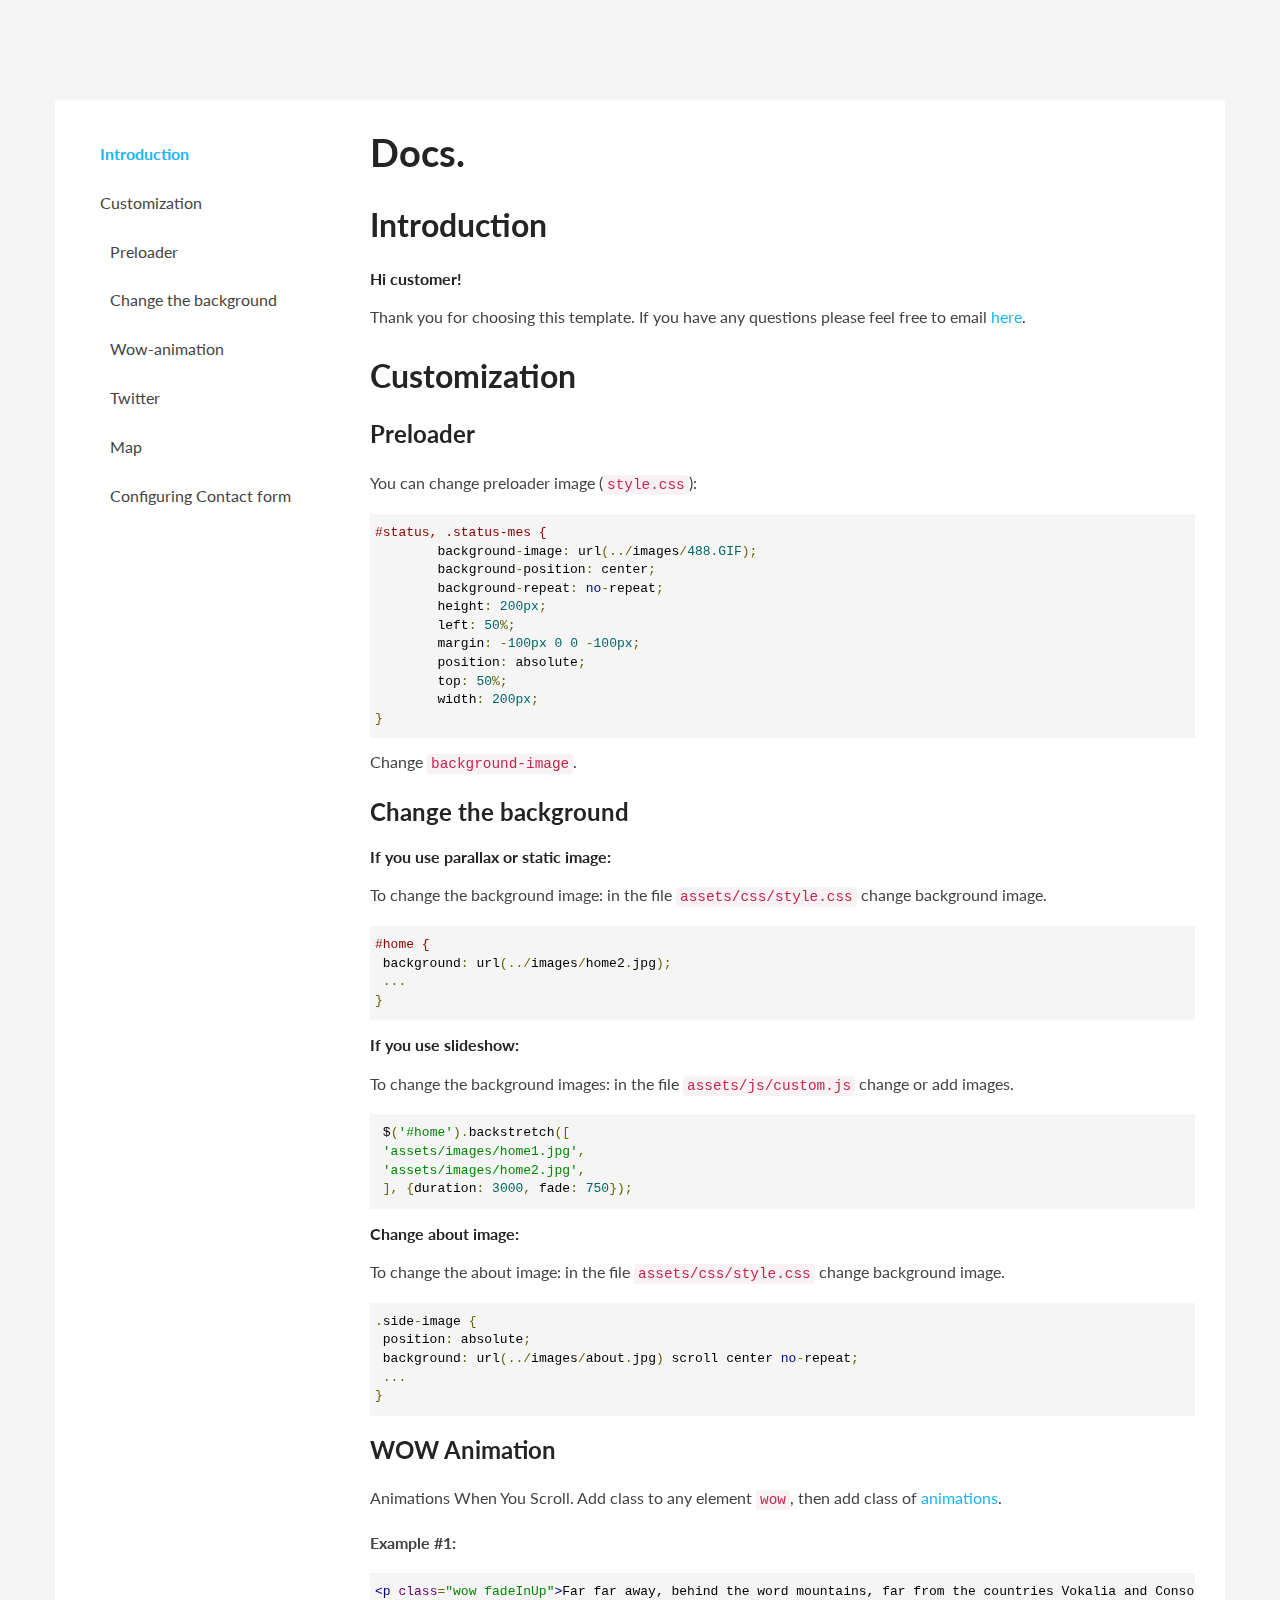
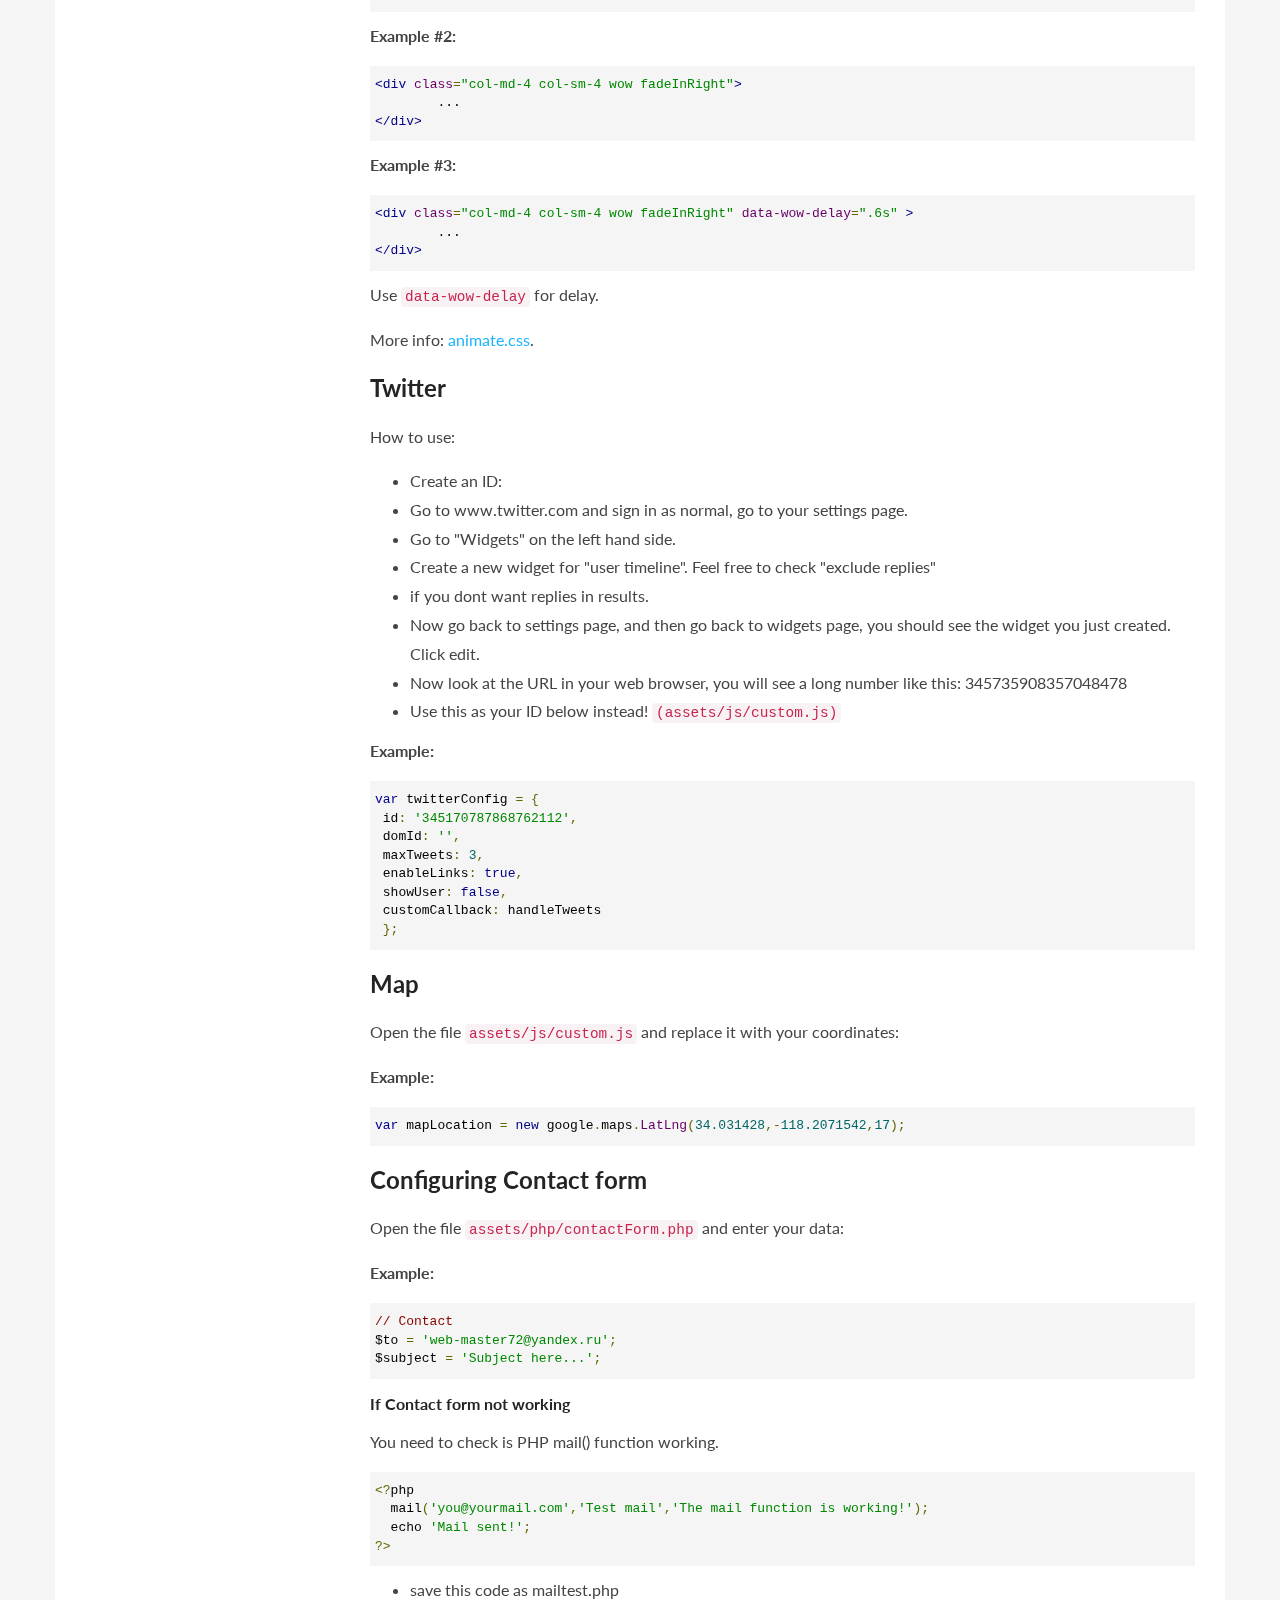
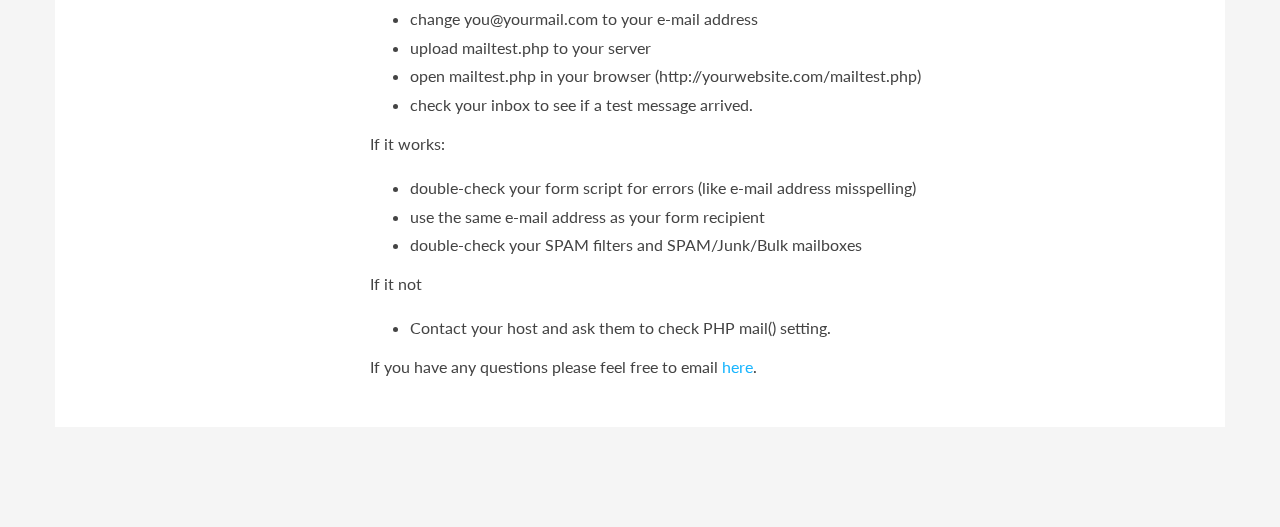
<file: Docs/index.html>
﻿<!DOCTYPE html>
<html lang="en">
<head>
	<meta charset="UTF-8">
	<meta name="viewport" content="width=device-width, initial-scale=1.0">
	<meta name="description" content="">
	<meta name="author" content="">

	<title>Docs</title>

	<!-- CSS -->
	<!-- Bootstrap core CSS -->
	<link href="assets/bootstrap/css/bootstrap.min.css" rel="stylesheet" media="screen">

	<link href="assets/css/prettify.css" rel="stylesheet">

	<!-- Custom styles CSS -->
	<link href="assets/css/style.css" rel="stylesheet" media="screen">

</head>
<body>

	<div class="container main">
		<div class="row">

			<div class="col-md-3">

				<div class="sidebar hidden-print my_affix" role="complementary" data-spy="affix" data-offset-top="10" data-offset-bottom="200">
					<ul class="nav sidenav">
						<li class="active"><a href="#introduction">Introduction</a></li>
						<li class="">
							<a href="#customization">Customization</a>
							<ul class="nav">
								<li class=""><a href="#preloader">Preloader</a></li>
								<li class=""><a href="#change-the-background">Change the background</a></li>
								<li class=""><a href="#wow-animation">Wow-animation</a></li>
								<li class=""><a href="#twitter">Twitter</a></li>
								<li class=""><a href="#map">Map</a></li>
								<li class=""><a href="#contact">Configuring Contact form</a></li>
							</ul>
						</li>
					</ul>
				</div>

			</div>

			<div class="col-md-9">

				<section class="header">
					<h1>Docs.</h1>
				</section>

				<section class="section">

					<h2 id="introduction">Introduction</h2>
					<h4>Hi customer!</h4>
					<p>Thank you for choosing this template. If you have any questions please feel free to email <a href="mailto:web-master72@yandex.ru">here</a>.</p>

					<!-- Customization -->

					<h2 id="customization">Customization</h2>

					<h3 id="preloader">Preloader</h3>

					<p>You can change preloader image (<code>style.css</code>):</p>
<pre class="prettyprint lang-css">
#status, .status-mes {
	background-image: url(../images/488.GIF);
	background-position: center;
	background-repeat: no-repeat;
	height: 200px;
	left: 50%;
	margin: -100px 0 0 -100px;
	position: absolute;
	top: 50%;
	width: 200px;
}
</pre>
					<p>Change <code>background-image</code>.</p>

					<!-- Change the background -->

					<h3 id="change-the-background">Change the background</h3>

					<h4>If you use parallax or static image:</h4>
					<p>To change the background image: in the file <code>assets/css/style.css</code> change background image.</p>


<pre class="prettyprint lang-css">
#home {<br /> background: url(../images/home2.jpg);<br /> ...<br />}
</pre>

					<h4>If you use slideshow:</h4>
					<p>To change the background images: in the file <code>assets/js/custom.js</code> change or add images.</p>

<pre class="prettyprint lang-js">
<code> $('#home').backstretch([</code><br /><code> 'assets/images/home1.jpg',</code><br /><code> 'assets/images/home2.jpg',</code><br /><code> ], {duration: 3000, fade: 750});</code>
</pre>

					<h4>Change about image:</h4>
					<p>To change the about image: in the file <code>assets/css/style.css</code> change background image.</p>
<pre class="prettyprint lang-css">
<code>.side-image {
 position: absolute;
 background: url(../images/about.jpg) scroll center no-repeat; <br /> ... <br/>}</code>
</pre>
					<!-- WOW Animation -->

					<h3 id="wow-animation">WOW Animation</h2>

					<p>Animations When You Scroll. Add class to any element <code>wow</code>, then add class of <a href="http://daneden.github.io/animate.css/">animations</a>.</p>

					<p><b>Example #1: </b></p>

<pre class="prettyprint lang-html">
&lt;p class="wow fadeInUp"&gt;Far far away, behind the word mountains, far from the countries Vokalia and Consonantia, there live the blind texts. Separated they live in Bookmarksgrove.&lt;/p&gt;
</pre>

					<p><b>Example #2: </b></p>

<pre class="prettyprint lang-html">
&lt;div class="col-md-4 col-sm-4 wow fadeInRight"&gt;
	...
&lt;/div&gt;
</pre>
					<p><b>Example #3: </b></p>
<pre class="prettyprint lang-html">
&lt;div class="col-md-4 col-sm-4 wow fadeInRight" data-wow-delay=".6s" &gt;
	...
&lt;/div&gt;
</pre>
				<p>Use <code>data-wow-delay</code> for delay.</p>
				<p>More info: <a href="http://daneden.github.io/animate.css/">animate.css</a>.</p>

				<!-- Twitter portfolio -->
				<h3 id="twitter">Twitter</h3>
				<p>How to use:</p>
				<ul>
					<li>Create an ID:</li>
					<li>Go to www.twitter.com and sign in as normal, go to your settings page.</li>
					<li>Go to "Widgets" on the left hand side.</li>
					<li>Create a new widget for "user timeline". Feel free to check "exclude replies"</li>
					<li>if you dont want replies in results.</li>
					<li>Now go back to settings page, and then go back to widgets page, you should see the widget you just created. Click edit.</li>
					<li>Now look at the URL in your web browser, you will see a long number like this: 345735908357048478</li>
					<li>Use this as your ID below instead! <code>(assets/js/custom.js)</code><br/></li>
				</ul>

				<p><b>Example: </b></p>
<pre class="prettyprint lang-js">
<code>var twitterConfig = {<br /> id: '345170787868762112',<br /> domId: '',<br /> maxTweets: 3,<br /> enableLinks: true,<br /> showUser: false,<br /> customCallback: handleTweets<br /> };</code>
</pre>



<!-- Map -->

<h3 id="map">Map</h3>
<p>Open the file <code>assets/js/custom.js</code> and replace it with your coordinates:</p>
<p><b>Example: </b></p>

<pre class="prettyprint lang-js">
<code>var mapLocation = new google.maps.LatLng(34.031428,-118.2071542,17);</code>
</pre>


				<!-- Configuring Contact form -->

				<h3 id="contact">Configuring Contact form</h3>

				<p>Open the file <code>assets/php/contactForm.php</code> and enter your data:</p>

				<p><b>Example: </b></p>

<pre class="prettyprint lang-basic">
// Contact
$to = 'web-master72@yandex.ru';
$subject = 'Subject here...';
</pre>
				<h4>If Contact form not working</h4>
				<p>You need to check is PHP mail() function working.</p>

<pre class="prettyprint lang-php">
<code>&lt;?php</code>
  <code>mail('you@yourmail.com','Test mail','The mail function is working!');</code>
  <code>echo 'Mail sent!';</code>
<code>?&gt;</code>
</pre>

				<ul>
					<li>save this code as mailtest.php</li>
					<li>change you@yourmail.com to your e-mail address</li>
					<li>upload mailtest.php to your server</li>
					<li>open mailtest.php in your browser (http://yourwebsite.com/mailtest.php)</li>
					<li>check your inbox to see if a test message arrived.</li>
				</ul>

				<p>If it works:</p>

				<ul>
					<li>double-check your form script for errors (like e-mail address misspelling)</li>
					<li>use the same e-mail address as your form recipient</li>
					<li>double-check your SPAM filters and SPAM/Junk/Bulk mailboxes</li>
				</ul>

				<p>If it not</p>

				<ul>
					<li>Contact your host and ask them to check PHP mail() setting.</li>
				</ul>

				<p>If you have any questions please feel free to email <a href="mailto:web-master72@yandex.ru">here</a>.</p>

				</section>

			</div>
		</div>
	</div>

	<!-- Javascript files -->
	<!-- jQuery -->
	<script src="assets/js/jquery-1.11.0.min.js"></script>
	<!-- Bootstrap JS -->
	<script src="assets/bootstrap/js/bootstrap.min.js"></script>
	<!--HL -->
	<script src="assets/js/prettify/prettify.js"></script>
	<!-- Custom scripts -->
	<script src="assets/js/custom.js"></script>

</body>
</html>
</file>
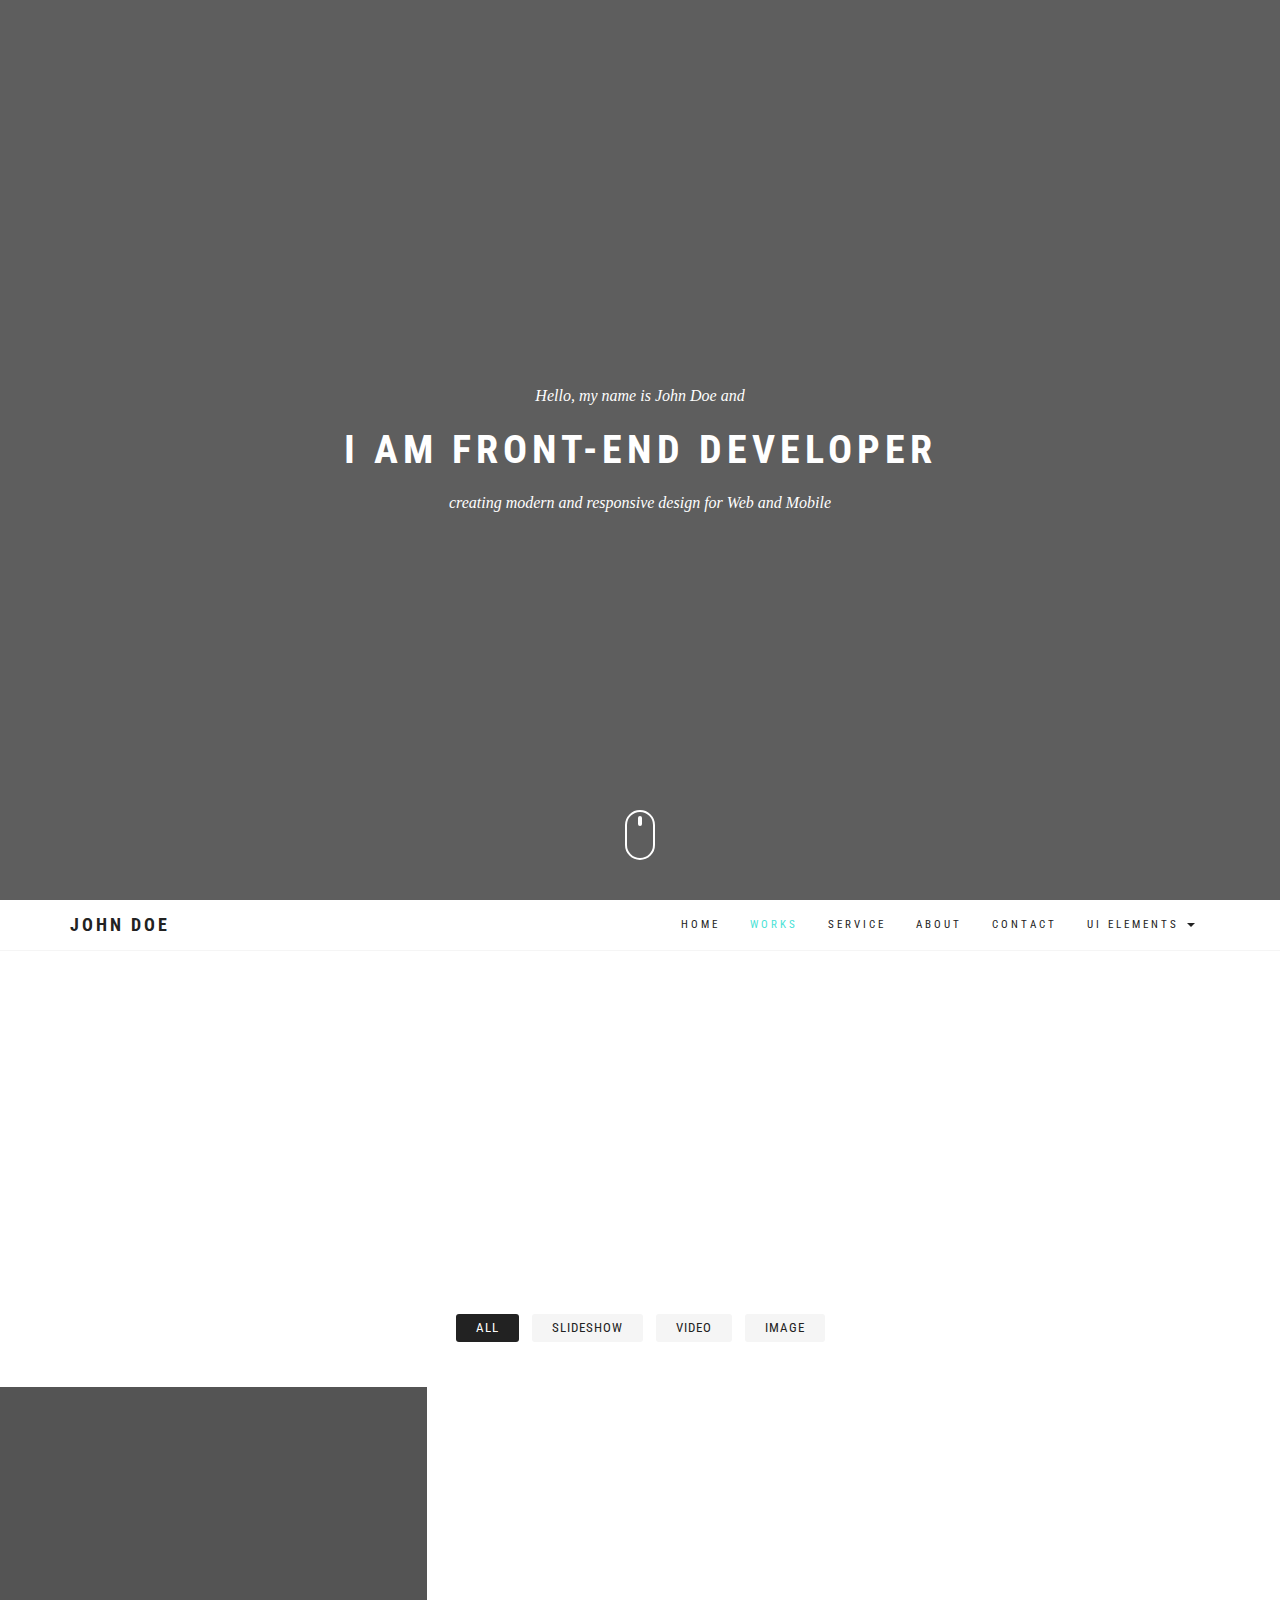
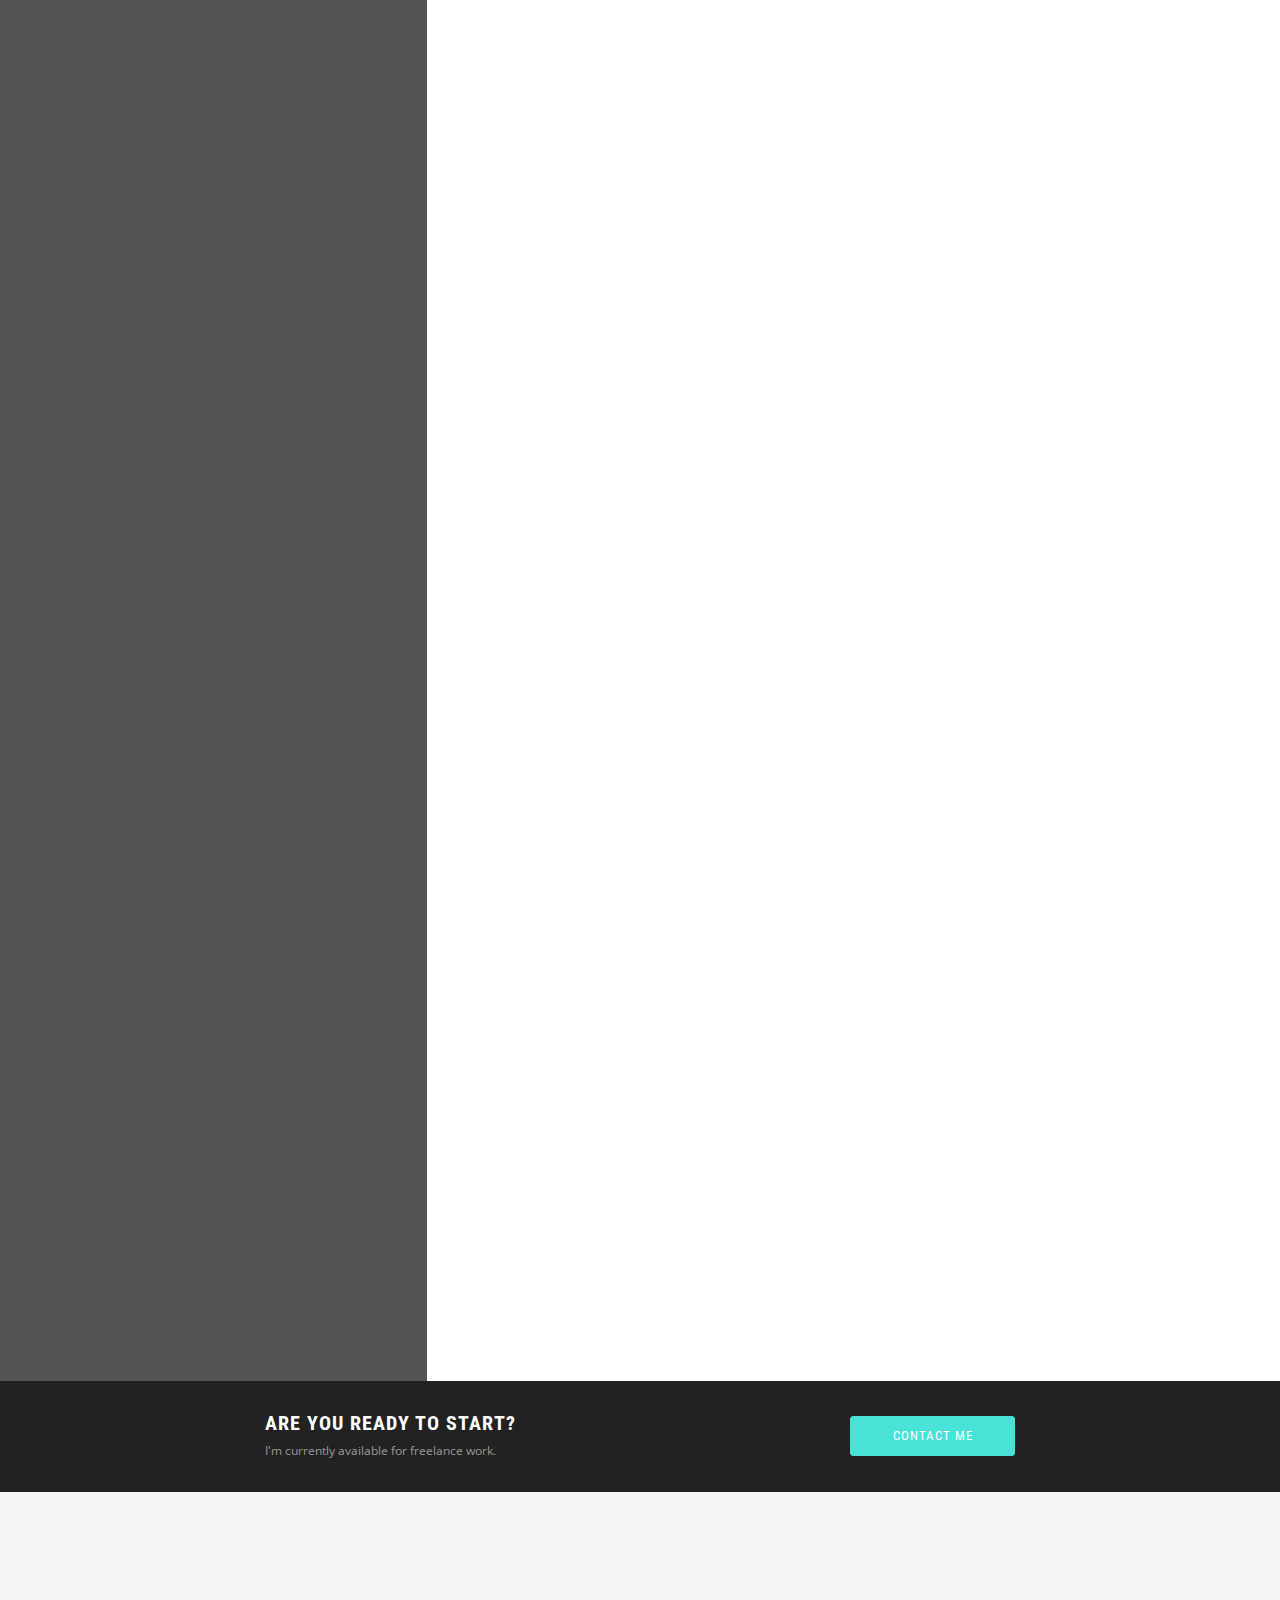
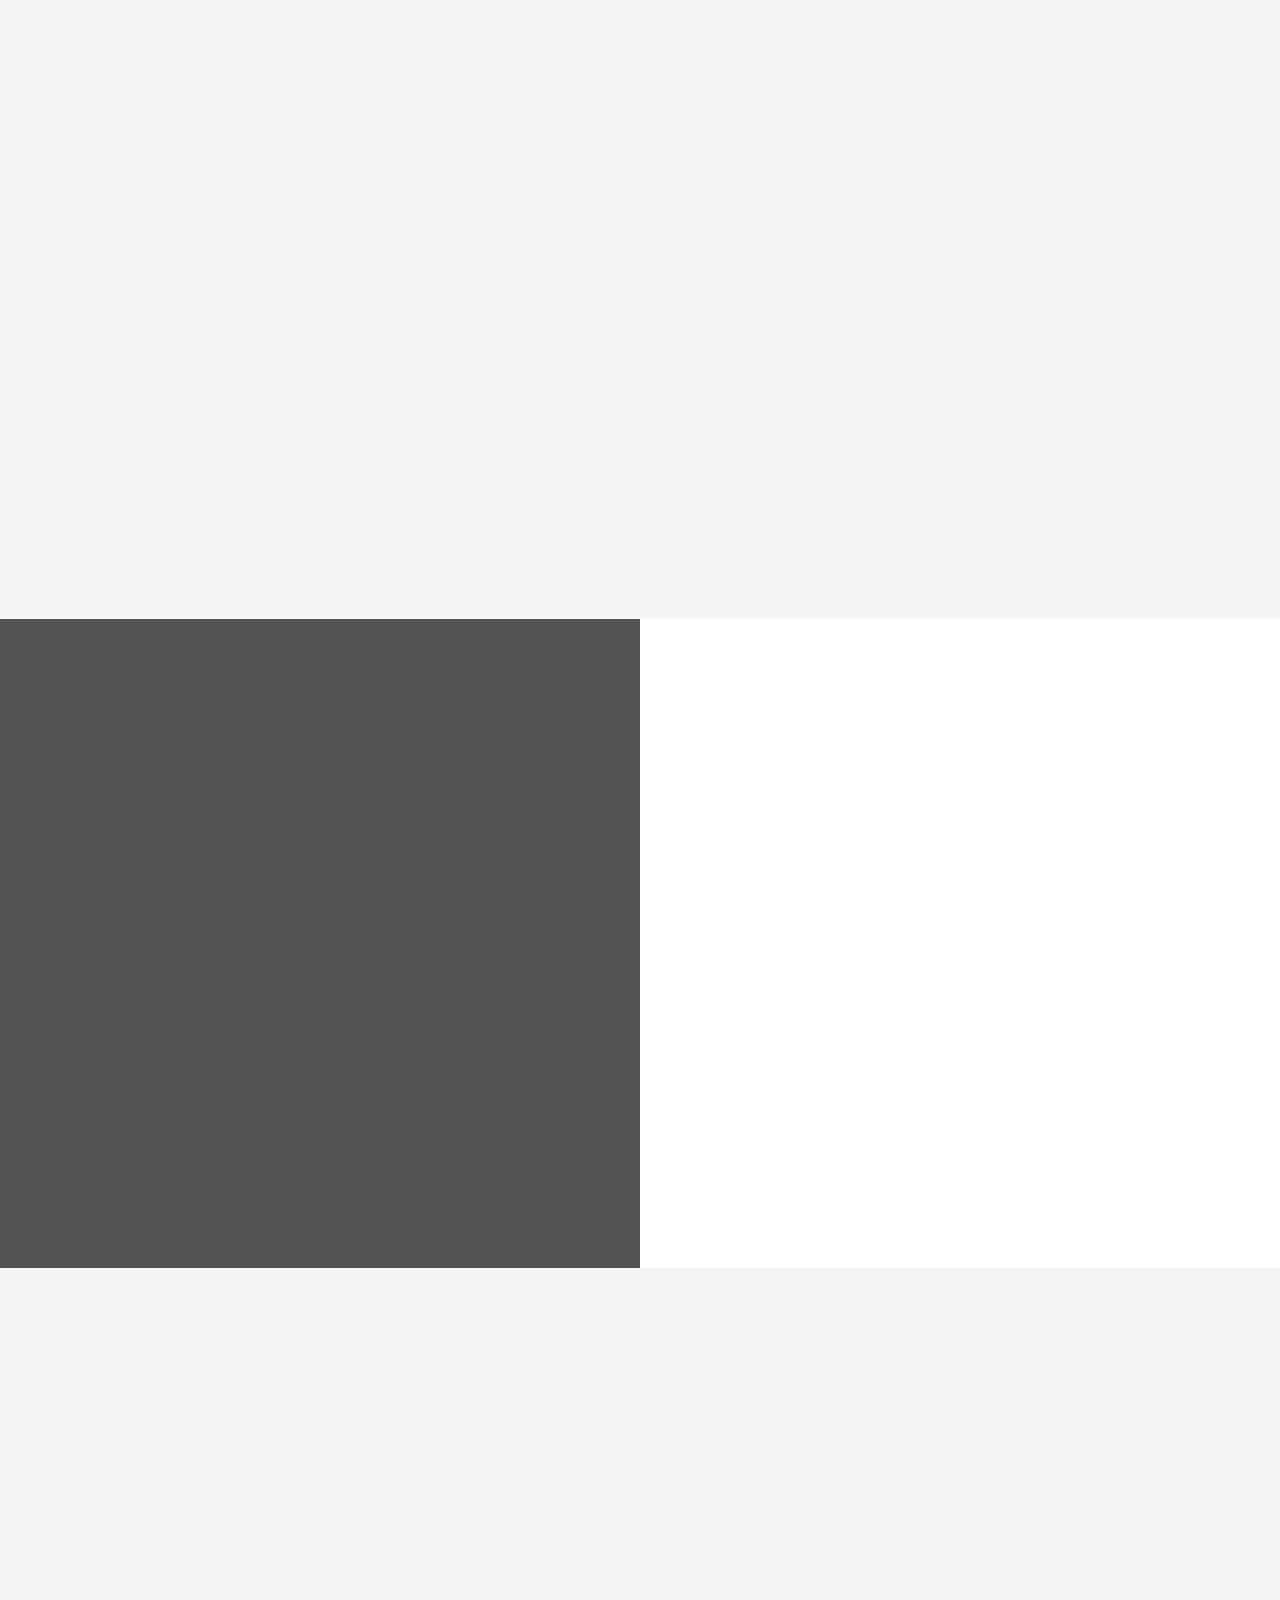
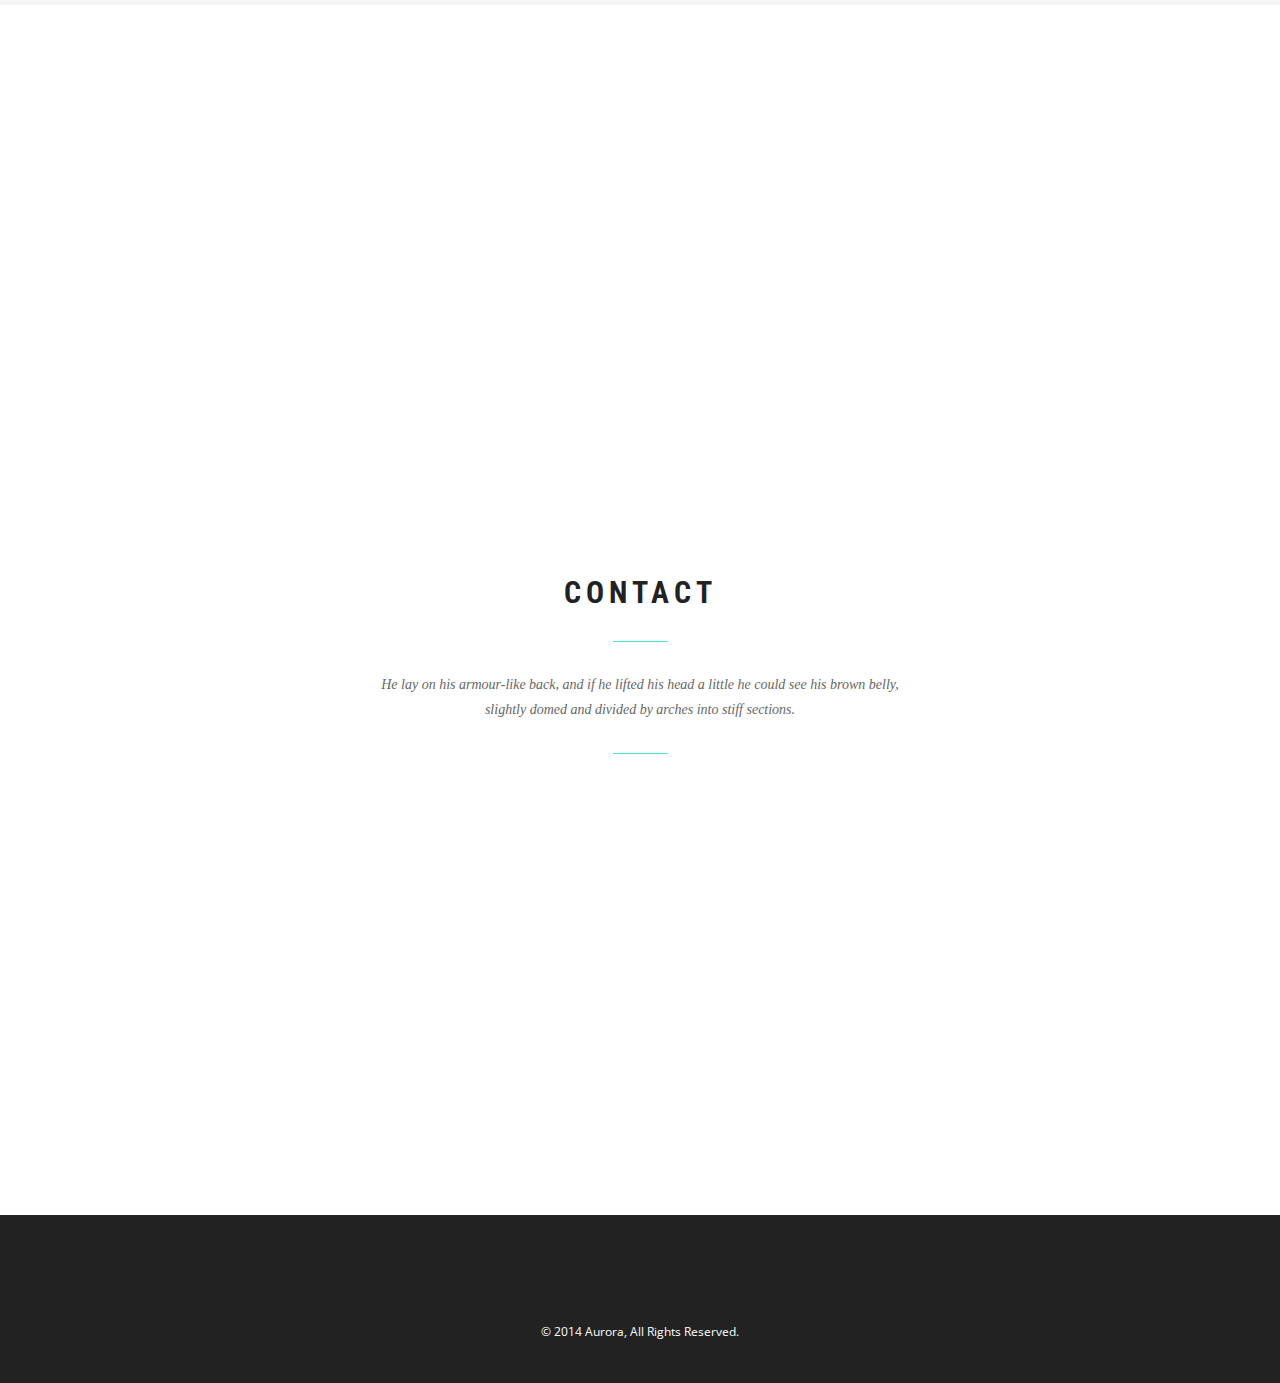
<file: Site/Parallax/index.html>
﻿<!DOCTYPE html>
<html lang="en">
<head>
	<meta charset="UTF-8">
	<meta name="viewport" content="width=device-width, initial-scale=1.0">
	<meta name="description" content="">
	<meta name="author" content="">

	<title>Aurora</title>

	<!-- CSS -->
	<!-- Bootstrap core CSS -->
	<link href="assets/bootstrap/css/bootstrap.min.css" rel="stylesheet" media="screen">

	<!-- Font Awesome CSS -->
	<link href="assets/css/font-awesome.min.css" rel="stylesheet" media="screen">

	<!-- Elegant icons CSS -->
	<link href="assets/css/simple-line-icons.css" rel="stylesheet" media="screen">

	<!--[if lte IE 7]>
		<script src="assets/js/icons-lte-ie7.js"></script>
	<![endif]-->

	<!-- Magnific-popup lightbox -->
	<link href="assets/css/magnific-popup.css" rel="stylesheet">

	<!-- Owl Carousel -->
	<link href="assets/css/owl.theme.css" rel="stylesheet">
	<link href="assets/css/owl.carousel.css" rel="stylesheet">

	<!-- Animate css -->
	<link href="assets/css/animate.css" rel="stylesheet">

	<!-- Custom styles CSS -->
	<link href="assets/css/style.css" rel="stylesheet" media="screen">
</head>
<body>

	<!-- Preloader -->

	<div id="preloader">
		<div id="status">
			<div class="status-mes"></div>
		</div>
	</div>

	<!-- Home start -->

	<section id="home" class="module-image js-height-full">

		<div class="intro">
			<div class="hello">Hello, my name is John Doe and</div>
			<h1>I am Front-End Developer</h1>
			<div class="who-creates">creating modern and responsive design for Web and Mobile</div>
		</div>

		<div class="mouse-icon">
			<div class="wheel"></div>
		</div>

	</section>

	<!-- Home end -->

	<!-- Navigation start -->

	<header class="header">

		<nav class="navbar navbar-custom" role="navigation">

			<div class="container">

				<div class="navbar-header">
					<button type="button" class="navbar-toggle" data-toggle="collapse" data-target="#custom-collapse">
						<span class="sr-only">Toggle navigation</span>
						<span class="icon-bar"></span>
						<span class="icon-bar"></span>
						<span class="icon-bar"></span>
					</button>
					<a class="navbar-brand" href="index.html">John Doe</a>
				</div>

				<div class="collapse navbar-collapse" id="custom-collapse">
					<ul class="nav navbar-nav navbar-right">
						<li><a href="#home">home</a></li>
						<li><a href="#portfolio">Works</a></li>
						<li><a href="#services">Service</a></li>
						<li><a href="#about">About</a></li>
						<li><a href="#contact">Contact</a></li>
						<li class="dropdown">
							<a href="#" class="dropdown-toggle" data-toggle="dropdown">
								UI Elements <span class="caret"></span>
							</a>
							<ul class="dropdown-menu" role="menu">
								<li><a href="icons.html">Icons</a></li>
								<li><a href="components.html">Components</a></li>
							</ul>
						</li>
					</ul>
				</div>

			</div><!-- .container -->

		</nav>

	</header>

	<!-- Navigation end -->

	<!-- Portfolio start -->

	<section id="portfolio" class="module paddingb-none">
		<div class="container">
			<div class="row">

				<div class="col-sm-6 col-sm-offset-3">

					<div class="module-header wow fadeInUp">
						<h2 class="module-title">My works</h2>
						<div class="module-line"></div>
						<div class="module-subtitle">
							He lay on his armour-like back, and if he lifted his head a little he could see his brown belly, slightly domed and divided by arches into stiff sections.
						</div>
						<div class="module-line"></div>
					</div>

				</div>

			</div><!-- .row -->

			<!-- Portfolio Filter start-->

			<div class="row">

				<div class="col-sm-12">

					<ul id="filter">
						<li class="active" data-group="all">All</li>
						<li data-group="slideshow">Slideshow</li>
						<li data-group="video">Video</li>
						<li data-group="image">Image</li>
					</ul>

				</div>

			</div><!-- .row -->

			<!-- Portfolio Filter end -->

		</div><!-- .contaier -->

		<ul class="portfolio-items-container">

			<li class="portfolio-item" data-groups="all slideshow">
				<figure>
					<img src="assets/images/portfolio-item.jpg" alt="">
					<figcaption>
						<a href="portfolio/slideshow.html" class="simple-ajax-popup"></a>
						<div class="caption-inner">
							<h3 class="portfolio-item-title">Some work one</h3>
							<div class="portfolio-item-desc">Slideshow</div>
						</div>
					</figcaption>
				</figure>
			</li>

			<li class="portfolio-item" data-groups="all video">
				<figure>
					<img src="assets/images/portfolio-item.jpg" alt="">
					<figcaption>
						<a href="portfolio/video.html" class="simple-ajax-popup"></a>
						<div class="caption-inner">
							<h3 class="portfolio-item-title">Some work one</h3>
							<div class="portfolio-item-desc">Video</div>
						</div>
					</figcaption>
				</figure>
			</li>

			<li class="portfolio-item" data-groups="all image">
				<figure>
					<img src="assets/images/portfolio-item.jpg" alt="">
					<figcaption>
						<a href="portfolio/image.html" class="simple-ajax-popup"></a>
						<div class="caption-inner">
							<h3 class="portfolio-item-title">Some work one</h3>
							<div class="portfolio-item-desc">Image</div>
						</div>
					</figcaption>
				</figure>
			</li>

			<li class="portfolio-item" data-groups="all slideshow">
				<figure>
					<img src="assets/images/portfolio-item.jpg" alt="">
					<figcaption>
						<a href="portfolio/slideshow.html" class="simple-ajax-popup"></a>
						<div class="caption-inner">
							<h3 class="portfolio-item-title">Some work one</h3>
							<div class="portfolio-item-desc">Slideshow</div>
						</div>
					</figcaption>
				</figure>
			</li>

			<li class="portfolio-item" data-groups="all video">
				<figure>
					<img src="assets/images/portfolio-item.jpg" alt="">
					<figcaption>
						<a href="portfolio/video.html" class="simple-ajax-popup"></a>
						<div class="caption-inner">
							<h3 class="portfolio-item-title">Some work one</h3>
							<div class="portfolio-item-desc">Video</div>
						</div>
					</figcaption>
				</figure>
			</li>

			<li class="portfolio-item" data-groups="all image">
				<figure>
					<img src="assets/images/portfolio-item.jpg" alt="">
					<figcaption>
						<a href="portfolio/image.html" class="simple-ajax-popup"></a>
						<div class="caption-inner">
							<h3 class="portfolio-item-title">Some work one</h3>
							<div class="portfolio-item-desc">Image</div>
						</div>
					</figcaption>
				</figure>
			</li>

		</ul><!-- .projects-container -->

	</section>

	<!-- Portfolio end -->

	<!-- Callout start -->

	<section class="callout">
		<div class="container">

			<div class="row">

				<div class="col-md-8 col-lg-6 col-lg-offset-2">
					<h2>ARE YOU READY TO START?</h2>
					<div class="callout-decription">
						I'm currently available for freelance work.
					</div>
				</div>

				<div class="col-md-4 col-lg-2 callout-btn">
					<a href="#contact" class="btn btn-lg btn-block btn-custom-1">Contact me</a>
				</div>

			</div><!-- .row -->
		</div><!-- .container -->
	</section>

	<!-- Callout end -->

	<!-- Services start -->

	<section id="services" class="module module-gray">
		<div class="container">
			<div class="row">

				<div class="col-sm-6 col-sm-offset-3">

					<div class="module-header wow fadeInUp">
						<h2 class="module-title">Services</h2>
						<div class="module-line"></div>
						<div class="module-subtitle">
							He lay on his armour-like back, and if he lifted his head a little he could see his brown belly, slightly domed and divided by arches into stiff sections.
						</div>
						<div class="module-line"></div>
					</div>

				</div>

			</div>

			<div class="row">

				<div class="col-sm-3">

					<div class="iconbox wow bounceIn">
						<div class="iconbox-icon">
							<span class="icon-trophy"></span>
						</div>
						<div class="iconbox-text">
							<h3 class="iconbox-title">Logo Design</h3>
							<div class="iconbox-desc">
								Thus, then, one of our own noble stamp, even a whaleman, is the tutelary guardian of England.
							</div>
						</div>
					</div>

				</div>

				<div class="col-sm-3">

					<div class="iconbox wow bounceIn">
						<div class="iconbox-icon">
							<span class="icon-bubbles"></span>
						</div>
						<div class="iconbox-text">
							<h3 class="iconbox-title">Marketing</h3>
							<div class="iconbox-desc">
								Thus, then, one of our own noble stamp, even a whaleman, is the tutelary guardian of England.
							</div>
						</div>
					</div>

				</div>

				<div class="col-sm-3">

					<div class="iconbox wow bounceIn">
						<div class="iconbox-icon">
							<span class="icon-screen-desktop"></span>
						</div>
						<div class="iconbox-text">
							<h3 class="iconbox-title">Design</h3>
							<div class="iconbox-desc">
								Thus, then, one of our own noble stamp, even a whaleman, is the tutelary guardian of England.
							</div>
						</div>
					</div>

				</div>

				<div class="col-sm-3">

					<div class="iconbox wow bounceIn">
						<div class="iconbox-icon">
							<span class="icon-rocket"></span>
						</div>
						<div class="iconbox-text">
							<h3 class="iconbox-title">Branding</h3>
							<div class="iconbox-desc">
								Thus, then, one of our own noble stamp, even a whaleman, is the tutelary guardian of England.
							</div>
						</div>
					</div>

				</div>

			</div><!-- .row -->
		</div><!-- .container -->
	</section>

	<!-- Services end -->

	<!-- About start -->

	<section id="about">

		<div class="row position-relative margin-0">

			<div class="col-xs-12 col-md-6 side-image"></div>

			<div class="col-xs-12 col-md-6 col-md-offset-6 side-image-text">

				<div class="row">

					<div class="col-sm-12">

						<div class="module-header module-header-left wow fadeInUp">
							<h2 class="module-title">About me</h2>
							<div class="module-subtitle">
								He lay on his armour-like back, and if he lifted his head a little he could see his brown belly, slightly domed and divided by arches into stiff sections.
							</div>
							<div class="module-line"></div>
						</div>

					</div>

				</div><!-- .row -->

				<div class="row">

					<div class="col-sm-6">

						<div class="iconboxleft wow fadeInUp">
							<div class="iconboxleft-icon">
								<span class="icon-camera"></span>
							</div>
							<div class="iconboxleft-text">
								<h3 class="iconboxleft-title">Photographer</h3>
								<div class="iconboxleft-desc">
									Thus, then, one of our own noble stamp, even a whaleman, is the tutelary guardian of England.
								</div>
							</div>
						</div>

					</div>

					<div class="col-sm-6">

						<div class="iconboxleft wow fadeInUp" data-wow-delay=".2s">
							<div class="iconboxleft-icon">
								<span class="icon-earphones"></span>
							</div>
							<div class="iconboxleft-text">
								<h3 class="iconboxleft-title">Music</h3>
								<div class="iconboxleft-desc">
									Thus, then, one of our own noble stamp, even a whaleman, is the tutelary guardian of England.
								</div>
							</div>
						</div>

					</div>

				</div><!-- .row -->

				<div class="row">

					<div class="col-sm-6">

						<div class="iconboxleft wow fadeInUp">
							<div class="iconboxleft-icon">
								<span class="icon-ghost"></span>
							</div>
							<div class="iconboxleft-text">
								<h3 class="iconboxleft-title">Ghosts</h3>
								<div class="iconboxleft-desc">
									Thus, then, one of our own noble stamp, even a whaleman, is the tutelary guardian of England.
								</div>
							</div>
						</div>

					</div>

					<div class="col-sm-6">

						<div class="iconboxleft wow fadeInUp" data-wow-delay=".2s">
							<div class="iconboxleft-icon">
								<span class="icon-magic-wand"></span>
							</div>
							<div class="iconboxleft-text">
								<h3 class="iconboxleft-title">Magic</h3>
								<div class="iconboxleft-desc">
									Thus, then, one of our own noble stamp, even a whaleman, is the tutelary guardian of England.
								</div>
							</div>
						</div>

					</div>

				</div><!-- .row -->

			</div><!-- col-xs-12 -->

		</div><!-- .row -->
	</section>

	<!-- About end -->

	<!-- Twitter start -->

	<section id="twitter" class="module module-gray">
		<div class="container">
			<div class="row">

				<div class="col-sm-6 col-sm-offset-3">

					<div class="module-header wow fadeInUp">
						<div class="module-icon"><span class="icon-social-twitter"></span></div>
					</div>

					<div class="testimonials owl-carousel wow fadeInUp"></div>

				</div>

			</div><!-- .row -->
		</div><!-- .container -->
	</section>

	<!-- Twitter end -->

	<!-- Google Map start-->

	<section id="map-section">

		<div id="map"></div>

	</section>

	<!-- Google Map end -->

	<!-- Contact start -->

	<section id="contact" class="module">
		<div class="container">
			<div class="row">

				<div class="col-sm-6 col-sm-offset-3">

					<div class="module-header">
						<h2 class="module-title">Contact</h2>
						<div class="module-line"></div>
						<div class="module-subtitle">
							He lay on his armour-like back, and if he lifted his head a little he could see his brown belly, slightly domed and divided by arches into stiff sections.
						</div>
						<div class="module-line"></div>
					</div>

				</div>

			</div><!-- .row -->

			<div class="row">

				<div class="col-sm-6 col-sm-offset-3">

					<form id="contact-form" role="form">
						<div class="ajax-hidden">
							<div class="form-group wow fadeInUp">
								<label class="sr-only" for="c_name">Name</label>
								<input type="text" id="c_name" class="form-control" name="c_name" placeholder="Name">
							</div>

							<div class="form-group wow fadeInUp" data-wow-delay=".1s">
								<label class="sr-only" for="c_email">Email address</label>
								<input type="email" id="c_email" class="form-control" name="c_email" placeholder="E-mail">
							</div>

							<div class="form-group wow fadeInUp" data-wow-delay=".2s">
								<textarea class="form-control" id="c_message" name="c_message" rows="7" placeholder="Your message"></textarea>
							</div>

							<button type="submit" class="btn btn-block btn-custom-2 wow fadeInUp" data-wow-delay=".3s">Send it
							</button>
						</div>
						<div class="ajax-response"></div>
					</form>

				</div>

			</div><!-- .row -->
		</div><!-- .container -->
	</section>

	<!-- Contact end -->

	<!-- Footer start -->

	<footer id="footer">
		<div class="container">
			<div class="row">

				<div class="col-sm-12">

					<ul class="social-links">
						<li><a href="#" class="wow fadeInUp"><i class="fa fa-facebook"></i></a></li>
						<li><a href="#" class="wow fadeInUp" data-wow-delay=".1s"><i class="fa fa-twitter"></i></a></li>
						<li><a href="#" class="wow fadeInUp" data-wow-delay=".2s"><i class="fa fa-google-plus"></i></a></li>
						<li><a href="#" class="wow fadeInUp" data-wow-delay=".3s"><i class="fa fa-linkedin"></i></a></li>
						<li><a href="#" class="wow fadeInUp" data-wow-delay=".4s"><i class="fa fa-pinterest"></i></a></li>
						<li><a href="#" class="wow fadeInUp" data-wow-delay=".5s"><i class="fa fa-envelope"></i></a></li>
					</ul>

					<p class="copyright">
						© 2014 Aurora, All Rights Reserved.
					</p>

				</div>

			</div><!-- .row -->
		</div><!-- .container -->
	</footer>

	<!-- Footer end -->

	<!-- Scroll-up -->

	<div class="scroll-up">
		<a href="#home"><i class="fa fa-angle-double-up"></i></a>
	</div>

	<!-- Javascript files -->

	<script src="assets/js/jquery-1.11.1.min.js"></script>
	<script src="assets/bootstrap/js/bootstrap.min.js"></script>
	<script src="assets/js/jquery.magnific-popup.min.js"></script>
	<script src="assets/js/jquery.parallax-1.1.3.js"></script>
	<script src="assets/js/imagesloaded.pkgd.js"></script>
	<script src="assets/js/jquery.shuffle.min.js"></script>
	<script src="assets/js/twitterFetcher_min.js"></script>
	<script src="assets/js/owl.carousel.min.js"></script>
	<script src="assets/js/jquery.fitvids.js"></script>
	<script src="assets/js/jquery.sticky.js"></script>
	<script src="assets/js/smoothscroll.js"></script>
	<script src="assets/js/wow.min.js"></script>
	<!-- Google Maps -->
	<script src="http://maps.google.com/maps/api/js?sensor=true"></script>
	<script src="assets/js/gmaps.js"></script>
	<!-- Custom scripts -->
	<script src="assets/js/custom.js"></script>
	<script src="assets/js/custom-shuffle-init.js"></script>

</body>
</html>
</file>
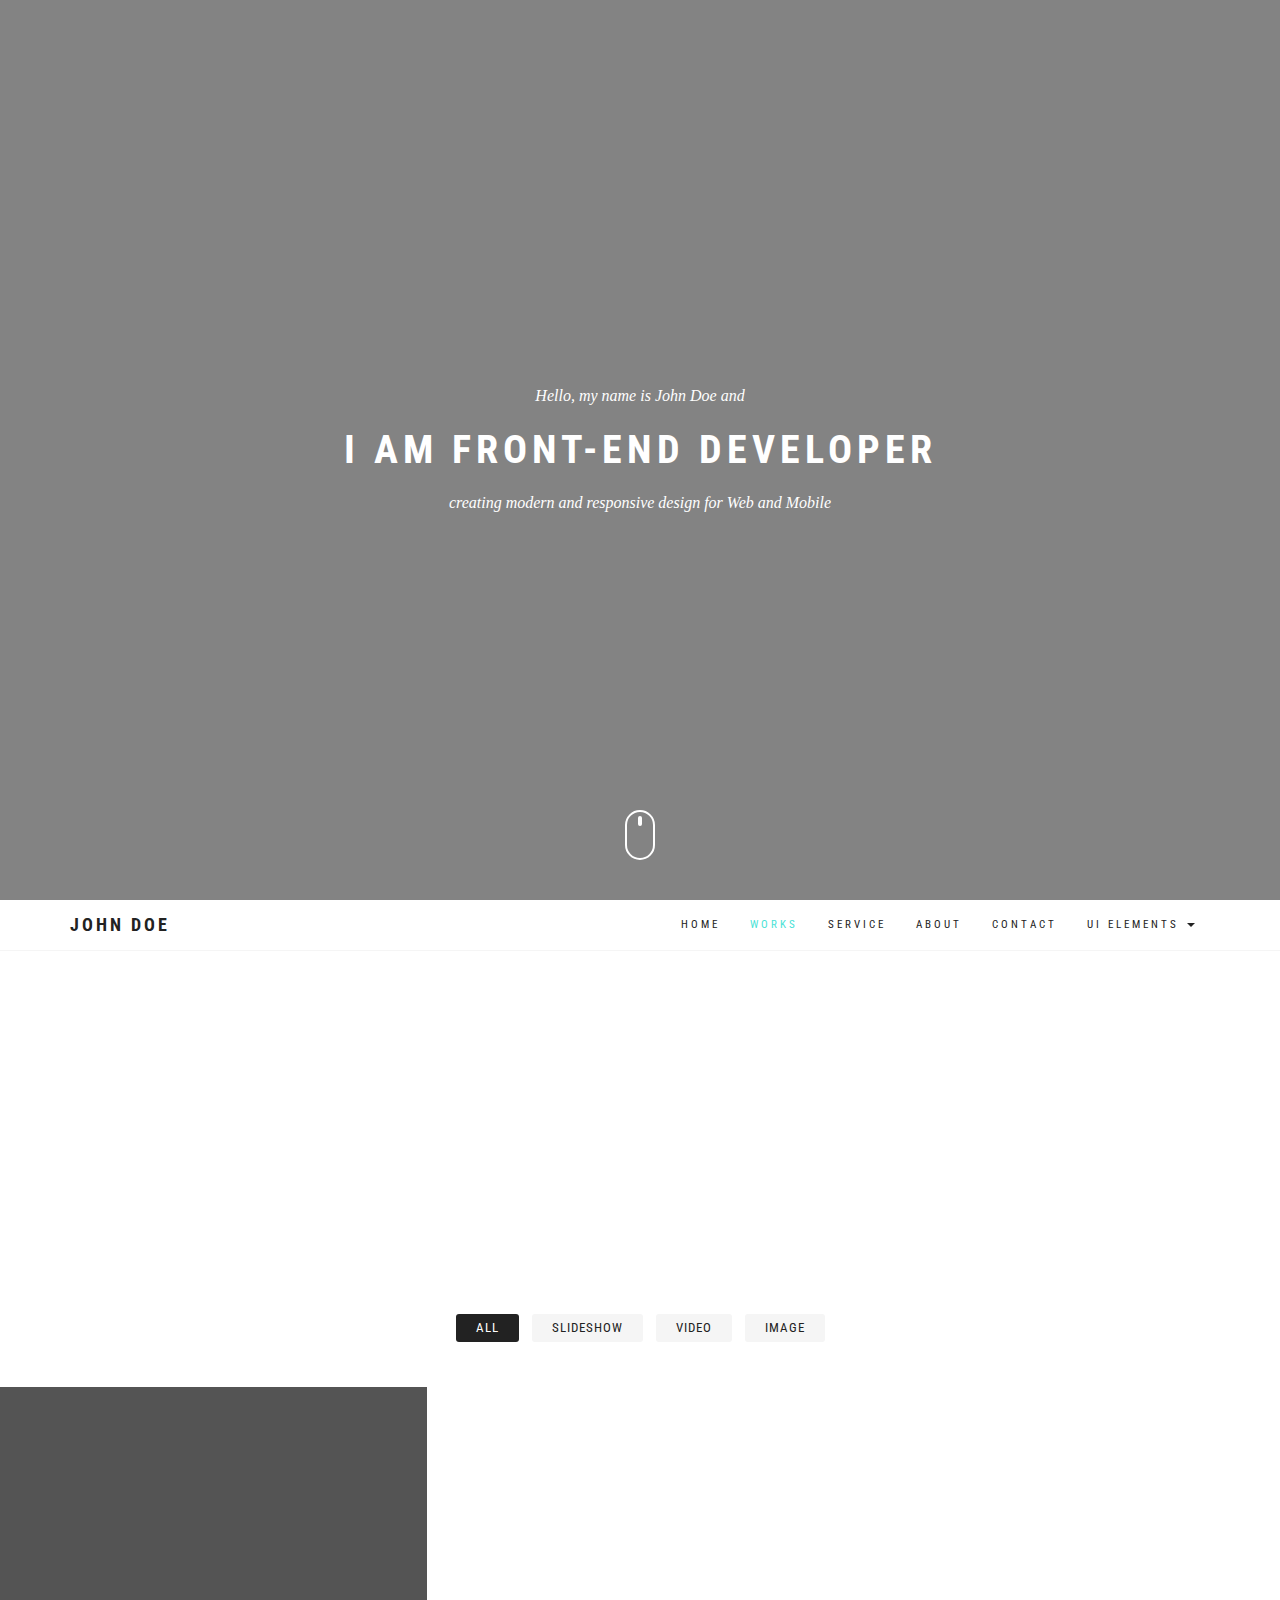
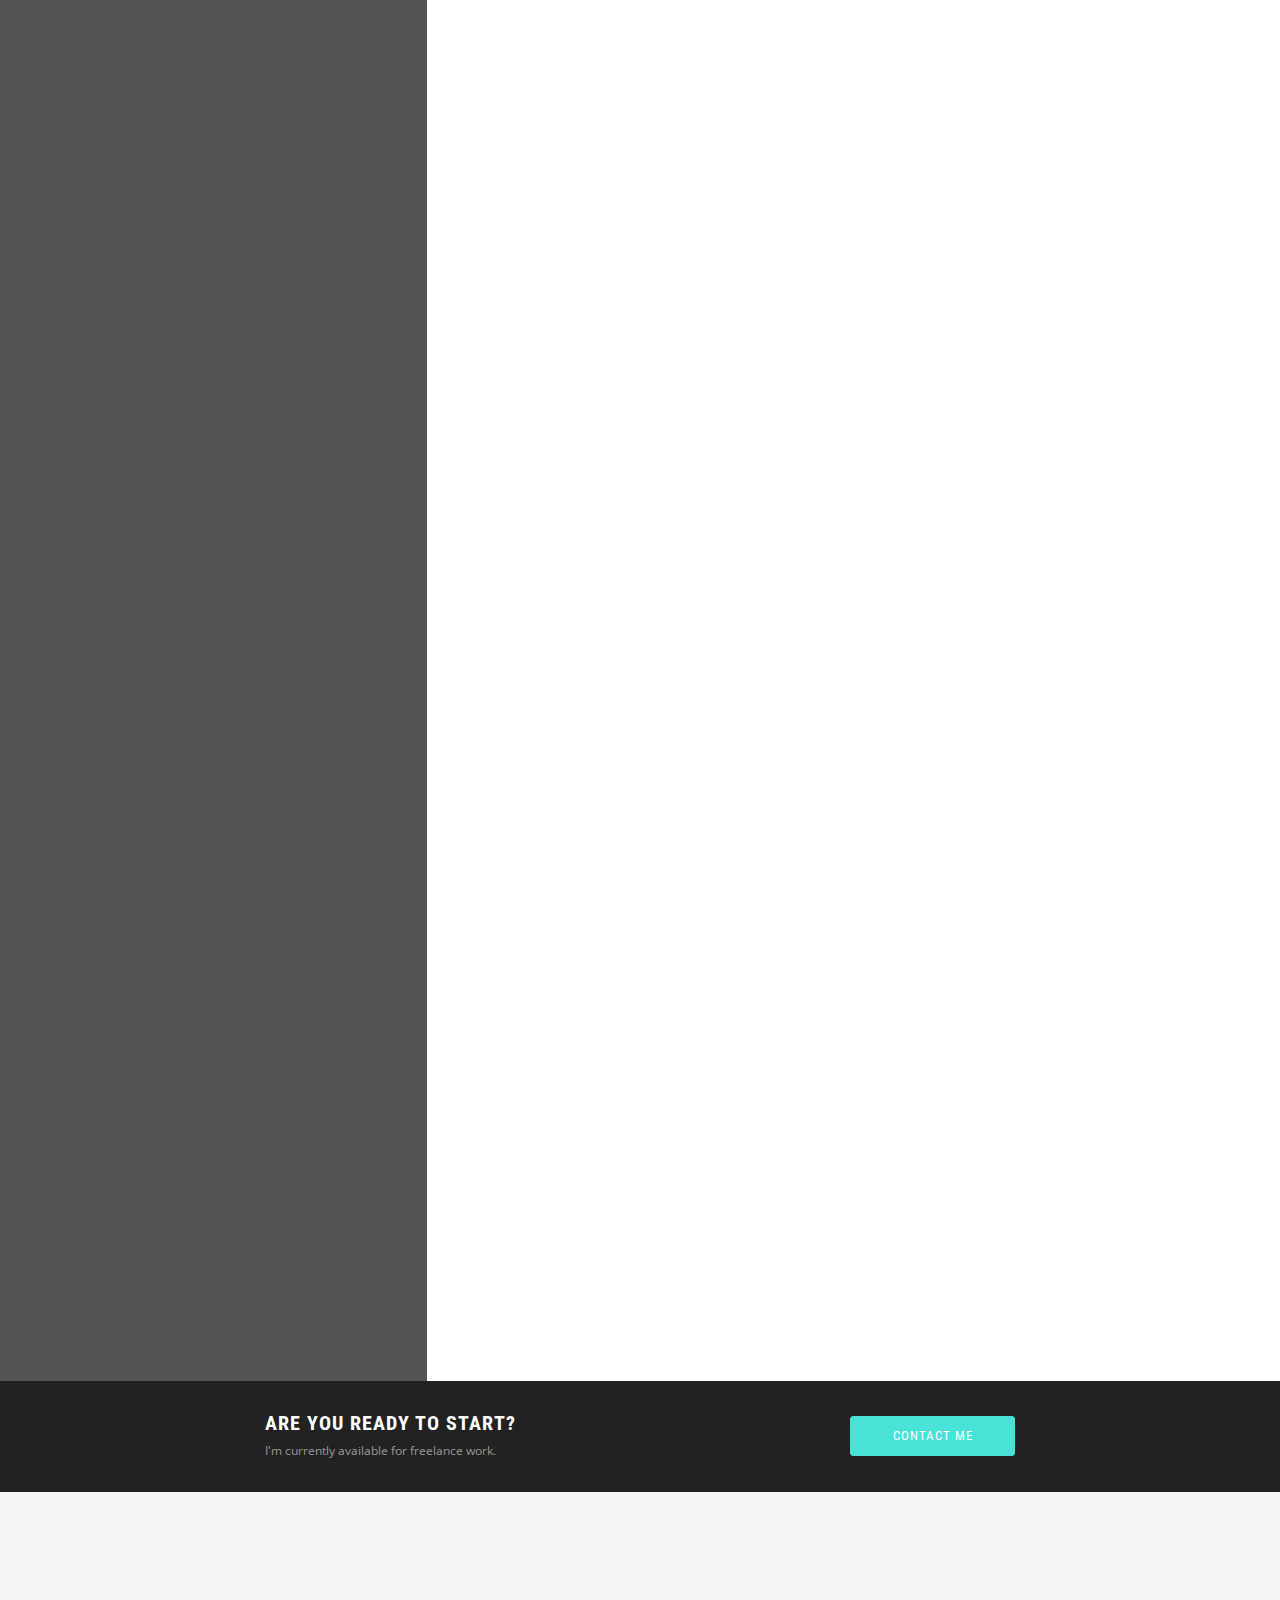
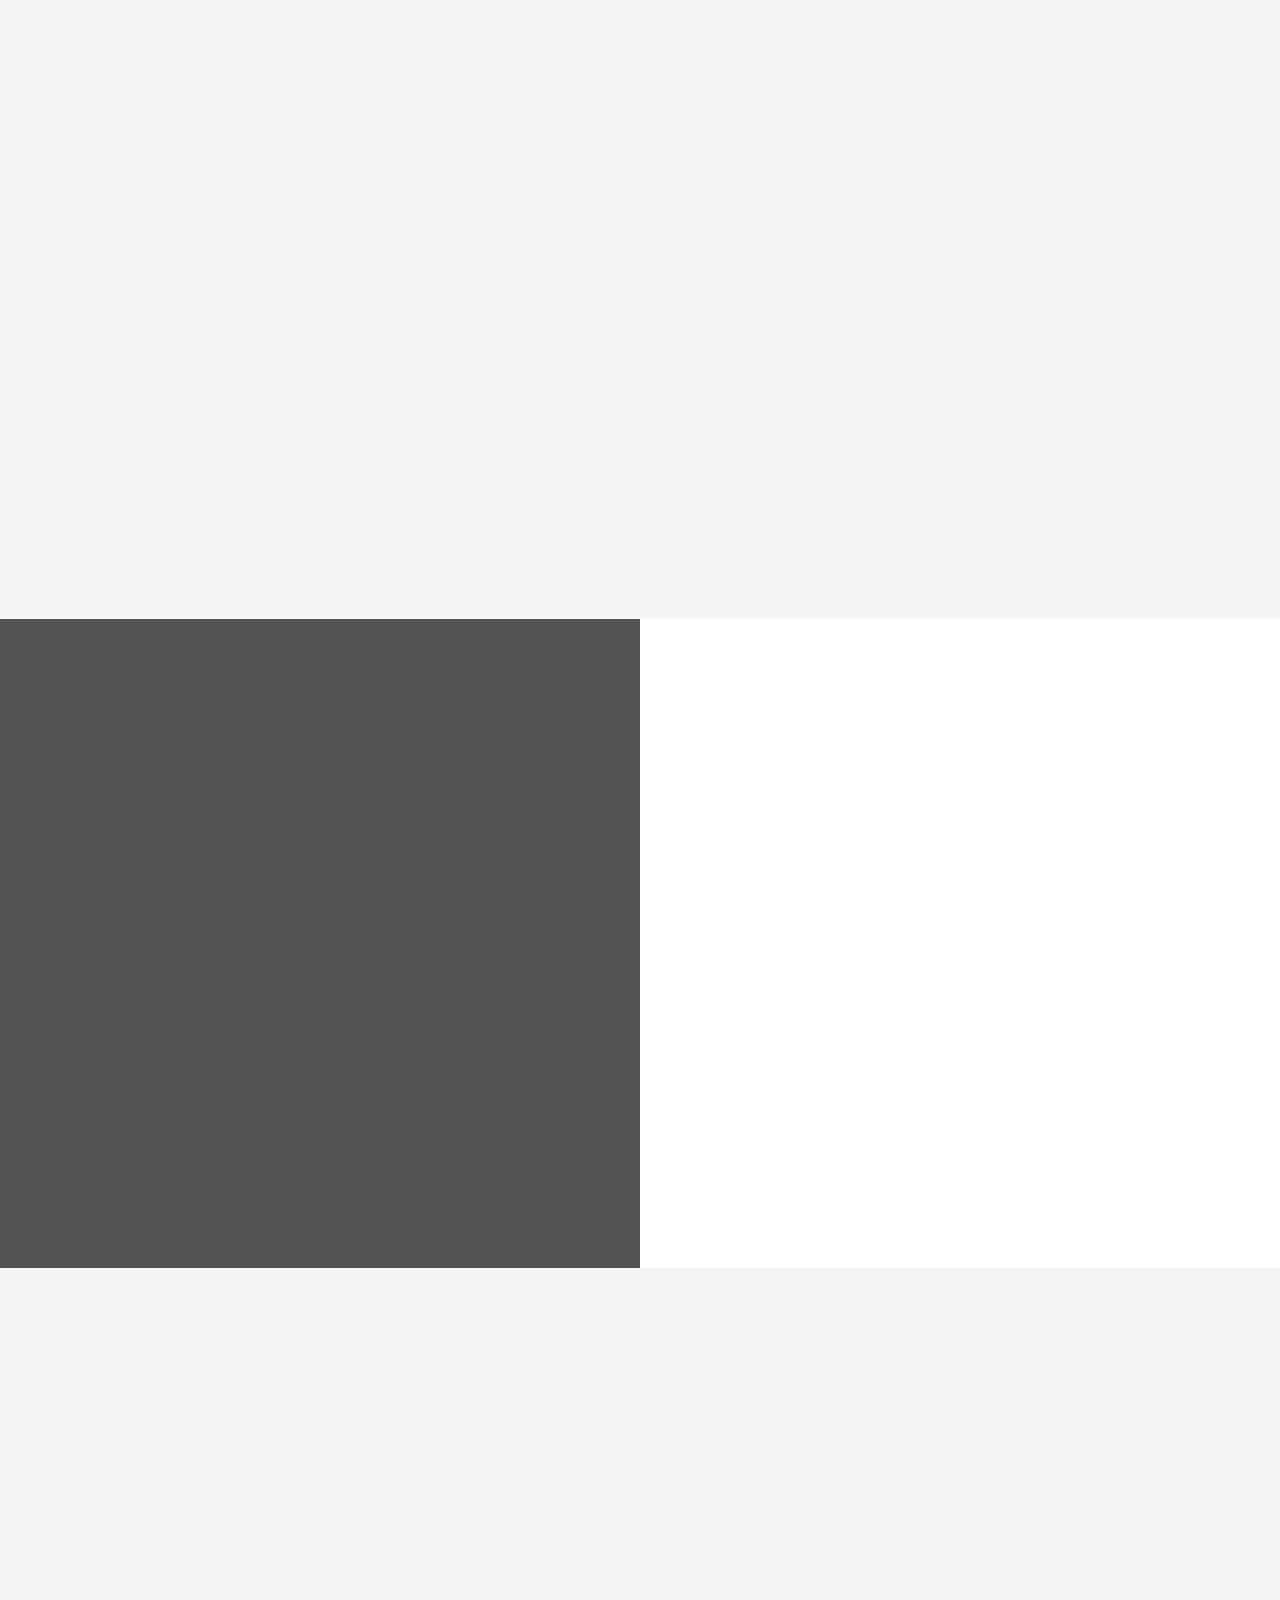
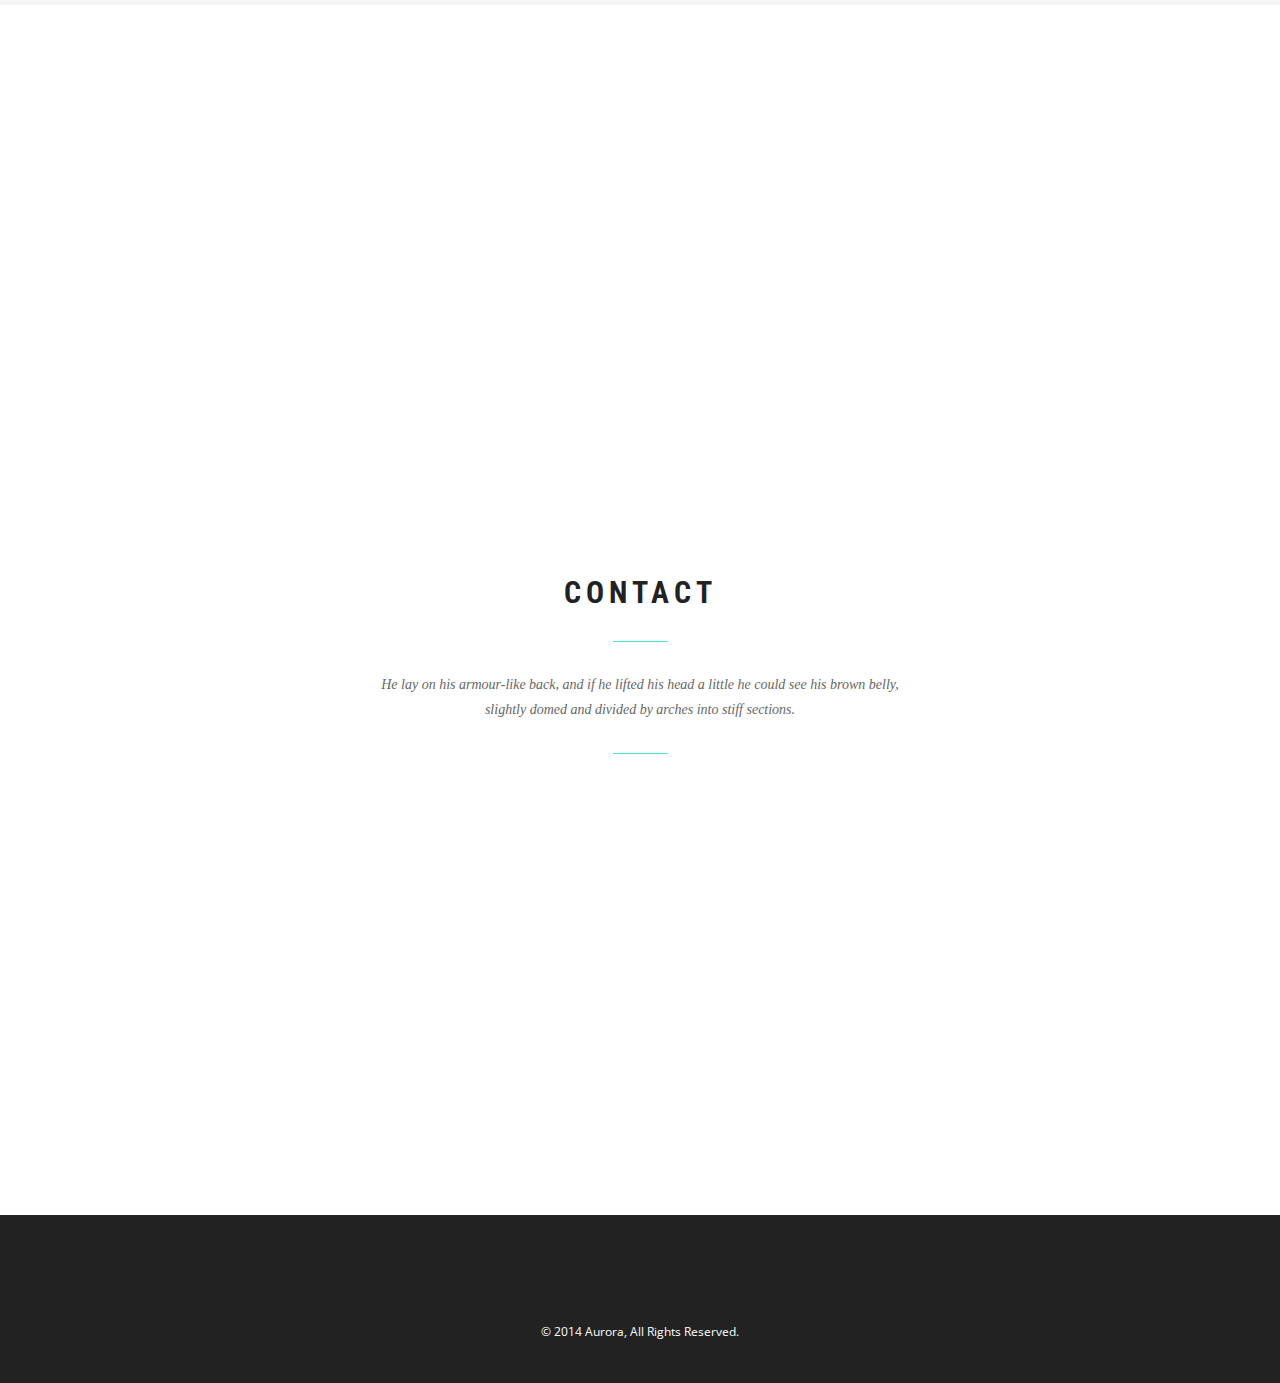
<file: Site/Slideshow/index.html>
﻿<!DOCTYPE html>
<html lang="en">
<head>
	<meta charset="UTF-8">
	<meta name="viewport" content="width=device-width, initial-scale=1.0">
	<meta name="description" content="">
	<meta name="author" content="">

	<title>Aurora</title>

	<!-- CSS -->
	<!-- Bootstrap core CSS -->
	<link href="assets/bootstrap/css/bootstrap.min.css" rel="stylesheet" media="screen">

	<!-- Font Awesome CSS -->
	<link href="assets/css/font-awesome.min.css" rel="stylesheet" media="screen">

	<!-- Elegant icons CSS -->
	<link href="assets/css/simple-line-icons.css" rel="stylesheet" media="screen">

	<!--[if lte IE 7]>
		<script src="assets/js/icons-lte-ie7.js"></script>
	<![endif]-->

	<!-- Magnific-popup lightbox -->
	<link href="assets/css/magnific-popup.css" rel="stylesheet">

	<!-- Owl Carousel -->
	<link href="assets/css/owl.theme.css" rel="stylesheet">
	<link href="assets/css/owl.carousel.css" rel="stylesheet">

	<!-- Animate css -->
	<link href="assets/css/animate.css" rel="stylesheet">

	<!-- Custom styles CSS -->
	<link href="assets/css/style.css" rel="stylesheet" media="screen">
</head>
<body>

	<!-- Preloader -->

	<div id="preloader">
		<div id="status">
			<div class="status-mes"></div>
		</div>
	</div>

	<!-- Home start -->

	<section id="home" class="module-image js-height-full">

		<div class="intro">
			<div class="hello">Hello, my name is John Doe and</div>
			<h1>I am Front-End Developer</h1>
			<div class="who-creates">creating modern and responsive design for Web and Mobile</div>
		</div>

		<div class="mouse-icon">
			<div class="wheel"></div>
		</div>

	</section>

	<!-- Home end -->

	<!-- Navigation start -->

	<header class="header">

		<nav class="navbar navbar-custom" role="navigation">

			<div class="container">

				<div class="navbar-header">
					<button type="button" class="navbar-toggle" data-toggle="collapse" data-target="#custom-collapse">
						<span class="sr-only">Toggle navigation</span>
						<span class="icon-bar"></span>
						<span class="icon-bar"></span>
						<span class="icon-bar"></span>
					</button>
					<a class="navbar-brand" href="index.html">John Doe</a>
				</div>

				<div class="collapse navbar-collapse" id="custom-collapse">
					<ul class="nav navbar-nav navbar-right">
						<li><a href="#home">home</a></li>
						<li><a href="#portfolio">Works</a></li>
						<li><a href="#services">Service</a></li>
						<li><a href="#about">About</a></li>
						<li><a href="#contact">Contact</a></li>
						<li class="dropdown">
							<a href="#" class="dropdown-toggle" data-toggle="dropdown">
								UI Elements <span class="caret"></span>
							</a>
							<ul class="dropdown-menu" role="menu">
								<li><a href="icons.html">Icons</a></li>
								<li><a href="components.html">Components</a></li>
							</ul>
						</li>
					</ul>
				</div>

			</div><!-- .container -->

		</nav>

	</header>

	<!-- Navigation end -->

	<!-- Portfolio start -->

	<section id="portfolio" class="module paddingb-none">
		<div class="container">
			<div class="row">

				<div class="col-sm-6 col-sm-offset-3">

					<div class="module-header wow fadeInUp">
						<h2 class="module-title">My works</h2>
						<div class="module-line"></div>
						<div class="module-subtitle">
							He lay on his armour-like back, and if he lifted his head a little he could see his brown belly, slightly domed and divided by arches into stiff sections.
						</div>
						<div class="module-line"></div>
					</div>

				</div>

			</div><!-- .row -->

			<!-- Portfolio Filter start-->

			<div class="row">

				<div class="col-sm-12">

					<ul id="filter">
						<li class="active" data-group="all">All</li>
						<li data-group="slideshow">Slideshow</li>
						<li data-group="video">Video</li>
						<li data-group="image">Image</li>
					</ul>

				</div>

			</div><!-- .row -->

			<!-- Portfolio Filter end -->

		</div><!-- .contaier -->

		<ul class="portfolio-items-container">

			<li class="portfolio-item" data-groups="all slideshow">
				<figure>
					<img src="assets/images/portfolio-item.jpg" alt="">
					<figcaption>
						<a href="portfolio/slideshow.html" class="simple-ajax-popup"></a>
						<div class="caption-inner">
							<h3 class="portfolio-item-title">Some work one</h3>
							<div class="portfolio-item-desc">Slideshow</div>
						</div>
					</figcaption>
				</figure>
			</li>

			<li class="portfolio-item" data-groups="all video">
				<figure>
					<img src="assets/images/portfolio-item.jpg" alt="">
					<figcaption>
						<a href="portfolio/video.html" class="simple-ajax-popup"></a>
						<div class="caption-inner">
							<h3 class="portfolio-item-title">Some work one</h3>
							<div class="portfolio-item-desc">Video</div>
						</div>
					</figcaption>
				</figure>
			</li>

			<li class="portfolio-item" data-groups="all image">
				<figure>
					<img src="assets/images/portfolio-item.jpg" alt="">
					<figcaption>
						<a href="portfolio/image.html" class="simple-ajax-popup"></a>
						<div class="caption-inner">
							<h3 class="portfolio-item-title">Some work one</h3>
							<div class="portfolio-item-desc">Image</div>
						</div>
					</figcaption>
				</figure>
			</li>

			<li class="portfolio-item" data-groups="all slideshow">
				<figure>
					<img src="assets/images/portfolio-item.jpg" alt="">
					<figcaption>
						<a href="portfolio/slideshow.html" class="simple-ajax-popup"></a>
						<div class="caption-inner">
							<h3 class="portfolio-item-title">Some work one</h3>
							<div class="portfolio-item-desc">Slideshow</div>
						</div>
					</figcaption>
				</figure>
			</li>

			<li class="portfolio-item" data-groups="all video">
				<figure>
					<img src="assets/images/portfolio-item.jpg" alt="">
					<figcaption>
						<a href="portfolio/video.html" class="simple-ajax-popup"></a>
						<div class="caption-inner">
							<h3 class="portfolio-item-title">Some work one</h3>
							<div class="portfolio-item-desc">Video</div>
						</div>
					</figcaption>
				</figure>
			</li>

			<li class="portfolio-item" data-groups="all image">
				<figure>
					<img src="assets/images/portfolio-item.jpg" alt="">
					<figcaption>
						<a href="portfolio/image.html" class="simple-ajax-popup"></a>
						<div class="caption-inner">
							<h3 class="portfolio-item-title">Some work one</h3>
							<div class="portfolio-item-desc">Image</div>
						</div>
					</figcaption>
				</figure>
			</li>

		</ul><!-- .projects-container -->

	</section>

	<!-- Portfolio end -->

	<!-- Callout start -->

	<section class="callout">
		<div class="container">

			<div class="row">

				<div class="col-md-8 col-lg-6 col-lg-offset-2">
					<h2>ARE YOU READY TO START?</h2>
					<div class="callout-decription">
						I'm currently available for freelance work.
					</div>
				</div>

				<div class="col-md-4 col-lg-2 callout-btn">
					<a href="#contact" class="btn btn-lg btn-block btn-custom-1">Contact me</a>
				</div>

			</div><!-- .row -->
		</div><!-- .container -->
	</section>

	<!-- Callout end -->

	<!-- Services start -->

	<section id="services" class="module module-gray">
		<div class="container">
			<div class="row">

				<div class="col-sm-6 col-sm-offset-3">

					<div class="module-header wow fadeInUp">
						<h2 class="module-title">Services</h2>
						<div class="module-line"></div>
						<div class="module-subtitle">
							He lay on his armour-like back, and if he lifted his head a little he could see his brown belly, slightly domed and divided by arches into stiff sections.
						</div>
						<div class="module-line"></div>
					</div>

				</div>

			</div>

			<div class="row">

				<div class="col-sm-3">

					<div class="iconbox wow bounceIn">
						<div class="iconbox-icon">
							<span class="icon-trophy"></span>
						</div>
						<div class="iconbox-text">
							<h3 class="iconbox-title">Logo Design</h3>
							<div class="iconbox-desc">
								Thus, then, one of our own noble stamp, even a whaleman, is the tutelary guardian of England.
							</div>
						</div>
					</div>

				</div>

				<div class="col-sm-3">

					<div class="iconbox wow bounceIn">
						<div class="iconbox-icon">
							<span class="icon-bubbles"></span>
						</div>
						<div class="iconbox-text">
							<h3 class="iconbox-title">Marketing</h3>
							<div class="iconbox-desc">
								Thus, then, one of our own noble stamp, even a whaleman, is the tutelary guardian of England.
							</div>
						</div>
					</div>

				</div>

				<div class="col-sm-3">

					<div class="iconbox wow bounceIn">
						<div class="iconbox-icon">
							<span class="icon-screen-desktop"></span>
						</div>
						<div class="iconbox-text">
							<h3 class="iconbox-title">Design</h3>
							<div class="iconbox-desc">
								Thus, then, one of our own noble stamp, even a whaleman, is the tutelary guardian of England.
							</div>
						</div>
					</div>

				</div>

				<div class="col-sm-3">

					<div class="iconbox wow bounceIn">
						<div class="iconbox-icon">
							<span class="icon-rocket"></span>
						</div>
						<div class="iconbox-text">
							<h3 class="iconbox-title">Branding</h3>
							<div class="iconbox-desc">
								Thus, then, one of our own noble stamp, even a whaleman, is the tutelary guardian of England.
							</div>
						</div>
					</div>

				</div>

			</div><!-- .row -->
		</div><!-- .container -->
	</section>

	<!-- Services end -->

	<!-- About start -->

	<section id="about">

		<div class="row position-relative margin-0">

			<div class="col-xs-12 col-md-6 side-image"></div>

			<div class="col-xs-12 col-md-6 col-md-offset-6 side-image-text">

				<div class="row">

					<div class="col-sm-12">

						<div class="module-header module-header-left wow fadeInUp">
							<h2 class="module-title">About me</h2>
							<div class="module-subtitle">
								He lay on his armour-like back, and if he lifted his head a little he could see his brown belly, slightly domed and divided by arches into stiff sections.
							</div>
							<div class="module-line"></div>
						</div>

					</div>

				</div><!-- .row -->

				<div class="row">

					<div class="col-sm-6">

						<div class="iconboxleft wow fadeInUp">
							<div class="iconboxleft-icon">
								<span class="icon-camera"></span>
							</div>
							<div class="iconboxleft-text">
								<h3 class="iconboxleft-title">Photographer</h3>
								<div class="iconboxleft-desc">
									Thus, then, one of our own noble stamp, even a whaleman, is the tutelary guardian of England.
								</div>
							</div>
						</div>

					</div>

					<div class="col-sm-6">

						<div class="iconboxleft wow fadeInUp" data-wow-delay=".2s">
							<div class="iconboxleft-icon">
								<span class="icon-earphones"></span>
							</div>
							<div class="iconboxleft-text">
								<h3 class="iconboxleft-title">Music</h3>
								<div class="iconboxleft-desc">
									Thus, then, one of our own noble stamp, even a whaleman, is the tutelary guardian of England.
								</div>
							</div>
						</div>

					</div>

				</div><!-- .row -->

				<div class="row">

					<div class="col-sm-6">

						<div class="iconboxleft wow fadeInUp">
							<div class="iconboxleft-icon">
								<span class="icon-ghost"></span>
							</div>
							<div class="iconboxleft-text">
								<h3 class="iconboxleft-title">Ghosts</h3>
								<div class="iconboxleft-desc">
									Thus, then, one of our own noble stamp, even a whaleman, is the tutelary guardian of England.
								</div>
							</div>
						</div>

					</div>

					<div class="col-sm-6">

						<div class="iconboxleft wow fadeInUp" data-wow-delay=".2s">
							<div class="iconboxleft-icon">
								<span class="icon-magic-wand"></span>
							</div>
							<div class="iconboxleft-text">
								<h3 class="iconboxleft-title">Magic</h3>
								<div class="iconboxleft-desc">
									Thus, then, one of our own noble stamp, even a whaleman, is the tutelary guardian of England.
								</div>
							</div>
						</div>

					</div>

				</div><!-- .row -->

			</div><!-- col-xs-12 -->

		</div><!-- .row -->
	</section>

	<!-- About end -->

	<!-- Twitter start -->

	<section id="twitter" class="module module-gray">
		<div class="container">
			<div class="row">

				<div class="col-sm-6 col-sm-offset-3">

					<div class="module-header wow fadeInUp">
						<div class="module-icon"><span class="icon-social-twitter"></span></div>
					</div>

					<div class="testimonials owl-carousel wow fadeInUp"></div>

				</div>

			</div><!-- .row -->
		</div><!-- .container -->
	</section>

	<!-- Twitter end -->

	<!-- Google Map start-->

	<section id="map-section">

		<div id="map"></div>

	</section>

	<!-- Google Map end -->

	<!-- Contact start -->

	<section id="contact" class="module">
		<div class="container">
			<div class="row">

				<div class="col-sm-6 col-sm-offset-3">

					<div class="module-header">
						<h2 class="module-title">Contact</h2>
						<div class="module-line"></div>
						<div class="module-subtitle">
							He lay on his armour-like back, and if he lifted his head a little he could see his brown belly, slightly domed and divided by arches into stiff sections.
						</div>
						<div class="module-line"></div>
					</div>

				</div>

			</div><!-- .row -->

			<div class="row">

				<div class="col-sm-6 col-sm-offset-3">

					<form id="contact-form" role="form">
						<div class="ajax-hidden">
							<div class="form-group wow fadeInUp">
								<label class="sr-only" for="c_name">Name</label>
								<input type="text" id="c_name" class="form-control" name="c_name" placeholder="Name">
							</div>

							<div class="form-group wow fadeInUp" data-wow-delay=".1s">
								<label class="sr-only" for="c_email">Email address</label>
								<input type="email" id="c_email" class="form-control" name="c_email" placeholder="E-mail">
							</div>

							<div class="form-group wow fadeInUp" data-wow-delay=".2s">
								<textarea class="form-control" id="c_message" name="c_message" rows="7" placeholder="Your message"></textarea>
							</div>

							<button type="submit" class="btn btn-block btn-custom-2 wow fadeInUp" data-wow-delay=".3s">Send it
							</button>
						</div>
						<div class="ajax-response"></div>
					</form>

				</div>

			</div><!-- .row -->
		</div><!-- .container -->
	</section>

	<!-- Contact end -->

	<!-- Footer start -->

	<footer id="footer">
		<div class="container">
			<div class="row">

				<div class="col-sm-12">

					<ul class="social-links">
						<li><a href="#" class="wow fadeInUp"><i class="fa fa-facebook"></i></a></li>
						<li><a href="#" class="wow fadeInUp" data-wow-delay=".1s"><i class="fa fa-twitter"></i></a></li>
						<li><a href="#" class="wow fadeInUp" data-wow-delay=".2s"><i class="fa fa-google-plus"></i></a></li>
						<li><a href="#" class="wow fadeInUp" data-wow-delay=".3s"><i class="fa fa-linkedin"></i></a></li>
						<li><a href="#" class="wow fadeInUp" data-wow-delay=".4s"><i class="fa fa-pinterest"></i></a></li>
						<li><a href="#" class="wow fadeInUp" data-wow-delay=".5s"><i class="fa fa-envelope"></i></a></li>
					</ul>

					<p class="copyright">
						© 2014 Aurora, All Rights Reserved.
					</p>

				</div>

			</div><!-- .row -->
		</div><!-- .container -->
	</footer>

	<!-- Footer end -->

	<!-- Scroll-up -->

	<div class="scroll-up">
		<a href="#home"><i class="fa fa-angle-double-up"></i></a>
	</div>

	<!-- Javascript files -->

	<script src="assets/js/jquery-1.11.1.min.js"></script>
	<script src="assets/bootstrap/js/bootstrap.min.js"></script>
	<script src="assets/js/jquery.magnific-popup.min.js"></script>
	<script src="assets/js/jquery.backstretch.min.js"></script>
	<script src="assets/js/imagesloaded.pkgd.js"></script>
	<script src="assets/js/jquery.shuffle.min.js"></script>
	<script src="assets/js/twitterFetcher_min.js"></script>
	<script src="assets/js/owl.carousel.min.js"></script>
	<script src="assets/js/jquery.fitvids.js"></script>
	<script src="assets/js/jquery.sticky.js"></script>
	<script src="assets/js/smoothscroll.js"></script>
	<script src="assets/js/wow.min.js"></script>
	<!-- Google Maps -->
	<script src="http://maps.google.com/maps/api/js?sensor=true"></script>
	<script src="assets/js/gmaps.js"></script>
	<!-- Custom scripts -->
	<script src="assets/js/custom.js"></script>
	<script src="assets/js/custom-shuffle-init.js"></script>

</body>
</html>
</file>
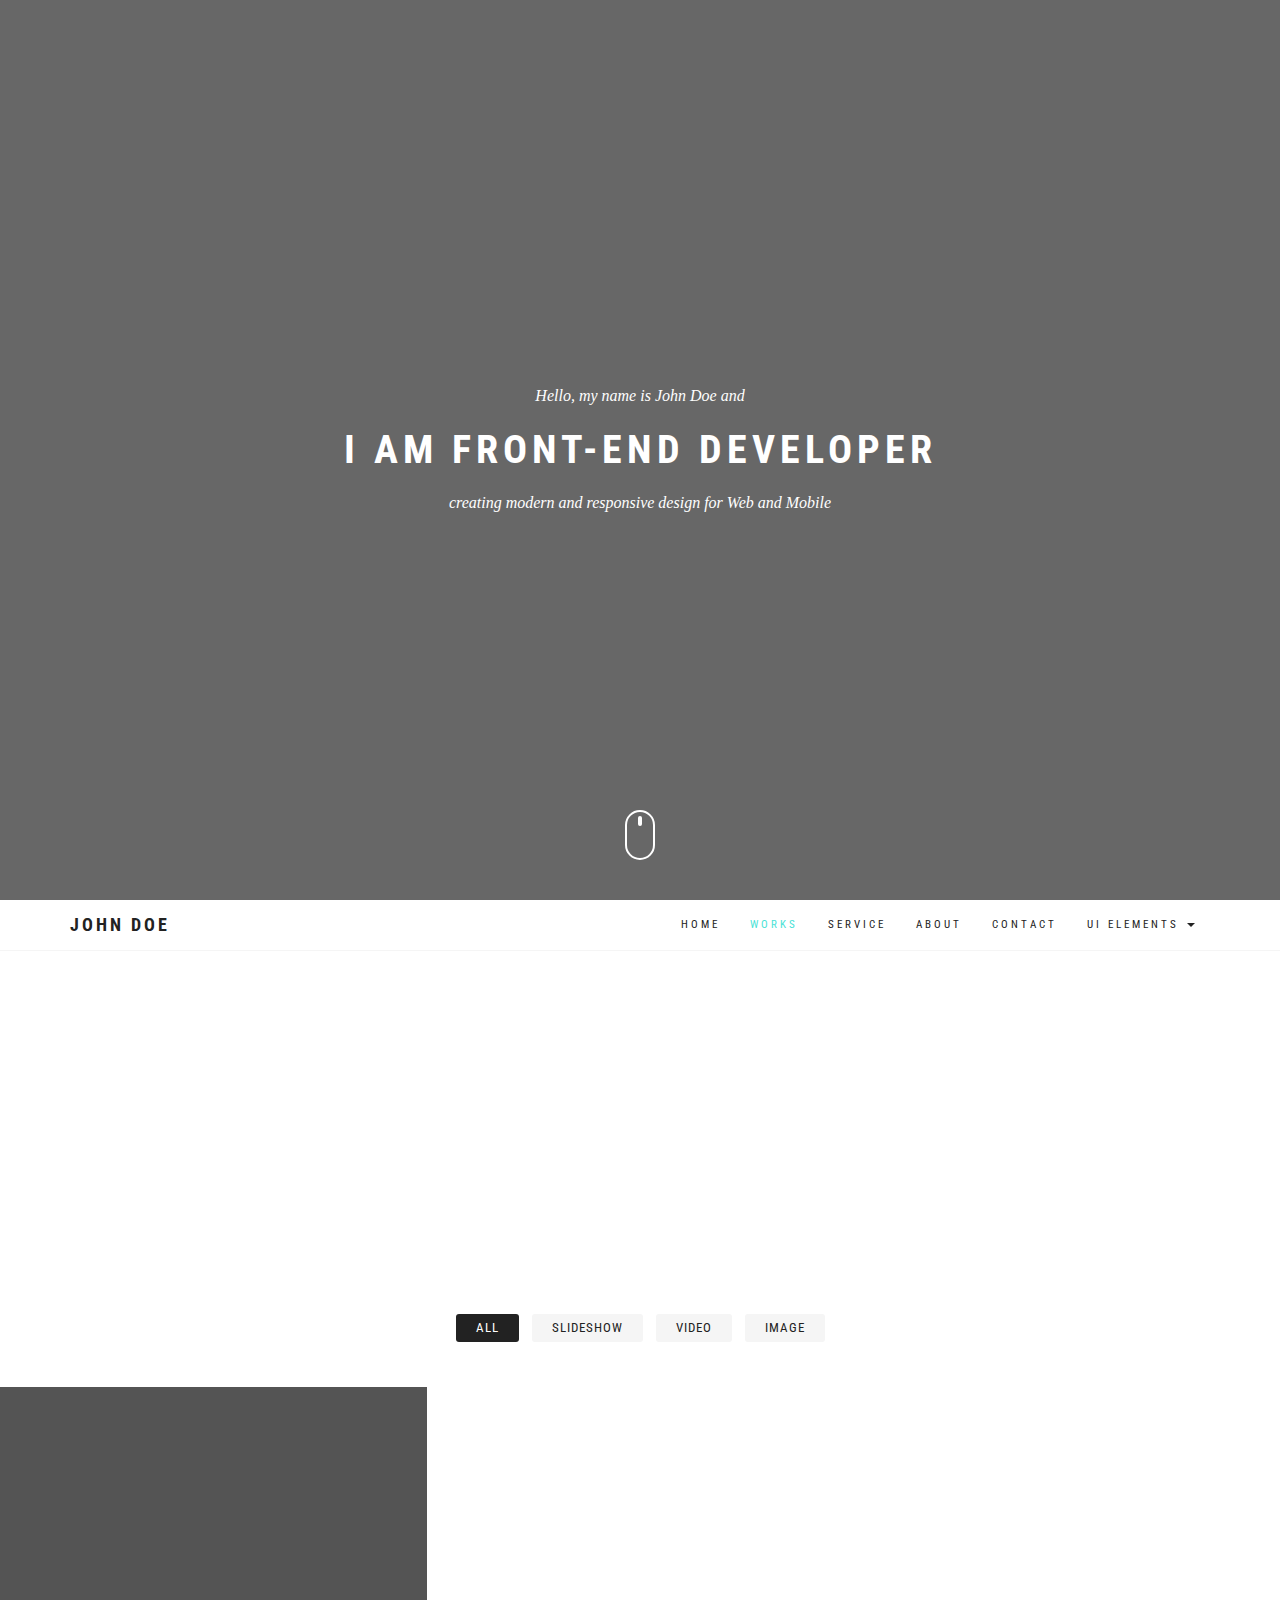
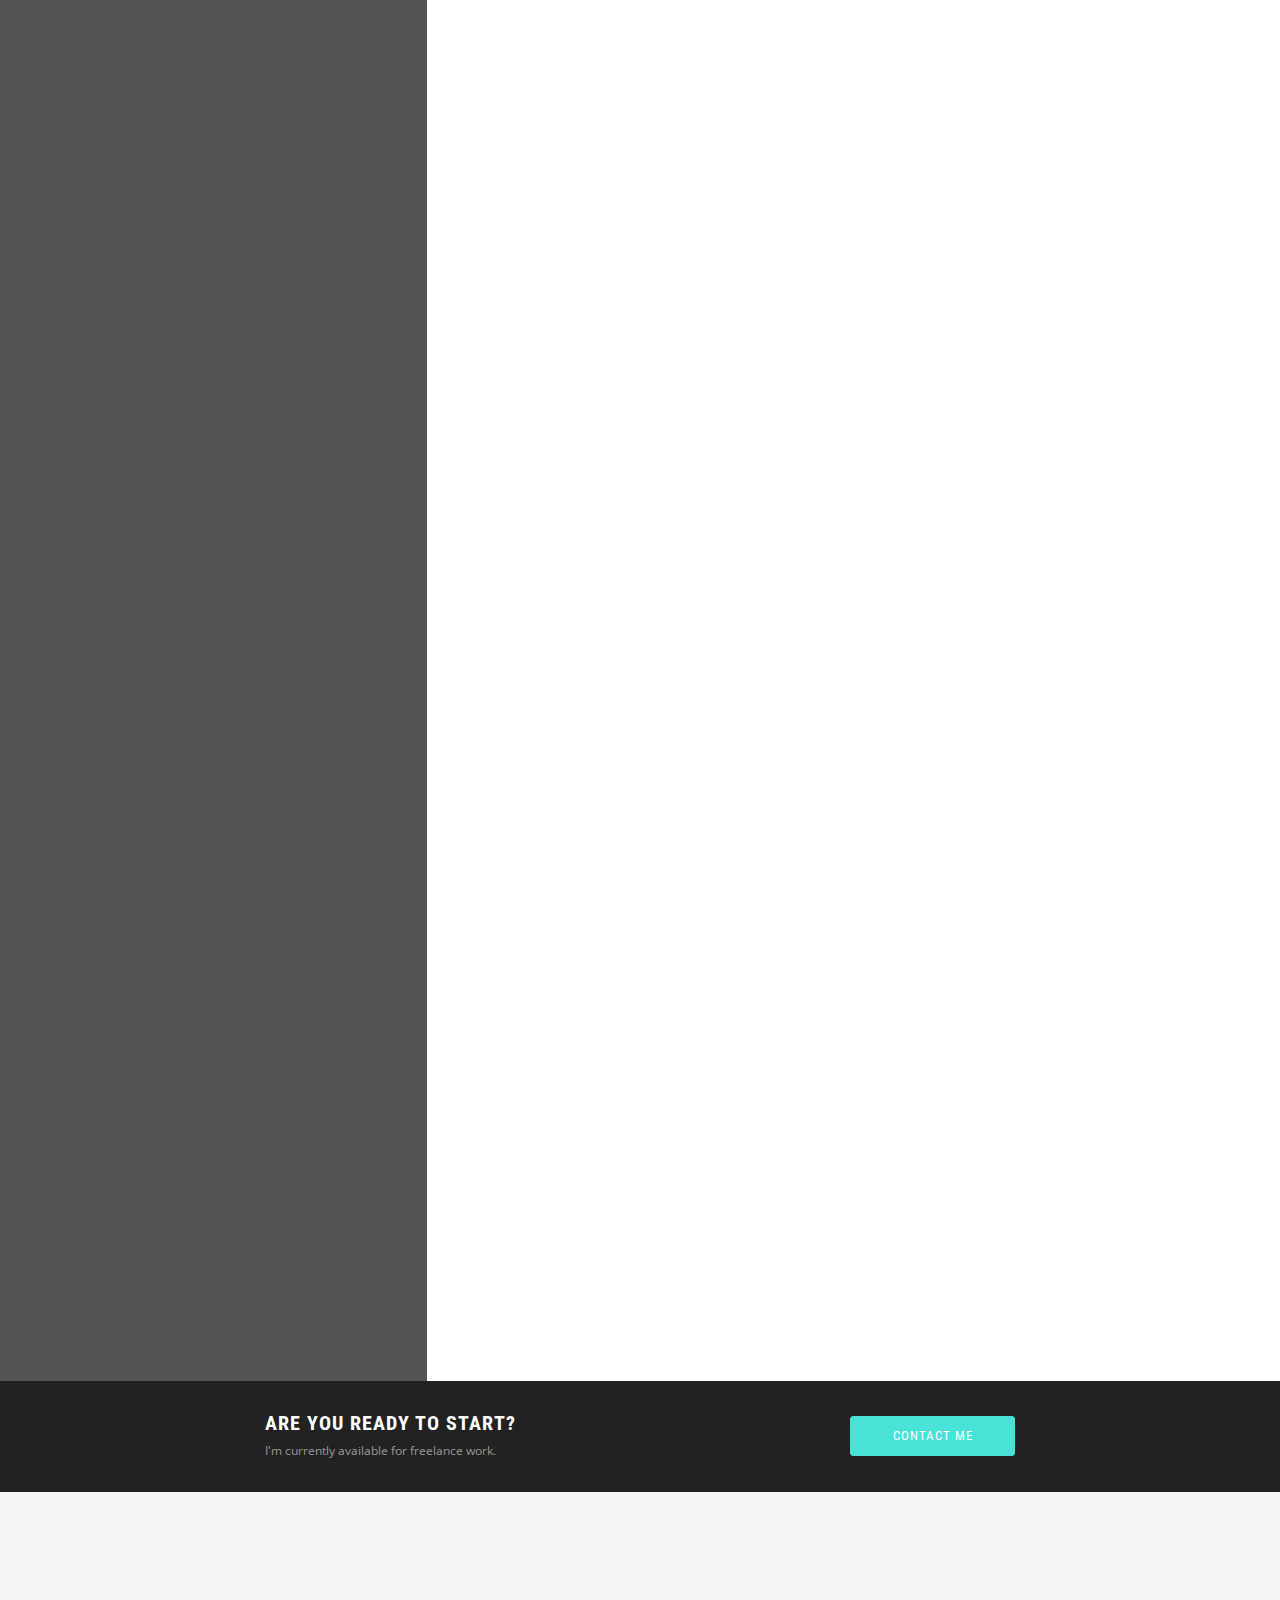
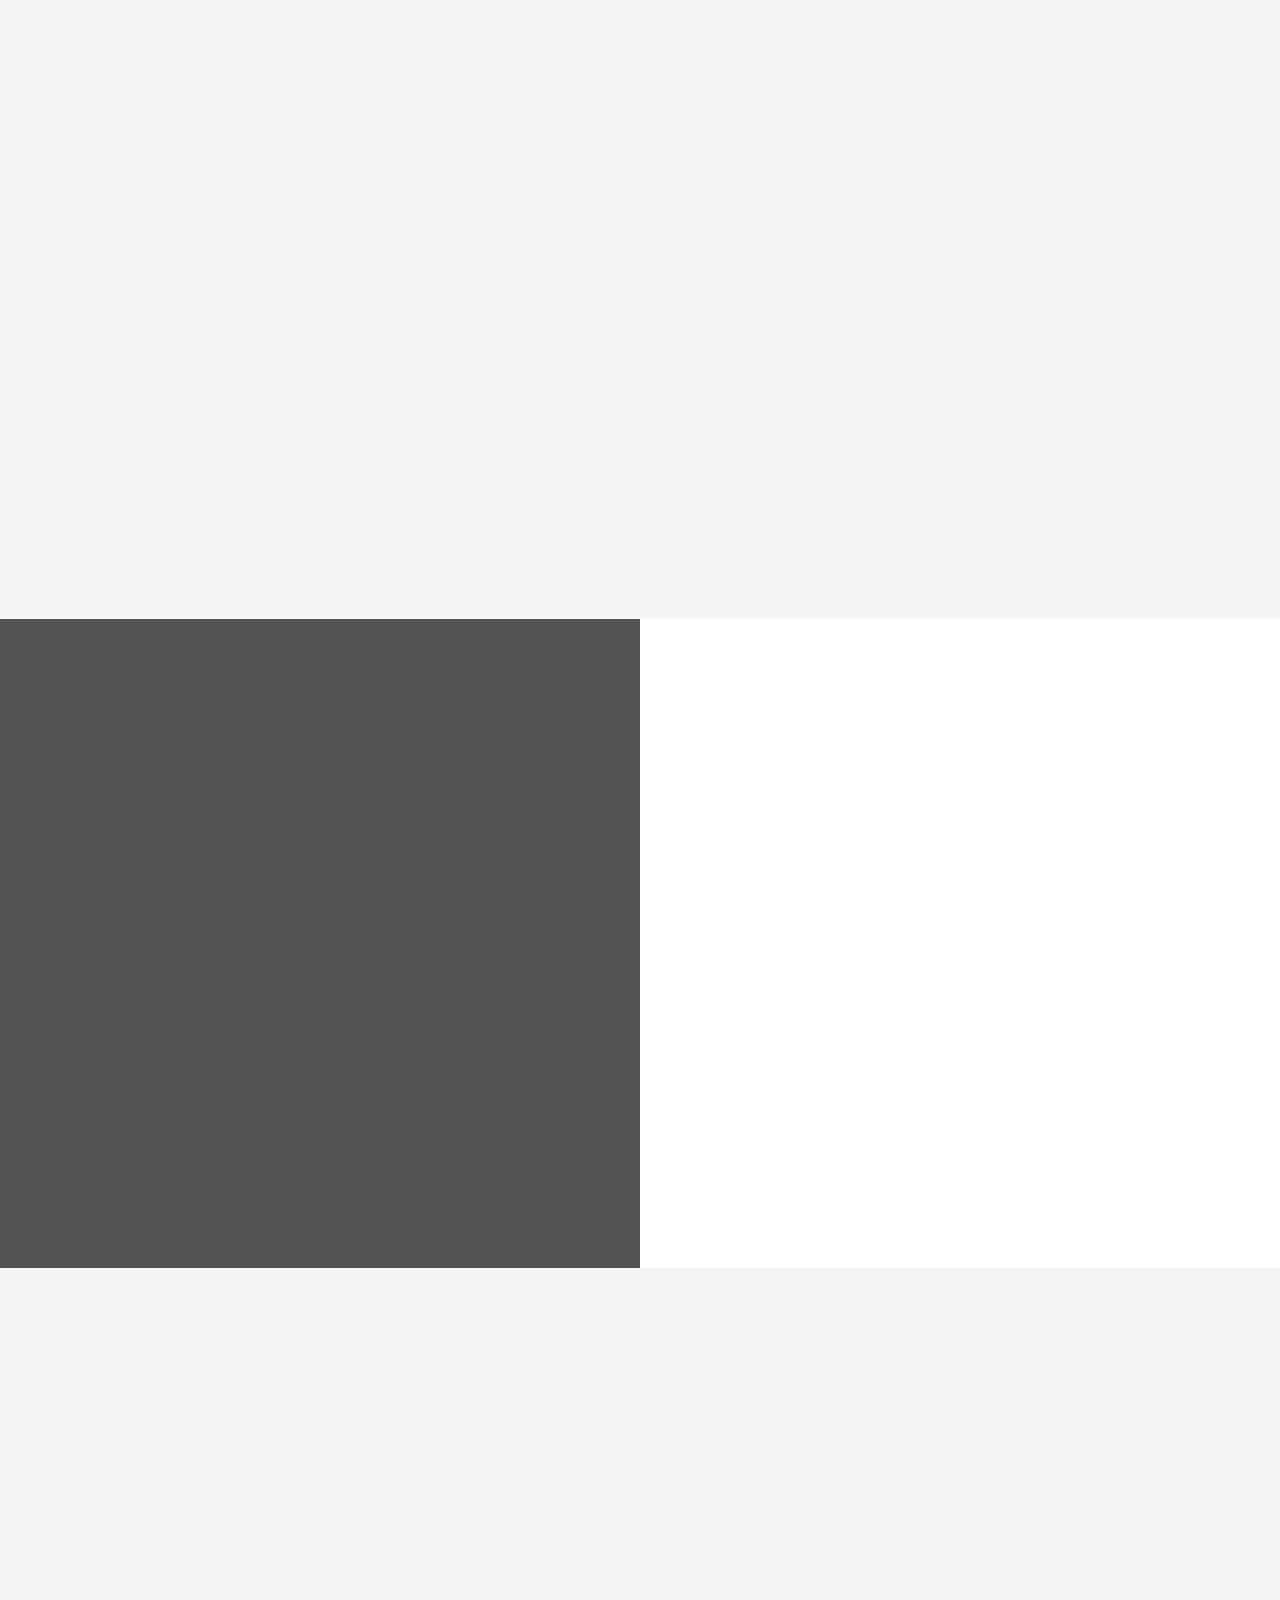
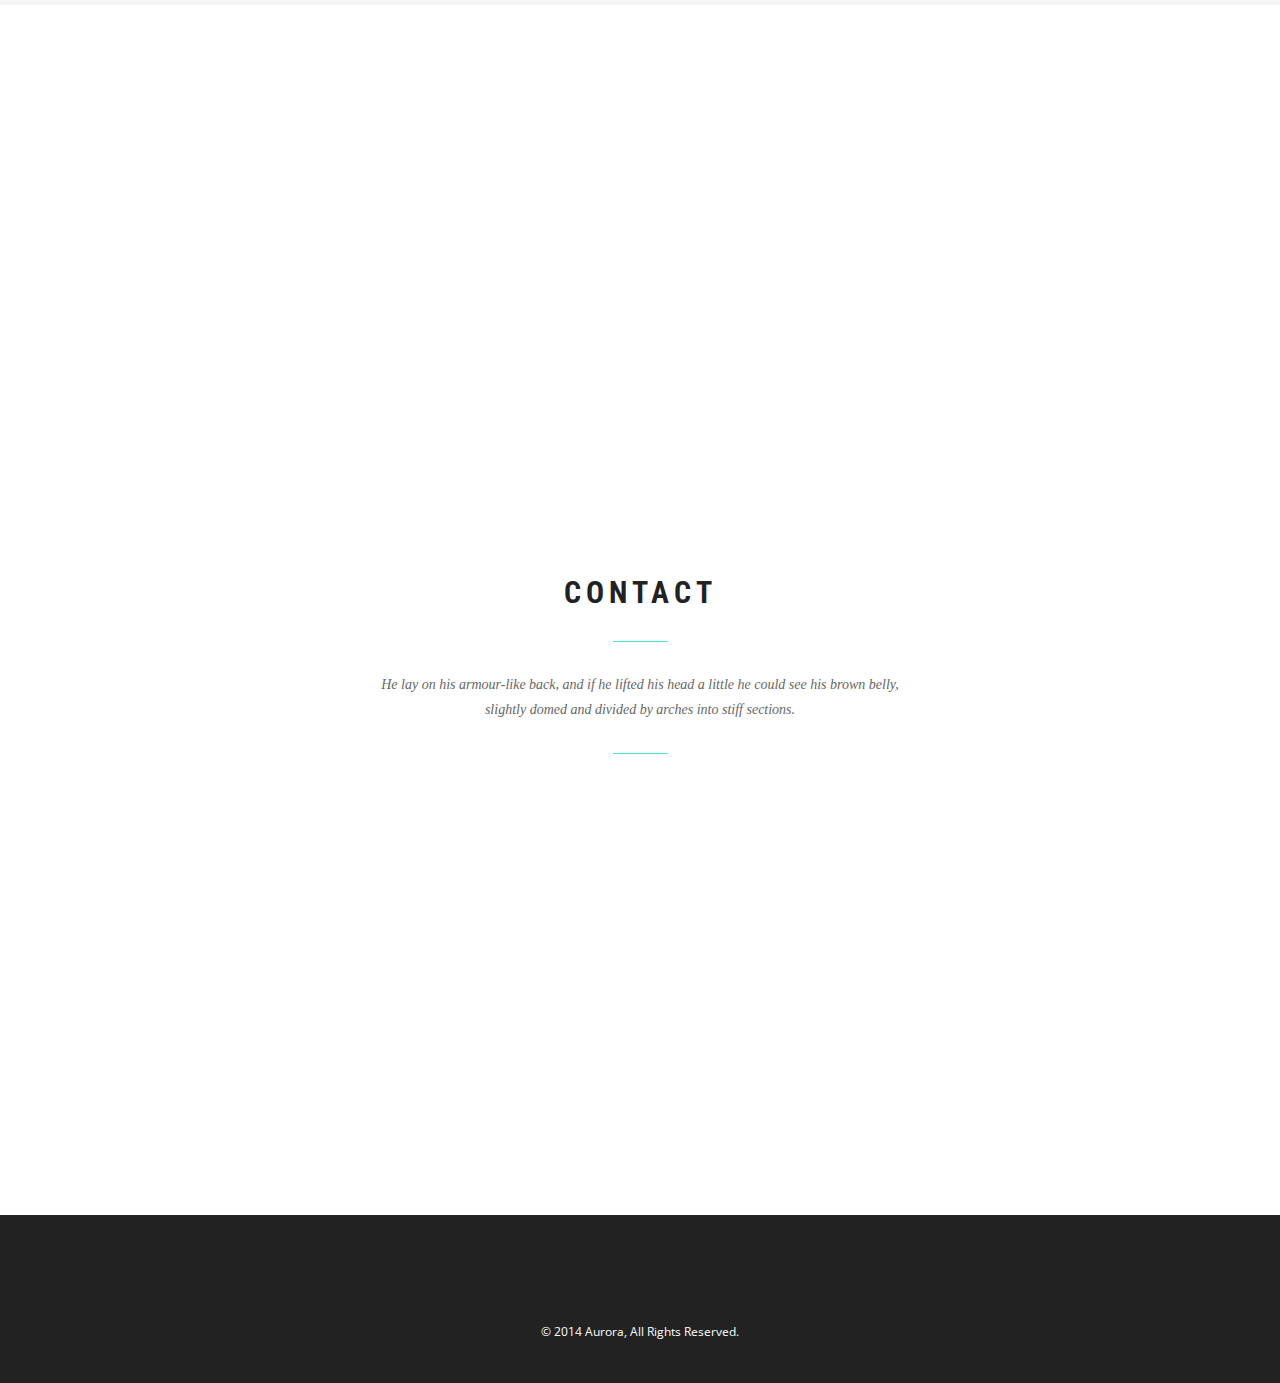
<file: Site/Static/index.html>
﻿<!DOCTYPE html>
<html lang="en">
<head>
	<meta charset="UTF-8">
	<meta name="viewport" content="width=device-width, initial-scale=1.0">
	<meta name="description" content="">
	<meta name="author" content="">

	<title>Aurora</title>

	<!-- CSS -->
	<!-- Bootstrap core CSS -->
	<link href="assets/bootstrap/css/bootstrap.min.css" rel="stylesheet" media="screen">

	<!-- Font Awesome CSS -->
	<link href="assets/css/font-awesome.min.css" rel="stylesheet" media="screen">

	<!-- Elegant icons CSS -->
	<link href="assets/css/simple-line-icons.css" rel="stylesheet" media="screen">

	<!--[if lte IE 7]>
		<script src="assets/js/icons-lte-ie7.js"></script>
	<![endif]-->

	<!-- Magnific-popup lightbox -->
	<link href="assets/css/magnific-popup.css" rel="stylesheet">

	<!-- Owl Carousel -->
	<link href="assets/css/owl.theme.css" rel="stylesheet">
	<link href="assets/css/owl.carousel.css" rel="stylesheet">

	<!-- Animate css -->
	<link href="assets/css/animate.css" rel="stylesheet">

	<!-- Custom styles CSS -->
	<link href="assets/css/style.css" rel="stylesheet" media="screen">
</head>
<body>

	<!-- Preloader -->

	<div id="preloader">
		<div id="status">
			<div class="status-mes"></div>
		</div>
	</div>

	<!-- Home start -->

	<section id="home" class="module-image js-height-full">

		<div class="intro">
			<div class="hello">Hello, my name is John Doe and</div>
			<h1>I am Front-End Developer</h1>
			<div class="who-creates">creating modern and responsive design for Web and Mobile</div>
		</div>

		<div class="mouse-icon">
			<div class="wheel"></div>
		</div>

	</section>

	<!-- Home end -->

	<!-- Navigation start -->

	<header class="header">

		<nav class="navbar navbar-custom" role="navigation">

			<div class="container">

				<div class="navbar-header">
					<button type="button" class="navbar-toggle" data-toggle="collapse" data-target="#custom-collapse">
						<span class="sr-only">Toggle navigation</span>
						<span class="icon-bar"></span>
						<span class="icon-bar"></span>
						<span class="icon-bar"></span>
					</button>
					<a class="navbar-brand" href="index.html">John Doe</a>
				</div>

				<div class="collapse navbar-collapse" id="custom-collapse">
					<ul class="nav navbar-nav navbar-right">
						<li><a href="#home">home</a></li>
						<li><a href="#portfolio">Works</a></li>
						<li><a href="#services">Service</a></li>
						<li><a href="#about">About</a></li>
						<li><a href="#contact">Contact</a></li>
						<li class="dropdown">
							<a href="#" class="dropdown-toggle" data-toggle="dropdown">
								UI Elements <span class="caret"></span>
							</a>
							<ul class="dropdown-menu" role="menu">
								<li><a href="icons.html">Icons</a></li>
								<li><a href="components.html">Components</a></li>
							</ul>
						</li>
					</ul>
				</div>

			</div><!-- .container -->

		</nav>

	</header>

	<!-- Navigation end -->

	<!-- Portfolio start -->

	<section id="portfolio" class="module paddingb-none">
		<div class="container">
			<div class="row">

				<div class="col-sm-6 col-sm-offset-3">

					<div class="module-header wow fadeInUp">
						<h2 class="module-title">My works</h2>
						<div class="module-line"></div>
						<div class="module-subtitle">
							He lay on his armour-like back, and if he lifted his head a little he could see his brown belly, slightly domed and divided by arches into stiff sections.
						</div>
						<div class="module-line"></div>
					</div>

				</div>

			</div><!-- .row -->

			<!-- Portfolio Filter start-->

			<div class="row">

				<div class="col-sm-12">

					<ul id="filter">
						<li class="active" data-group="all">All</li>
						<li data-group="slideshow">Slideshow</li>
						<li data-group="video">Video</li>
						<li data-group="image">Image</li>
					</ul>

				</div>

			</div><!-- .row -->

			<!-- Portfolio Filter end -->

		</div><!-- .contaier -->

		<ul class="portfolio-items-container">

			<li class="portfolio-item" data-groups="all slideshow">
				<figure>
					<img src="assets/images/portfolio-item.jpg" alt="">
					<figcaption>
						<a href="portfolio/slideshow.html" class="simple-ajax-popup"></a>
						<div class="caption-inner">
							<h3 class="portfolio-item-title">Some work one</h3>
							<div class="portfolio-item-desc">Slideshow</div>
						</div>
					</figcaption>
				</figure>
			</li>

			<li class="portfolio-item" data-groups="all video">
				<figure>
					<img src="assets/images/portfolio-item.jpg" alt="">
					<figcaption>
						<a href="portfolio/video.html" class="simple-ajax-popup"></a>
						<div class="caption-inner">
							<h3 class="portfolio-item-title">Some work one</h3>
							<div class="portfolio-item-desc">Video</div>
						</div>
					</figcaption>
				</figure>
			</li>

			<li class="portfolio-item" data-groups="all image">
				<figure>
					<img src="assets/images/portfolio-item.jpg" alt="">
					<figcaption>
						<a href="portfolio/image.html" class="simple-ajax-popup"></a>
						<div class="caption-inner">
							<h3 class="portfolio-item-title">Some work one</h3>
							<div class="portfolio-item-desc">Image</div>
						</div>
					</figcaption>
				</figure>
			</li>

			<li class="portfolio-item" data-groups="all slideshow">
				<figure>
					<img src="assets/images/portfolio-item.jpg" alt="">
					<figcaption>
						<a href="portfolio/slideshow.html" class="simple-ajax-popup"></a>
						<div class="caption-inner">
							<h3 class="portfolio-item-title">Some work one</h3>
							<div class="portfolio-item-desc">Slideshow</div>
						</div>
					</figcaption>
				</figure>
			</li>

			<li class="portfolio-item" data-groups="all video">
				<figure>
					<img src="assets/images/portfolio-item.jpg" alt="">
					<figcaption>
						<a href="portfolio/video.html" class="simple-ajax-popup"></a>
						<div class="caption-inner">
							<h3 class="portfolio-item-title">Some work one</h3>
							<div class="portfolio-item-desc">Video</div>
						</div>
					</figcaption>
				</figure>
			</li>

			<li class="portfolio-item" data-groups="all image">
				<figure>
					<img src="assets/images/portfolio-item.jpg" alt="">
					<figcaption>
						<a href="portfolio/image.html" class="simple-ajax-popup"></a>
						<div class="caption-inner">
							<h3 class="portfolio-item-title">Some work one</h3>
							<div class="portfolio-item-desc">Image</div>
						</div>
					</figcaption>
				</figure>
			</li>

		</ul><!-- .projects-container -->

	</section>

	<!-- Portfolio end -->

	<!-- Callout start -->

	<section class="callout">
		<div class="container">

			<div class="row">

				<div class="col-md-8 col-lg-6 col-lg-offset-2">
					<h2>ARE YOU READY TO START?</h2>
					<div class="callout-decription">
						I'm currently available for freelance work.
					</div>
				</div>

				<div class="col-md-4 col-lg-2 callout-btn">
					<a href="#contact" class="btn btn-lg btn-block btn-custom-1">Contact me</a>
				</div>

			</div><!-- .row -->
		</div><!-- .container -->
	</section>

	<!-- Callout end -->

	<!-- Services start -->

	<section id="services" class="module module-gray">
		<div class="container">
			<div class="row">

				<div class="col-sm-6 col-sm-offset-3">

					<div class="module-header wow fadeInUp">
						<h2 class="module-title">Services</h2>
						<div class="module-line"></div>
						<div class="module-subtitle">
							He lay on his armour-like back, and if he lifted his head a little he could see his brown belly, slightly domed and divided by arches into stiff sections.
						</div>
						<div class="module-line"></div>
					</div>

				</div>

			</div>

			<div class="row">

				<div class="col-sm-3">

					<div class="iconbox wow bounceIn">
						<div class="iconbox-icon">
							<span class="icon-trophy"></span>
						</div>
						<div class="iconbox-text">
							<h3 class="iconbox-title">Logo Design</h3>
							<div class="iconbox-desc">
								Thus, then, one of our own noble stamp, even a whaleman, is the tutelary guardian of England.
							</div>
						</div>
					</div>

				</div>

				<div class="col-sm-3">

					<div class="iconbox wow bounceIn">
						<div class="iconbox-icon">
							<span class="icon-bubbles"></span>
						</div>
						<div class="iconbox-text">
							<h3 class="iconbox-title">Marketing</h3>
							<div class="iconbox-desc">
								Thus, then, one of our own noble stamp, even a whaleman, is the tutelary guardian of England.
							</div>
						</div>
					</div>

				</div>

				<div class="col-sm-3">

					<div class="iconbox wow bounceIn">
						<div class="iconbox-icon">
							<span class="icon-screen-desktop"></span>
						</div>
						<div class="iconbox-text">
							<h3 class="iconbox-title">Design</h3>
							<div class="iconbox-desc">
								Thus, then, one of our own noble stamp, even a whaleman, is the tutelary guardian of England.
							</div>
						</div>
					</div>

				</div>

				<div class="col-sm-3">

					<div class="iconbox wow bounceIn">
						<div class="iconbox-icon">
							<span class="icon-rocket"></span>
						</div>
						<div class="iconbox-text">
							<h3 class="iconbox-title">Branding</h3>
							<div class="iconbox-desc">
								Thus, then, one of our own noble stamp, even a whaleman, is the tutelary guardian of England.
							</div>
						</div>
					</div>

				</div>

			</div><!-- .row -->
		</div><!-- .container -->
	</section>

	<!-- Services end -->

	<!-- About start -->

	<section id="about">

		<div class="row position-relative margin-0">

			<div class="col-xs-12 col-md-6 side-image"></div>

			<div class="col-xs-12 col-md-6 col-md-offset-6 side-image-text">

				<div class="row">

					<div class="col-sm-12">

						<div class="module-header module-header-left wow fadeInUp">
							<h2 class="module-title">About me</h2>
							<div class="module-subtitle">
								He lay on his armour-like back, and if he lifted his head a little he could see his brown belly, slightly domed and divided by arches into stiff sections.
							</div>
							<div class="module-line"></div>
						</div>

					</div>

				</div><!-- .row -->

				<div class="row">

					<div class="col-sm-6">

						<div class="iconboxleft wow fadeInUp">
							<div class="iconboxleft-icon">
								<span class="icon-camera"></span>
							</div>
							<div class="iconboxleft-text">
								<h3 class="iconboxleft-title">Photographer</h3>
								<div class="iconboxleft-desc">
									Thus, then, one of our own noble stamp, even a whaleman, is the tutelary guardian of England.
								</div>
							</div>
						</div>

					</div>

					<div class="col-sm-6">

						<div class="iconboxleft wow fadeInUp" data-wow-delay=".2s">
							<div class="iconboxleft-icon">
								<span class="icon-earphones"></span>
							</div>
							<div class="iconboxleft-text">
								<h3 class="iconboxleft-title">Music</h3>
								<div class="iconboxleft-desc">
									Thus, then, one of our own noble stamp, even a whaleman, is the tutelary guardian of England.
								</div>
							</div>
						</div>

					</div>

				</div><!-- .row -->

				<div class="row">

					<div class="col-sm-6">

						<div class="iconboxleft wow fadeInUp">
							<div class="iconboxleft-icon">
								<span class="icon-ghost"></span>
							</div>
							<div class="iconboxleft-text">
								<h3 class="iconboxleft-title">Ghosts</h3>
								<div class="iconboxleft-desc">
									Thus, then, one of our own noble stamp, even a whaleman, is the tutelary guardian of England.
								</div>
							</div>
						</div>

					</div>

					<div class="col-sm-6">

						<div class="iconboxleft wow fadeInUp" data-wow-delay=".2s">
							<div class="iconboxleft-icon">
								<span class="icon-magic-wand"></span>
							</div>
							<div class="iconboxleft-text">
								<h3 class="iconboxleft-title">Magic</h3>
								<div class="iconboxleft-desc">
									Thus, then, one of our own noble stamp, even a whaleman, is the tutelary guardian of England.
								</div>
							</div>
						</div>

					</div>

				</div><!-- .row -->

			</div><!-- col-xs-12 -->

		</div><!-- .row -->
	</section>

	<!-- About end -->

	<!-- Twitter start -->

	<section id="twitter" class="module module-gray">
		<div class="container">
			<div class="row">

				<div class="col-sm-6 col-sm-offset-3">

					<div class="module-header wow fadeInUp">
						<div class="module-icon"><span class="icon-social-twitter"></span></div>
					</div>

					<div class="testimonials owl-carousel wow fadeInUp"></div>

				</div>

			</div><!-- .row -->
		</div><!-- .container -->
	</section>

	<!-- Twitter end -->

	<!-- Google Map start-->

	<section id="map-section">

		<div id="map"></div>

	</section>

	<!-- Google Map end -->

	<!-- Contact start -->

	<section id="contact" class="module">
		<div class="container">
			<div class="row">

				<div class="col-sm-6 col-sm-offset-3">

					<div class="module-header">
						<h2 class="module-title">Contact</h2>
						<div class="module-line"></div>
						<div class="module-subtitle">
							He lay on his armour-like back, and if he lifted his head a little he could see his brown belly, slightly domed and divided by arches into stiff sections.
						</div>
						<div class="module-line"></div>
					</div>

				</div>

			</div><!-- .row -->

			<div class="row">

				<div class="col-sm-6 col-sm-offset-3">

					<form id="contact-form" role="form">
						<div class="ajax-hidden">
							<div class="form-group wow fadeInUp">
								<label class="sr-only" for="c_name">Name</label>
								<input type="text" id="c_name" class="form-control" name="c_name" placeholder="Name">
							</div>

							<div class="form-group wow fadeInUp" data-wow-delay=".1s">
								<label class="sr-only" for="c_email">Email address</label>
								<input type="email" id="c_email" class="form-control" name="c_email" placeholder="E-mail">
							</div>

							<div class="form-group wow fadeInUp" data-wow-delay=".2s">
								<textarea class="form-control" id="c_message" name="c_message" rows="7" placeholder="Your message"></textarea>
							</div>

							<button type="submit" class="btn btn-block btn-custom-2 wow fadeInUp" data-wow-delay=".3s">Send it
							</button>
						</div>
						<div class="ajax-response"></div>
					</form>

				</div>

			</div><!-- .row -->
		</div><!-- .container -->
	</section>

	<!-- Contact end -->

	<!-- Footer start -->

	<footer id="footer">
		<div class="container">
			<div class="row">

				<div class="col-sm-12">

					<ul class="social-links">
						<li><a href="#" class="wow fadeInUp"><i class="fa fa-facebook"></i></a></li>
						<li><a href="#" class="wow fadeInUp" data-wow-delay=".1s"><i class="fa fa-twitter"></i></a></li>
						<li><a href="#" class="wow fadeInUp" data-wow-delay=".2s"><i class="fa fa-google-plus"></i></a></li>
						<li><a href="#" class="wow fadeInUp" data-wow-delay=".3s"><i class="fa fa-linkedin"></i></a></li>
						<li><a href="#" class="wow fadeInUp" data-wow-delay=".4s"><i class="fa fa-pinterest"></i></a></li>
						<li><a href="#" class="wow fadeInUp" data-wow-delay=".5s"><i class="fa fa-envelope"></i></a></li>
					</ul>

					<p class="copyright">
						© 2014 Aurora, All Rights Reserved.
					</p>

				</div>

			</div><!-- .row -->
		</div><!-- .container -->
	</footer>

	<!-- Footer end -->

	<!-- Scroll-up -->

	<div class="scroll-up">
		<a href="#home"><i class="fa fa-angle-double-up"></i></a>
	</div>

	<!-- Javascript files -->

	<script src="assets/js/jquery-1.11.1.min.js"></script>
	<script src="assets/bootstrap/js/bootstrap.min.js"></script>
	<script src="assets/js/jquery.magnific-popup.min.js"></script>
	<script src="assets/js/imagesloaded.pkgd.js"></script>
	<script src="assets/js/jquery.shuffle.min.js"></script>
	<script src="assets/js/twitterFetcher_min.js"></script>
	<script src="assets/js/owl.carousel.min.js"></script>
	<script src="assets/js/jquery.fitvids.js"></script>
	<script src="assets/js/jquery.sticky.js"></script>
	<script src="assets/js/smoothscroll.js"></script>
	<script src="assets/js/wow.min.js"></script>
	<!-- Google Maps -->
	<script src="http://maps.google.com/maps/api/js?sensor=true"></script>
	<script src="assets/js/gmaps.js"></script>
	<!-- Custom scripts -->
	<script src="assets/js/custom.js"></script>
	<script src="assets/js/custom-shuffle-init.js"></script>

</body>
</html>
</file>
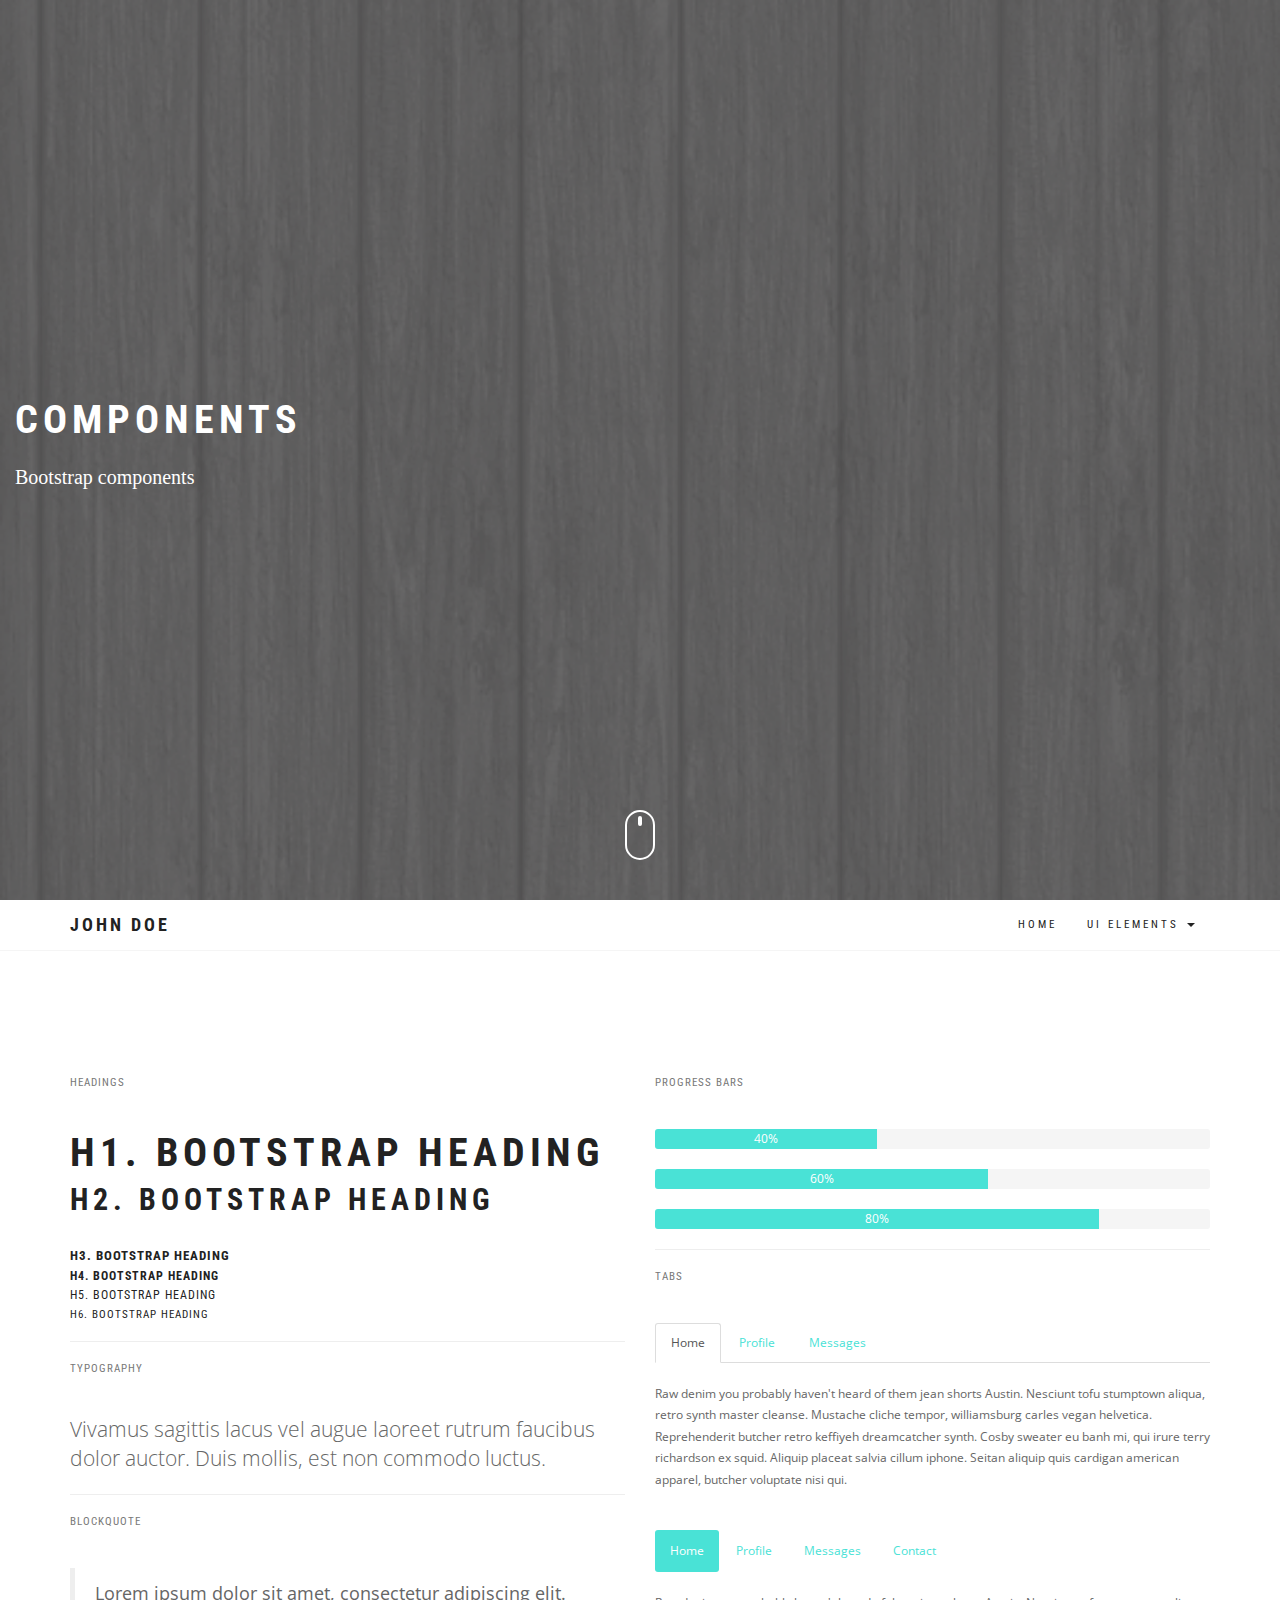
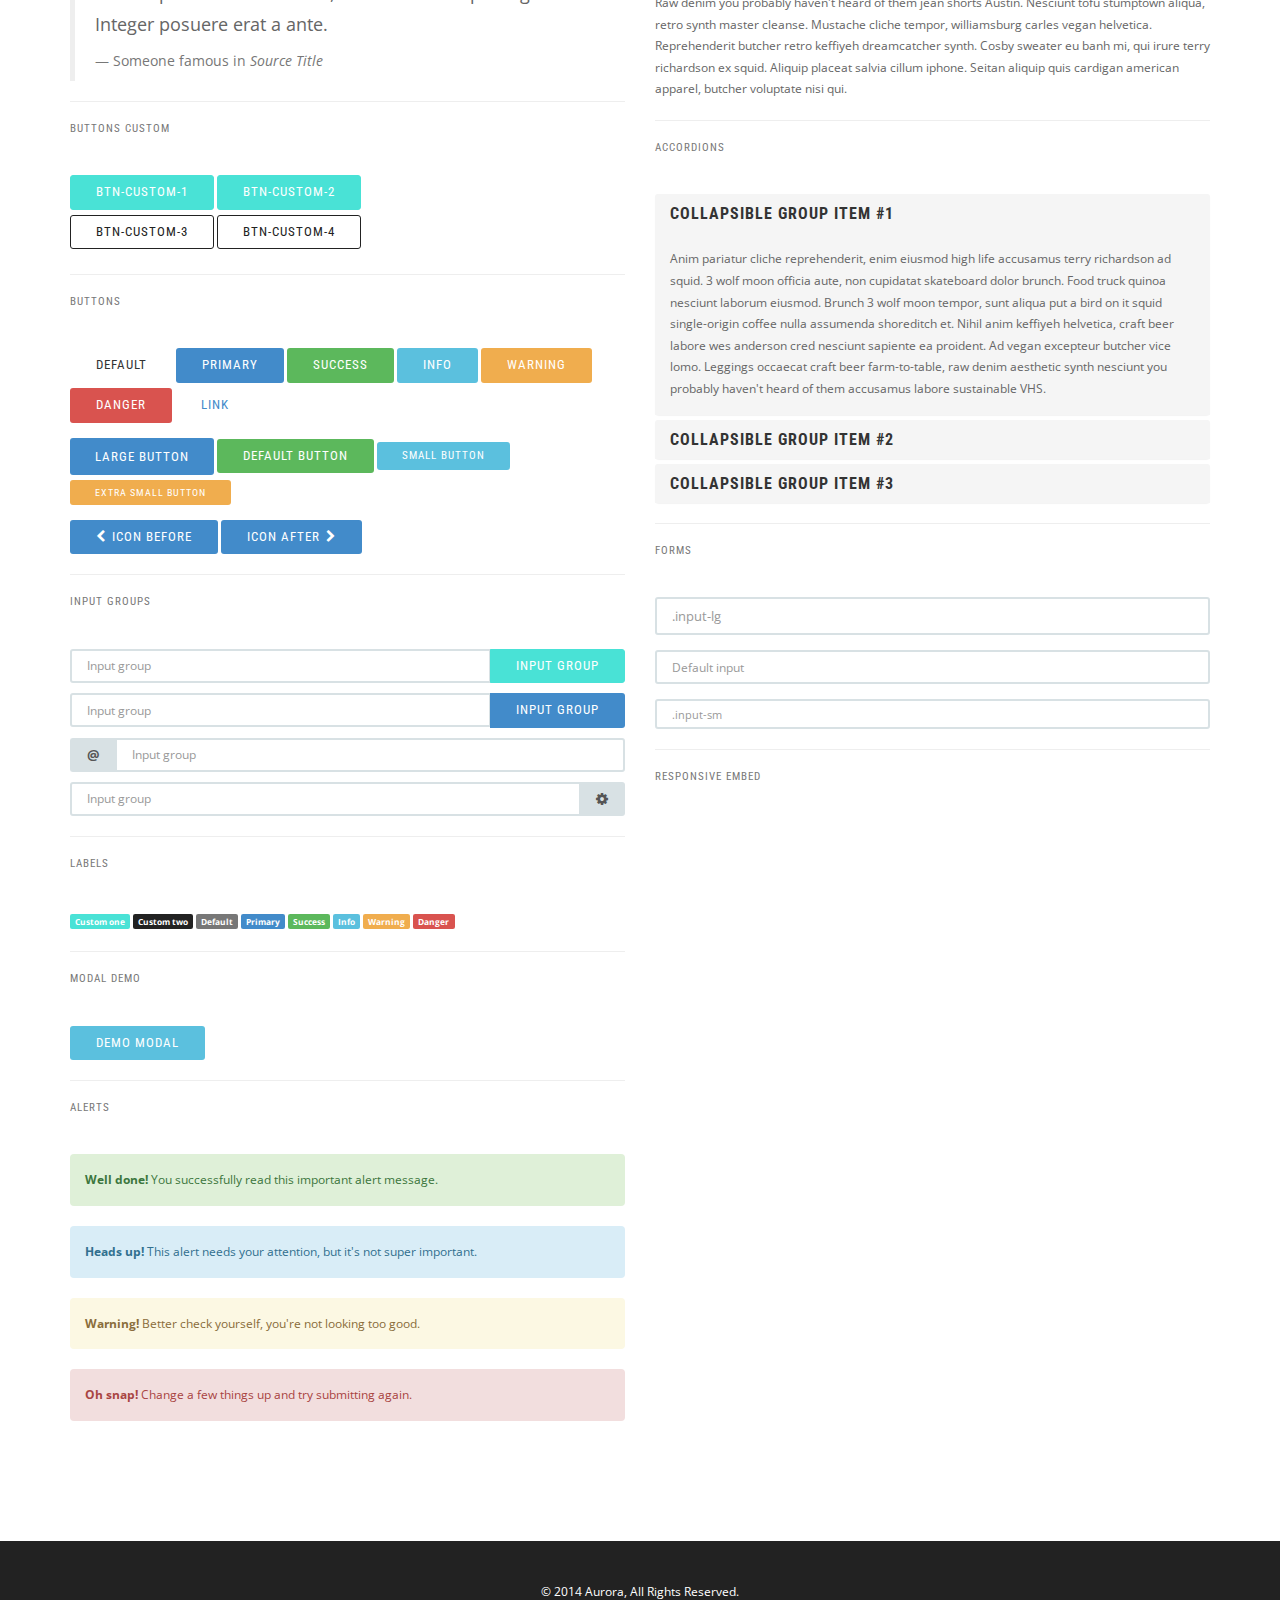
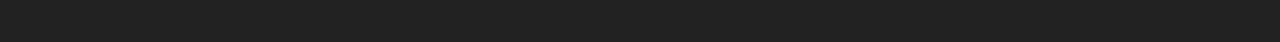
<file: components.html>
﻿<!DOCTYPE html>
<html lang="en">
<head>
	<meta charset="UTF-8">
	<meta name="viewport" content="width=device-width, initial-scale=1.0">
	<meta name="description" content="">
	<meta name="author" content="">

	<title>Aurora</title>

	<!-- CSS -->
	<!-- Bootstrap core CSS -->
	<link href="assets/bootstrap/css/bootstrap.min.css" rel="stylesheet" media="screen">

	<!-- Font Awesome CSS -->
	<link href="assets/css/font-awesome.min.css" rel="stylesheet" media="screen">

	<!-- Elegant icons CSS -->
	<link href="assets/css/simple-line-icons.css" rel="stylesheet" media="screen">

	<!--[if lte IE 7]>
		<script src="assets/js/icons-lte-ie7.js"></script>
	<![endif]-->

	<!-- Magnific-popup lightbox -->
	<link href="assets/css/magnific-popup.css" rel="stylesheet">

	<!-- Owl Carousel -->
	<link href="assets/css/owl.theme.css" rel="stylesheet">
	<link href="assets/css/owl.carousel.css" rel="stylesheet">

	<!-- Animate css -->
	<link href="assets/css/animate.css" rel="stylesheet">

	<!-- Custom styles CSS -->
	<link href="assets/css/style.css" rel="stylesheet" media="screen">
</head>
<body>

	<!-- Preloader -->

	<div id="preloader">
		<div id="status">
			<div class="status-mes"></div>
		</div>
	</div>

	<!-- Home start -->

	<section id="home" class="module-image js-height-full">

		<div class="intro">
			<h1>Components</h1>
			<div class="who-creates">Bootstrap components</div>
		</div>

		<div class="mouse-icon">
			<div class="wheel"></div>
		</div>

	</section>

	<!-- Home end -->

	<!-- Navigation start -->

	<header class="header">

		<nav class="navbar navbar-custom" role="navigation">

			<div class="container">

				<div class="navbar-header">
					<button type="button" class="navbar-toggle" data-toggle="collapse" data-target="#custom-collapse">
						<span class="sr-only">Toggle navigation</span>
						<span class="icon-bar"></span>
						<span class="icon-bar"></span>
						<span class="icon-bar"></span>
					</button>
					<a class="navbar-brand" href="index.html">John Doe</a>
				</div>

				<div class="collapse navbar-collapse" id="custom-collapse">
					<ul class="nav navbar-nav navbar-right">
						<li><a href="index.html">home</a></li>
						<li class="dropdown">
							<a href="#" class="dropdown-toggle" data-toggle="dropdown">
								UI Elements <span class="caret"></span>
							</a>
							<ul class="dropdown-menu" role="menu">
								<li><a href="icons.html">Icons</a></li>
								<li><a href="components.html">Components</a></li>
							</ul>
						</li>
					</ul>
				</div>

			</div>

		</nav>

	</header>

	<!-- Navigation end -->

	<!-- Components start -->

	<section class="module">
		<div class="container">

			<div class="row">

				<div class="col-md-6">

					<!-- Headings -->
					<h6 class="text-muted long-down">Headings</h6>
					<h1>h1. Bootstrap heading</h1>
					<h2>h2. Bootstrap heading</h2>
					<h3>h3. Bootstrap heading</h3>
					<h4>h4. Bootstrap heading</h4>
					<h5>h5. Bootstrap heading</h5>
					<h6>h6. Bootstrap heading</h6>

					<hr>
					<!-- Typography -->
					<h6 class="text-muted long-down">Typography</h6>

					<p class="lead">Vivamus sagittis lacus vel augue laoreet rutrum faucibus dolor auctor. Duis mollis, est non commodo luctus.</p>

					<hr>
					<!-- Blockquote -->
					<h6 class="text-muted long-down">Blockquote</h6>

					<blockquote>
						<p>Lorem ipsum dolor sit amet, consectetur adipiscing elit. Integer posuere erat a ante.</p>
						<footer>Someone famous in <cite title="Source Title">Source Title</cite></footer>
					</blockquote>

					<hr>
					<!-- Buttons -->
					<h6 class="text-muted long-down">Buttons custom</h6>

					<p class="btn-list">
						<button type="button" class="btn btn-custom-1">btn-custom-1</button>
						<button type="button" class="btn btn-custom-2">btn-custom-2</button><br/>
						<button type="button" class="btn btn-custom-3">btn-custom-3</button>
						<button type="button" class="btn btn-custom-4">btn-custom-4</button>
					</p>

					<hr>
					<h6 class="text-muted long-down">Buttons</h6>

					<p class="btn-list">
						<button type="button" class="btn btn-default">Default</button>
						<button type="button" class="btn btn-primary">Primary</button>
						<button type="button" class="btn btn-success">Success</button>
						<button type="button" class="btn btn-info">Info</button>
						<button type="button" class="btn btn-warning">Warning</button>
						<button type="button" class="btn btn-danger">Danger</button>
						<button type="button" class="btn btn-link">Link</button>
					</p>

					<p class="btn-list">
						<button type="button" class="btn btn-primary btn-lg">Large button</button>
						<button type="button" class="btn btn-success">Default button</button>
						<button type="button" class="btn btn-info btn-sm">Small button</button>
						<button type="button" class="btn btn-warning btn-xs">Extra small button</button>
					</p>

					<p>
						<button type="button" class="btn btn-primary">
							<i class="icon-before fa fa-chevron-left"></i>Icon before
						</button>

						<button type="button" class="btn btn-primary">
							Icon after<i class="icon-after fa fa-chevron-right"></i>
						</button>
					</p>

					<hr>
					<h6 class="text-muted long-down">Input groups</h6>

					<p>
						<div class="input-group">
							<input type="text" class="form-control" placeholder="Input group">
							<span class="input-group-btn">
								<button type="submit" class="btn btn-custom-2">Input group</button>
							</span>
						</div>
					</p>
					<p>
						<div class="input-group">
							<input type="text" class="form-control" placeholder="Input group">
							<span class="input-group-btn">
								<button type="submit" class="btn btn-primary">Input group</button>
							</span>
						</div>
					</p>
					<p>
						<div class="input-group">
							<span class="input-group-addon">@</span>
							<input type="text" class="form-control" placeholder="Input group">
						</div>
					</p>
					<p>
						<div class="input-group">
							<input type="text" class="form-control" placeholder="Input group">
							<span class="input-group-addon"><i class="fa fa-cog"></i></span>
						</div>
					</p>


					<hr>
					<!-- Labels -->
					<h6 class="text-muted long-down">Labels</h6>

					<p>
						<span class="label label-custom-1">Custom one</span>
						<span class="label label-custom-2">Custom two</span>
						<span class="label label-default">Default</span>
						<span class="label label-primary">Primary</span>
						<span class="label label-success">Success</span>
						<span class="label label-info">Info</span>
						<span class="label label-warning">Warning</span>
						<span class="label label-danger">Danger</span>
					</p>

					<hr>
					<!-- Modal Demo -->
					<h6 class="text-muted long-down">Modal Demo</h6>

					<p>
						<!-- Button trigger modal -->
						<button class="btn btn-info " data-toggle="modal" data-target="#myModal">Demo modal</button>
					</p>

					<!-- Modal -->
					<div class="modal fade" id="myModal" tabindex="-1" role="dialog" aria-labelledby="myModalLabel" aria-hidden="true">
						<div class="modal-dialog">
							<div class="modal-content">
								<div class="modal-header">
									<button type="button" class="close" data-dismiss="modal" aria-hidden="true">×</button>
									<h4 class="modal-title" id="myModalLabel">Modal title</h4>
								</div>
								<div class="modal-body">
									...
								</div>
								<div class="modal-footer">
									<button type="button" class="btn btn-default" data-dismiss="modal">Close</button>
									<button type="button" class="btn btn-primary">Save changes</button>
								</div>
							</div>
						</div>
					</div>

					<hr>
					<!-- Alerts -->
					<h6 class="text-muted long-down">Alerts</h6>

					<div class="alert alert-success">
						<strong>Well done!</strong> You successfully read this important alert message.
					</div>

					<div class="alert alert-info">
						<strong>Heads up!</strong> This alert needs your attention, but it's not super important.
					</div>

					<div class="alert alert-warning">
						<strong>Warning!</strong> Better check yourself, you're not looking too good.
					</div>

					<div class="alert alert-danger long">
						<strong>Oh snap!</strong> Change a few things up and try submitting again.
					</div>

				</div><!-- .col-md -->

				<div class="col-lg-6">

					<!-- Progress Bars -->
					<h6 class="text-muted long-down">Progress Bars</h6>

					<div class="progress">
						<div class="progress-bar" role="progressbar" aria-valuenow="40" aria-valuemin="0" aria-valuemax="100" style="width: 40%">
							40%
						</div>
					</div>

					<div class="progress">
						<div class="progress-bar" role="progressbar" aria-valuenow="60" aria-valuemin="0" aria-valuemax="100" style="width: 60%;">
							60%
						</div>
					</div>

					<div class="progress">
						<div class="progress-bar" role="progressbar" aria-valuenow="80" aria-valuemin="0" aria-valuemax="100" style="width: 80%;">
							80%
						</div>
					</div>

					<hr>
					<!-- Tabs -->
					<h6 class="text-muted long-down">Tabs</h6>

					<!-- Nav tabs -->
					<ul class="nav nav-tabs">
						<li class="active"><a href="#tab1" data-toggle="tab">Home</a></li>
						<li><a href="#tab1" data-toggle="tab">Profile</a></li>
						<li><a href="#tab2" data-toggle="tab">Messages</a></li>
					</ul>

					<!-- Tab panes -->
					<div class="tab-content long-down">

						<div class="tab-pane active" id="tab1">Raw denim you probably haven't heard of them jean shorts Austin. Nesciunt tofu stumptown aliqua, retro synth master cleanse. Mustache cliche tempor, williamsburg carles vegan helvetica. Reprehenderit butcher retro keffiyeh dreamcatcher synth. Cosby sweater eu banh mi, qui irure terry richardson ex squid. Aliquip placeat salvia cillum iphone. Seitan aliquip quis cardigan american apparel, butcher voluptate nisi qui.</div>

						<div class="tab-pane" id="tab2">Mustache cliche tempor, williamsburg carles vegan helvetica. Reprehenderit butcher retro keffiyeh dreamcatcher synth. Cosby sweater eu banh mi, qui irure terry richardson ex squid. Aliquip placeat salvia cillum iphone. Seitan aliquip quis cardigan american apparel, butcher voluptate nisi qui.</div>

						<div class="tab-pane" id="tab3">Raw denim you probably haven't heard of them jean shorts Austin. Nesciunt tofu stumptown aliqua, retro synth master cleanse. Mustache cliche tempor, williamsburg carles vegan helvetica. Reprehenderit butcher retro keffiyeh dreamcatcher synth.</div>
					</div>

					<!-- Nav tabs -->
					<ul class="nav nav-pills">
						<li class="active"><a href="#tab1" data-toggle="tab">Home</a></li>
						<li><a href="#tab11" data-toggle="tab">Profile</a></li>
						<li><a href="#tab22" data-toggle="tab">Messages</a></li>
						<li><a href="#tab33" data-toggle="tab">Contact</a></li>
					</ul>

					<!-- Tab panes -->
					<div class="tab-content long">

						<div class="tab-pane active" id="tab11">Raw denim you probably haven't heard of them jean shorts Austin. Nesciunt tofu stumptown aliqua, retro synth master cleanse. Mustache cliche tempor, williamsburg carles vegan helvetica. Reprehenderit butcher retro keffiyeh dreamcatcher synth. Cosby sweater eu banh mi, qui irure terry richardson ex squid. Aliquip placeat salvia cillum iphone. Seitan aliquip quis cardigan american apparel, butcher voluptate nisi qui.</div>

						<div class="tab-pane" id="tab22">Mustache cliche tempor, williamsburg carles vegan helvetica. Reprehenderit butcher retro keffiyeh dreamcatcher synth. Cosby sweater eu banh mi, qui irure terry richardson ex squid. Aliquip placeat salvia cillum iphone. Seitan aliquip quis cardigan american apparel, butcher voluptate nisi qui.</div>

						<div class="tab-pane" id="tab33">Raw denim you probably haven't heard of them jean shorts Austin. Nesciunt tofu stumptown aliqua, retro synth master cleanse. Mustache cliche tempor, williamsburg carles vegan helvetica. Reprehenderit butcher retro keffiyeh dreamcatcher synth.</div>
					</div>

					<hr>
					<!-- Accordions -->
					<h6 class="text-muted long-down">Accordions</h6>

					<div class="panel-group long" id="accordion">
						<div class="panel panel-default">

							<div class="panel-heading">
								<h4 class="panel-title">
									<a data-toggle="collapse" data-parent="#accordion" href="#collapseOne">
										Collapsible Group Item #1
									</a>
								</h4>
							</div>

							<div id="collapseOne" class="panel-collapse collapse in">
								<div class="panel-body">
									Anim pariatur cliche reprehenderit, enim eiusmod high life accusamus terry richardson ad squid. 3 wolf moon officia aute, non cupidatat skateboard dolor brunch. Food truck quinoa nesciunt laborum eiusmod. Brunch 3 wolf moon tempor, sunt aliqua put a bird on it squid single-origin coffee nulla assumenda shoreditch et. Nihil anim keffiyeh helvetica, craft beer labore wes anderson cred nesciunt sapiente ea proident. Ad vegan excepteur butcher vice lomo. Leggings occaecat craft beer farm-to-table, raw denim aesthetic synth nesciunt you probably haven't heard of them accusamus labore sustainable VHS.
								</div>
							</div>
						</div>

						<div class="panel panel-default">

							<div class="panel-heading">
								<h4 class="panel-title">
									<a data-toggle="collapse" data-parent="#accordion" href="#collapseTwo">
										Collapsible Group Item #2
									</a>
								</h4>
							</div>

							<div id="collapseTwo" class="panel-collapse collapse">
								<div class="panel-body">
									Anim pariatur cliche reprehenderit, enim eiusmod high life accusamus terry richardson ad squid. 3 wolf moon officia aute, non cupidatat skateboard dolor brunch. Food truck quinoa nesciunt laborum eiusmod. Brunch 3 wolf moon tempor, sunt aliqua put a bird on it squid single-origin coffee nulla assumenda shoreditch et. Nihil anim keffiyeh helvetica, craft beer labore wes anderson cred nesciunt sapiente ea proident. Ad vegan excepteur butcher vice lomo. Leggings occaecat craft beer farm-to-table, raw denim aesthetic synth nesciunt you probably haven't heard of them accusamus labore sustainable VHS.
								</div>
							</div>
						</div>

						<div class="panel panel-default">

							<div class="panel-heading">
								<h4 class="panel-title">
									<a data-toggle="collapse" data-parent="#accordion" href="#collapseThree">
										Collapsible Group Item #3
									</a>
								</h4>
							</div>

							<div id="collapseThree" class="panel-collapse collapse">
								<div class="panel-body">
									Anim pariatur cliche reprehenderit, enim eiusmod high life accusamus terry richardson ad squid. 3 wolf moon officia aute, non cupidatat skateboard dolor brunch. Food truck quinoa nesciunt laborum eiusmod. Brunch 3 wolf moon tempor, sunt aliqua put a bird on it squid single-origin coffee nulla assumenda shoreditch et. Nihil anim keffiyeh helvetica, craft beer labore wes anderson cred nesciunt sapiente ea proident. Ad vegan excepteur butcher vice lomo. Leggings occaecat craft beer farm-to-table, raw denim aesthetic synth nesciunt you probably haven't heard of them accusamus labore sustainable VHS.
								</div>
							</div>
						</div>
					</div>

					<hr>
					<!-- Forms -->
					<h6 class="text-muted long-down">Forms</h6>

					<div class="form-group">
						<input class="form-control input-lg" type="text" placeholder=".input-lg">
					</div>

					<div class="form-group">
						<input class="form-control" type="text" placeholder="Default input">
					</div>

					<div class="form-group">
						<input class="form-control input-sm" type="text" placeholder=".input-sm">
					</div>

					<hr>
					<!-- Responsive embed -->
					<h6 class="text-muted long-down">Responsive embed</h6>


					<iframe width="420" height="250" src="//www.youtube.com/embed/zpOULjyy-n8?rel=0" frameborder="0" allowfullscreen></iframe>


				</div><!-- .col-md -->

			</div><!-- .row -->
		</div><!-- .container -->
	</section>

	<!-- Components end -->

	<!-- Footer start -->

	<footer id="footer">
		<div class="container">
			<div class="row">

				<div class="col-sm-12">

					<p class="copyright">
						© 2014 Aurora, All Rights Reserved.
					</p>

				</div>

			</div><!-- .row -->
		</div><!-- .container -->
	</footer>

	<!-- Footer end -->

	<!-- Scroll-up -->

	<div class="scroll-up">
		<a href="#home"><i class="fa fa-angle-double-up"></i></a>
	</div>

	<!-- Javascript files -->

	<script src="assets/js/jquery-1.11.1.min.js"></script>
	<script src="assets/bootstrap/js/bootstrap.min.js"></script>
	<script src="assets/js/jquery.magnific-popup.min.js"></script>
	<script src="assets/js/jquery.parallax-1.1.3.js"></script>
	<script src="assets/js/imagesloaded.pkgd.js"></script>
	<script src="assets/js/jquery.shuffle.min.js"></script>
	<script src="assets/js/twitterFetcher_min.js"></script>
	<script src="assets/js/owl.carousel.min.js"></script>
	<script src="assets/js/jquery.fitvids.js"></script>
	<script src="assets/js/jquery.sticky.js"></script>
	<script src="assets/js/smoothscroll.js"></script>
	<script src="assets/js/wow.min.js"></script>
	<!-- Google Maps -->
	<script src="http://maps.google.com/maps/api/js?sensor=true"></script>
	<script src="assets/js/gmaps.js"></script>
	<!-- Custom scripts -->
	<script src="assets/js/custom.js"></script>
	<script src="assets/js/custom-shuffle-init.js"></script>

</body>
</html>
</file>
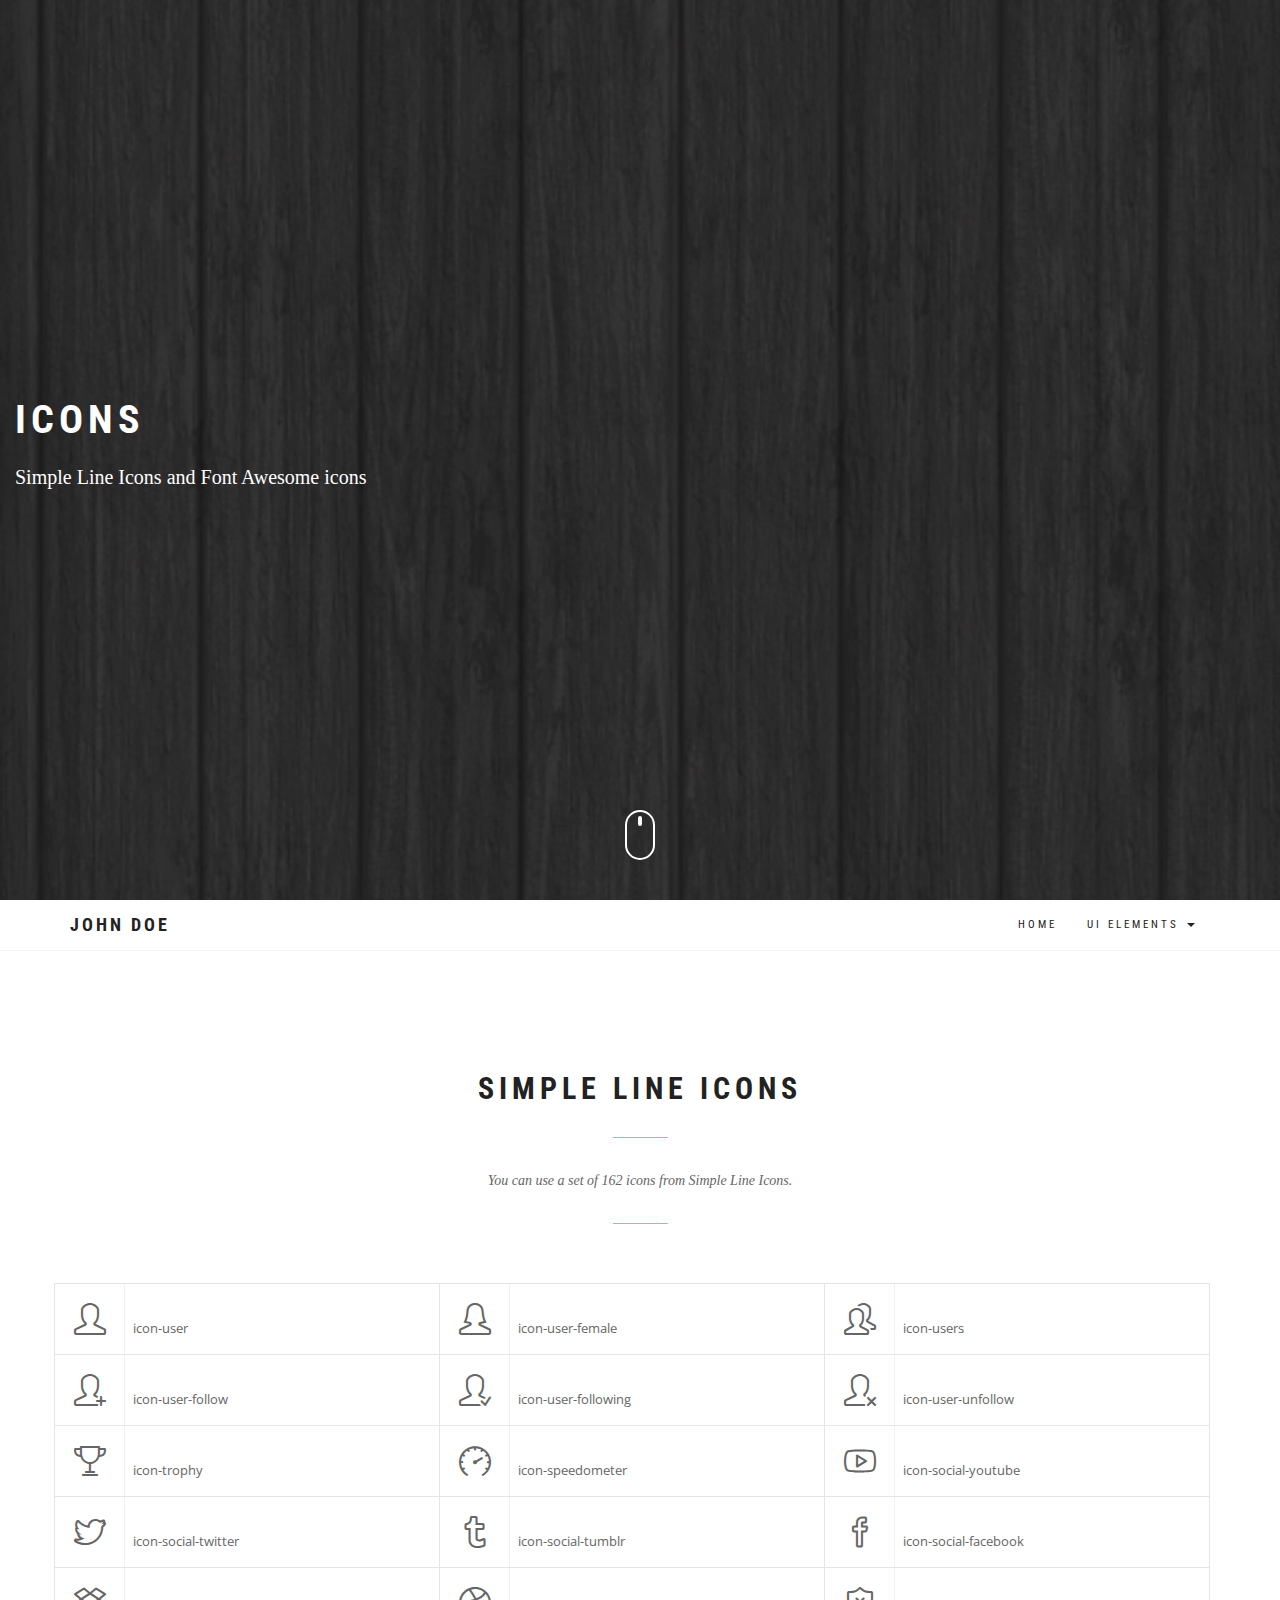
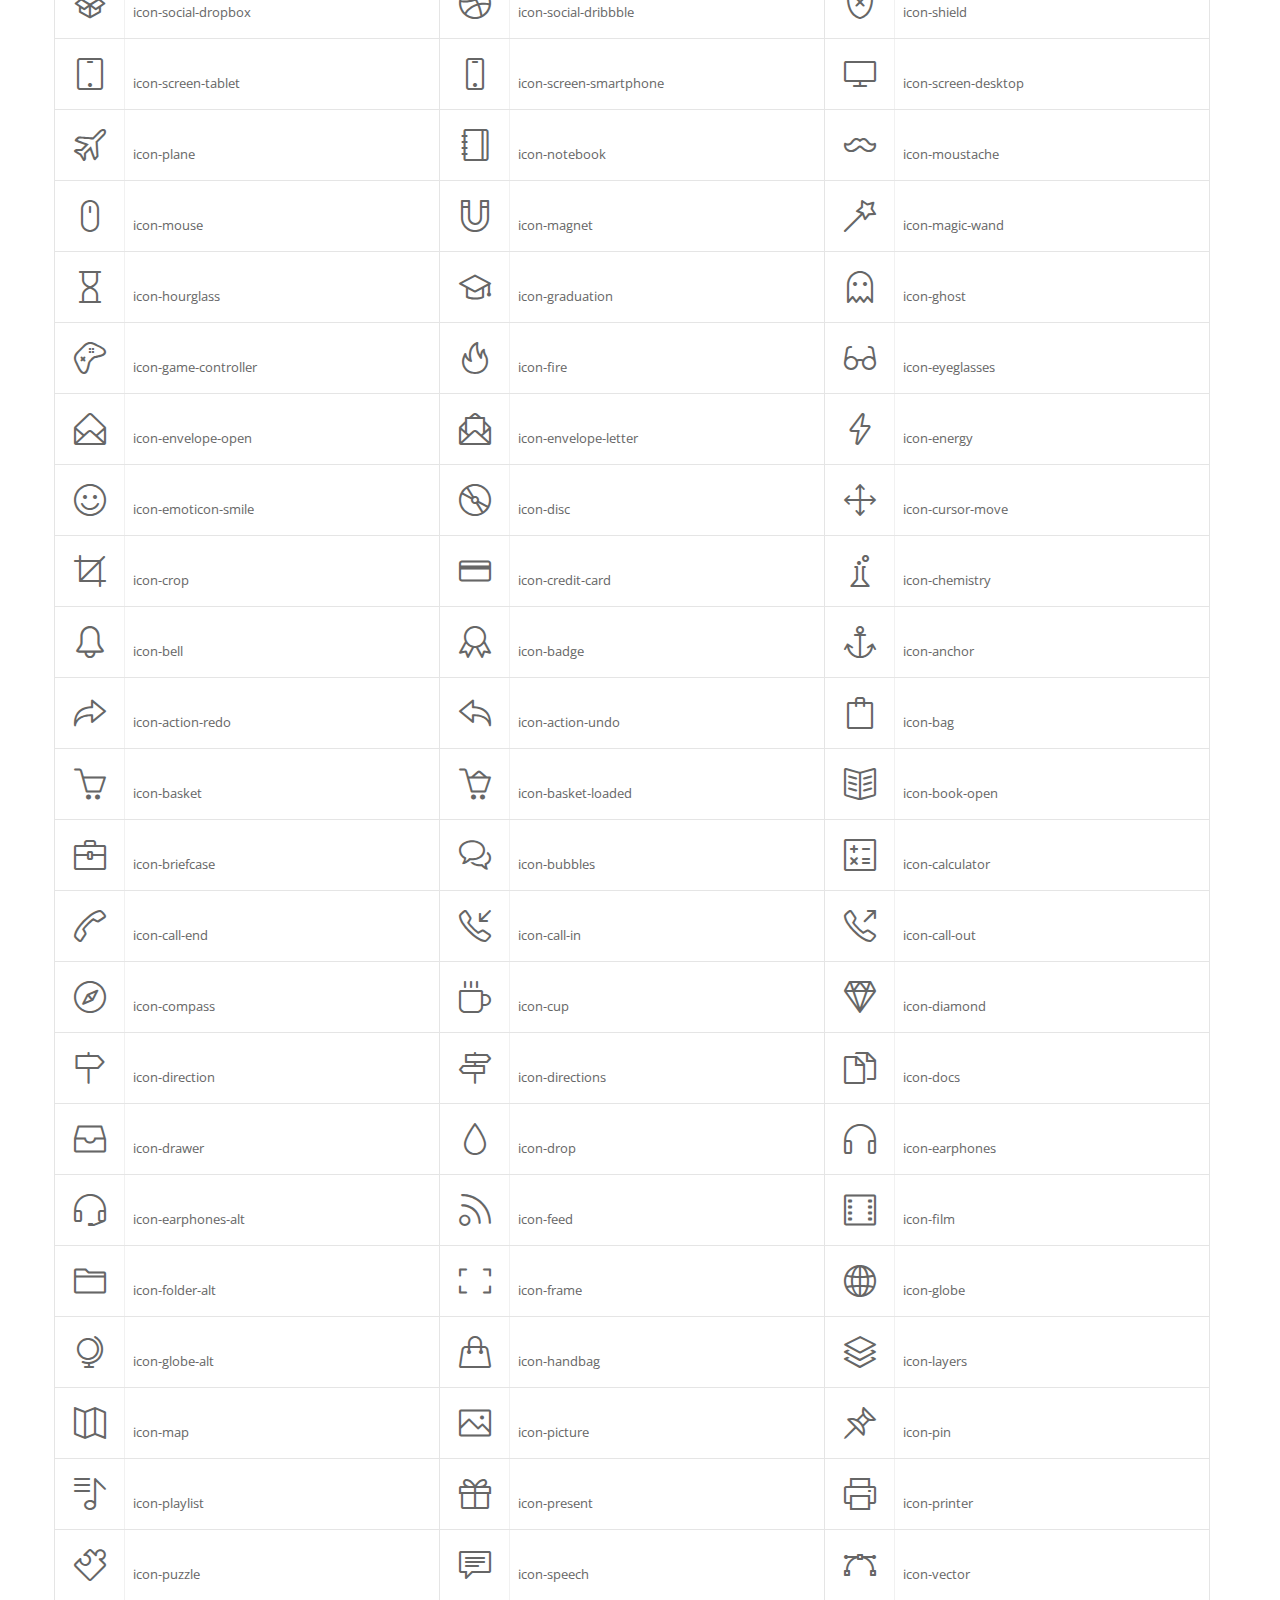
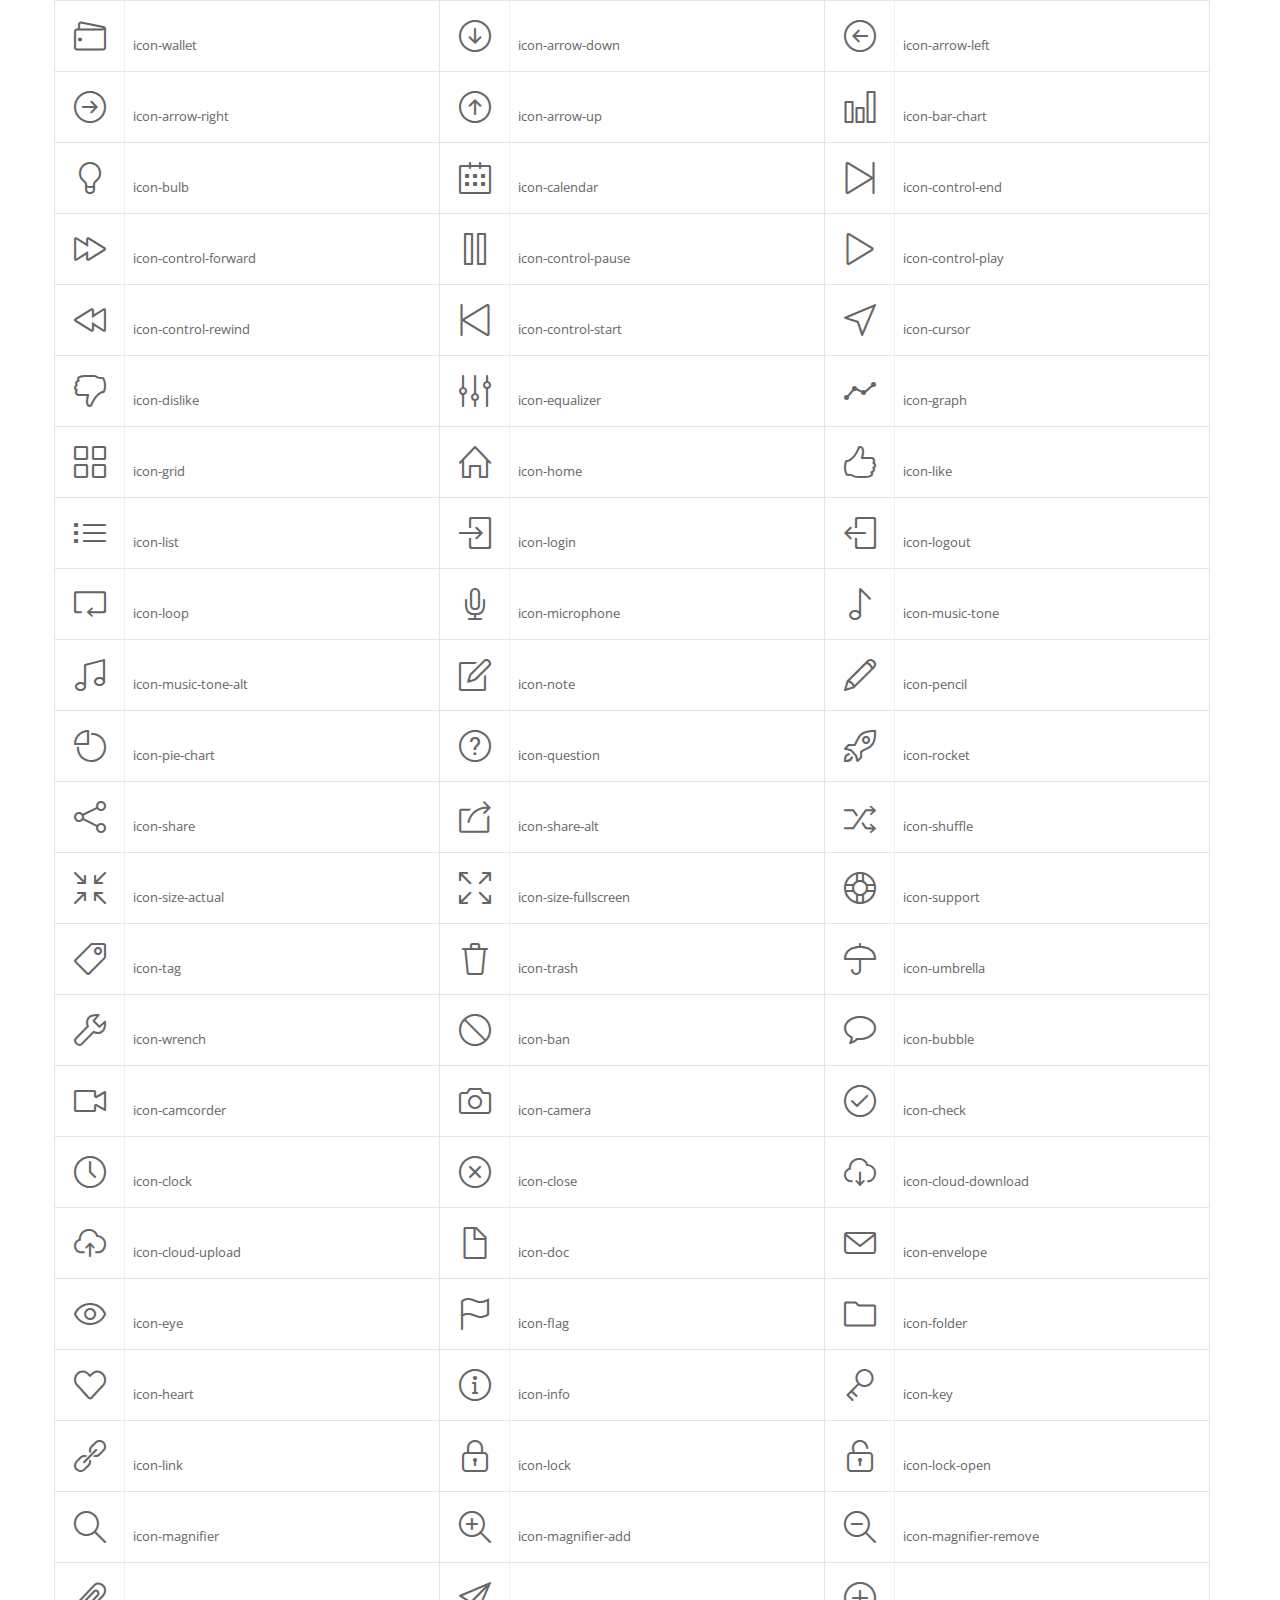
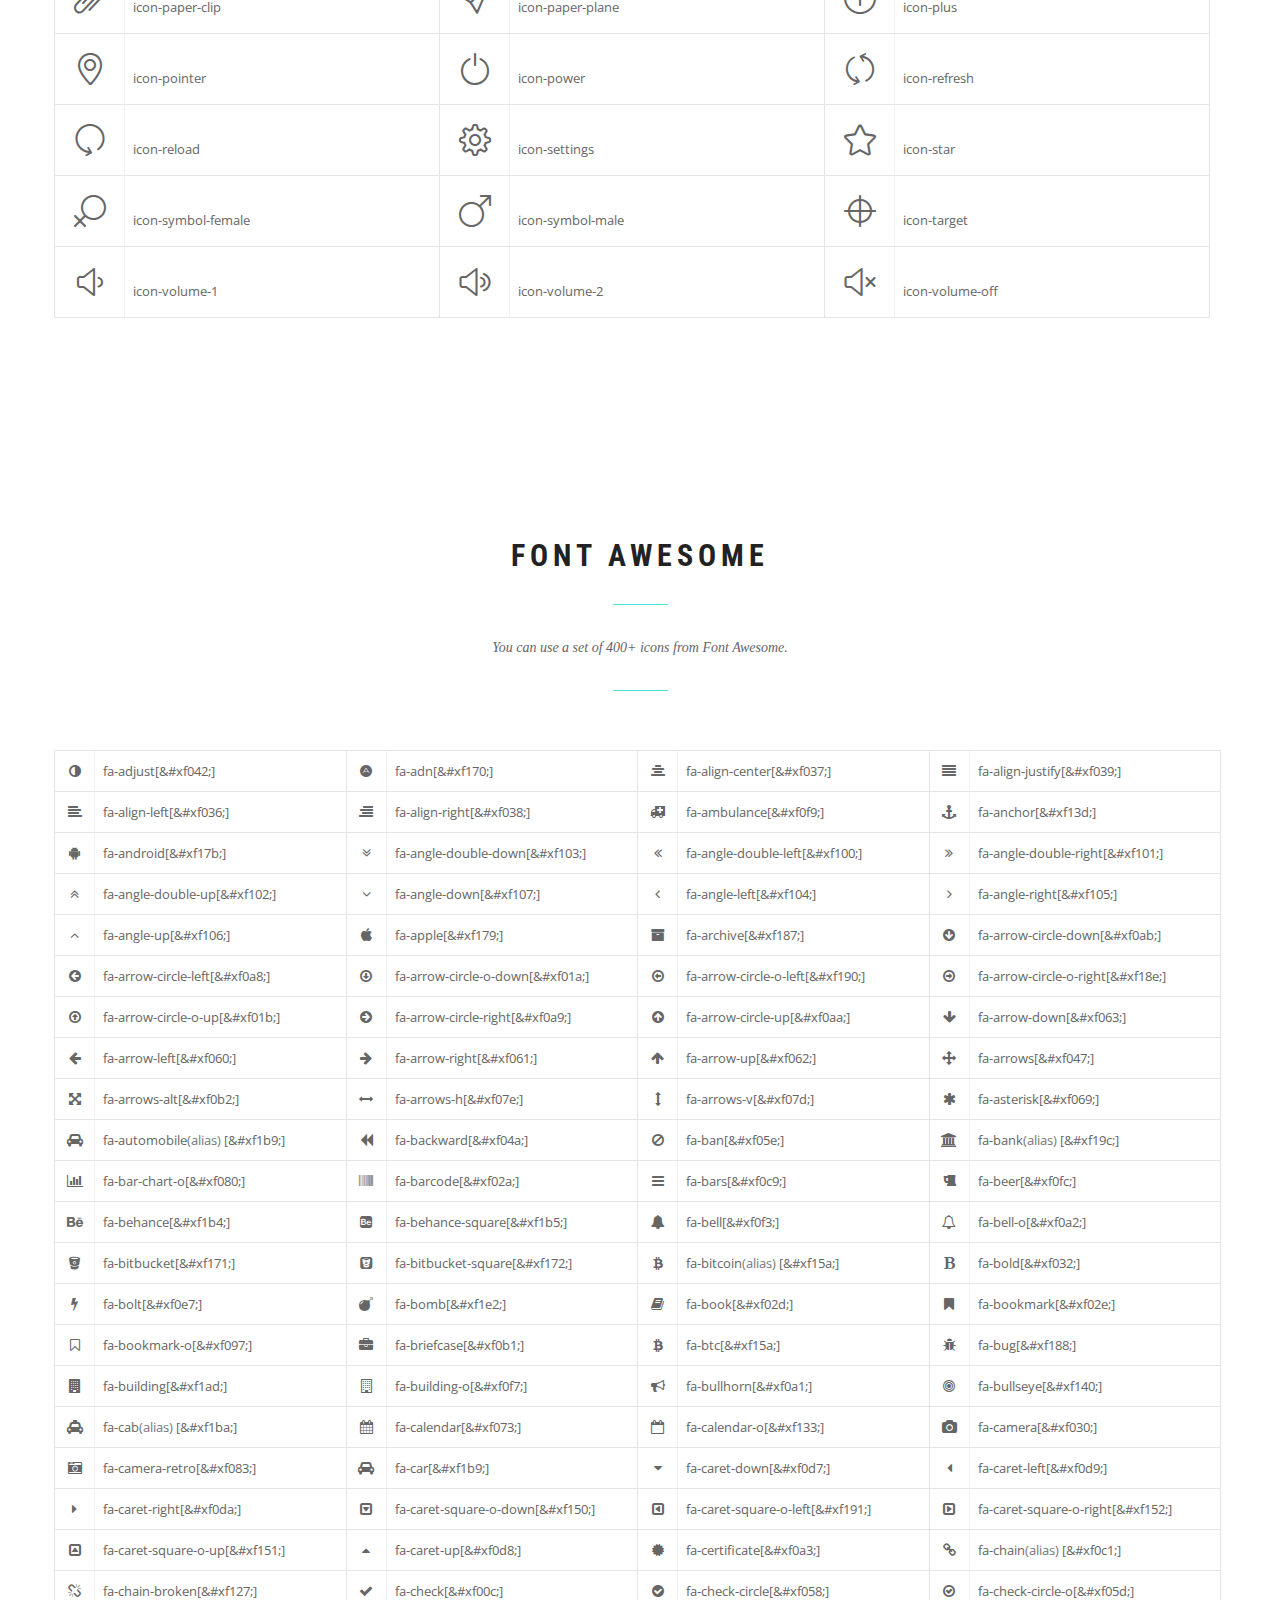
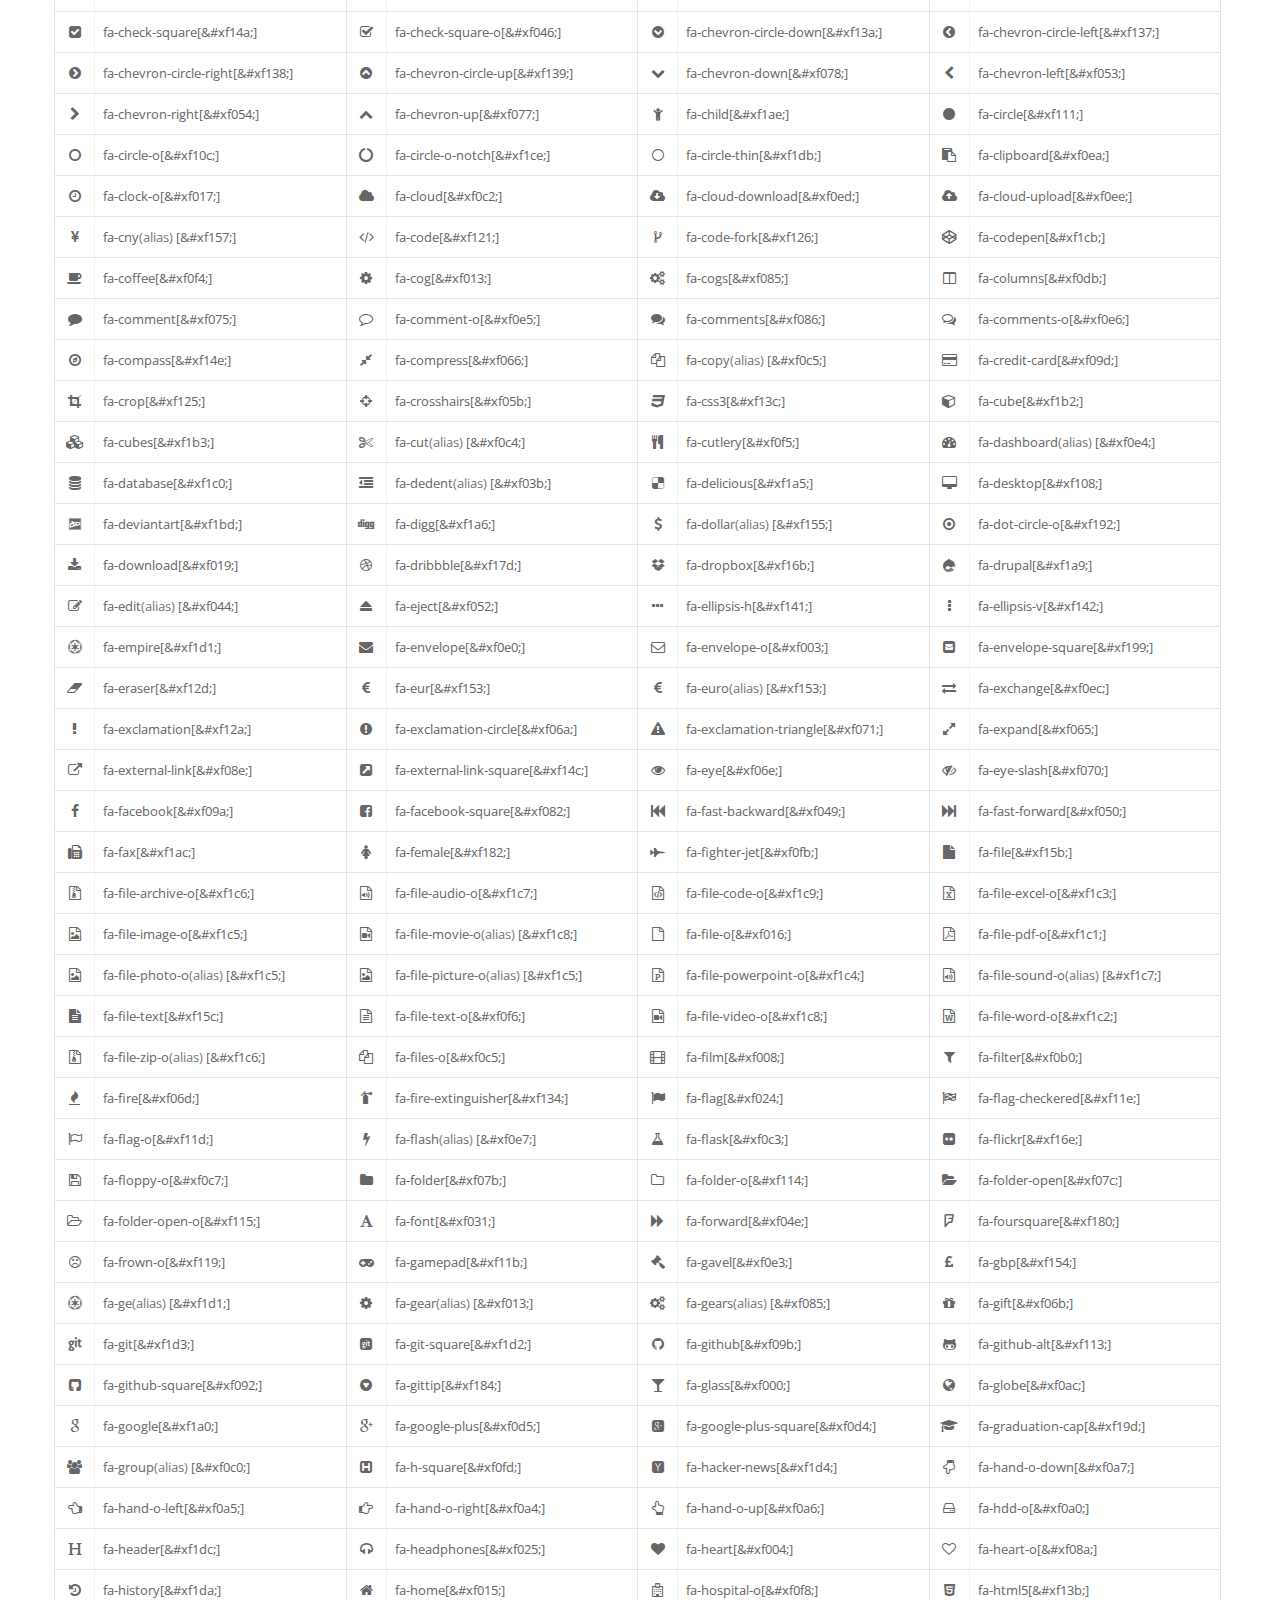
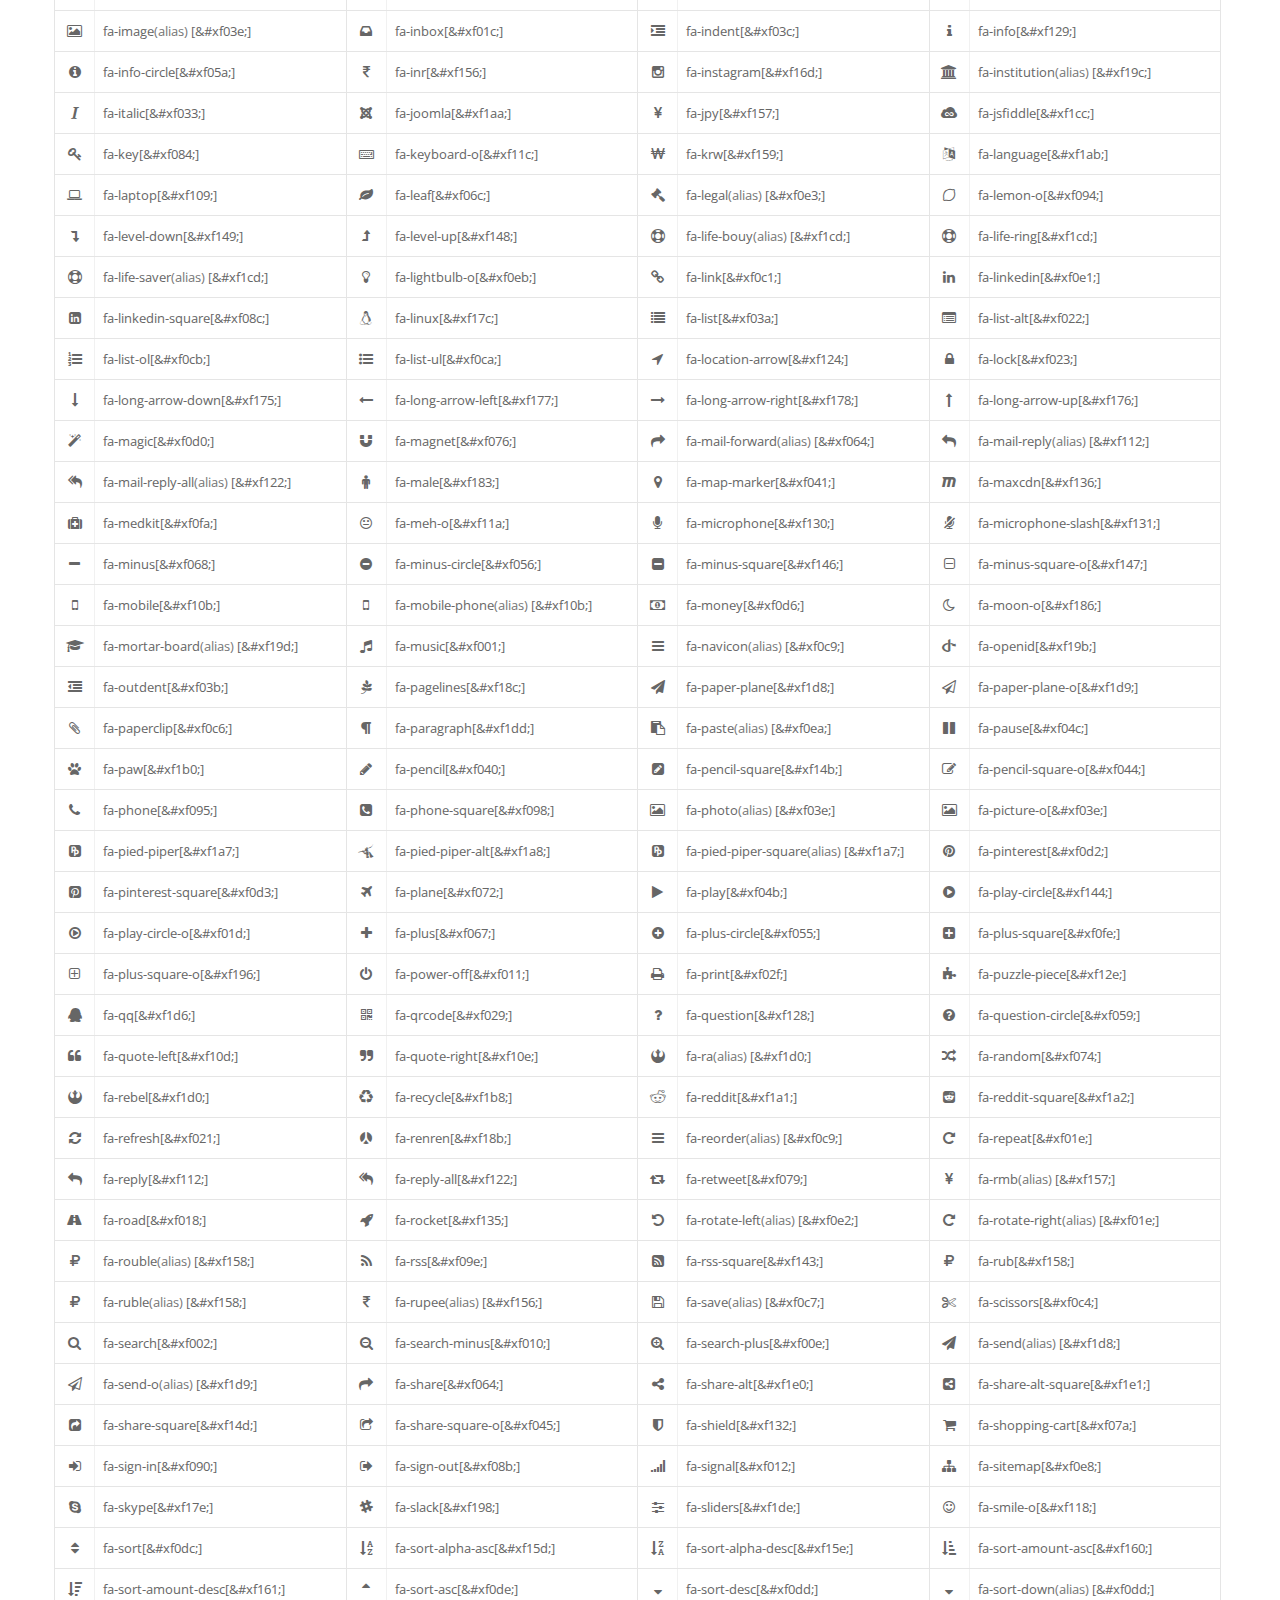
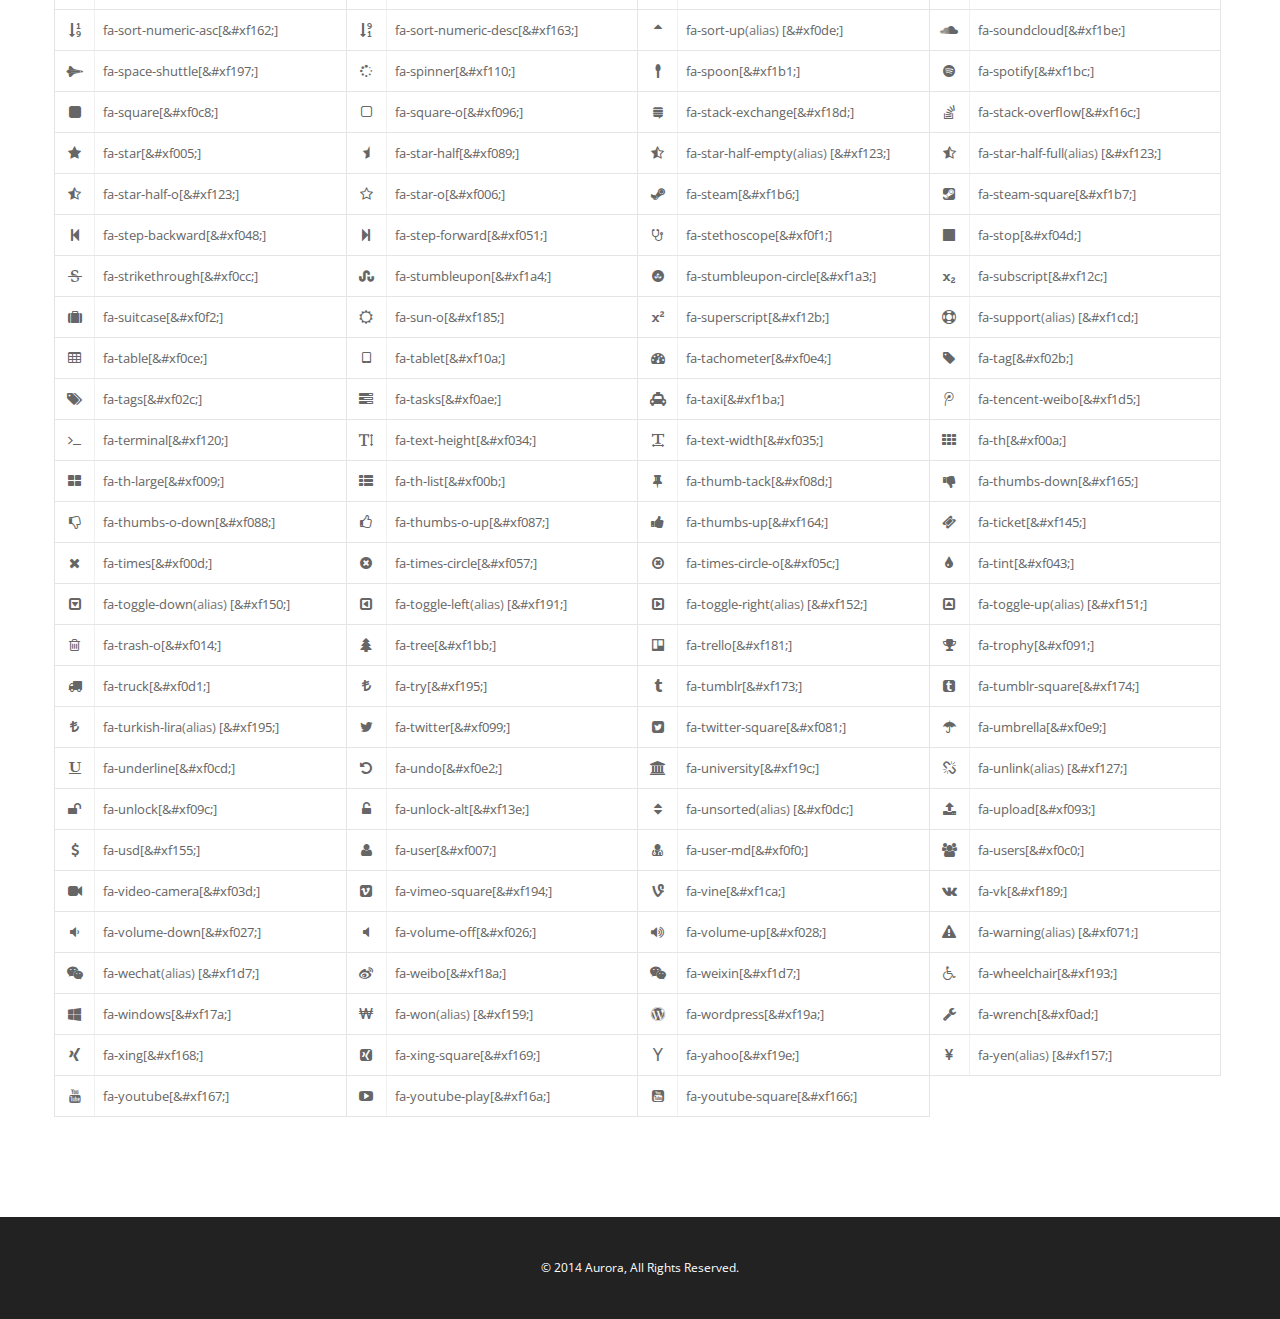
<file: icons.html>
﻿<!DOCTYPE html>
<html lang="en">
<head>
	<meta charset="UTF-8">
	<meta name="viewport" content="width=device-width, initial-scale=1.0">
	<meta name="description" content="">
	<meta name="author" content="">

	<title>Aurora</title>

	<!-- CSS -->
	<!-- Bootstrap core CSS -->
	<link href="assets/bootstrap/css/bootstrap.min.css" rel="stylesheet" media="screen">

	<!-- Font Awesome CSS -->
	<link href="assets/css/font-awesome.min.css" rel="stylesheet" media="screen">

	<!-- Elegant icons CSS -->
	<link href="assets/css/simple-line-icons.css" rel="stylesheet" media="screen">

	<!--[if lte IE 7]>
		<script src="assets/js/icons-lte-ie7.js"></script>
	<![endif]-->

	<!-- Magnific-popup lightbox -->
	<link href="assets/css/magnific-popup.css" rel="stylesheet">

	<!-- Owl Carousel -->
	<link href="assets/css/owl.theme.css" rel="stylesheet">
	<link href="assets/css/owl.carousel.css" rel="stylesheet">

	<!-- Animate css -->
	<link href="assets/css/animate.css" rel="stylesheet">

	<!-- Custom styles CSS -->
	<link href="assets/css/style.css" rel="stylesheet" media="screen">
</head>
<body>

	<!-- Preloader -->

	<div id="preloader">
		<div id="status">
			<div class="status-mes"></div>
		</div>
	</div>

	<!-- Home start -->

	<section id="home" class="module-image js-height-full">

		<div class="intro">
			<h1>Icons</h1>
			<div class="who-creates">Simple Line Icons and Font Awesome icons</div>
		</div>

		<div class="mouse-icon">
			<div class="wheel"></div>
		</div>

	</section>

	<!-- Home end -->

	<!-- Navigation start -->

	<header class="header">

		<nav class="navbar navbar-custom" role="navigation">

			<div class="container">

				<div class="navbar-header">
					<button type="button" class="navbar-toggle" data-toggle="collapse" data-target="#custom-collapse">
						<span class="sr-only">Toggle navigation</span>
						<span class="icon-bar"></span>
						<span class="icon-bar"></span>
						<span class="icon-bar"></span>
					</button>
					<a class="navbar-brand" href="index.html">John Doe</a>
				</div>

				<div class="collapse navbar-collapse" id="custom-collapse">
					<ul class="nav navbar-nav navbar-right">
						<li><a href="index.html">home</a></li>
						<li class="dropdown">
							<a href="#" class="dropdown-toggle" data-toggle="dropdown">
								UI Elements <span class="caret"></span>
							</a>
							<ul class="dropdown-menu" role="menu">
								<li><a href="icons.html">Icons</a></li>
								<li><a href="components.html">Components</a></li>
							</ul>
						</li>
					</ul>
				</div>

			</div><!-- .container -->

		</nav>

	</header>

	<!-- Navigation end -->

	<!-- Icons start -->

	<section class="module">
		<div class="container">
			<div class="row">

				<div class="col-sm-6 col-sm-offset-3">

					<div class="module-header">
						<h2 class="module-title">Simple Line Icons</h2>
						<div class="module-line"></div>
						<div class="module-subtitle">
							You can use a set of 162 icons from Simple Line Icons.
						</div>
						<div class="module-line"></div>
					</div>

				</div>

			</div><!-- .row -->

			<div class="row">
				<section class="sli-examples clearfix">

						<span class="item-box"><span class="item"><span aria-hidden="true" class="icon-user"></span>&nbsp;icon-user</span></span>
						<span class="item-box"><span class="item"><span aria-hidden="true" class="icon-user-female"></span>&nbsp;icon-user-female</span></span>
						<span class="item-box"><span class="item"><span aria-hidden="true" class="icon-users"></span>&nbsp;icon-users</span></span>
						<span class="item-box"><span class="item"><span aria-hidden="true" class="icon-user-follow"></span>&nbsp;icon-user-follow</span></span>
						<span class="item-box"><span class="item"><span aria-hidden="true" class="icon-user-following"></span>&nbsp;icon-user-following</span></span>
						<span class="item-box"><span class="item"><span aria-hidden="true" class="icon-user-unfollow"></span>&nbsp;icon-user-unfollow</span></span>
						<span class="item-box"><span class="item"><span aria-hidden="true" class="icon-trophy"></span>&nbsp;icon-trophy</span></span>
						<span class="item-box"><span class="item"><span aria-hidden="true" class="icon-speedometer"></span>&nbsp;icon-speedometer</span></span>
						<span class="item-box"><span class="item"><span aria-hidden="true" class="icon-social-youtube"></span>&nbsp;icon-social-youtube</span></span>
						<span class="item-box"><span class="item"><span aria-hidden="true" class="icon-social-twitter"></span>&nbsp;icon-social-twitter</span></span>
						<span class="item-box"><span class="item"><span aria-hidden="true" class="icon-social-tumblr"></span>&nbsp;icon-social-tumblr</span></span>
						<span class="item-box"><span class="item"><span aria-hidden="true" class="icon-social-facebook"></span>&nbsp;icon-social-facebook</span></span>
						<span class="item-box"><span class="item"><span aria-hidden="true" class="icon-social-dropbox"></span>&nbsp;icon-social-dropbox</span></span>
						<span class="item-box"><span class="item"><span aria-hidden="true" class="icon-social-dribbble"></span>&nbsp;icon-social-dribbble</span></span>
						<span class="item-box"><span class="item"><span aria-hidden="true" class="icon-shield"></span>&nbsp;icon-shield</span></span>
						<span class="item-box"><span class="item"><span aria-hidden="true" class="icon-screen-tablet"></span>&nbsp;icon-screen-tablet</span></span>
						<span class="item-box"><span class="item"><span aria-hidden="true" class="icon-screen-smartphone"></span>&nbsp;icon-screen-smartphone</span></span>
						<span class="item-box"><span class="item"><span aria-hidden="true" class="icon-screen-desktop"></span>&nbsp;icon-screen-desktop</span></span>
						<span class="item-box"><span class="item"><span aria-hidden="true" class="icon-plane"></span>&nbsp;icon-plane</span></span>
						<span class="item-box"><span class="item"><span aria-hidden="true" class="icon-notebook"></span>&nbsp;icon-notebook</span></span>
						<span class="item-box"><span class="item"><span aria-hidden="true" class="icon-moustache"></span>&nbsp;icon-moustache</span></span>
						<span class="item-box"><span class="item"><span aria-hidden="true" class="icon-mouse"></span>&nbsp;icon-mouse</span></span>
						<span class="item-box"><span class="item"><span aria-hidden="true" class="icon-magnet"></span>&nbsp;icon-magnet</span></span>
						<span class="item-box"><span class="item"><span aria-hidden="true" class="icon-magic-wand"></span>&nbsp;icon-magic-wand</span></span>
						<span class="item-box"><span class="item"><span aria-hidden="true" class="icon-hourglass"></span>&nbsp;icon-hourglass</span></span>
						<span class="item-box"><span class="item"><span aria-hidden="true" class="icon-graduation"></span>&nbsp;icon-graduation</span></span>
						<span class="item-box"><span class="item"><span aria-hidden="true" class="icon-ghost"></span>&nbsp;icon-ghost</span></span>
						<span class="item-box"><span class="item"><span aria-hidden="true" class="icon-game-controller"></span>&nbsp;icon-game-controller</span></span>
						<span class="item-box"><span class="item"><span aria-hidden="true" class="icon-fire"></span>&nbsp;icon-fire</span></span>
						<span class="item-box"><span class="item"><span aria-hidden="true" class="icon-eyeglasses"></span>&nbsp;icon-eyeglasses</span></span>
						<span class="item-box"><span class="item"><span aria-hidden="true" class="icon-envelope-open"></span>&nbsp;icon-envelope-open</span></span>
						<span class="item-box"><span class="item"><span aria-hidden="true" class="icon-envelope-letter"></span>&nbsp;icon-envelope-letter</span></span>
						<span class="item-box"><span class="item"><span aria-hidden="true" class="icon-energy"></span>&nbsp;icon-energy</span></span>
						<span class="item-box"><span class="item"><span aria-hidden="true" class="icon-emoticon-smile"></span>&nbsp;icon-emoticon-smile</span></span>
						<span class="item-box"><span class="item"><span aria-hidden="true" class="icon-disc"></span>&nbsp;icon-disc</span></span>
						<span class="item-box"><span class="item"><span aria-hidden="true" class="icon-cursor-move"></span>&nbsp;icon-cursor-move</span></span>
						<span class="item-box"><span class="item"><span aria-hidden="true" class="icon-crop"></span>&nbsp;icon-crop</span></span>
						<span class="item-box"><span class="item"><span aria-hidden="true" class="icon-credit-card"></span>&nbsp;icon-credit-card</span></span>
						<span class="item-box"><span class="item"><span aria-hidden="true" class="icon-chemistry"></span>&nbsp;icon-chemistry</span></span>
						<span class="item-box"><span class="item"><span aria-hidden="true" class="icon-bell"></span>&nbsp;icon-bell</span></span>
						<span class="item-box"><span class="item"><span aria-hidden="true" class="icon-badge"></span>&nbsp;icon-badge</span></span>
						<span class="item-box"><span class="item"><span aria-hidden="true" class="icon-anchor"></span>&nbsp;icon-anchor</span></span>
						<span class="item-box"><span class="item"><span aria-hidden="true" class="icon-action-redo"></span>&nbsp;icon-action-redo</span></span>
						<span class="item-box"><span class="item"><span aria-hidden="true" class="icon-action-undo"></span>&nbsp;icon-action-undo</span></span>
						<span class="item-box"><span class="item"><span aria-hidden="true" class="icon-bag"></span>&nbsp;icon-bag</span></span>
						<span class="item-box"><span class="item"><span aria-hidden="true" class="icon-basket"></span>&nbsp;icon-basket</span></span>
						<span class="item-box"><span class="item"><span aria-hidden="true" class="icon-basket-loaded"></span>&nbsp;icon-basket-loaded</span></span>
						<span class="item-box"><span class="item"><span aria-hidden="true" class="icon-book-open"></span>&nbsp;icon-book-open</span></span>
						<span class="item-box"><span class="item"><span aria-hidden="true" class="icon-briefcase"></span>&nbsp;icon-briefcase</span></span>
						<span class="item-box"><span class="item"><span aria-hidden="true" class="icon-bubbles"></span>&nbsp;icon-bubbles</span></span>
						<span class="item-box"><span class="item"><span aria-hidden="true" class="icon-calculator"></span>&nbsp;icon-calculator</span></span>
						<span class="item-box"><span class="item"><span aria-hidden="true" class="icon-call-end"></span>&nbsp;icon-call-end</span></span>
						<span class="item-box"><span class="item"><span aria-hidden="true" class="icon-call-in"></span>&nbsp;icon-call-in</span></span>
						<span class="item-box"><span class="item"><span aria-hidden="true" class="icon-call-out"></span>&nbsp;icon-call-out</span></span>
						<span class="item-box"><span class="item"><span aria-hidden="true" class="icon-compass"></span>&nbsp;icon-compass</span></span>
						<span class="item-box"><span class="item"><span aria-hidden="true" class="icon-cup"></span>&nbsp;icon-cup</span></span>
						<span class="item-box"><span class="item"><span aria-hidden="true" class="icon-diamond"></span>&nbsp;icon-diamond</span></span>
						<span class="item-box"><span class="item"><span aria-hidden="true" class="icon-direction"></span>&nbsp;icon-direction</span></span>
						<span class="item-box"><span class="item"><span aria-hidden="true" class="icon-directions"></span>&nbsp;icon-directions</span></span>
						<span class="item-box"><span class="item"><span aria-hidden="true" class="icon-docs"></span>&nbsp;icon-docs</span></span>
						<span class="item-box"><span class="item"><span aria-hidden="true" class="icon-drawer"></span>&nbsp;icon-drawer</span></span>
						<span class="item-box"><span class="item"><span aria-hidden="true" class="icon-drop"></span>&nbsp;icon-drop</span></span>
						<span class="item-box"><span class="item"><span aria-hidden="true" class="icon-earphones"></span>&nbsp;icon-earphones</span></span>
						<span class="item-box"><span class="item"><span aria-hidden="true" class="icon-earphones-alt"></span>&nbsp;icon-earphones-alt</span></span>
						<span class="item-box"><span class="item"><span aria-hidden="true" class="icon-feed"></span>&nbsp;icon-feed</span></span>
						<span class="item-box"><span class="item"><span aria-hidden="true" class="icon-film"></span>&nbsp;icon-film</span></span>
						<span class="item-box"><span class="item"><span aria-hidden="true" class="icon-folder-alt"></span>&nbsp;icon-folder-alt</span></span>
						<span class="item-box"><span class="item"><span aria-hidden="true" class="icon-frame"></span>&nbsp;icon-frame</span></span>
						<span class="item-box"><span class="item"><span aria-hidden="true" class="icon-globe"></span>&nbsp;icon-globe</span></span>
						<span class="item-box"><span class="item"><span aria-hidden="true" class="icon-globe-alt"></span>&nbsp;icon-globe-alt</span></span>
						<span class="item-box"><span class="item"><span aria-hidden="true" class="icon-handbag"></span>&nbsp;icon-handbag</span></span>
						<span class="item-box"><span class="item"><span aria-hidden="true" class="icon-layers"></span>&nbsp;icon-layers</span></span>
						<span class="item-box"><span class="item"><span aria-hidden="true" class="icon-map"></span>&nbsp;icon-map</span></span>
						<span class="item-box"><span class="item"><span aria-hidden="true" class="icon-picture"></span>&nbsp;icon-picture</span></span>
						<span class="item-box"><span class="item"><span aria-hidden="true" class="icon-pin"></span>&nbsp;icon-pin</span></span>
						<span class="item-box"><span class="item"><span aria-hidden="true" class="icon-playlist"></span>&nbsp;icon-playlist</span></span>
						<span class="item-box"><span class="item"><span aria-hidden="true" class="icon-present"></span>&nbsp;icon-present</span></span>
						<span class="item-box"><span class="item"><span aria-hidden="true" class="icon-printer"></span>&nbsp;icon-printer</span></span>
						<span class="item-box"><span class="item"><span aria-hidden="true" class="icon-puzzle"></span>&nbsp;icon-puzzle</span></span>
						<span class="item-box"><span class="item"><span aria-hidden="true" class="icon-speech"></span>&nbsp;icon-speech</span></span>
						<span class="item-box"><span class="item"><span aria-hidden="true" class="icon-vector"></span>&nbsp;icon-vector</span></span>
						<span class="item-box"><span class="item"><span aria-hidden="true" class="icon-wallet"></span>&nbsp;icon-wallet</span></span>
						<span class="item-box"><span class="item"><span aria-hidden="true" class="icon-arrow-down"></span>&nbsp;icon-arrow-down</span></span>
						<span class="item-box"><span class="item"><span aria-hidden="true" class="icon-arrow-left"></span>&nbsp;icon-arrow-left</span></span>
						<span class="item-box"><span class="item"><span aria-hidden="true" class="icon-arrow-right"></span>&nbsp;icon-arrow-right</span></span>
						<span class="item-box"><span class="item"><span aria-hidden="true" class="icon-arrow-up"></span>&nbsp;icon-arrow-up</span></span>
						<span class="item-box"><span class="item"><span aria-hidden="true" class="icon-bar-chart"></span>&nbsp;icon-bar-chart</span></span>
						<span class="item-box"><span class="item"><span aria-hidden="true" class="icon-bulb"></span>&nbsp;icon-bulb</span></span>
						<span class="item-box"><span class="item"><span aria-hidden="true" class="icon-calendar"></span>&nbsp;icon-calendar</span></span>
						<span class="item-box"><span class="item"><span aria-hidden="true" class="icon-control-end"></span>&nbsp;icon-control-end</span></span>
						<span class="item-box"><span class="item"><span aria-hidden="true" class="icon-control-forward"></span>&nbsp;icon-control-forward</span></span>
						<span class="item-box"><span class="item"><span aria-hidden="true" class="icon-control-pause"></span>&nbsp;icon-control-pause</span></span>
						<span class="item-box"><span class="item"><span aria-hidden="true" class="icon-control-play"></span>&nbsp;icon-control-play</span></span>
						<span class="item-box"><span class="item"><span aria-hidden="true" class="icon-control-rewind"></span>&nbsp;icon-control-rewind</span></span>
						<span class="item-box"><span class="item"><span aria-hidden="true" class="icon-control-start"></span>&nbsp;icon-control-start</span></span>
						<span class="item-box"><span class="item"><span aria-hidden="true" class="icon-cursor"></span>&nbsp;icon-cursor</span></span>
						<span class="item-box"><span class="item"><span aria-hidden="true" class="icon-dislike"></span>&nbsp;icon-dislike</span></span>
						<span class="item-box"><span class="item"><span aria-hidden="true" class="icon-equalizer"></span>&nbsp;icon-equalizer</span></span>
						<span class="item-box"><span class="item"><span aria-hidden="true" class="icon-graph"></span>&nbsp;icon-graph</span></span>
						<span class="item-box"><span class="item"><span aria-hidden="true" class="icon-grid"></span>&nbsp;icon-grid</span></span>
						<span class="item-box"><span class="item"><span aria-hidden="true" class="icon-home"></span>&nbsp;icon-home</span></span>
						<span class="item-box"><span class="item"><span aria-hidden="true" class="icon-like"></span>&nbsp;icon-like</span></span>
						<span class="item-box"><span class="item"><span aria-hidden="true" class="icon-list"></span>&nbsp;icon-list</span></span>
						<span class="item-box"><span class="item"><span aria-hidden="true" class="icon-login"></span>&nbsp;icon-login</span></span>
						<span class="item-box"><span class="item"><span aria-hidden="true" class="icon-logout"></span>&nbsp;icon-logout</span></span>
						<span class="item-box"><span class="item"><span aria-hidden="true" class="icon-loop"></span>&nbsp;icon-loop</span></span>
						<span class="item-box"><span class="item"><span aria-hidden="true" class="icon-microphone"></span>&nbsp;icon-microphone</span></span>
						<span class="item-box"><span class="item"><span aria-hidden="true" class="icon-music-tone"></span>&nbsp;icon-music-tone</span></span>
						<span class="item-box"><span class="item"><span aria-hidden="true" class="icon-music-tone-alt"></span>&nbsp;icon-music-tone-alt</span></span>
						<span class="item-box"><span class="item"><span aria-hidden="true" class="icon-note"></span>&nbsp;icon-note</span></span>
						<span class="item-box"><span class="item"><span aria-hidden="true" class="icon-pencil"></span>&nbsp;icon-pencil</span></span>
						<span class="item-box"><span class="item"><span aria-hidden="true" class="icon-pie-chart"></span>&nbsp;icon-pie-chart</span></span>
						<span class="item-box"><span class="item"><span aria-hidden="true" class="icon-question"></span>&nbsp;icon-question</span></span>
						<span class="item-box"><span class="item"><span aria-hidden="true" class="icon-rocket"></span>&nbsp;icon-rocket</span></span>
						<span class="item-box"><span class="item"><span aria-hidden="true" class="icon-share"></span>&nbsp;icon-share</span></span>
						<span class="item-box"><span class="item"><span aria-hidden="true" class="icon-share-alt"></span>&nbsp;icon-share-alt</span></span>
						<span class="item-box"><span class="item"><span aria-hidden="true" class="icon-shuffle"></span>&nbsp;icon-shuffle</span></span>
						<span class="item-box"><span class="item"><span aria-hidden="true" class="icon-size-actual"></span>&nbsp;icon-size-actual</span></span>
						<span class="item-box"><span class="item"><span aria-hidden="true" class="icon-size-fullscreen"></span>&nbsp;icon-size-fullscreen</span></span>
						<span class="item-box"><span class="item"><span aria-hidden="true" class="icon-support"></span>&nbsp;icon-support</span></span>
						<span class="item-box"><span class="item"><span aria-hidden="true" class="icon-tag"></span>&nbsp;icon-tag</span></span>
						<span class="item-box"><span class="item"><span aria-hidden="true" class="icon-trash"></span>&nbsp;icon-trash</span></span>
						<span class="item-box"><span class="item"><span aria-hidden="true" class="icon-umbrella"></span>&nbsp;icon-umbrella</span></span>
						<span class="item-box"><span class="item"><span aria-hidden="true" class="icon-wrench"></span>&nbsp;icon-wrench</span></span>
						<span class="item-box"><span class="item"><span aria-hidden="true" class="icon-ban"></span>&nbsp;icon-ban</span></span>
						<span class="item-box"><span class="item"><span aria-hidden="true" class="icon-bubble"></span>&nbsp;icon-bubble</span></span>
						<span class="item-box"><span class="item"><span aria-hidden="true" class="icon-camcorder"></span>&nbsp;icon-camcorder</span></span>
						<span class="item-box"><span class="item"><span aria-hidden="true" class="icon-camera"></span>&nbsp;icon-camera</span></span>
						<span class="item-box"><span class="item"><span aria-hidden="true" class="icon-check"></span>&nbsp;icon-check</span></span>
						<span class="item-box"><span class="item"><span aria-hidden="true" class="icon-clock"></span>&nbsp;icon-clock</span></span>
						<span class="item-box"><span class="item"><span aria-hidden="true" class="icon-close"></span>&nbsp;icon-close</span></span>
						<span class="item-box"><span class="item"><span aria-hidden="true" class="icon-cloud-download"></span>&nbsp;icon-cloud-download</span></span>
						<span class="item-box"><span class="item"><span aria-hidden="true" class="icon-cloud-upload"></span>&nbsp;icon-cloud-upload</span></span>
						<span class="item-box"><span class="item"><span aria-hidden="true" class="icon-doc"></span>&nbsp;icon-doc</span></span>
						<span class="item-box"><span class="item"><span aria-hidden="true" class="icon-envelope"></span>&nbsp;icon-envelope</span></span>
						<span class="item-box"><span class="item"><span aria-hidden="true" class="icon-eye"></span>&nbsp;icon-eye</span></span>
						<span class="item-box"><span class="item"><span aria-hidden="true" class="icon-flag"></span>&nbsp;icon-flag</span></span>
						<span class="item-box"><span class="item"><span aria-hidden="true" class="icon-folder"></span>&nbsp;icon-folder</span></span>
						<span class="item-box"><span class="item"><span aria-hidden="true" class="icon-heart"></span>&nbsp;icon-heart</span></span>
						<span class="item-box"><span class="item"><span aria-hidden="true" class="icon-info"></span>&nbsp;icon-info</span></span>
						<span class="item-box"><span class="item"><span aria-hidden="true" class="icon-key"></span>&nbsp;icon-key</span></span>
						<span class="item-box"><span class="item"><span aria-hidden="true" class="icon-link"></span>&nbsp;icon-link</span></span>
						<span class="item-box"><span class="item"><span aria-hidden="true" class="icon-lock"></span>&nbsp;icon-lock</span></span>
						<span class="item-box"><span class="item"><span aria-hidden="true" class="icon-lock-open"></span>&nbsp;icon-lock-open</span></span>
						<span class="item-box"><span class="item"><span aria-hidden="true" class="icon-magnifier"></span>&nbsp;icon-magnifier</span></span>
						<span class="item-box"><span class="item"><span aria-hidden="true" class="icon-magnifier-add"></span>&nbsp;icon-magnifier-add</span></span>
						<span class="item-box"><span class="item"><span aria-hidden="true" class="icon-magnifier-remove"></span>&nbsp;icon-magnifier-remove</span></span>
						<span class="item-box"><span class="item"><span aria-hidden="true" class="icon-paper-clip"></span>&nbsp;icon-paper-clip</span></span>
						<span class="item-box"><span class="item"><span aria-hidden="true" class="icon-paper-plane"></span>&nbsp;icon-paper-plane</span></span>
						<span class="item-box"><span class="item"><span aria-hidden="true" class="icon-plus"></span>&nbsp;icon-plus</span></span>
						<span class="item-box"><span class="item"><span aria-hidden="true" class="icon-pointer"></span>&nbsp;icon-pointer</span></span>
						<span class="item-box"><span class="item"><span aria-hidden="true" class="icon-power"></span>&nbsp;icon-power</span></span>
						<span class="item-box"><span class="item"><span aria-hidden="true" class="icon-refresh"></span>&nbsp;icon-refresh</span></span>
						<span class="item-box"><span class="item"><span aria-hidden="true" class="icon-reload"></span>&nbsp;icon-reload</span></span>
						<span class="item-box"><span class="item"><span aria-hidden="true" class="icon-settings"></span>&nbsp;icon-settings</span></span>
						<span class="item-box"><span class="item"><span aria-hidden="true" class="icon-star"></span>&nbsp;icon-star</span></span>
						<span class="item-box"><span class="item"><span aria-hidden="true" class="icon-symbol-female"></span>&nbsp;icon-symbol-female</span></span>
						<span class="item-box"><span class="item"><span aria-hidden="true" class="icon-symbol-male"></span>&nbsp;icon-symbol-male</span></span>
						<span class="item-box"><span class="item"><span aria-hidden="true" class="icon-target"></span>&nbsp;icon-target</span></span>
						<span class="item-box"><span class="item"><span aria-hidden="true" class="icon-volume-1"></span>&nbsp;icon-volume-1</span></span>
						<span class="item-box"><span class="item"><span aria-hidden="true" class="icon-volume-2"></span>&nbsp;icon-volume-2</span></span>
						<span class="item-box"><span class="item"><span aria-hidden="true" class="icon-volume-off"></span>&nbsp;icon-volume-off</span></span>

					</section>
			</div><!-- .row -->
		</div><!-- .container -->
	</section>

	<!-- Portfolio end -->

	<!-- FontAwesome start -->

	<section class="module">
		<div class="container">
			<div class="row">

				<div class="col-sm-6 col-sm-offset-3">

					<div class="module-header">
						<h2 class="module-title">Font Awesome</h2>
						<div class="module-line"></div>
						<div class="module-subtitle">
							You can use a set of 400+ icons from Font Awesome.
						</div>
						<div class="module-line"></div>
					</div>

				</div>

			</div><!-- .row -->

			<div class="row fa-examples">
				<div class="col-md-4 col-sm-6 col-lg-3">
					<i class="fa fa-fw"></i>
					fa-adjust<span class="muted">[&amp;#xf042;]</span>
				</div>
				<div class="col-md-4 col-sm-6 col-lg-3">
					<i class="fa fa-fw"></i>
					fa-adn<span class="muted">[&amp;#xf170;]</span>
				</div>
				<div class="col-md-4 col-sm-6 col-lg-3">
					<i class="fa fa-fw"></i>
					fa-align-center<span class="muted">[&amp;#xf037;]</span>
				</div>
				<div class="col-md-4 col-sm-6 col-lg-3">
					<i class="fa fa-fw"></i>
					fa-align-justify<span class="muted">[&amp;#xf039;]</span>
				</div>
				<div class="col-md-4 col-sm-6 col-lg-3">
					<i class="fa fa-fw"></i>
					fa-align-left<span class="muted">[&amp;#xf036;]</span>
				</div>
				<div class="col-md-4 col-sm-6 col-lg-3">
					<i class="fa fa-fw"></i>
					fa-align-right<span class="muted">[&amp;#xf038;]</span>
				</div>
				<div class="col-md-4 col-sm-6 col-lg-3">
					<i class="fa fa-fw"></i>
					fa-ambulance<span class="muted">[&amp;#xf0f9;]</span>
				</div>
				<div class="col-md-4 col-sm-6 col-lg-3">
					<i class="fa fa-fw"></i>
					fa-anchor<span class="muted">[&amp;#xf13d;]</span>
				</div>
				<div class="col-md-4 col-sm-6 col-lg-3">
					<i class="fa fa-fw"></i>
					fa-android<span class="muted">[&amp;#xf17b;]</span>
				</div>
				<div class="col-md-4 col-sm-6 col-lg-3">
					<i class="fa fa-fw"></i>
					fa-angle-double-down<span class="muted">[&amp;#xf103;]</span>
				</div>
				<div class="col-md-4 col-sm-6 col-lg-3">
					<i class="fa fa-fw"></i>
					fa-angle-double-left<span class="muted">[&amp;#xf100;]</span>
				</div>
				<div class="col-md-4 col-sm-6 col-lg-3">
					<i class="fa fa-fw"></i>
					fa-angle-double-right<span class="muted">[&amp;#xf101;]</span>
				</div>
				<div class="col-md-4 col-sm-6 col-lg-3">
					<i class="fa fa-fw"></i>
					fa-angle-double-up<span class="muted">[&amp;#xf102;]</span>
				</div>
				<div class="col-md-4 col-sm-6 col-lg-3">
					<i class="fa fa-fw"></i>
					fa-angle-down<span class="muted">[&amp;#xf107;]</span>
				</div>
				<div class="col-md-4 col-sm-6 col-lg-3">
					<i class="fa fa-fw"></i>
					fa-angle-left<span class="muted">[&amp;#xf104;]</span>
				</div>
				<div class="col-md-4 col-sm-6 col-lg-3">
					<i class="fa fa-fw"></i>
					fa-angle-right<span class="muted">[&amp;#xf105;]</span>
				</div>
				<div class="col-md-4 col-sm-6 col-lg-3">
					<i class="fa fa-fw"></i>
					fa-angle-up<span class="muted">[&amp;#xf106;]</span>
				</div>
				<div class="col-md-4 col-sm-6 col-lg-3">
					<i class="fa fa-fw"></i>
					fa-apple<span class="muted">[&amp;#xf179;]</span>
				</div>
				<div class="col-md-4 col-sm-6 col-lg-3">
					<i class="fa fa-fw"></i>
					fa-archive<span class="muted">[&amp;#xf187;]</span>
				</div>
				<div class="col-md-4 col-sm-6 col-lg-3">
					<i class="fa fa-fw"></i>
					fa-arrow-circle-down<span class="muted">[&amp;#xf0ab;]</span>
				</div>
				<div class="col-md-4 col-sm-6 col-lg-3">
					<i class="fa fa-fw"></i>
					fa-arrow-circle-left<span class="muted">[&amp;#xf0a8;]</span>
				</div>
				<div class="col-md-4 col-sm-6 col-lg-3">
					<i class="fa fa-fw"></i>
					fa-arrow-circle-o-down<span class="muted">[&amp;#xf01a;]</span>
				</div>
				<div class="col-md-4 col-sm-6 col-lg-3">
					<i class="fa fa-fw"></i>
					fa-arrow-circle-o-left<span class="muted">[&amp;#xf190;]</span>
				</div>
				<div class="col-md-4 col-sm-6 col-lg-3">
					<i class="fa fa-fw"></i>
					fa-arrow-circle-o-right<span class="muted">[&amp;#xf18e;]</span>
				</div>
				<div class="col-md-4 col-sm-6 col-lg-3">
					<i class="fa fa-fw"></i>
					fa-arrow-circle-o-up<span class="muted">[&amp;#xf01b;]</span>
				</div>
				<div class="col-md-4 col-sm-6 col-lg-3">
					<i class="fa fa-fw"></i>
					fa-arrow-circle-right<span class="muted">[&amp;#xf0a9;]</span>
				</div>
				<div class="col-md-4 col-sm-6 col-lg-3">
					<i class="fa fa-fw"></i>
					fa-arrow-circle-up<span class="muted">[&amp;#xf0aa;]</span>
				</div>
				<div class="col-md-4 col-sm-6 col-lg-3">
					<i class="fa fa-fw"></i>
					fa-arrow-down<span class="muted">[&amp;#xf063;]</span>
				</div>
				<div class="col-md-4 col-sm-6 col-lg-3">
					<i class="fa fa-fw"></i>
					fa-arrow-left<span class="muted">[&amp;#xf060;]</span>
				</div>
				<div class="col-md-4 col-sm-6 col-lg-3">
					<i class="fa fa-fw"></i>
					fa-arrow-right<span class="muted">[&amp;#xf061;]</span>
				</div>
				<div class="col-md-4 col-sm-6 col-lg-3">
					<i class="fa fa-fw"></i>
					fa-arrow-up<span class="muted">[&amp;#xf062;]</span>
				</div>
				<div class="col-md-4 col-sm-6 col-lg-3">
					<i class="fa fa-fw"></i>
					fa-arrows<span class="muted">[&amp;#xf047;]</span>
				</div>
				<div class="col-md-4 col-sm-6 col-lg-3">
					<i class="fa fa-fw"></i>
					fa-arrows-alt<span class="muted">[&amp;#xf0b2;]</span>
				</div>
				<div class="col-md-4 col-sm-6 col-lg-3">
					<i class="fa fa-fw"></i>
					fa-arrows-h<span class="muted">[&amp;#xf07e;]</span>
				</div>
				<div class="col-md-4 col-sm-6 col-lg-3">
					<i class="fa fa-fw"></i>
					fa-arrows-v<span class="muted">[&amp;#xf07d;]</span>
				</div>
				<div class="col-md-4 col-sm-6 col-lg-3">
					<i class="fa fa-fw"></i>
					fa-asterisk<span class="muted">[&amp;#xf069;]</span>
				</div>
				<div class="col-md-4 col-sm-6 col-lg-3">
					<i class="fa fa-fw"></i>
					fa-automobile<span class="text-muted">(alias)</span>
					<span class="muted">[&amp;#xf1b9;]</span>
				</div>
				<div class="col-md-4 col-sm-6 col-lg-3">
					<i class="fa fa-fw"></i>
					fa-backward<span class="muted">[&amp;#xf04a;]</span>
				</div>
				<div class="col-md-4 col-sm-6 col-lg-3">
					<i class="fa fa-fw"></i>
					fa-ban<span class="muted">[&amp;#xf05e;]</span>
				</div>
				<div class="col-md-4 col-sm-6 col-lg-3">
					<i class="fa fa-fw"></i>
					fa-bank<span class="text-muted">(alias)</span>
					<span class="muted">[&amp;#xf19c;]</span>
				</div>
				<div class="col-md-4 col-sm-6 col-lg-3">
					<i class="fa fa-fw"></i>
					fa-bar-chart-o<span class="muted">[&amp;#xf080;]</span>
				</div>
				<div class="col-md-4 col-sm-6 col-lg-3">
					<i class="fa fa-fw"></i>
					fa-barcode<span class="muted">[&amp;#xf02a;]</span>
				</div>
				<div class="col-md-4 col-sm-6 col-lg-3">
					<i class="fa fa-fw"></i>
					fa-bars<span class="muted">[&amp;#xf0c9;]</span>
				</div>
				<div class="col-md-4 col-sm-6 col-lg-3">
					<i class="fa fa-fw"></i>
					fa-beer<span class="muted">[&amp;#xf0fc;]</span>
				</div>
				<div class="col-md-4 col-sm-6 col-lg-3">
					<i class="fa fa-fw"></i>
					fa-behance<span class="muted">[&amp;#xf1b4;]</span>
				</div>
				<div class="col-md-4 col-sm-6 col-lg-3">
					<i class="fa fa-fw"></i>
					fa-behance-square<span class="muted">[&amp;#xf1b5;]</span>
				</div>
				<div class="col-md-4 col-sm-6 col-lg-3">
					<i class="fa fa-fw"></i>
					fa-bell<span class="muted">[&amp;#xf0f3;]</span>
				</div>
				<div class="col-md-4 col-sm-6 col-lg-3">
					<i class="fa fa-fw"></i>
					fa-bell-o<span class="muted">[&amp;#xf0a2;]</span>
				</div>
				<div class="col-md-4 col-sm-6 col-lg-3">
					<i class="fa fa-fw"></i>
					fa-bitbucket<span class="muted">[&amp;#xf171;]</span>
				</div>
				<div class="col-md-4 col-sm-6 col-lg-3">
					<i class="fa fa-fw"></i>
					fa-bitbucket-square<span class="muted">[&amp;#xf172;]</span>
				</div>
				<div class="col-md-4 col-sm-6 col-lg-3">
					<i class="fa fa-fw"></i>
					fa-bitcoin<span class="text-muted">(alias)</span>
					<span class="muted">[&amp;#xf15a;]</span>
				</div>
				<div class="col-md-4 col-sm-6 col-lg-3">
					<i class="fa fa-fw"></i>
					fa-bold<span class="muted">[&amp;#xf032;]</span>
				</div>
				<div class="col-md-4 col-sm-6 col-lg-3">
					<i class="fa fa-fw"></i>
					fa-bolt<span class="muted">[&amp;#xf0e7;]</span>
				</div>
				<div class="col-md-4 col-sm-6 col-lg-3">
					<i class="fa fa-fw"></i>
					fa-bomb<span class="muted">[&amp;#xf1e2;]</span>
				</div>
				<div class="col-md-4 col-sm-6 col-lg-3">
					<i class="fa fa-fw"></i>
					fa-book<span class="muted">[&amp;#xf02d;]</span>
				</div>
				<div class="col-md-4 col-sm-6 col-lg-3">
					<i class="fa fa-fw"></i>
					fa-bookmark<span class="muted">[&amp;#xf02e;]</span>
				</div>
				<div class="col-md-4 col-sm-6 col-lg-3">
					<i class="fa fa-fw"></i>
					fa-bookmark-o<span class="muted">[&amp;#xf097;]</span>
				</div>
				<div class="col-md-4 col-sm-6 col-lg-3">
					<i class="fa fa-fw"></i>
					fa-briefcase<span class="muted">[&amp;#xf0b1;]</span>
				</div>
				<div class="col-md-4 col-sm-6 col-lg-3">
					<i class="fa fa-fw"></i>
					fa-btc<span class="muted">[&amp;#xf15a;]</span>
				</div>
				<div class="col-md-4 col-sm-6 col-lg-3">
					<i class="fa fa-fw"></i>
					fa-bug<span class="muted">[&amp;#xf188;]</span>
				</div>
				<div class="col-md-4 col-sm-6 col-lg-3">
					<i class="fa fa-fw"></i>
					fa-building<span class="muted">[&amp;#xf1ad;]</span>
				</div>
				<div class="col-md-4 col-sm-6 col-lg-3">
					<i class="fa fa-fw"></i>
					fa-building-o<span class="muted">[&amp;#xf0f7;]</span>
				</div>
				<div class="col-md-4 col-sm-6 col-lg-3">
					<i class="fa fa-fw"></i>
					fa-bullhorn<span class="muted">[&amp;#xf0a1;]</span>
				</div>
				<div class="col-md-4 col-sm-6 col-lg-3">
					<i class="fa fa-fw"></i>
					fa-bullseye<span class="muted">[&amp;#xf140;]</span>
				</div>
				<div class="col-md-4 col-sm-6 col-lg-3">
					<i class="fa fa-fw"></i>
					fa-cab<span class="text-muted">(alias)</span>
					<span class="muted">[&amp;#xf1ba;]</span>
				</div>
				<div class="col-md-4 col-sm-6 col-lg-3">
					<i class="fa fa-fw"></i>
					fa-calendar<span class="muted">[&amp;#xf073;]</span>
				</div>
				<div class="col-md-4 col-sm-6 col-lg-3">
					<i class="fa fa-fw"></i>
					fa-calendar-o<span class="muted">[&amp;#xf133;]</span>
				</div>
				<div class="col-md-4 col-sm-6 col-lg-3">
					<i class="fa fa-fw"></i>
					fa-camera<span class="muted">[&amp;#xf030;]</span>
				</div>
				<div class="col-md-4 col-sm-6 col-lg-3">
					<i class="fa fa-fw"></i>
					fa-camera-retro<span class="muted">[&amp;#xf083;]</span>
				</div>
				<div class="col-md-4 col-sm-6 col-lg-3">
					<i class="fa fa-fw"></i>
					fa-car<span class="muted">[&amp;#xf1b9;]</span>
				</div>
				<div class="col-md-4 col-sm-6 col-lg-3">
					<i class="fa fa-fw"></i>
					fa-caret-down<span class="muted">[&amp;#xf0d7;]</span>
				</div>
				<div class="col-md-4 col-sm-6 col-lg-3">
					<i class="fa fa-fw"></i>
					fa-caret-left<span class="muted">[&amp;#xf0d9;]</span>
				</div>
				<div class="col-md-4 col-sm-6 col-lg-3">
					<i class="fa fa-fw"></i>
					fa-caret-right<span class="muted">[&amp;#xf0da;]</span>
				</div>
				<div class="col-md-4 col-sm-6 col-lg-3">
					<i class="fa fa-fw"></i>
					fa-caret-square-o-down<span class="muted">[&amp;#xf150;]</span>
				</div>
				<div class="col-md-4 col-sm-6 col-lg-3">
					<i class="fa fa-fw"></i>
					fa-caret-square-o-left<span class="muted">[&amp;#xf191;]</span>
				</div>
				<div class="col-md-4 col-sm-6 col-lg-3">
					<i class="fa fa-fw"></i>
					fa-caret-square-o-right<span class="muted">[&amp;#xf152;]</span>
				</div>
				<div class="col-md-4 col-sm-6 col-lg-3">
					<i class="fa fa-fw"></i>
					fa-caret-square-o-up<span class="muted">[&amp;#xf151;]</span>
				</div>
				<div class="col-md-4 col-sm-6 col-lg-3">
					<i class="fa fa-fw"></i>
					fa-caret-up<span class="muted">[&amp;#xf0d8;]</span>
				</div>
				<div class="col-md-4 col-sm-6 col-lg-3">
					<i class="fa fa-fw"></i>
					fa-certificate<span class="muted">[&amp;#xf0a3;]</span>
				</div>
				<div class="col-md-4 col-sm-6 col-lg-3">
					<i class="fa fa-fw"></i>
					fa-chain<span class="text-muted">(alias)</span>
					<span class="muted">[&amp;#xf0c1;]</span>
				</div>
				<div class="col-md-4 col-sm-6 col-lg-3">
					<i class="fa fa-fw"></i>
					fa-chain-broken<span class="muted">[&amp;#xf127;]</span>
				</div>
				<div class="col-md-4 col-sm-6 col-lg-3">
					<i class="fa fa-fw"></i>
					fa-check<span class="muted">[&amp;#xf00c;]</span>
				</div>
				<div class="col-md-4 col-sm-6 col-lg-3">
					<i class="fa fa-fw"></i>
					fa-check-circle<span class="muted">[&amp;#xf058;]</span>
				</div>
				<div class="col-md-4 col-sm-6 col-lg-3">
					<i class="fa fa-fw"></i>
					fa-check-circle-o<span class="muted">[&amp;#xf05d;]</span>
				</div>
				<div class="col-md-4 col-sm-6 col-lg-3">
					<i class="fa fa-fw"></i>
					fa-check-square<span class="muted">[&amp;#xf14a;]</span>
				</div>
				<div class="col-md-4 col-sm-6 col-lg-3">
					<i class="fa fa-fw"></i>
					fa-check-square-o<span class="muted">[&amp;#xf046;]</span>
				</div>
				<div class="col-md-4 col-sm-6 col-lg-3">
					<i class="fa fa-fw"></i>
					fa-chevron-circle-down<span class="muted">[&amp;#xf13a;]</span>
				</div>
				<div class="col-md-4 col-sm-6 col-lg-3">
					<i class="fa fa-fw"></i>
					fa-chevron-circle-left<span class="muted">[&amp;#xf137;]</span>
				</div>
				<div class="col-md-4 col-sm-6 col-lg-3">
					<i class="fa fa-fw"></i>
					fa-chevron-circle-right<span class="muted">[&amp;#xf138;]</span>
				</div>
				<div class="col-md-4 col-sm-6 col-lg-3">
					<i class="fa fa-fw"></i>
					fa-chevron-circle-up<span class="muted">[&amp;#xf139;]</span>
				</div>
				<div class="col-md-4 col-sm-6 col-lg-3">
					<i class="fa fa-fw"></i>
					fa-chevron-down<span class="muted">[&amp;#xf078;]</span>
				</div>
				<div class="col-md-4 col-sm-6 col-lg-3">
					<i class="fa fa-fw"></i>
					fa-chevron-left<span class="muted">[&amp;#xf053;]</span>
				</div>
				<div class="col-md-4 col-sm-6 col-lg-3">
					<i class="fa fa-fw"></i>
					fa-chevron-right<span class="muted">[&amp;#xf054;]</span>
				</div>
				<div class="col-md-4 col-sm-6 col-lg-3">
					<i class="fa fa-fw"></i>
					fa-chevron-up<span class="muted">[&amp;#xf077;]</span>
				</div>
				<div class="col-md-4 col-sm-6 col-lg-3">
					<i class="fa fa-fw"></i>
					fa-child<span class="muted">[&amp;#xf1ae;]</span>
				</div>
				<div class="col-md-4 col-sm-6 col-lg-3">
					<i class="fa fa-fw"></i>
					fa-circle<span class="muted">[&amp;#xf111;]</span>
				</div>
				<div class="col-md-4 col-sm-6 col-lg-3">
					<i class="fa fa-fw"></i>
					fa-circle-o<span class="muted">[&amp;#xf10c;]</span>
				</div>
				<div class="col-md-4 col-sm-6 col-lg-3">
					<i class="fa fa-fw"></i>
					fa-circle-o-notch<span class="muted">[&amp;#xf1ce;]</span>
				</div>
				<div class="col-md-4 col-sm-6 col-lg-3">
					<i class="fa fa-fw"></i>
					fa-circle-thin<span class="muted">[&amp;#xf1db;]</span>
				</div>
				<div class="col-md-4 col-sm-6 col-lg-3">
					<i class="fa fa-fw"></i>
					fa-clipboard<span class="muted">[&amp;#xf0ea;]</span>
				</div>
				<div class="col-md-4 col-sm-6 col-lg-3">
					<i class="fa fa-fw"></i>
					fa-clock-o<span class="muted">[&amp;#xf017;]</span>
				</div>
				<div class="col-md-4 col-sm-6 col-lg-3">
					<i class="fa fa-fw"></i>
					fa-cloud<span class="muted">[&amp;#xf0c2;]</span>
				</div>
				<div class="col-md-4 col-sm-6 col-lg-3">
					<i class="fa fa-fw"></i>
					fa-cloud-download<span class="muted">[&amp;#xf0ed;]</span>
				</div>
				<div class="col-md-4 col-sm-6 col-lg-3">
					<i class="fa fa-fw"></i>
					fa-cloud-upload<span class="muted">[&amp;#xf0ee;]</span>
				</div>
				<div class="col-md-4 col-sm-6 col-lg-3">
					<i class="fa fa-fw"></i>
					fa-cny<span class="text-muted">(alias)</span>
					<span class="muted">[&amp;#xf157;]</span>
				</div>
				<div class="col-md-4 col-sm-6 col-lg-3">
					<i class="fa fa-fw"></i>
					fa-code<span class="muted">[&amp;#xf121;]</span>
				</div>
				<div class="col-md-4 col-sm-6 col-lg-3">
					<i class="fa fa-fw"></i>
					fa-code-fork<span class="muted">[&amp;#xf126;]</span>
				</div>
				<div class="col-md-4 col-sm-6 col-lg-3">
					<i class="fa fa-fw"></i>
					fa-codepen<span class="muted">[&amp;#xf1cb;]</span>
				</div>
				<div class="col-md-4 col-sm-6 col-lg-3">
					<i class="fa fa-fw"></i>
					fa-coffee<span class="muted">[&amp;#xf0f4;]</span>
				</div>
				<div class="col-md-4 col-sm-6 col-lg-3">
					<i class="fa fa-fw"></i>
					fa-cog<span class="muted">[&amp;#xf013;]</span>
				</div>
				<div class="col-md-4 col-sm-6 col-lg-3">
					<i class="fa fa-fw"></i>
					fa-cogs<span class="muted">[&amp;#xf085;]</span>
				</div>
				<div class="col-md-4 col-sm-6 col-lg-3">
					<i class="fa fa-fw"></i>
					fa-columns<span class="muted">[&amp;#xf0db;]</span>
				</div>
				<div class="col-md-4 col-sm-6 col-lg-3">
					<i class="fa fa-fw"></i>
					fa-comment<span class="muted">[&amp;#xf075;]</span>
				</div>
				<div class="col-md-4 col-sm-6 col-lg-3">
					<i class="fa fa-fw"></i>
					fa-comment-o<span class="muted">[&amp;#xf0e5;]</span>
				</div>
				<div class="col-md-4 col-sm-6 col-lg-3">
					<i class="fa fa-fw"></i>
					fa-comments<span class="muted">[&amp;#xf086;]</span>
				</div>
				<div class="col-md-4 col-sm-6 col-lg-3">
					<i class="fa fa-fw"></i>
					fa-comments-o<span class="muted">[&amp;#xf0e6;]</span>
				</div>
				<div class="col-md-4 col-sm-6 col-lg-3">
					<i class="fa fa-fw"></i>
					fa-compass<span class="muted">[&amp;#xf14e;]</span>
				</div>
				<div class="col-md-4 col-sm-6 col-lg-3">
					<i class="fa fa-fw"></i>
					fa-compress<span class="muted">[&amp;#xf066;]</span>
				</div>
				<div class="col-md-4 col-sm-6 col-lg-3">
					<i class="fa fa-fw"></i>
					fa-copy<span class="text-muted">(alias)</span>
					<span class="muted">[&amp;#xf0c5;]</span>
				</div>
				<div class="col-md-4 col-sm-6 col-lg-3">
					<i class="fa fa-fw"></i>
					fa-credit-card<span class="muted">[&amp;#xf09d;]</span>
				</div>
				<div class="col-md-4 col-sm-6 col-lg-3">
					<i class="fa fa-fw"></i>
					fa-crop<span class="muted">[&amp;#xf125;]</span>
				</div>
				<div class="col-md-4 col-sm-6 col-lg-3">
					<i class="fa fa-fw"></i>
					fa-crosshairs<span class="muted">[&amp;#xf05b;]</span>
				</div>
				<div class="col-md-4 col-sm-6 col-lg-3">
					<i class="fa fa-fw"></i>
					fa-css3<span class="muted">[&amp;#xf13c;]</span>
				</div>
				<div class="col-md-4 col-sm-6 col-lg-3">
					<i class="fa fa-fw"></i>
					fa-cube<span class="muted">[&amp;#xf1b2;]</span>
				</div>
				<div class="col-md-4 col-sm-6 col-lg-3">
					<i class="fa fa-fw"></i>
					fa-cubes<span class="muted">[&amp;#xf1b3;]</span>
				</div>
				<div class="col-md-4 col-sm-6 col-lg-3">
					<i class="fa fa-fw"></i>
					fa-cut<span class="text-muted">(alias)</span>
					<span class="muted">[&amp;#xf0c4;]</span>
				</div>
				<div class="col-md-4 col-sm-6 col-lg-3">
					<i class="fa fa-fw"></i>
					fa-cutlery<span class="muted">[&amp;#xf0f5;]</span>
				</div>
				<div class="col-md-4 col-sm-6 col-lg-3">
					<i class="fa fa-fw"></i>
					fa-dashboard<span class="text-muted">(alias)</span>
					<span class="muted">[&amp;#xf0e4;]</span>
				</div>
				<div class="col-md-4 col-sm-6 col-lg-3">
					<i class="fa fa-fw"></i>
					fa-database<span class="muted">[&amp;#xf1c0;]</span>
				</div>
				<div class="col-md-4 col-sm-6 col-lg-3">
					<i class="fa fa-fw"></i>
					fa-dedent<span class="text-muted">(alias)</span>
					<span class="muted">[&amp;#xf03b;]</span>
				</div>
				<div class="col-md-4 col-sm-6 col-lg-3">
					<i class="fa fa-fw"></i>
					fa-delicious<span class="muted">[&amp;#xf1a5;]</span>
				</div>
				<div class="col-md-4 col-sm-6 col-lg-3">
					<i class="fa fa-fw"></i>
					fa-desktop<span class="muted">[&amp;#xf108;]</span>
				</div>
				<div class="col-md-4 col-sm-6 col-lg-3">
					<i class="fa fa-fw"></i>
					fa-deviantart<span class="muted">[&amp;#xf1bd;]</span>
				</div>
				<div class="col-md-4 col-sm-6 col-lg-3">
					<i class="fa fa-fw"></i>
					fa-digg<span class="muted">[&amp;#xf1a6;]</span>
				</div>
				<div class="col-md-4 col-sm-6 col-lg-3">
					<i class="fa fa-fw"></i>
					fa-dollar<span class="text-muted">(alias)</span>
					<span class="muted">[&amp;#xf155;]</span>
				</div>
				<div class="col-md-4 col-sm-6 col-lg-3">
					<i class="fa fa-fw"></i>
					fa-dot-circle-o<span class="muted">[&amp;#xf192;]</span>
				</div>
				<div class="col-md-4 col-sm-6 col-lg-3">
					<i class="fa fa-fw"></i>
					fa-download<span class="muted">[&amp;#xf019;]</span>
				</div>
				<div class="col-md-4 col-sm-6 col-lg-3">
					<i class="fa fa-fw"></i>
					fa-dribbble<span class="muted">[&amp;#xf17d;]</span>
				</div>
				<div class="col-md-4 col-sm-6 col-lg-3">
					<i class="fa fa-fw"></i>
					fa-dropbox<span class="muted">[&amp;#xf16b;]</span>
				</div>
				<div class="col-md-4 col-sm-6 col-lg-3">
					<i class="fa fa-fw"></i>
					fa-drupal<span class="muted">[&amp;#xf1a9;]</span>
				</div>
				<div class="col-md-4 col-sm-6 col-lg-3">
					<i class="fa fa-fw"></i>
					fa-edit<span class="text-muted">(alias)</span>
					<span class="muted">[&amp;#xf044;]</span>
				</div>
				<div class="col-md-4 col-sm-6 col-lg-3">
					<i class="fa fa-fw"></i>
					fa-eject<span class="muted">[&amp;#xf052;]</span>
				</div>
				<div class="col-md-4 col-sm-6 col-lg-3">
					<i class="fa fa-fw"></i>
					fa-ellipsis-h<span class="muted">[&amp;#xf141;]</span>
				</div>
				<div class="col-md-4 col-sm-6 col-lg-3">
					<i class="fa fa-fw"></i>
					fa-ellipsis-v<span class="muted">[&amp;#xf142;]</span>
				</div>
				<div class="col-md-4 col-sm-6 col-lg-3">
					<i class="fa fa-fw"></i>
					fa-empire<span class="muted">[&amp;#xf1d1;]</span>
				</div>
				<div class="col-md-4 col-sm-6 col-lg-3">
					<i class="fa fa-fw"></i>
					fa-envelope<span class="muted">[&amp;#xf0e0;]</span>
				</div>
				<div class="col-md-4 col-sm-6 col-lg-3">
					<i class="fa fa-fw"></i>
					fa-envelope-o<span class="muted">[&amp;#xf003;]</span>
				</div>
				<div class="col-md-4 col-sm-6 col-lg-3">
					<i class="fa fa-fw"></i>
					fa-envelope-square<span class="muted">[&amp;#xf199;]</span>
				</div>
				<div class="col-md-4 col-sm-6 col-lg-3">
					<i class="fa fa-fw"></i>
					fa-eraser<span class="muted">[&amp;#xf12d;]</span>
				</div>
				<div class="col-md-4 col-sm-6 col-lg-3">
					<i class="fa fa-fw"></i>
					fa-eur<span class="muted">[&amp;#xf153;]</span>
				</div>
				<div class="col-md-4 col-sm-6 col-lg-3">
					<i class="fa fa-fw"></i>
					fa-euro<span class="text-muted">(alias)</span>
					<span class="muted">[&amp;#xf153;]</span>
				</div>
				<div class="col-md-4 col-sm-6 col-lg-3">
					<i class="fa fa-fw"></i>
					fa-exchange<span class="muted">[&amp;#xf0ec;]</span>
				</div>
				<div class="col-md-4 col-sm-6 col-lg-3">
					<i class="fa fa-fw"></i>
					fa-exclamation<span class="muted">[&amp;#xf12a;]</span>
				</div>
				<div class="col-md-4 col-sm-6 col-lg-3">
					<i class="fa fa-fw"></i>
					fa-exclamation-circle<span class="muted">[&amp;#xf06a;]</span>
				</div>
				<div class="col-md-4 col-sm-6 col-lg-3">
					<i class="fa fa-fw"></i>
					fa-exclamation-triangle<span class="muted">[&amp;#xf071;]</span>
				</div>
				<div class="col-md-4 col-sm-6 col-lg-3">
					<i class="fa fa-fw"></i>
					fa-expand<span class="muted">[&amp;#xf065;]</span>
				</div>
				<div class="col-md-4 col-sm-6 col-lg-3">
					<i class="fa fa-fw"></i>
					fa-external-link<span class="muted">[&amp;#xf08e;]</span>
				</div>
				<div class="col-md-4 col-sm-6 col-lg-3">
					<i class="fa fa-fw"></i>
					fa-external-link-square<span class="muted">[&amp;#xf14c;]</span>
				</div>
				<div class="col-md-4 col-sm-6 col-lg-3">
					<i class="fa fa-fw"></i>
					fa-eye<span class="muted">[&amp;#xf06e;]</span>
				</div>
				<div class="col-md-4 col-sm-6 col-lg-3">
					<i class="fa fa-fw"></i>
					fa-eye-slash<span class="muted">[&amp;#xf070;]</span>
				</div>
				<div class="col-md-4 col-sm-6 col-lg-3">
					<i class="fa fa-fw"></i>
					fa-facebook<span class="muted">[&amp;#xf09a;]</span>
				</div>
				<div class="col-md-4 col-sm-6 col-lg-3">
					<i class="fa fa-fw"></i>
					fa-facebook-square<span class="muted">[&amp;#xf082;]</span>
				</div>
				<div class="col-md-4 col-sm-6 col-lg-3">
					<i class="fa fa-fw"></i>
					fa-fast-backward<span class="muted">[&amp;#xf049;]</span>
				</div>
				<div class="col-md-4 col-sm-6 col-lg-3">
					<i class="fa fa-fw"></i>
					fa-fast-forward<span class="muted">[&amp;#xf050;]</span>
				</div>
				<div class="col-md-4 col-sm-6 col-lg-3">
					<i class="fa fa-fw"></i>
					fa-fax<span class="muted">[&amp;#xf1ac;]</span>
				</div>
				<div class="col-md-4 col-sm-6 col-lg-3">
					<i class="fa fa-fw"></i>
					fa-female<span class="muted">[&amp;#xf182;]</span>
				</div>
				<div class="col-md-4 col-sm-6 col-lg-3">
					<i class="fa fa-fw"></i>
					fa-fighter-jet<span class="muted">[&amp;#xf0fb;]</span>
				</div>
				<div class="col-md-4 col-sm-6 col-lg-3">
					<i class="fa fa-fw"></i>
					fa-file<span class="muted">[&amp;#xf15b;]</span>
				</div>
				<div class="col-md-4 col-sm-6 col-lg-3">
					<i class="fa fa-fw"></i>
					fa-file-archive-o<span class="muted">[&amp;#xf1c6;]</span>
				</div>
				<div class="col-md-4 col-sm-6 col-lg-3">
					<i class="fa fa-fw"></i>
					fa-file-audio-o<span class="muted">[&amp;#xf1c7;]</span>
				</div>
				<div class="col-md-4 col-sm-6 col-lg-3">
					<i class="fa fa-fw"></i>
					fa-file-code-o<span class="muted">[&amp;#xf1c9;]</span>
				</div>
				<div class="col-md-4 col-sm-6 col-lg-3">
					<i class="fa fa-fw"></i>
					fa-file-excel-o<span class="muted">[&amp;#xf1c3;]</span>
				</div>
				<div class="col-md-4 col-sm-6 col-lg-3">
					<i class="fa fa-fw"></i>
					fa-file-image-o<span class="muted">[&amp;#xf1c5;]</span>
				</div>
				<div class="col-md-4 col-sm-6 col-lg-3">
					<i class="fa fa-fw"></i>
					fa-file-movie-o<span class="text-muted">(alias)</span>
					<span class="muted">[&amp;#xf1c8;]</span>
				</div>
				<div class="col-md-4 col-sm-6 col-lg-3">
					<i class="fa fa-fw"></i>
					fa-file-o<span class="muted">[&amp;#xf016;]</span>
				</div>
				<div class="col-md-4 col-sm-6 col-lg-3">
					<i class="fa fa-fw"></i>
					fa-file-pdf-o<span class="muted">[&amp;#xf1c1;]</span>
				</div>
				<div class="col-md-4 col-sm-6 col-lg-3">
					<i class="fa fa-fw"></i>
					fa-file-photo-o<span class="text-muted">(alias)</span>
					<span class="muted">[&amp;#xf1c5;]</span>
				</div>
				<div class="col-md-4 col-sm-6 col-lg-3">
					<i class="fa fa-fw"></i>
					fa-file-picture-o<span class="text-muted">(alias)</span>
					<span class="muted">[&amp;#xf1c5;]</span>
				</div>
				<div class="col-md-4 col-sm-6 col-lg-3">
					<i class="fa fa-fw"></i>
					fa-file-powerpoint-o<span class="muted">[&amp;#xf1c4;]</span>
				</div>
				<div class="col-md-4 col-sm-6 col-lg-3">
					<i class="fa fa-fw"></i>
					fa-file-sound-o<span class="text-muted">(alias)</span>
					<span class="muted">[&amp;#xf1c7;]</span>
				</div>
				<div class="col-md-4 col-sm-6 col-lg-3">
					<i class="fa fa-fw"></i>
					fa-file-text<span class="muted">[&amp;#xf15c;]</span>
				</div>
				<div class="col-md-4 col-sm-6 col-lg-3">
					<i class="fa fa-fw"></i>
					fa-file-text-o<span class="muted">[&amp;#xf0f6;]</span>
				</div>
				<div class="col-md-4 col-sm-6 col-lg-3">
					<i class="fa fa-fw"></i>
					fa-file-video-o<span class="muted">[&amp;#xf1c8;]</span>
				</div>
				<div class="col-md-4 col-sm-6 col-lg-3">
					<i class="fa fa-fw"></i>
					fa-file-word-o<span class="muted">[&amp;#xf1c2;]</span>
				</div>
				<div class="col-md-4 col-sm-6 col-lg-3">
					<i class="fa fa-fw"></i>
					fa-file-zip-o<span class="text-muted">(alias)</span>
					<span class="muted">[&amp;#xf1c6;]</span>
				</div>
				<div class="col-md-4 col-sm-6 col-lg-3">
					<i class="fa fa-fw"></i>
					fa-files-o<span class="muted">[&amp;#xf0c5;]</span>
				</div>
				<div class="col-md-4 col-sm-6 col-lg-3">
					<i class="fa fa-fw"></i>
					fa-film<span class="muted">[&amp;#xf008;]</span>
				</div>
				<div class="col-md-4 col-sm-6 col-lg-3">
					<i class="fa fa-fw"></i>
					fa-filter<span class="muted">[&amp;#xf0b0;]</span>
				</div>
				<div class="col-md-4 col-sm-6 col-lg-3">
					<i class="fa fa-fw"></i>
					fa-fire<span class="muted">[&amp;#xf06d;]</span>
				</div>
				<div class="col-md-4 col-sm-6 col-lg-3">
					<i class="fa fa-fw"></i>
					fa-fire-extinguisher<span class="muted">[&amp;#xf134;]</span>
				</div>
				<div class="col-md-4 col-sm-6 col-lg-3">
					<i class="fa fa-fw"></i>
					fa-flag<span class="muted">[&amp;#xf024;]</span>
				</div>
				<div class="col-md-4 col-sm-6 col-lg-3">
					<i class="fa fa-fw"></i>
					fa-flag-checkered<span class="muted">[&amp;#xf11e;]</span>
				</div>
				<div class="col-md-4 col-sm-6 col-lg-3">
					<i class="fa fa-fw"></i>
					fa-flag-o<span class="muted">[&amp;#xf11d;]</span>
				</div>
				<div class="col-md-4 col-sm-6 col-lg-3">
					<i class="fa fa-fw"></i>
					fa-flash<span class="text-muted">(alias)</span>
					<span class="muted">[&amp;#xf0e7;]</span>
				</div>
				<div class="col-md-4 col-sm-6 col-lg-3">
					<i class="fa fa-fw"></i>
					fa-flask<span class="muted">[&amp;#xf0c3;]</span>
				</div>
				<div class="col-md-4 col-sm-6 col-lg-3">
					<i class="fa fa-fw"></i>
					fa-flickr<span class="muted">[&amp;#xf16e;]</span>
				</div>
				<div class="col-md-4 col-sm-6 col-lg-3">
					<i class="fa fa-fw"></i>
					fa-floppy-o<span class="muted">[&amp;#xf0c7;]</span>
				</div>
				<div class="col-md-4 col-sm-6 col-lg-3">
					<i class="fa fa-fw"></i>
					fa-folder<span class="muted">[&amp;#xf07b;]</span>
				</div>
				<div class="col-md-4 col-sm-6 col-lg-3">
					<i class="fa fa-fw"></i>
					fa-folder-o<span class="muted">[&amp;#xf114;]</span>
				</div>
				<div class="col-md-4 col-sm-6 col-lg-3">
					<i class="fa fa-fw"></i>
					fa-folder-open<span class="muted">[&amp;#xf07c;]</span>
				</div>
				<div class="col-md-4 col-sm-6 col-lg-3">
					<i class="fa fa-fw"></i>
					fa-folder-open-o<span class="muted">[&amp;#xf115;]</span>
				</div>
				<div class="col-md-4 col-sm-6 col-lg-3">
					<i class="fa fa-fw"></i>
					fa-font<span class="muted">[&amp;#xf031;]</span>
				</div>
				<div class="col-md-4 col-sm-6 col-lg-3">
					<i class="fa fa-fw"></i>
					fa-forward<span class="muted">[&amp;#xf04e;]</span>
				</div>
				<div class="col-md-4 col-sm-6 col-lg-3">
					<i class="fa fa-fw"></i>
					fa-foursquare<span class="muted">[&amp;#xf180;]</span>
				</div>
				<div class="col-md-4 col-sm-6 col-lg-3">
					<i class="fa fa-fw"></i>
					fa-frown-o<span class="muted">[&amp;#xf119;]</span>
				</div>
				<div class="col-md-4 col-sm-6 col-lg-3">
					<i class="fa fa-fw"></i>
					fa-gamepad<span class="muted">[&amp;#xf11b;]</span>
				</div>
				<div class="col-md-4 col-sm-6 col-lg-3">
					<i class="fa fa-fw"></i>
					fa-gavel<span class="muted">[&amp;#xf0e3;]</span>
				</div>
				<div class="col-md-4 col-sm-6 col-lg-3">
					<i class="fa fa-fw"></i>
					fa-gbp<span class="muted">[&amp;#xf154;]</span>
				</div>
				<div class="col-md-4 col-sm-6 col-lg-3">
					<i class="fa fa-fw"></i>
					fa-ge<span class="text-muted">(alias)</span>
					<span class="muted">[&amp;#xf1d1;]</span>
				</div>
				<div class="col-md-4 col-sm-6 col-lg-3">
					<i class="fa fa-fw"></i>
					fa-gear<span class="text-muted">(alias)</span>
					<span class="muted">[&amp;#xf013;]</span>
				</div>
				<div class="col-md-4 col-sm-6 col-lg-3">
					<i class="fa fa-fw"></i>
					fa-gears<span class="text-muted">(alias)</span>
					<span class="muted">[&amp;#xf085;]</span>
				</div>
				<div class="col-md-4 col-sm-6 col-lg-3">
					<i class="fa fa-fw"></i>
					fa-gift<span class="muted">[&amp;#xf06b;]</span>
				</div>
				<div class="col-md-4 col-sm-6 col-lg-3">
					<i class="fa fa-fw"></i>
					fa-git<span class="muted">[&amp;#xf1d3;]</span>
				</div>
				<div class="col-md-4 col-sm-6 col-lg-3">
					<i class="fa fa-fw"></i>
					fa-git-square<span class="muted">[&amp;#xf1d2;]</span>
				</div>
				<div class="col-md-4 col-sm-6 col-lg-3">
					<i class="fa fa-fw"></i>
					fa-github<span class="muted">[&amp;#xf09b;]</span>
				</div>
				<div class="col-md-4 col-sm-6 col-lg-3">
					<i class="fa fa-fw"></i>
					fa-github-alt<span class="muted">[&amp;#xf113;]</span>
				</div>
				<div class="col-md-4 col-sm-6 col-lg-3">
					<i class="fa fa-fw"></i>
					fa-github-square<span class="muted">[&amp;#xf092;]</span>
				</div>
				<div class="col-md-4 col-sm-6 col-lg-3">
					<i class="fa fa-fw"></i>
					fa-gittip<span class="muted">[&amp;#xf184;]</span>
				</div>
				<div class="col-md-4 col-sm-6 col-lg-3">
					<i class="fa fa-fw"></i>
					fa-glass<span class="muted">[&amp;#xf000;]</span>
				</div>
				<div class="col-md-4 col-sm-6 col-lg-3">
					<i class="fa fa-fw"></i>
					fa-globe<span class="muted">[&amp;#xf0ac;]</span>
				</div>
				<div class="col-md-4 col-sm-6 col-lg-3">
					<i class="fa fa-fw"></i>
					fa-google<span class="muted">[&amp;#xf1a0;]</span>
				</div>
				<div class="col-md-4 col-sm-6 col-lg-3">
					<i class="fa fa-fw"></i>
					fa-google-plus<span class="muted">[&amp;#xf0d5;]</span>
				</div>
				<div class="col-md-4 col-sm-6 col-lg-3">
					<i class="fa fa-fw"></i>
					fa-google-plus-square<span class="muted">[&amp;#xf0d4;]</span>
				</div>
				<div class="col-md-4 col-sm-6 col-lg-3">
					<i class="fa fa-fw"></i>
					fa-graduation-cap<span class="muted">[&amp;#xf19d;]</span>
				</div>
				<div class="col-md-4 col-sm-6 col-lg-3">
					<i class="fa fa-fw"></i>
					fa-group<span class="text-muted">(alias)</span>
					<span class="muted">[&amp;#xf0c0;]</span>
				</div>
				<div class="col-md-4 col-sm-6 col-lg-3">
					<i class="fa fa-fw"></i>
					fa-h-square<span class="muted">[&amp;#xf0fd;]</span>
				</div>
				<div class="col-md-4 col-sm-6 col-lg-3">
					<i class="fa fa-fw"></i>
					fa-hacker-news<span class="muted">[&amp;#xf1d4;]</span>
				</div>
				<div class="col-md-4 col-sm-6 col-lg-3">
					<i class="fa fa-fw"></i>
					fa-hand-o-down<span class="muted">[&amp;#xf0a7;]</span>
				</div>
				<div class="col-md-4 col-sm-6 col-lg-3">
					<i class="fa fa-fw"></i>
					fa-hand-o-left<span class="muted">[&amp;#xf0a5;]</span>
				</div>
				<div class="col-md-4 col-sm-6 col-lg-3">
					<i class="fa fa-fw"></i>
					fa-hand-o-right<span class="muted">[&amp;#xf0a4;]</span>
				</div>
				<div class="col-md-4 col-sm-6 col-lg-3">
					<i class="fa fa-fw"></i>
					fa-hand-o-up<span class="muted">[&amp;#xf0a6;]</span>
				</div>
				<div class="col-md-4 col-sm-6 col-lg-3">
					<i class="fa fa-fw"></i>
					fa-hdd-o<span class="muted">[&amp;#xf0a0;]</span>
				</div>
				<div class="col-md-4 col-sm-6 col-lg-3">
					<i class="fa fa-fw"></i>
					fa-header<span class="muted">[&amp;#xf1dc;]</span>
				</div>
				<div class="col-md-4 col-sm-6 col-lg-3">
					<i class="fa fa-fw"></i>
					fa-headphones<span class="muted">[&amp;#xf025;]</span>
				</div>
				<div class="col-md-4 col-sm-6 col-lg-3">
					<i class="fa fa-fw"></i>
					fa-heart<span class="muted">[&amp;#xf004;]</span>
				</div>
				<div class="col-md-4 col-sm-6 col-lg-3">
					<i class="fa fa-fw"></i>
					fa-heart-o<span class="muted">[&amp;#xf08a;]</span>
				</div>
				<div class="col-md-4 col-sm-6 col-lg-3">
					<i class="fa fa-fw"></i>
					fa-history<span class="muted">[&amp;#xf1da;]</span>
				</div>
				<div class="col-md-4 col-sm-6 col-lg-3">
					<i class="fa fa-fw"></i>
					fa-home<span class="muted">[&amp;#xf015;]</span>
				</div>
				<div class="col-md-4 col-sm-6 col-lg-3">
					<i class="fa fa-fw"></i>
					fa-hospital-o<span class="muted">[&amp;#xf0f8;]</span>
				</div>
				<div class="col-md-4 col-sm-6 col-lg-3">
					<i class="fa fa-fw"></i>
					fa-html5<span class="muted">[&amp;#xf13b;]</span>
				</div>
				<div class="col-md-4 col-sm-6 col-lg-3">
					<i class="fa fa-fw"></i>
					fa-image<span class="text-muted">(alias)</span>
					<span class="muted">[&amp;#xf03e;]</span>
				</div>
				<div class="col-md-4 col-sm-6 col-lg-3">
					<i class="fa fa-fw"></i>
					fa-inbox<span class="muted">[&amp;#xf01c;]</span>
				</div>
				<div class="col-md-4 col-sm-6 col-lg-3">
					<i class="fa fa-fw"></i>
					fa-indent<span class="muted">[&amp;#xf03c;]</span>
				</div>
				<div class="col-md-4 col-sm-6 col-lg-3">
					<i class="fa fa-fw"></i>
					fa-info<span class="muted">[&amp;#xf129;]</span>
				</div>
				<div class="col-md-4 col-sm-6 col-lg-3">
					<i class="fa fa-fw"></i>
					fa-info-circle<span class="muted">[&amp;#xf05a;]</span>
				</div>
				<div class="col-md-4 col-sm-6 col-lg-3">
					<i class="fa fa-fw"></i>
					fa-inr<span class="muted">[&amp;#xf156;]</span>
				</div>
				<div class="col-md-4 col-sm-6 col-lg-3">
					<i class="fa fa-fw"></i>
					fa-instagram<span class="muted">[&amp;#xf16d;]</span>
				</div>
				<div class="col-md-4 col-sm-6 col-lg-3">
					<i class="fa fa-fw"></i>
					fa-institution<span class="text-muted">(alias)</span>
					<span class="muted">[&amp;#xf19c;]</span>
				</div>
				<div class="col-md-4 col-sm-6 col-lg-3">
					<i class="fa fa-fw"></i>
					fa-italic<span class="muted">[&amp;#xf033;]</span>
				</div>
				<div class="col-md-4 col-sm-6 col-lg-3">
					<i class="fa fa-fw"></i>
					fa-joomla<span class="muted">[&amp;#xf1aa;]</span>
				</div>
				<div class="col-md-4 col-sm-6 col-lg-3">
					<i class="fa fa-fw"></i>
					fa-jpy<span class="muted">[&amp;#xf157;]</span>
				</div>
				<div class="col-md-4 col-sm-6 col-lg-3">
					<i class="fa fa-fw"></i>
					fa-jsfiddle<span class="muted">[&amp;#xf1cc;]</span>
				</div>
				<div class="col-md-4 col-sm-6 col-lg-3">
					<i class="fa fa-fw"></i>
					fa-key<span class="muted">[&amp;#xf084;]</span>
				</div>
				<div class="col-md-4 col-sm-6 col-lg-3">
					<i class="fa fa-fw"></i>
					fa-keyboard-o<span class="muted">[&amp;#xf11c;]</span>
				</div>
				<div class="col-md-4 col-sm-6 col-lg-3">
					<i class="fa fa-fw"></i>
					fa-krw<span class="muted">[&amp;#xf159;]</span>
				</div>
				<div class="col-md-4 col-sm-6 col-lg-3">
					<i class="fa fa-fw"></i>
					fa-language<span class="muted">[&amp;#xf1ab;]</span>
				</div>
				<div class="col-md-4 col-sm-6 col-lg-3">
					<i class="fa fa-fw"></i>
					fa-laptop<span class="muted">[&amp;#xf109;]</span>
				</div>
				<div class="col-md-4 col-sm-6 col-lg-3">
					<i class="fa fa-fw"></i>
					fa-leaf<span class="muted">[&amp;#xf06c;]</span>
				</div>
				<div class="col-md-4 col-sm-6 col-lg-3">
					<i class="fa fa-fw"></i>
					fa-legal<span class="text-muted">(alias)</span>
					<span class="muted">[&amp;#xf0e3;]</span>
				</div>
				<div class="col-md-4 col-sm-6 col-lg-3">
					<i class="fa fa-fw"></i>
					fa-lemon-o<span class="muted">[&amp;#xf094;]</span>
				</div>
				<div class="col-md-4 col-sm-6 col-lg-3">
					<i class="fa fa-fw"></i>
					fa-level-down<span class="muted">[&amp;#xf149;]</span>
				</div>
				<div class="col-md-4 col-sm-6 col-lg-3">
					<i class="fa fa-fw"></i>
					fa-level-up<span class="muted">[&amp;#xf148;]</span>
				</div>
				<div class="col-md-4 col-sm-6 col-lg-3">
					<i class="fa fa-fw"></i>
					fa-life-bouy<span class="text-muted">(alias)</span>
					<span class="muted">[&amp;#xf1cd;]</span>
				</div>
				<div class="col-md-4 col-sm-6 col-lg-3">
					<i class="fa fa-fw"></i>
					fa-life-ring<span class="muted">[&amp;#xf1cd;]</span>
				</div>
				<div class="col-md-4 col-sm-6 col-lg-3">
					<i class="fa fa-fw"></i>
					fa-life-saver<span class="text-muted">(alias)</span>
					<span class="muted">[&amp;#xf1cd;]</span>
				</div>
				<div class="col-md-4 col-sm-6 col-lg-3">
					<i class="fa fa-fw"></i>
					fa-lightbulb-o<span class="muted">[&amp;#xf0eb;]</span>
				</div>
				<div class="col-md-4 col-sm-6 col-lg-3">
					<i class="fa fa-fw"></i>
					fa-link<span class="muted">[&amp;#xf0c1;]</span>
				</div>
				<div class="col-md-4 col-sm-6 col-lg-3">
					<i class="fa fa-fw"></i>
					fa-linkedin<span class="muted">[&amp;#xf0e1;]</span>
				</div>
				<div class="col-md-4 col-sm-6 col-lg-3">
					<i class="fa fa-fw"></i>
					fa-linkedin-square<span class="muted">[&amp;#xf08c;]</span>
				</div>
				<div class="col-md-4 col-sm-6 col-lg-3">
					<i class="fa fa-fw"></i>
					fa-linux<span class="muted">[&amp;#xf17c;]</span>
				</div>
				<div class="col-md-4 col-sm-6 col-lg-3">
					<i class="fa fa-fw"></i>
					fa-list<span class="muted">[&amp;#xf03a;]</span>
				</div>
				<div class="col-md-4 col-sm-6 col-lg-3">
					<i class="fa fa-fw"></i>
					fa-list-alt<span class="muted">[&amp;#xf022;]</span>
				</div>
				<div class="col-md-4 col-sm-6 col-lg-3">
					<i class="fa fa-fw"></i>
					fa-list-ol<span class="muted">[&amp;#xf0cb;]</span>
				</div>
				<div class="col-md-4 col-sm-6 col-lg-3">
					<i class="fa fa-fw"></i>
					fa-list-ul<span class="muted">[&amp;#xf0ca;]</span>
				</div>
				<div class="col-md-4 col-sm-6 col-lg-3">
					<i class="fa fa-fw"></i>
					fa-location-arrow<span class="muted">[&amp;#xf124;]</span>
				</div>
				<div class="col-md-4 col-sm-6 col-lg-3">
					<i class="fa fa-fw"></i>
					fa-lock<span class="muted">[&amp;#xf023;]</span>
				</div>
				<div class="col-md-4 col-sm-6 col-lg-3">
					<i class="fa fa-fw"></i>
					fa-long-arrow-down<span class="muted">[&amp;#xf175;]</span>
				</div>
				<div class="col-md-4 col-sm-6 col-lg-3">
					<i class="fa fa-fw"></i>
					fa-long-arrow-left<span class="muted">[&amp;#xf177;]</span>
				</div>
				<div class="col-md-4 col-sm-6 col-lg-3">
					<i class="fa fa-fw"></i>
					fa-long-arrow-right<span class="muted">[&amp;#xf178;]</span>
				</div>
				<div class="col-md-4 col-sm-6 col-lg-3">
					<i class="fa fa-fw"></i>
					fa-long-arrow-up<span class="muted">[&amp;#xf176;]</span>
				</div>
				<div class="col-md-4 col-sm-6 col-lg-3">
					<i class="fa fa-fw"></i>
					fa-magic<span class="muted">[&amp;#xf0d0;]</span>
				</div>
				<div class="col-md-4 col-sm-6 col-lg-3">
					<i class="fa fa-fw"></i>
					fa-magnet<span class="muted">[&amp;#xf076;]</span>
				</div>
				<div class="col-md-4 col-sm-6 col-lg-3">
					<i class="fa fa-fw"></i>
					fa-mail-forward<span class="text-muted">(alias)</span>
					<span class="muted">[&amp;#xf064;]</span>
				</div>
				<div class="col-md-4 col-sm-6 col-lg-3">
					<i class="fa fa-fw"></i>
					fa-mail-reply<span class="text-muted">(alias)</span>
					<span class="muted">[&amp;#xf112;]</span>
				</div>
				<div class="col-md-4 col-sm-6 col-lg-3">
					<i class="fa fa-fw"></i>
					fa-mail-reply-all<span class="text-muted">(alias)</span>
					<span class="muted">[&amp;#xf122;]</span>
				</div>
				<div class="col-md-4 col-sm-6 col-lg-3">
					<i class="fa fa-fw"></i>
					fa-male<span class="muted">[&amp;#xf183;]</span>
				</div>
				<div class="col-md-4 col-sm-6 col-lg-3">
					<i class="fa fa-fw"></i>
					fa-map-marker<span class="muted">[&amp;#xf041;]</span>
				</div>
				<div class="col-md-4 col-sm-6 col-lg-3">
					<i class="fa fa-fw"></i>
					fa-maxcdn<span class="muted">[&amp;#xf136;]</span>
				</div>
				<div class="col-md-4 col-sm-6 col-lg-3">
					<i class="fa fa-fw"></i>
					fa-medkit<span class="muted">[&amp;#xf0fa;]</span>
				</div>
				<div class="col-md-4 col-sm-6 col-lg-3">
					<i class="fa fa-fw"></i>
					fa-meh-o<span class="muted">[&amp;#xf11a;]</span>
				</div>
				<div class="col-md-4 col-sm-6 col-lg-3">
					<i class="fa fa-fw"></i>
					fa-microphone<span class="muted">[&amp;#xf130;]</span>
				</div>
				<div class="col-md-4 col-sm-6 col-lg-3">
					<i class="fa fa-fw"></i>
					fa-microphone-slash<span class="muted">[&amp;#xf131;]</span>
				</div>
				<div class="col-md-4 col-sm-6 col-lg-3">
					<i class="fa fa-fw"></i>
					fa-minus<span class="muted">[&amp;#xf068;]</span>
				</div>
				<div class="col-md-4 col-sm-6 col-lg-3">
					<i class="fa fa-fw"></i>
					fa-minus-circle<span class="muted">[&amp;#xf056;]</span>
				</div>
				<div class="col-md-4 col-sm-6 col-lg-3">
					<i class="fa fa-fw"></i>
					fa-minus-square<span class="muted">[&amp;#xf146;]</span>
				</div>
				<div class="col-md-4 col-sm-6 col-lg-3">
					<i class="fa fa-fw"></i>
					fa-minus-square-o<span class="muted">[&amp;#xf147;]</span>
				</div>
				<div class="col-md-4 col-sm-6 col-lg-3">
					<i class="fa fa-fw"></i>
					fa-mobile<span class="muted">[&amp;#xf10b;]</span>
				</div>
				<div class="col-md-4 col-sm-6 col-lg-3">
					<i class="fa fa-fw"></i>
					fa-mobile-phone<span class="text-muted">(alias)</span>
					<span class="muted">[&amp;#xf10b;]</span>
				</div>
				<div class="col-md-4 col-sm-6 col-lg-3">
					<i class="fa fa-fw"></i>
					fa-money<span class="muted">[&amp;#xf0d6;]</span>
				</div>
				<div class="col-md-4 col-sm-6 col-lg-3">
					<i class="fa fa-fw"></i>
					fa-moon-o<span class="muted">[&amp;#xf186;]</span>
				</div>
				<div class="col-md-4 col-sm-6 col-lg-3">
					<i class="fa fa-fw"></i>
					fa-mortar-board<span class="text-muted">(alias)</span>
					<span class="muted">[&amp;#xf19d;]</span>
				</div>
				<div class="col-md-4 col-sm-6 col-lg-3">
					<i class="fa fa-fw"></i>
					fa-music<span class="muted">[&amp;#xf001;]</span>
				</div>
				<div class="col-md-4 col-sm-6 col-lg-3">
					<i class="fa fa-fw"></i>
					fa-navicon<span class="text-muted">(alias)</span>
					<span class="muted">[&amp;#xf0c9;]</span>
				</div>
				<div class="col-md-4 col-sm-6 col-lg-3">
					<i class="fa fa-fw"></i>
					fa-openid<span class="muted">[&amp;#xf19b;]</span>
				</div>
				<div class="col-md-4 col-sm-6 col-lg-3">
					<i class="fa fa-fw"></i>
					fa-outdent<span class="muted">[&amp;#xf03b;]</span>
				</div>
				<div class="col-md-4 col-sm-6 col-lg-3">
					<i class="fa fa-fw"></i>
					fa-pagelines<span class="muted">[&amp;#xf18c;]</span>
				</div>
				<div class="col-md-4 col-sm-6 col-lg-3">
					<i class="fa fa-fw"></i>
					fa-paper-plane<span class="muted">[&amp;#xf1d8;]</span>
				</div>
				<div class="col-md-4 col-sm-6 col-lg-3">
					<i class="fa fa-fw"></i>
					fa-paper-plane-o<span class="muted">[&amp;#xf1d9;]</span>
				</div>
				<div class="col-md-4 col-sm-6 col-lg-3">
					<i class="fa fa-fw"></i>
					fa-paperclip<span class="muted">[&amp;#xf0c6;]</span>
				</div>
				<div class="col-md-4 col-sm-6 col-lg-3">
					<i class="fa fa-fw"></i>
					fa-paragraph<span class="muted">[&amp;#xf1dd;]</span>
				</div>
				<div class="col-md-4 col-sm-6 col-lg-3">
					<i class="fa fa-fw"></i>
					fa-paste<span class="text-muted">(alias)</span>
					<span class="muted">[&amp;#xf0ea;]</span>
				</div>
				<div class="col-md-4 col-sm-6 col-lg-3">
					<i class="fa fa-fw"></i>
					fa-pause<span class="muted">[&amp;#xf04c;]</span>
				</div>
				<div class="col-md-4 col-sm-6 col-lg-3">
					<i class="fa fa-fw"></i>
					fa-paw<span class="muted">[&amp;#xf1b0;]</span>
				</div>
				<div class="col-md-4 col-sm-6 col-lg-3">
					<i class="fa fa-fw"></i>
					fa-pencil<span class="muted">[&amp;#xf040;]</span>
				</div>
				<div class="col-md-4 col-sm-6 col-lg-3">
					<i class="fa fa-fw"></i>
					fa-pencil-square<span class="muted">[&amp;#xf14b;]</span>
				</div>
				<div class="col-md-4 col-sm-6 col-lg-3">
					<i class="fa fa-fw"></i>
					fa-pencil-square-o<span class="muted">[&amp;#xf044;]</span>
				</div>
				<div class="col-md-4 col-sm-6 col-lg-3">
					<i class="fa fa-fw"></i>
					fa-phone<span class="muted">[&amp;#xf095;]</span>
				</div>
				<div class="col-md-4 col-sm-6 col-lg-3">
					<i class="fa fa-fw"></i>
					fa-phone-square<span class="muted">[&amp;#xf098;]</span>
				</div>
				<div class="col-md-4 col-sm-6 col-lg-3">
					<i class="fa fa-fw"></i>
					fa-photo<span class="text-muted">(alias)</span>
					<span class="muted">[&amp;#xf03e;]</span>
				</div>
				<div class="col-md-4 col-sm-6 col-lg-3">
					<i class="fa fa-fw"></i>
					fa-picture-o<span class="muted">[&amp;#xf03e;]</span>
				</div>
				<div class="col-md-4 col-sm-6 col-lg-3">
					<i class="fa fa-fw"></i>
					fa-pied-piper<span class="muted">[&amp;#xf1a7;]</span>
				</div>
				<div class="col-md-4 col-sm-6 col-lg-3">
					<i class="fa fa-fw"></i>
					fa-pied-piper-alt<span class="muted">[&amp;#xf1a8;]</span>
				</div>
				<div class="col-md-4 col-sm-6 col-lg-3">
					<i class="fa fa-fw"></i>
					fa-pied-piper-square<span class="text-muted">(alias)</span>
					<span class="muted">[&amp;#xf1a7;]</span>
				</div>
				<div class="col-md-4 col-sm-6 col-lg-3">
					<i class="fa fa-fw"></i>
					fa-pinterest<span class="muted">[&amp;#xf0d2;]</span>
				</div>
				<div class="col-md-4 col-sm-6 col-lg-3">
					<i class="fa fa-fw"></i>
					fa-pinterest-square<span class="muted">[&amp;#xf0d3;]</span>
				</div>
				<div class="col-md-4 col-sm-6 col-lg-3">
					<i class="fa fa-fw"></i>
					fa-plane<span class="muted">[&amp;#xf072;]</span>
				</div>
				<div class="col-md-4 col-sm-6 col-lg-3">
					<i class="fa fa-fw"></i>
					fa-play<span class="muted">[&amp;#xf04b;]</span>
				</div>
				<div class="col-md-4 col-sm-6 col-lg-3">
					<i class="fa fa-fw"></i>
					fa-play-circle<span class="muted">[&amp;#xf144;]</span>
				</div>
				<div class="col-md-4 col-sm-6 col-lg-3">
					<i class="fa fa-fw"></i>
					fa-play-circle-o<span class="muted">[&amp;#xf01d;]</span>
				</div>
				<div class="col-md-4 col-sm-6 col-lg-3">
					<i class="fa fa-fw"></i>
					fa-plus<span class="muted">[&amp;#xf067;]</span>
				</div>
				<div class="col-md-4 col-sm-6 col-lg-3">
					<i class="fa fa-fw"></i>
					fa-plus-circle<span class="muted">[&amp;#xf055;]</span>
				</div>
				<div class="col-md-4 col-sm-6 col-lg-3">
					<i class="fa fa-fw"></i>
					fa-plus-square<span class="muted">[&amp;#xf0fe;]</span>
				</div>
				<div class="col-md-4 col-sm-6 col-lg-3">
					<i class="fa fa-fw"></i>
					fa-plus-square-o<span class="muted">[&amp;#xf196;]</span>
				</div>
				<div class="col-md-4 col-sm-6 col-lg-3">
					<i class="fa fa-fw"></i>
					fa-power-off<span class="muted">[&amp;#xf011;]</span>
				</div>
				<div class="col-md-4 col-sm-6 col-lg-3">
					<i class="fa fa-fw"></i>
					fa-print<span class="muted">[&amp;#xf02f;]</span>
				</div>
				<div class="col-md-4 col-sm-6 col-lg-3">
					<i class="fa fa-fw"></i>
					fa-puzzle-piece<span class="muted">[&amp;#xf12e;]</span>
				</div>
				<div class="col-md-4 col-sm-6 col-lg-3">
					<i class="fa fa-fw"></i>
					fa-qq<span class="muted">[&amp;#xf1d6;]</span>
				</div>
				<div class="col-md-4 col-sm-6 col-lg-3">
					<i class="fa fa-fw"></i>
					fa-qrcode<span class="muted">[&amp;#xf029;]</span>
				</div>
				<div class="col-md-4 col-sm-6 col-lg-3">
					<i class="fa fa-fw"></i>
					fa-question<span class="muted">[&amp;#xf128;]</span>
				</div>
				<div class="col-md-4 col-sm-6 col-lg-3">
					<i class="fa fa-fw"></i>
					fa-question-circle<span class="muted">[&amp;#xf059;]</span>
				</div>
				<div class="col-md-4 col-sm-6 col-lg-3">
					<i class="fa fa-fw"></i>
					fa-quote-left<span class="muted">[&amp;#xf10d;]</span>
				</div>
				<div class="col-md-4 col-sm-6 col-lg-3">
					<i class="fa fa-fw"></i>
					fa-quote-right<span class="muted">[&amp;#xf10e;]</span>
				</div>
				<div class="col-md-4 col-sm-6 col-lg-3">
					<i class="fa fa-fw"></i>
					fa-ra<span class="text-muted">(alias)</span>
					<span class="muted">[&amp;#xf1d0;]</span>
				</div>
				<div class="col-md-4 col-sm-6 col-lg-3">
					<i class="fa fa-fw"></i>
					fa-random<span class="muted">[&amp;#xf074;]</span>
				</div>
				<div class="col-md-4 col-sm-6 col-lg-3">
					<i class="fa fa-fw"></i>
					fa-rebel<span class="muted">[&amp;#xf1d0;]</span>
				</div>
				<div class="col-md-4 col-sm-6 col-lg-3">
					<i class="fa fa-fw"></i>
					fa-recycle<span class="muted">[&amp;#xf1b8;]</span>
				</div>
				<div class="col-md-4 col-sm-6 col-lg-3">
					<i class="fa fa-fw"></i>
					fa-reddit<span class="muted">[&amp;#xf1a1;]</span>
				</div>
				<div class="col-md-4 col-sm-6 col-lg-3">
					<i class="fa fa-fw"></i>
					fa-reddit-square<span class="muted">[&amp;#xf1a2;]</span>
				</div>
				<div class="col-md-4 col-sm-6 col-lg-3">
					<i class="fa fa-fw"></i>
					fa-refresh<span class="muted">[&amp;#xf021;]</span>
				</div>
				<div class="col-md-4 col-sm-6 col-lg-3">
					<i class="fa fa-fw"></i>
					fa-renren<span class="muted">[&amp;#xf18b;]</span>
				</div>
				<div class="col-md-4 col-sm-6 col-lg-3">
					<i class="fa fa-fw"></i>
					fa-reorder<span class="text-muted">(alias)</span>
					<span class="muted">[&amp;#xf0c9;]</span>
				</div>
				<div class="col-md-4 col-sm-6 col-lg-3">
					<i class="fa fa-fw"></i>
					fa-repeat<span class="muted">[&amp;#xf01e;]</span>
				</div>
				<div class="col-md-4 col-sm-6 col-lg-3">
					<i class="fa fa-fw"></i>
					fa-reply<span class="muted">[&amp;#xf112;]</span>
				</div>
				<div class="col-md-4 col-sm-6 col-lg-3">
					<i class="fa fa-fw"></i>
					fa-reply-all<span class="muted">[&amp;#xf122;]</span>
				</div>
				<div class="col-md-4 col-sm-6 col-lg-3">
					<i class="fa fa-fw"></i>
					fa-retweet<span class="muted">[&amp;#xf079;]</span>
				</div>
				<div class="col-md-4 col-sm-6 col-lg-3">
					<i class="fa fa-fw"></i>
					fa-rmb<span class="text-muted">(alias)</span>
					<span class="muted">[&amp;#xf157;]</span>
				</div>
				<div class="col-md-4 col-sm-6 col-lg-3">
					<i class="fa fa-fw"></i>
					fa-road<span class="muted">[&amp;#xf018;]</span>
				</div>
				<div class="col-md-4 col-sm-6 col-lg-3">
					<i class="fa fa-fw"></i>
					fa-rocket<span class="muted">[&amp;#xf135;]</span>
				</div>
				<div class="col-md-4 col-sm-6 col-lg-3">
					<i class="fa fa-fw"></i>
					fa-rotate-left<span class="text-muted">(alias)</span>
					<span class="muted">[&amp;#xf0e2;]</span>
				</div>
				<div class="col-md-4 col-sm-6 col-lg-3">
					<i class="fa fa-fw"></i>
					fa-rotate-right<span class="text-muted">(alias)</span>
					<span class="muted">[&amp;#xf01e;]</span>
				</div>
				<div class="col-md-4 col-sm-6 col-lg-3">
					<i class="fa fa-fw"></i>
					fa-rouble<span class="text-muted">(alias)</span>
					<span class="muted">[&amp;#xf158;]</span>
				</div>
				<div class="col-md-4 col-sm-6 col-lg-3">
					<i class="fa fa-fw"></i>
					fa-rss<span class="muted">[&amp;#xf09e;]</span>
				</div>
				<div class="col-md-4 col-sm-6 col-lg-3">
					<i class="fa fa-fw"></i>
					fa-rss-square<span class="muted">[&amp;#xf143;]</span>
				</div>
				<div class="col-md-4 col-sm-6 col-lg-3">
					<i class="fa fa-fw"></i>
					fa-rub<span class="muted">[&amp;#xf158;]</span>
				</div>
				<div class="col-md-4 col-sm-6 col-lg-3">
					<i class="fa fa-fw"></i>
					fa-ruble<span class="text-muted">(alias)</span>
					<span class="muted">[&amp;#xf158;]</span>
				</div>
				<div class="col-md-4 col-sm-6 col-lg-3">
					<i class="fa fa-fw"></i>
					fa-rupee<span class="text-muted">(alias)</span>
					<span class="muted">[&amp;#xf156;]</span>
				</div>
				<div class="col-md-4 col-sm-6 col-lg-3">
					<i class="fa fa-fw"></i>
					fa-save<span class="text-muted">(alias)</span>
					<span class="muted">[&amp;#xf0c7;]</span>
				</div>
				<div class="col-md-4 col-sm-6 col-lg-3">
					<i class="fa fa-fw"></i>
					fa-scissors<span class="muted">[&amp;#xf0c4;]</span>
				</div>
				<div class="col-md-4 col-sm-6 col-lg-3">
					<i class="fa fa-fw"></i>
					fa-search<span class="muted">[&amp;#xf002;]</span>
				</div>
				<div class="col-md-4 col-sm-6 col-lg-3">
					<i class="fa fa-fw"></i>
					fa-search-minus<span class="muted">[&amp;#xf010;]</span>
				</div>
				<div class="col-md-4 col-sm-6 col-lg-3">
					<i class="fa fa-fw"></i>
					fa-search-plus<span class="muted">[&amp;#xf00e;]</span>
				</div>
				<div class="col-md-4 col-sm-6 col-lg-3">
					<i class="fa fa-fw"></i>
					fa-send<span class="text-muted">(alias)</span>
					<span class="muted">[&amp;#xf1d8;]</span>
				</div>
				<div class="col-md-4 col-sm-6 col-lg-3">
					<i class="fa fa-fw"></i>
					fa-send-o<span class="text-muted">(alias)</span>
					<span class="muted">[&amp;#xf1d9;]</span>
				</div>
				<div class="col-md-4 col-sm-6 col-lg-3">
					<i class="fa fa-fw"></i>
					fa-share<span class="muted">[&amp;#xf064;]</span>
				</div>
				<div class="col-md-4 col-sm-6 col-lg-3">
					<i class="fa fa-fw"></i>
					fa-share-alt<span class="muted">[&amp;#xf1e0;]</span>
				</div>
				<div class="col-md-4 col-sm-6 col-lg-3">
					<i class="fa fa-fw"></i>
					fa-share-alt-square<span class="muted">[&amp;#xf1e1;]</span>
				</div>
				<div class="col-md-4 col-sm-6 col-lg-3">
					<i class="fa fa-fw"></i>
					fa-share-square<span class="muted">[&amp;#xf14d;]</span>
				</div>
				<div class="col-md-4 col-sm-6 col-lg-3">
					<i class="fa fa-fw"></i>
					fa-share-square-o<span class="muted">[&amp;#xf045;]</span>
				</div>
				<div class="col-md-4 col-sm-6 col-lg-3">
					<i class="fa fa-fw"></i>
					fa-shield<span class="muted">[&amp;#xf132;]</span>
				</div>
				<div class="col-md-4 col-sm-6 col-lg-3">
					<i class="fa fa-fw"></i>
					fa-shopping-cart<span class="muted">[&amp;#xf07a;]</span>
				</div>
				<div class="col-md-4 col-sm-6 col-lg-3">
					<i class="fa fa-fw"></i>
					fa-sign-in<span class="muted">[&amp;#xf090;]</span>
				</div>
				<div class="col-md-4 col-sm-6 col-lg-3">
					<i class="fa fa-fw"></i>
					fa-sign-out<span class="muted">[&amp;#xf08b;]</span>
				</div>
				<div class="col-md-4 col-sm-6 col-lg-3">
					<i class="fa fa-fw"></i>
					fa-signal<span class="muted">[&amp;#xf012;]</span>
				</div>
				<div class="col-md-4 col-sm-6 col-lg-3">
					<i class="fa fa-fw"></i>
					fa-sitemap<span class="muted">[&amp;#xf0e8;]</span>
				</div>
				<div class="col-md-4 col-sm-6 col-lg-3">
					<i class="fa fa-fw"></i>
					fa-skype<span class="muted">[&amp;#xf17e;]</span>
				</div>
				<div class="col-md-4 col-sm-6 col-lg-3">
					<i class="fa fa-fw"></i>
					fa-slack<span class="muted">[&amp;#xf198;]</span>
				</div>
				<div class="col-md-4 col-sm-6 col-lg-3">
					<i class="fa fa-fw"></i>
					fa-sliders<span class="muted">[&amp;#xf1de;]</span>
				</div>
				<div class="col-md-4 col-sm-6 col-lg-3">
					<i class="fa fa-fw"></i>
					fa-smile-o<span class="muted">[&amp;#xf118;]</span>
				</div>
				<div class="col-md-4 col-sm-6 col-lg-3">
					<i class="fa fa-fw"></i>
					fa-sort<span class="muted">[&amp;#xf0dc;]</span>
				</div>
				<div class="col-md-4 col-sm-6 col-lg-3">
					<i class="fa fa-fw"></i>
					fa-sort-alpha-asc<span class="muted">[&amp;#xf15d;]</span>
				</div>
				<div class="col-md-4 col-sm-6 col-lg-3">
					<i class="fa fa-fw"></i>
					fa-sort-alpha-desc<span class="muted">[&amp;#xf15e;]</span>
				</div>
				<div class="col-md-4 col-sm-6 col-lg-3">
					<i class="fa fa-fw"></i>
					fa-sort-amount-asc<span class="muted">[&amp;#xf160;]</span>
				</div>
				<div class="col-md-4 col-sm-6 col-lg-3">
					<i class="fa fa-fw"></i>
					fa-sort-amount-desc<span class="muted">[&amp;#xf161;]</span>
				</div>
				<div class="col-md-4 col-sm-6 col-lg-3">
					<i class="fa fa-fw"></i>
					fa-sort-asc<span class="muted">[&amp;#xf0de;]</span>
				</div>
				<div class="col-md-4 col-sm-6 col-lg-3">
					<i class="fa fa-fw"></i>
					fa-sort-desc<span class="muted">[&amp;#xf0dd;]</span>
				</div>
				<div class="col-md-4 col-sm-6 col-lg-3">
					<i class="fa fa-fw"></i>
					fa-sort-down<span class="text-muted">(alias)</span>
					<span class="muted">[&amp;#xf0dd;]</span>
				</div>
				<div class="col-md-4 col-sm-6 col-lg-3">
					<i class="fa fa-fw"></i>
					fa-sort-numeric-asc<span class="muted">[&amp;#xf162;]</span>
				</div>
				<div class="col-md-4 col-sm-6 col-lg-3">
					<i class="fa fa-fw"></i>
					fa-sort-numeric-desc<span class="muted">[&amp;#xf163;]</span>
				</div>
				<div class="col-md-4 col-sm-6 col-lg-3">
					<i class="fa fa-fw"></i>
					fa-sort-up<span class="text-muted">(alias)</span>
					<span class="muted">[&amp;#xf0de;]</span>
				</div>
				<div class="col-md-4 col-sm-6 col-lg-3">
					<i class="fa fa-fw"></i>
					fa-soundcloud<span class="muted">[&amp;#xf1be;]</span>
				</div>
				<div class="col-md-4 col-sm-6 col-lg-3">
					<i class="fa fa-fw"></i>
					fa-space-shuttle<span class="muted">[&amp;#xf197;]</span>
				</div>
				<div class="col-md-4 col-sm-6 col-lg-3">
					<i class="fa fa-fw"></i>
					fa-spinner<span class="muted">[&amp;#xf110;]</span>
				</div>
				<div class="col-md-4 col-sm-6 col-lg-3">
					<i class="fa fa-fw"></i>
					fa-spoon<span class="muted">[&amp;#xf1b1;]</span>
				</div>
				<div class="col-md-4 col-sm-6 col-lg-3">
					<i class="fa fa-fw"></i>
					fa-spotify<span class="muted">[&amp;#xf1bc;]</span>
				</div>
				<div class="col-md-4 col-sm-6 col-lg-3">
					<i class="fa fa-fw"></i>
					fa-square<span class="muted">[&amp;#xf0c8;]</span>
				</div>
				<div class="col-md-4 col-sm-6 col-lg-3">
					<i class="fa fa-fw"></i>
					fa-square-o<span class="muted">[&amp;#xf096;]</span>
				</div>
				<div class="col-md-4 col-sm-6 col-lg-3">
					<i class="fa fa-fw"></i>
					fa-stack-exchange<span class="muted">[&amp;#xf18d;]</span>
				</div>
				<div class="col-md-4 col-sm-6 col-lg-3">
					<i class="fa fa-fw"></i>
					fa-stack-overflow<span class="muted">[&amp;#xf16c;]</span>
				</div>
				<div class="col-md-4 col-sm-6 col-lg-3">
					<i class="fa fa-fw"></i>
					fa-star<span class="muted">[&amp;#xf005;]</span>
				</div>
				<div class="col-md-4 col-sm-6 col-lg-3">
					<i class="fa fa-fw"></i>
					fa-star-half<span class="muted">[&amp;#xf089;]</span>
				</div>
				<div class="col-md-4 col-sm-6 col-lg-3">
					<i class="fa fa-fw"></i>
					fa-star-half-empty<span class="text-muted">(alias)</span>
					<span class="muted">[&amp;#xf123;]</span>
				</div>
				<div class="col-md-4 col-sm-6 col-lg-3">
					<i class="fa fa-fw"></i>
					fa-star-half-full<span class="text-muted">(alias)</span>
					<span class="muted">[&amp;#xf123;]</span>
				</div>
				<div class="col-md-4 col-sm-6 col-lg-3">
					<i class="fa fa-fw"></i>
					fa-star-half-o<span class="muted">[&amp;#xf123;]</span>
				</div>
				<div class="col-md-4 col-sm-6 col-lg-3">
					<i class="fa fa-fw"></i>
					fa-star-o<span class="muted">[&amp;#xf006;]</span>
				</div>
				<div class="col-md-4 col-sm-6 col-lg-3">
					<i class="fa fa-fw"></i>
					fa-steam<span class="muted">[&amp;#xf1b6;]</span>
				</div>
				<div class="col-md-4 col-sm-6 col-lg-3">
					<i class="fa fa-fw"></i>
					fa-steam-square<span class="muted">[&amp;#xf1b7;]</span>
				</div>
				<div class="col-md-4 col-sm-6 col-lg-3">
					<i class="fa fa-fw"></i>
					fa-step-backward<span class="muted">[&amp;#xf048;]</span>
				</div>
				<div class="col-md-4 col-sm-6 col-lg-3">
					<i class="fa fa-fw"></i>
					fa-step-forward<span class="muted">[&amp;#xf051;]</span>
				</div>
				<div class="col-md-4 col-sm-6 col-lg-3">
					<i class="fa fa-fw"></i>
					fa-stethoscope<span class="muted">[&amp;#xf0f1;]</span>
				</div>
				<div class="col-md-4 col-sm-6 col-lg-3">
					<i class="fa fa-fw"></i>
					fa-stop<span class="muted">[&amp;#xf04d;]</span>
				</div>
				<div class="col-md-4 col-sm-6 col-lg-3">
					<i class="fa fa-fw"></i>
					fa-strikethrough<span class="muted">[&amp;#xf0cc;]</span>
				</div>
				<div class="col-md-4 col-sm-6 col-lg-3">
					<i class="fa fa-fw"></i>
					fa-stumbleupon<span class="muted">[&amp;#xf1a4;]</span>
				</div>
				<div class="col-md-4 col-sm-6 col-lg-3">
					<i class="fa fa-fw"></i>
					fa-stumbleupon-circle<span class="muted">[&amp;#xf1a3;]</span>
				</div>
				<div class="col-md-4 col-sm-6 col-lg-3">
					<i class="fa fa-fw"></i>
					fa-subscript<span class="muted">[&amp;#xf12c;]</span>
				</div>
				<div class="col-md-4 col-sm-6 col-lg-3">
					<i class="fa fa-fw"></i>
					fa-suitcase<span class="muted">[&amp;#xf0f2;]</span>
				</div>
				<div class="col-md-4 col-sm-6 col-lg-3">
					<i class="fa fa-fw"></i>
					fa-sun-o<span class="muted">[&amp;#xf185;]</span>
				</div>
				<div class="col-md-4 col-sm-6 col-lg-3">
					<i class="fa fa-fw"></i>
					fa-superscript<span class="muted">[&amp;#xf12b;]</span>
				</div>
				<div class="col-md-4 col-sm-6 col-lg-3">
					<i class="fa fa-fw"></i>
					fa-support<span class="text-muted">(alias)</span>
					<span class="muted">[&amp;#xf1cd;]</span>
				</div>
				<div class="col-md-4 col-sm-6 col-lg-3">
					<i class="fa fa-fw"></i>
					fa-table<span class="muted">[&amp;#xf0ce;]</span>
				</div>
				<div class="col-md-4 col-sm-6 col-lg-3">
					<i class="fa fa-fw"></i>
					fa-tablet<span class="muted">[&amp;#xf10a;]</span>
				</div>
				<div class="col-md-4 col-sm-6 col-lg-3">
					<i class="fa fa-fw"></i>
					fa-tachometer<span class="muted">[&amp;#xf0e4;]</span>
				</div>
				<div class="col-md-4 col-sm-6 col-lg-3">
					<i class="fa fa-fw"></i>
					fa-tag<span class="muted">[&amp;#xf02b;]</span>
				</div>
				<div class="col-md-4 col-sm-6 col-lg-3">
					<i class="fa fa-fw"></i>
					fa-tags<span class="muted">[&amp;#xf02c;]</span>
				</div>
				<div class="col-md-4 col-sm-6 col-lg-3">
					<i class="fa fa-fw"></i>
					fa-tasks<span class="muted">[&amp;#xf0ae;]</span>
				</div>
				<div class="col-md-4 col-sm-6 col-lg-3">
					<i class="fa fa-fw"></i>
					fa-taxi<span class="muted">[&amp;#xf1ba;]</span>
				</div>
				<div class="col-md-4 col-sm-6 col-lg-3">
					<i class="fa fa-fw"></i>
					fa-tencent-weibo<span class="muted">[&amp;#xf1d5;]</span>
				</div>
				<div class="col-md-4 col-sm-6 col-lg-3">
					<i class="fa fa-fw"></i>
					fa-terminal<span class="muted">[&amp;#xf120;]</span>
				</div>
				<div class="col-md-4 col-sm-6 col-lg-3">
					<i class="fa fa-fw"></i>
					fa-text-height<span class="muted">[&amp;#xf034;]</span>
				</div>
				<div class="col-md-4 col-sm-6 col-lg-3">
					<i class="fa fa-fw"></i>
					fa-text-width<span class="muted">[&amp;#xf035;]</span>
				</div>
				<div class="col-md-4 col-sm-6 col-lg-3">
					<i class="fa fa-fw"></i>
					fa-th<span class="muted">[&amp;#xf00a;]</span>
				</div>
				<div class="col-md-4 col-sm-6 col-lg-3">
					<i class="fa fa-fw"></i>
					fa-th-large<span class="muted">[&amp;#xf009;]</span>
				</div>
				<div class="col-md-4 col-sm-6 col-lg-3">
					<i class="fa fa-fw"></i>
					fa-th-list<span class="muted">[&amp;#xf00b;]</span>
				</div>
				<div class="col-md-4 col-sm-6 col-lg-3">
					<i class="fa fa-fw"></i>
					fa-thumb-tack<span class="muted">[&amp;#xf08d;]</span>
				</div>
				<div class="col-md-4 col-sm-6 col-lg-3">
					<i class="fa fa-fw"></i>
					fa-thumbs-down<span class="muted">[&amp;#xf165;]</span>
				</div>
				<div class="col-md-4 col-sm-6 col-lg-3">
					<i class="fa fa-fw"></i>
					fa-thumbs-o-down<span class="muted">[&amp;#xf088;]</span>
				</div>
				<div class="col-md-4 col-sm-6 col-lg-3">
					<i class="fa fa-fw"></i>
					fa-thumbs-o-up<span class="muted">[&amp;#xf087;]</span>
				</div>
				<div class="col-md-4 col-sm-6 col-lg-3">
					<i class="fa fa-fw"></i>
					fa-thumbs-up<span class="muted">[&amp;#xf164;]</span>
				</div>
				<div class="col-md-4 col-sm-6 col-lg-3">
					<i class="fa fa-fw"></i>
					fa-ticket<span class="muted">[&amp;#xf145;]</span>
				</div>
				<div class="col-md-4 col-sm-6 col-lg-3">
					<i class="fa fa-fw"></i>
					fa-times<span class="muted">[&amp;#xf00d;]</span>
				</div>
				<div class="col-md-4 col-sm-6 col-lg-3">
					<i class="fa fa-fw"></i>
					fa-times-circle<span class="muted">[&amp;#xf057;]</span>
				</div>
				<div class="col-md-4 col-sm-6 col-lg-3">
					<i class="fa fa-fw"></i>
					fa-times-circle-o<span class="muted">[&amp;#xf05c;]</span>
				</div>
				<div class="col-md-4 col-sm-6 col-lg-3">
					<i class="fa fa-fw"></i>
					fa-tint<span class="muted">[&amp;#xf043;]</span>
				</div>
				<div class="col-md-4 col-sm-6 col-lg-3">
					<i class="fa fa-fw"></i>
					fa-toggle-down<span class="text-muted">(alias)</span>
					<span class="muted">[&amp;#xf150;]</span>
				</div>
				<div class="col-md-4 col-sm-6 col-lg-3">
					<i class="fa fa-fw"></i>
					fa-toggle-left<span class="text-muted">(alias)</span>
					<span class="muted">[&amp;#xf191;]</span>
				</div>
				<div class="col-md-4 col-sm-6 col-lg-3">
					<i class="fa fa-fw"></i>
					fa-toggle-right<span class="text-muted">(alias)</span>
					<span class="muted">[&amp;#xf152;]</span>
				</div>
				<div class="col-md-4 col-sm-6 col-lg-3">
					<i class="fa fa-fw"></i>
					fa-toggle-up<span class="text-muted">(alias)</span>
					<span class="muted">[&amp;#xf151;]</span>
				</div>
				<div class="col-md-4 col-sm-6 col-lg-3">
					<i class="fa fa-fw"></i>
					fa-trash-o<span class="muted">[&amp;#xf014;]</span>
				</div>
				<div class="col-md-4 col-sm-6 col-lg-3">
					<i class="fa fa-fw"></i>
					fa-tree<span class="muted">[&amp;#xf1bb;]</span>
				</div>
				<div class="col-md-4 col-sm-6 col-lg-3">
					<i class="fa fa-fw"></i>
					fa-trello<span class="muted">[&amp;#xf181;]</span>
				</div>
				<div class="col-md-4 col-sm-6 col-lg-3">
					<i class="fa fa-fw"></i>
					fa-trophy<span class="muted">[&amp;#xf091;]</span>
				</div>
				<div class="col-md-4 col-sm-6 col-lg-3">
					<i class="fa fa-fw"></i>
					fa-truck<span class="muted">[&amp;#xf0d1;]</span>
				</div>
				<div class="col-md-4 col-sm-6 col-lg-3">
					<i class="fa fa-fw"></i>
					fa-try<span class="muted">[&amp;#xf195;]</span>
				</div>
				<div class="col-md-4 col-sm-6 col-lg-3">
					<i class="fa fa-fw"></i>
					fa-tumblr<span class="muted">[&amp;#xf173;]</span>
				</div>
				<div class="col-md-4 col-sm-6 col-lg-3">
					<i class="fa fa-fw"></i>
					fa-tumblr-square<span class="muted">[&amp;#xf174;]</span>
				</div>
				<div class="col-md-4 col-sm-6 col-lg-3">
					<i class="fa fa-fw"></i>
					fa-turkish-lira<span class="text-muted">(alias)</span>
					<span class="muted">[&amp;#xf195;]</span>
				</div>
				<div class="col-md-4 col-sm-6 col-lg-3">
					<i class="fa fa-fw"></i>
					fa-twitter<span class="muted">[&amp;#xf099;]</span>
				</div>
				<div class="col-md-4 col-sm-6 col-lg-3">
					<i class="fa fa-fw"></i>
					fa-twitter-square<span class="muted">[&amp;#xf081;]</span>
				</div>
				<div class="col-md-4 col-sm-6 col-lg-3">
					<i class="fa fa-fw"></i>
					fa-umbrella<span class="muted">[&amp;#xf0e9;]</span>
				</div>
				<div class="col-md-4 col-sm-6 col-lg-3">
					<i class="fa fa-fw"></i>
					fa-underline<span class="muted">[&amp;#xf0cd;]</span>
				</div>
				<div class="col-md-4 col-sm-6 col-lg-3">
					<i class="fa fa-fw"></i>
					fa-undo<span class="muted">[&amp;#xf0e2;]</span>
				</div>
				<div class="col-md-4 col-sm-6 col-lg-3">
					<i class="fa fa-fw"></i>
					fa-university<span class="muted">[&amp;#xf19c;]</span>
				</div>
				<div class="col-md-4 col-sm-6 col-lg-3">
					<i class="fa fa-fw"></i>
					fa-unlink<span class="text-muted">(alias)</span>
					<span class="muted">[&amp;#xf127;]</span>
				</div>
				<div class="col-md-4 col-sm-6 col-lg-3">
					<i class="fa fa-fw"></i>
					fa-unlock<span class="muted">[&amp;#xf09c;]</span>
				</div>
				<div class="col-md-4 col-sm-6 col-lg-3">
					<i class="fa fa-fw"></i>
					fa-unlock-alt<span class="muted">[&amp;#xf13e;]</span>
				</div>
				<div class="col-md-4 col-sm-6 col-lg-3">
					<i class="fa fa-fw"></i>
					fa-unsorted<span class="text-muted">(alias)</span>
					<span class="muted">[&amp;#xf0dc;]</span>
				</div>
				<div class="col-md-4 col-sm-6 col-lg-3">
					<i class="fa fa-fw"></i>
					fa-upload<span class="muted">[&amp;#xf093;]</span>
				</div>
				<div class="col-md-4 col-sm-6 col-lg-3">
					<i class="fa fa-fw"></i>
					fa-usd<span class="muted">[&amp;#xf155;]</span>
				</div>
				<div class="col-md-4 col-sm-6 col-lg-3">
					<i class="fa fa-fw"></i>
					fa-user<span class="muted">[&amp;#xf007;]</span>
				</div>
				<div class="col-md-4 col-sm-6 col-lg-3">
					<i class="fa fa-fw"></i>
					fa-user-md<span class="muted">[&amp;#xf0f0;]</span>
				</div>
				<div class="col-md-4 col-sm-6 col-lg-3">
					<i class="fa fa-fw"></i>
					fa-users<span class="muted">[&amp;#xf0c0;]</span>
				</div>
				<div class="col-md-4 col-sm-6 col-lg-3">
					<i class="fa fa-fw"></i>
					fa-video-camera<span class="muted">[&amp;#xf03d;]</span>
				</div>
				<div class="col-md-4 col-sm-6 col-lg-3">
					<i class="fa fa-fw"></i>
					fa-vimeo-square<span class="muted">[&amp;#xf194;]</span>
				</div>
				<div class="col-md-4 col-sm-6 col-lg-3">
					<i class="fa fa-fw"></i>
					fa-vine<span class="muted">[&amp;#xf1ca;]</span>
				</div>
				<div class="col-md-4 col-sm-6 col-lg-3">
					<i class="fa fa-fw"></i>
					fa-vk<span class="muted">[&amp;#xf189;]</span>
				</div>
				<div class="col-md-4 col-sm-6 col-lg-3">
					<i class="fa fa-fw"></i>
					fa-volume-down<span class="muted">[&amp;#xf027;]</span>
				</div>
				<div class="col-md-4 col-sm-6 col-lg-3">
					<i class="fa fa-fw"></i>
					fa-volume-off<span class="muted">[&amp;#xf026;]</span>
				</div>
				<div class="col-md-4 col-sm-6 col-lg-3">
					<i class="fa fa-fw"></i>
					fa-volume-up<span class="muted">[&amp;#xf028;]</span>
				</div>
				<div class="col-md-4 col-sm-6 col-lg-3">
					<i class="fa fa-fw"></i>
					fa-warning<span class="text-muted">(alias)</span>
					<span class="muted">[&amp;#xf071;]</span>
				</div>
				<div class="col-md-4 col-sm-6 col-lg-3">
					<i class="fa fa-fw"></i>
					fa-wechat<span class="text-muted">(alias)</span>
					<span class="muted">[&amp;#xf1d7;]</span>
				</div>
				<div class="col-md-4 col-sm-6 col-lg-3">
					<i class="fa fa-fw"></i>
					fa-weibo<span class="muted">[&amp;#xf18a;]</span>
				</div>
				<div class="col-md-4 col-sm-6 col-lg-3">
					<i class="fa fa-fw"></i>
					fa-weixin<span class="muted">[&amp;#xf1d7;]</span>
				</div>
				<div class="col-md-4 col-sm-6 col-lg-3">
					<i class="fa fa-fw"></i>
					fa-wheelchair<span class="muted">[&amp;#xf193;]</span>
				</div>
				<div class="col-md-4 col-sm-6 col-lg-3">
					<i class="fa fa-fw"></i>
					fa-windows<span class="muted">[&amp;#xf17a;]</span>
				</div>
				<div class="col-md-4 col-sm-6 col-lg-3">
					<i class="fa fa-fw"></i>
					fa-won<span class="text-muted">(alias)</span>
					<span class="muted">[&amp;#xf159;]</span>
				</div>
				<div class="col-md-4 col-sm-6 col-lg-3">
					<i class="fa fa-fw"></i>
					fa-wordpress<span class="muted">[&amp;#xf19a;]</span>
				</div>
				<div class="col-md-4 col-sm-6 col-lg-3">
					<i class="fa fa-fw"></i>
					fa-wrench<span class="muted">[&amp;#xf0ad;]</span>
				</div>
				<div class="col-md-4 col-sm-6 col-lg-3">
					<i class="fa fa-fw"></i>
					fa-xing<span class="muted">[&amp;#xf168;]</span>
				</div>
				<div class="col-md-4 col-sm-6 col-lg-3">
					<i class="fa fa-fw"></i>
					fa-xing-square<span class="muted">[&amp;#xf169;]</span>
				</div>
				<div class="col-md-4 col-sm-6 col-lg-3">
					<i class="fa fa-fw"></i>
					fa-yahoo<span class="muted">[&amp;#xf19e;]</span>
				</div>
				<div class="col-md-4 col-sm-6 col-lg-3">
					<i class="fa fa-fw"></i>
					fa-yen<span class="text-muted">(alias)</span>
					<span class="muted">[&amp;#xf157;]</span>
				</div>
				<div class="col-md-4 col-sm-6 col-lg-3">
					<i class="fa fa-fw"></i>
					fa-youtube<span class="muted">[&amp;#xf167;]</span>
				</div>
				<div class="col-md-4 col-sm-6 col-lg-3">
					<i class="fa fa-fw"></i>
					fa-youtube-play<span class="muted">[&amp;#xf16a;]</span>
				</div>
				<div class="col-md-4 col-sm-6 col-lg-3">
					<i class="fa fa-fw"></i>
					fa-youtube-square<span class="muted">[&amp;#xf166;]</span>
				</div>
			</div><!-- .row -->
		</div><!-- .container -->
	</section>

	<!-- FontAwesome end -->

	<!-- Footer start -->

	<footer id="footer">
		<div class="container">
			<div class="row">

				<div class="col-sm-12">

					<p class="copyright">
						© 2014 Aurora, All Rights Reserved.
					</p>

				</div>

			</div><!-- .row -->
		</div><!-- .container -->
	</footer>

	<!-- Footer end -->

	<!-- Scroll-up -->

	<div class="scroll-up">
		<a href="#home"><i class="fa fa-angle-double-up"></i></a>
	</div>

	<!-- Javascript files -->

	<script src="assets/js/jquery-1.11.1.min.js"></script>
	<script src="assets/bootstrap/js/bootstrap.min.js"></script>
	<script src="assets/js/jquery.magnific-popup.min.js"></script>
	<script src="assets/js/jquery.parallax-1.1.3.js"></script>
	<script src="assets/js/imagesloaded.pkgd.js"></script>
	<script src="assets/js/jquery.shuffle.min.js"></script>
	<script src="assets/js/twitterFetcher_min.js"></script>
	<script src="assets/js/owl.carousel.min.js"></script>
	<script src="assets/js/jquery.fitvids.js"></script>
	<script src="assets/js/jquery.sticky.js"></script>
	<script src="assets/js/smoothscroll.js"></script>
	<script src="assets/js/wow.min.js"></script>
	<!-- Google Maps -->
	<script src="http://maps.google.com/maps/api/js?sensor=true"></script>
	<script src="assets/js/gmaps.js"></script>
	<!-- Custom scripts -->
	<script src="assets/js/custom.js"></script>
	<script src="assets/js/custom-shuffle-init.js"></script>

</body>
</html>
</file>
<file: Docs/assets/css/prettify.css>
.pln{color:#000}@media screen{.str{color:#080}.kwd{color:#008}.com{color:#800}.typ{color:#606}.lit{color:#066}.pun,.opn,.clo{color:#660}.tag{color:#008}.atn{color:#606}.atv{color:#080}.dec,.var{color:#606}.fun{color:red}}@media print,projection{.str{color:#060}.kwd{color:#006;font-weight:bold}.com{color:#600;font-style:italic}.typ{color:#404;font-weight:bold}.lit{color:#044}.pun,.opn,.clo{color:#440}.tag{color:#006;font-weight:bold}.atn{color:#404}.atv{color:#060}}pre.prettyprint{padding:2px;border:1px solid #888}ol.linenums{margin-top:0;margin-bottom:0}li.L0,li.L1,li.L2,li.L3,li.L5,li.L6,li.L7,li.L8{list-style-type:none}li.L1,li.L3,li.L5,li.L7,li.L9{background:#eee}
</file>
<file: Docs/assets/css/style.css>
@import url(http://fonts.googleapis.com/css?family=Lato:400,700,300italic);

body {
	background: #F5F5F5;
	font: 400 16px/1.8 'Lato', sans-serif;
	color: #444;	
}

img {
	max-width: 100%;
	height: auto;
}

a { 
	color: #19B5FE; 
}

a:hover { 
	color: #1C92C9; 
}

h1, h2, h3, h4 {
	font-family: 'Lato', sans-serif;
	font-weight: 700;
	line-height: 1.2;
	color: #242424;
	margin: 15px 0 15px;
}

h1 { font-size: 38px; margin: 0 0 30px; }

h2 { font-size: 32px; margin: 25px 0; }

h3 { font-size: 24px; margin: 20px 0; }

h4 { font-size: 16px; }
 
p {
	margin: 0 0 15px;
}
s
.container {
	max-width: 1020px;
}

.main {
	background: #FFF;
	margin: 100px auto;
	padding: 30px;
}

pre {
	border-radius: 0;
}

pre.prettyprint {
	padding: 10px 5px;
	border: 0;
}

.info {
	padding: 10px 10px;
	background-color: #f4f8fa;
	border-left: 3px solid #5bc0de;
}

.affix {
	top: 10px;
}

.sidebar a {
	color: #444;
}

.sidebar li > ul {
	padding-left: 10px;
	display: block;
}

.sidebar .nav > .active > a, 
.sidebar .nav > .active:hover > a, 
.sidebar .nav > .active:focus > a {
	color: #19B5FE; 
	font-weight: 700;
}
</file>
<file: Site/Parallax/assets/css/simple-line-icons.css>
@font-face {
	font-family: 'Simple-Line-Icons';
	src:url('../fonts/Simple-Line-Icons.eot');
	src:url('../fonts/Simple-Line-Icons.eot?#iefix') format('embedded-opentype'),
		url('../fonts/Simple-Line-Icons.woff') format('woff'),
		url('../fonts/Simple-Line-Icons.ttf') format('truetype'),
		url('../fonts/Simple-Line-Icons.svg#Simple-Line-Icons') format('svg');
	font-weight: normal;
	font-style: normal;
}

/* Use the following CSS code if you want to use data attributes for inserting your icons */
[data-icon]:before {
	font-family: 'Simple-Line-Icons';
	content: attr(data-icon);
	speak: none;
	font-weight: normal;
	font-variant: normal;
	text-transform: none;
	line-height: 1;
	-webkit-font-smoothing: antialiased;
	-moz-osx-font-smoothing: grayscale;
}

/* Use the following CSS code if you want to have a class per icon */
/*
Instead of a list of all class selectors,
you can use the generic selector below, but it's slower:
[class*="icon-"] {
*/
.icon-user-female, .icon-user-follow, .icon-user-following, .icon-user-unfollow, .icon-trophy, .icon-screen-smartphone, .icon-screen-desktop, .icon-plane, .icon-notebook, .icon-moustache, .icon-mouse, .icon-magnet, .icon-energy, .icon-emoticon-smile, .icon-disc, .icon-cursor-move, .icon-crop, .icon-credit-card, .icon-chemistry, .icon-user, .icon-speedometer, .icon-social-youtube, .icon-social-twitter, .icon-social-tumblr, .icon-social-facebook, .icon-social-dropbox, .icon-social-dribbble, .icon-shield, .icon-screen-tablet, .icon-magic-wand, .icon-hourglass, .icon-graduation, .icon-ghost, .icon-game-controller, .icon-fire, .icon-eyeglasses, .icon-envelope-open, .icon-envelope-letter, .icon-bell, .icon-badge, .icon-anchor, .icon-wallet, .icon-vector, .icon-speech, .icon-puzzle, .icon-printer, .icon-present, .icon-playlist, .icon-pin, .icon-picture, .icon-map, .icon-layers, .icon-handbag, .icon-globe-alt, .icon-globe, .icon-frame, .icon-folder-alt, .icon-film, .icon-feed, .icon-earphones-alt, .icon-earphones, .icon-drop, .icon-drawer, .icon-docs, .icon-directions, .icon-direction, .icon-diamond, .icon-cup, .icon-compass, .icon-call-out, .icon-call-in, .icon-call-end, .icon-calculator, .icon-bubbles, .icon-briefcase, .icon-book-open, .icon-basket-loaded, .icon-basket, .icon-bag, .icon-action-undo, .icon-action-redo, .icon-wrench, .icon-umbrella, .icon-trash, .icon-tag, .icon-support, .icon-size-fullscreen, .icon-size-actual, .icon-shuffle, .icon-share-alt, .icon-share, .icon-rocket, .icon-question, .icon-pie-chart, .icon-pencil, .icon-note, .icon-music-tone-alt, .icon-music-tone, .icon-microphone, .icon-loop, .icon-logout, .icon-login, .icon-list, .icon-like, .icon-home, .icon-grid, .icon-graph, .icon-equalizer, .icon-dislike, .icon-cursor, .icon-control-start, .icon-control-rewind, .icon-control-play, .icon-control-pause, .icon-control-forward, .icon-control-end, .icon-calendar, .icon-bulb, .icon-bar-chart, .icon-arrow-up, .icon-arrow-right, .icon-arrow-left, .icon-arrow-down, .icon-ban, .icon-bubble, .icon-camcorder, .icon-camera, .icon-check, .icon-clock, .icon-close, .icon-cloud-download, .icon-cloud-upload, .icon-doc, .icon-envelope, .icon-eye, .icon-flag, .icon-folder, .icon-heart, .icon-info, .icon-key, .icon-link, .icon-lock, .icon-lock-open, .icon-magnifier, .icon-magnifier-add, .icon-magnifier-remove, .icon-paper-clip, .icon-paper-plane, .icon-plus, .icon-pointer, .icon-power, .icon-refresh, .icon-reload, .icon-settings, .icon-star, .icon-symbol-female, .icon-symbol-male, .icon-target, .icon-volume-1, .icon-volume-2, .icon-volume-off, .icon-users {
	font-family: 'Simple-Line-Icons';
	speak: none;
	font-style: normal;
	font-weight: normal;
	font-variant: normal;
	text-transform: none;
	line-height: 1;
	-webkit-font-smoothing: antialiased;
}
.icon-user-female:before {
	content: "\e000";
}
.icon-user-follow:before {
	content: "\e002";
}
.icon-user-following:before {
	content: "\e003";
}
.icon-user-unfollow:before {
	content: "\e004";
}
.icon-trophy:before {
	content: "\e006";
}
.icon-screen-smartphone:before {
	content: "\e010";
}
.icon-screen-desktop:before {
	content: "\e011";
}
.icon-plane:before {
	content: "\e012";
}
.icon-notebook:before {
	content: "\e013";
}
.icon-moustache:before {
	content: "\e014";
}
.icon-mouse:before {
	content: "\e015";
}
.icon-magnet:before {
	content: "\e016";
}
.icon-energy:before {
	content: "\e020";
}
.icon-emoticon-smile:before {
	content: "\e021";
}
.icon-disc:before {
	content: "\e022";
}
.icon-cursor-move:before {
	content: "\e023";
}
.icon-crop:before {
	content: "\e024";
}
.icon-credit-card:before {
	content: "\e025";
}
.icon-chemistry:before {
	content: "\e026";
}
.icon-user:before {
	content: "\e005";
}
.icon-speedometer:before {
	content: "\e007";
}
.icon-social-youtube:before {
	content: "\e008";
}
.icon-social-twitter:before {
	content: "\e009";
}
.icon-social-tumblr:before {
	content: "\e00a";
}
.icon-social-facebook:before {
	content: "\e00b";
}
.icon-social-dropbox:before {
	content: "\e00c";
}
.icon-social-dribbble:before {
	content: "\e00d";
}
.icon-shield:before {
	content: "\e00e";
}
.icon-screen-tablet:before {
	content: "\e00f";
}
.icon-magic-wand:before {
	content: "\e017";
}
.icon-hourglass:before {
	content: "\e018";
}
.icon-graduation:before {
	content: "\e019";
}
.icon-ghost:before {
	content: "\e01a";
}
.icon-game-controller:before {
	content: "\e01b";
}
.icon-fire:before {
	content: "\e01c";
}
.icon-eyeglasses:before {
	content: "\e01d";
}
.icon-envelope-open:before {
	content: "\e01e";
}
.icon-envelope-letter:before {
	content: "\e01f";
}
.icon-bell:before {
	content: "\e027";
}
.icon-badge:before {
	content: "\e028";
}
.icon-anchor:before {
	content: "\e029";
}
.icon-wallet:before {
	content: "\e02a";
}
.icon-vector:before {
	content: "\e02b";
}
.icon-speech:before {
	content: "\e02c";
}
.icon-puzzle:before {
	content: "\e02d";
}
.icon-printer:before {
	content: "\e02e";
}
.icon-present:before {
	content: "\e02f";
}
.icon-playlist:before {
	content: "\e030";
}
.icon-pin:before {
	content: "\e031";
}
.icon-picture:before {
	content: "\e032";
}
.icon-map:before {
	content: "\e033";
}
.icon-layers:before {
	content: "\e034";
}
.icon-handbag:before {
	content: "\e035";
}
.icon-globe-alt:before {
	content: "\e036";
}
.icon-globe:before {
	content: "\e037";
}
.icon-frame:before {
	content: "\e038";
}
.icon-folder-alt:before {
	content: "\e039";
}
.icon-film:before {
	content: "\e03a";
}
.icon-feed:before {
	content: "\e03b";
}
.icon-earphones-alt:before {
	content: "\e03c";
}
.icon-earphones:before {
	content: "\e03d";
}
.icon-drop:before {
	content: "\e03e";
}
.icon-drawer:before {
	content: "\e03f";
}
.icon-docs:before {
	content: "\e040";
}
.icon-directions:before {
	content: "\e041";
}
.icon-direction:before {
	content: "\e042";
}
.icon-diamond:before {
	content: "\e043";
}
.icon-cup:before {
	content: "\e044";
}
.icon-compass:before {
	content: "\e045";
}
.icon-call-out:before {
	content: "\e046";
}
.icon-call-in:before {
	content: "\e047";
}
.icon-call-end:before {
	content: "\e048";
}
.icon-calculator:before {
	content: "\e049";
}
.icon-bubbles:before {
	content: "\e04a";
}
.icon-briefcase:before {
	content: "\e04b";
}
.icon-book-open:before {
	content: "\e04c";
}
.icon-basket-loaded:before {
	content: "\e04d";
}
.icon-basket:before {
	content: "\e04e";
}
.icon-bag:before {
	content: "\e04f";
}
.icon-action-undo:before {
	content: "\e050";
}
.icon-action-redo:before {
	content: "\e051";
}
.icon-wrench:before {
	content: "\e052";
}
.icon-umbrella:before {
	content: "\e053";
}
.icon-trash:before {
	content: "\e054";
}
.icon-tag:before {
	content: "\e055";
}
.icon-support:before {
	content: "\e056";
}
.icon-size-fullscreen:before {
	content: "\e057";
}
.icon-size-actual:before {
	content: "\e058";
}
.icon-shuffle:before {
	content: "\e059";
}
.icon-share-alt:before {
	content: "\e05a";
}
.icon-share:before {
	content: "\e05b";
}
.icon-rocket:before {
	content: "\e05c";
}
.icon-question:before {
	content: "\e05d";
}
.icon-pie-chart:before {
	content: "\e05e";
}
.icon-pencil:before {
	content: "\e05f";
}
.icon-note:before {
	content: "\e060";
}
.icon-music-tone-alt:before {
	content: "\e061";
}
.icon-music-tone:before {
	content: "\e062";
}
.icon-microphone:before {
	content: "\e063";
}
.icon-loop:before {
	content: "\e064";
}
.icon-logout:before {
	content: "\e065";
}
.icon-login:before {
	content: "\e066";
}
.icon-list:before {
	content: "\e067";
}
.icon-like:before {
	content: "\e068";
}
.icon-home:before {
	content: "\e069";
}
.icon-grid:before {
	content: "\e06a";
}
.icon-graph:before {
	content: "\e06b";
}
.icon-equalizer:before {
	content: "\e06c";
}
.icon-dislike:before {
	content: "\e06d";
}
.icon-cursor:before {
	content: "\e06e";
}
.icon-control-start:before {
	content: "\e06f";
}
.icon-control-rewind:before {
	content: "\e070";
}
.icon-control-play:before {
	content: "\e071";
}
.icon-control-pause:before {
	content: "\e072";
}
.icon-control-forward:before {
	content: "\e073";
}
.icon-control-end:before {
	content: "\e074";
}
.icon-calendar:before {
	content: "\e075";
}
.icon-bulb:before {
	content: "\e076";
}
.icon-bar-chart:before {
	content: "\e077";
}
.icon-arrow-up:before {
	content: "\e078";
}
.icon-arrow-right:before {
	content: "\e079";
}
.icon-arrow-left:before {
	content: "\e07a";
}
.icon-arrow-down:before {
	content: "\e07b";
}
.icon-ban:before {
	content: "\e07c";
}
.icon-bubble:before {
	content: "\e07d";
}
.icon-camcorder:before {
	content: "\e07e";
}
.icon-camera:before {
	content: "\e07f";
}
.icon-check:before {
	content: "\e080";
}
.icon-clock:before {
	content: "\e081";
}
.icon-close:before {
	content: "\e082";
}
.icon-cloud-download:before {
	content: "\e083";
}
.icon-cloud-upload:before {
	content: "\e084";
}
.icon-doc:before {
	content: "\e085";
}
.icon-envelope:before {
	content: "\e086";
}
.icon-eye:before {
	content: "\e087";
}
.icon-flag:before {
	content: "\e088";
}
.icon-folder:before {
	content: "\e089";
}
.icon-heart:before {
	content: "\e08a";
}
.icon-info:before {
	content: "\e08b";
}
.icon-key:before {
	content: "\e08c";
}
.icon-link:before {
	content: "\e08d";
}
.icon-lock:before {
	content: "\e08e";
}
.icon-lock-open:before {
	content: "\e08f";
}
.icon-magnifier:before {
	content: "\e090";
}
.icon-magnifier-add:before {
	content: "\e091";
}
.icon-magnifier-remove:before {
	content: "\e092";
}
.icon-paper-clip:before {
	content: "\e093";
}
.icon-paper-plane:before {
	content: "\e094";
}
.icon-plus:before {
	content: "\e095";
}
.icon-pointer:before {
	content: "\e096";
}
.icon-power:before {
	content: "\e097";
}
.icon-refresh:before {
	content: "\e098";
}
.icon-reload:before {
	content: "\e099";
}
.icon-settings:before {
	content: "\e09a";
}
.icon-star:before {
	content: "\e09b";
}
.icon-symbol-female:before {
	content: "\e09c";
}
.icon-symbol-male:before {
	content: "\e09d";
}
.icon-target:before {
	content: "\e09e";
}
.icon-volume-1:before {
	content: "\e09f";
}
.icon-volume-2:before {
	content: "\e0a0";
}
.icon-volume-off:before {
	content: "\e0a1";
}
.icon-users:before {
	content: "\e001";
}
</file>
<file: Site/Parallax/assets/css/style.css>
/**
 * Support: web-master72@yandex.ru;
 *
/* ---------------------------------------------- /*
 * General styles
/* ---------------------------------------------- */

@import url(http://fonts.googleapis.com/css?family=Open+Sans:300,400,700);
@import url(http://fonts.googleapis.com/css?family=Roboto+Condensed:700,400,300);

body {
	font: 400 12px/1.8 'Open Sans', serif;
	color: #666;
	overflow-x: hidden;
}

img {
	max-width: 100%;
	height: auto;
}

a {
	color: #49e2d6;
}

a:hover {
	text-decoration: none;
	color: #999;
}

/* ---------------------------------------------- /*
 * Transition elsements
/* ---------------------------------------------- */


.navbar a,
.form-control {
	-webkit-transition: all 0.4s ease-in-out 0s;
	   -moz-transition: all 0.4s ease-in-out 0s;
		-ms-transition: all 0.4s ease-in-out 0s;
		 -o-transition: all 0.4s ease-in-out 0s;
			transition: all 0.4s ease-in-out 0s;
}

a,
.btn {
	-webkit-transition: all 0.125s ease-in-out 0s;
	   -moz-transition: all 0.125s ease-in-out 0s;
		-ms-transition: all 0.125s ease-in-out 0s;
		 -o-transition: all 0.125s ease-in-out 0s;
			transition: all 0.125s ease-in-out 0s;
}

/* ---------------------------------------------- /*
 * Reset box-shadow
/* ---------------------------------------------- */

.btn,
.form-control,
.form-control:hover,
.form-control:focus,
.navbar-custom .dropdown-menu {
	-webkit-box-shadow: none;
			box-shadow: none;
}

/* ---------------------------------------------- /*
 * Typography
/* ---------------------------------------------- */

h1, h2, h3, h4, h5, h6 {
	font: 700 40px/1.2 'Roboto Condensed', sans-serif;
	text-transform: uppercase;
	letter-spacing: 5px;
	margin: 5px 0 5px;
	color: #222;
}

h2 {
	font-size: 30px;
	margin: 0 0 30px;
}

h3 {
	font-size: 13px;
	letter-spacing: 1px;
	margin: 0 0 5px;
}

h4 {
	font-size: 12px;
	letter-spacing: 1px;
}

h5 {
	font-size: 12px;
	letter-spacing: 1px;
	font-weight: 400;
}

h6 {
	font-size: 11px;
	letter-spacing: 1px;
	font-weight: 400;
}

/* ---------------------------------------------- /*
 * Reset border-radius
/* ---------------------------------------------- */

.btn,
.iconbox,
.progress,
#filter li,
.scroll-up a,
.form-control,
.input-group-addon {
	-webkit-border-radius: 3px;
	   -moz-border-radius: 3px;
		 -o-border-radius: 3px;
			border-radius: 3px;
}

/* ---------------------------------------------- /*
 * Alerts style
/* ---------------------------------------------- */

.alert {
	border: 0;
}

/* ---------------------------------------------- /*
 * Progress bars
/* ---------------------------------------------- */

.progress,
.progress-bar {
	-webkit-box-shadow: none;
			box-shadow: none;
}

.progress-bar {
	background-color: #49e2d6;
}

/* ---------------------------------------------- /*
 * Tabs
/* ---------------------------------------------- */

.nav-pills, .nav-tabs {
	margin-bottom: 20px;
}

.nav-pills > li > a {
	-webkit-border-radius: 3px;
	   -moz-border-radius: 3px;
		 -o-border-radius: 3px;
			border-radius: 3px;
}

.nav-tabs > li > a {
	-webkit-border-radius: 3px 3px 0 0;
	   -moz-border-radius: 3px 3px 0 0;
		 -o-border-radius: 3px 3px 0 0;
			border-radius: 3px 3px 0 0;
}

.nav-pills > li.active > a,
.nav-pills > li.active > a:hover,
.nav-pills > li.active > a:focus {
	background: #49e2d6;
}

/* ---------------------------------------------- /*
 * Panels
/* ---------------------------------------------- */

.panel {
	border: 0;
}

.panel-body {
	background: #f5f5f5;
}

.panel-group .panel-heading + .panel-collapse > .panel-body {
	border: 0;
}

/* ---------------------------------------------- /*
 * Modal
/* ---------------------------------------------- */

.modal-content {
	border: 0;
}

/* ---------------------------------------------- /*
 * Labels
/* ---------------------------------------------- */

.label {
	padding: .2em .6em .2em;
	font-size: 70%;
}

.label-custom-1 {
	background: #49e2d6;
}

.label-custom-2 {
	background: #222;
}

/* ---------------------------------------------- /*
 * Input-group
/* ---------------------------------------------- */

.input-group .form-control {
	z-index: auto;
}

.input-group-addon {
	background: #D8E1E4;
	border: 2px solid #D8E1E4;
	padding: 6px 15px;
	font-weight: 700;
}

/* ---------------------------------------------- /*
 * Inputs styles
/* ---------------------------------------------- */

.form-control {
	background: #FFF;
	border: 2px solid #D8E1E4;
	font-size: 12px;
	padding: 0 15px;
}

.input-lg,
.form-horizontal .form-group-lg .form-control {
	height: 38px;
	font-size: 13px;
}

.input-sm,
.form-horizontal .form-group-sm .form-control {
	font-size: 11px;
	height: 30px;
}

textarea.form-control {
	padding: 15px;
}

/* ---------------------------------------------- /*
 * Custom button style
/* ---------------------------------------------- */

.btn {
	font-family: 'Roboto Condensed', sans-serif;
	text-transform: uppercase;
	letter-spacing: 1px;
	font-size: 13px;
	padding: 8px 26px;
	border: 0;
}

.btn:hover,
.btn:focus,
.btn:active,
.btn.active {
	outline: inherit !important;
}

.btn-list .btn {
	margin-bottom: 5px;
}

.btn-custom-1,
.btn-custom-2,
.btn-custom-3,
.btn-custom-4 {
	padding: 7px 25px;
}

.btn-custom-1 {
	background: #49e2d6;
	border: 1px solid #49e2d6;
	color: #fff;
}

.btn-custom-1:hover,
.btn-custom-1:focus,
.btn-custom-1:active,
.btn-custom-1.active {
	background: #fff;
	border-color: #fff;
	color: #222;
}

.btn-custom-2 {
	background: #49e2d6;
	border: 1px solid #49e2d6;
	color: #fff;
}

.btn-custom-2:hover,
.btn-custom-2:focus,
.btn-custom-2:active,
.btn-custom-2.active {
	background: #222;
	border-color: #222;
	color: #fff;
}

.btn-custom-3 {
	background: none;
	border: 1px solid #222;
	color: #222
}

.btn-custom-3:hover,
.btn-custom-3:focus,
.btn-custom-3:active,
.btn-custom-3.active {
	background: #49e2d6;
	border-color: #49e2d6;
	color: #FFF;
}

.btn-custom-4 {
	background: none;
	border: 1px solid #222;
	color: #222;
}

.btn-custom-4:hover,
.btn-custom-4:focus,
.btn-custom-4:active,
.btn-custom-4.active {
	background: #222;
	color: #FFF;
}

/* Button size */

.btn-lg,
.btn-group-lg > .btn {
	padding: 10px 25px;
	font-size: 13px;
}

.btn-sm,
.btn-group-sm > .btn {
	padding: 6px 25px;
	font-size: 11px;
}

.btn-xs,
.btn-group-xs > .btn {
	padding: 5px 25px;
	font-size: 10px;
}

.btn .icon-before {
	margin-right: 6px;
}

.btn .icon-after {
	margin-left: 6px;
}

/* ---------------------------------------------- /*
 * Main
/* ---------------------------------------------- */

.module {
	padding: 120px 0 100px;
}

.module-gray {
	background: #f5f5f5;
}

.module-image {
	padding: 0;
}

.callout h1,
.callout h2,
.callout h3,
.callout h4,
.callout h5,
.callout h6,
.module-image,
.module-image h1,
.module-image h2,
.module-image h3,
.module-image h4,
.module-image h5,
.module-image h6 {
	color: #fff;
}

.paddingb-none {
	padding-bottom: 0;
}

.module-header {
	text-align: center;
	margin: 0 0 60px;
}

.module-header-left {
	text-align: left;
}

.module-header-left .module-line {
	width: inherit;
	margin: 30px 0;
}

.module-subtitle {
	font-family: Georgia, "Times New Roman", Times, serif;
	font-style: italic;
	font-size: 14px;
}

.module-line {
	background: #49e2d6;
	width: 55px;
	height: 1px;
	margin: 30px auto;
}

.module-icon {
	font-size: 32px;
}

.callout {
	background: #222;
	padding: 30px 0;
	color: #999;
}

.callout h2 {
	font-size: 20px;
	letter-spacing: 1px;
	margin-bottom: 5px;
}

.callout-btn {
	text-align: right;
}

.callout-btn > .btn {
	margin-top: 5px;
	margin-bottom: 5px;
}

.long-down {
	margin-bottom: 40px;
}

/* ---------------------------------------------- /*
 * Home
/* ---------------------------------------------- */

#home {
	background: url(../images/home2.jpg);
	background-color: #222;
	background-attachment: fixed;
	background-repeat: no-repeat;
	background-position: 50% 50%;
	-webkit-background-size: cover;
	   -moz-background-size: cover;
		 -o-background-size: cover;
			background-size: cover;
	padding: 0;
}

.intro {
	position: absolute;
	width: 100%;
	top: 50%;
	left: 0;
	text-align: center;
	-webkit-transform: translate(0%, -50%);
	   -moz-transform: translate(0%, -50%);
		-ms-transform: translate(0%, -50%);
		 -o-transform: translate(0%, -50%);
			transform: translate(0%, -50%);
	padding: 0 15px;
}

.hello,
.who-creates {
	font-family: Georgia, "Times New Roman", Times, serif;
	font-size: 16px;
	font-style: italic;
	text-transform: none;
	margin: 15px 0;
}

/* ---------------------------------------------- /*
 * Servise
/* ---------------------------------------------- */

.iconbox {
	background: #fff;
	border-bottom: 1px solid #d4d4d4;
	text-align: center;
	padding: 40px 20px;
	margin: 0 0 20px;
}

.iconbox-icon {
	margin: 0 0 15px;
	font-size: 32px;
	color: #222;
}

.iconbox-title {
	margin: 0 0 15px;
	padding: 0;
}

/* ---------------------------------------------- /*
 * About
/* ---------------------------------------------- */

.margin-0 {
	margin: 0!important;
}

.position-relative {
	position: relative;
}

.side-image {
	position: absolute;
	background: url(../images/about.jpg) scroll center no-repeat;
	-webkit-background-size: cover;
	   -moz-background-size: cover;
		 -o-background-size: cover;
			background-size: cover;
	height: 100%;
}

.side-image-text {
	background: #fff;
	padding: 100px 60px 50px;
}

.iconboxleft {
	position: relative;
	margin: 0 0 50px;
}

.iconboxleft-icon {
	position: absolute;
	width: 55px;
	left: 0;
	top: 0;
	font-size: 32px;
	line-height: 1;
}

.iconboxleft-text {
	padding-left: 55px;
}

.iconboxleft-title {
	margin: 0 0 15px;
	padding: 0;
}

/* ---------------------------------------------- /*
 * Portfolio
/* ---------------------------------------------- */

/* Filter */

#filter {
	list-style-type: none;
	text-align: center;
	margin: 0 0 40px 0;
	padding: 0;
}

#filter li {
	background: #f5f5f5;
	display: inline-block;
	font: 400 13px/1.2 'Roboto Condensed', sans-serif;
	text-transform: uppercase;
	text-decoration: none;
	letter-spacing: 1px;
	padding: 6px 20px;
	margin: 5px;
	color: #222;
	cursor: pointer;
}

#filter li:hover,
#filter li.active {
	background: #222;
	color: #fff;
}

/* Grid and portfolio items */

.portfolio-items-container {
	position: relative;
	display: block;
	width: 100%;
	padding: 0;
	margin: 0;
}

.portfolio-items-container .portfolio-item {
	display: block;
	list-style: none;
	overflow: hidden;
	width: 25%;
	width: 33.333%;
	padding: 0;
}

.portfolio-items-container .portfolio-item img {
	display: block;
	width: 100%;
	height: auto;
}

.portfolio-items-container .portfolio-item {
-webkit-transition: opacity 0.35s ease 0s, transform 0.35s ease 0s;
-moz-transition: opacity 0.35s ease 0s, transform 0.35s ease 0s;
-ms-transition: opacity 0.35s ease 0s, transform 0.35s ease 0s;
-o-transition: opacity 0.35s ease 0s, transform 0.35s ease 0s;
transition: opacity 0.35s ease 0s, transform 0.35s ease 0s;
}

.portfolio-items-container .portfolio-item figcaption {
	position: absolute;
	top: 8px;
	right: 8px;
	bottom: 8px;
	left: 8px;
	padding: 25px;
	opacity: 0;
	background: rgba(255,255,255,0.8);
	text-align: center;
	-webkit-transform: scale(1.1);
	-moz-transform: scale(1.1);
	-ms-transform: scale(1.1);
	-o-transform: scale(1.1);
	transform: scale(1.1);
}

.portfolio-items-container .portfolio-item a {
	font-size: 0;
	height: 100%;
	left: 0;
	opacity: 0;
	position: absolute;
	text-indent: 200%;
	top: 0;
	width: 100%;
	z-index: 1000;
}

.portfolio-items-container .caption-inner {
	position: absolute;
	left: 0;
	top: 50%;
	width: 100%;
	margin-top: -20px;
}

.caption-inner .portfolio-item-title {
	font-size: 14px;
	font-weight: 400;
}

.caption-inner .portfolio-item-desc {
	font-family: Georgia, "Times New Roman", Times, serif;
	font-style: italic;
	font-size: 13px;
	color: #777;
}

.portfolio-items-container .portfolio-item:hover figcaption {
	opacity: 1;
	-webkit-transform: scale(1);
	-moz-transform: scale(1);
	-ms-transform: scale(1);
	-o-transform: scale(1);
	transform: scale(1);
}

/* Ajax portfolio */

.white-popup-block {
	position: relative;
	background: #fff;
	text-align: left;
	max-width: 940px;
	margin: 40px auto;
}

.mfp-bg {
	background: #000;
	opacity: 0.97;
	filter: alpha(opacity=97);
}

.popup-content,
.popup-callout {
	padding: 60px 40px;
}

.popup-callout {
	background: #f5f5f5;
	text-align: center;
}

.popup-header {
	text-align: center;
	margin: 0 0 30px;
}

.popup-title {
	margin: 0 0 5px;
}

.popup-subtitle {
	font-family: Georgia, "Times New Roman", Times, serif;
	font-style: italic;
	font-size: 14px;
}

.popup-line {
	background: #49e2d6;
	width: 55px;
	height: 1px;
	margin: 15px auto;
}

.mfp-close-btn-in .mfp-close {
	color: #fff;
}

button.mfp-close {
	position: absolute;
	border: 2px solid #fff;
	display: block;
	right: -60px;
	top: 0px;
	width: 48px;
	height: 48px;
	opacity: 1;
	filter: alpha(opacity=100);
}

.portfolio-slider .owl-controls .owl-buttons div {
	position: absolute;
	top: 50%;
	height: 40px;
	width: 40px;
	line-height: 40px;
	padding: 0;
	font-size: 16px;
}

.portfolio-slider img {
	width: 100%;
}

.portfolio-slider .owl-controls {
	margin: 0;
}

.portfolio-slider .owl-controls .owl-buttons .owl-prev {
	left: 0;
	margin: -20px 0 0 0;
	-webkit-border-radius: 0 3px 3px 0;
	   -moz-border-radius: 0 3px 3px 0;
		 -o-border-radius: 0 3px 3px 0;
			border-radius: 0 3px 3px 0;
}

.portfolio-slider .owl-controls .owl-buttons .owl-next {
	right: 0;
	margin: -20px 0 0 0;
	-webkit-border-radius: 3px 0 0 3px;
	   -moz-border-radius: 3px 0 0 3px;
		 -o-border-radius: 3px 0 0 3px;
			border-radius: 3px 0 0 3px;
}

/* ---------------------------------------------- /*
 * Twitter
/* ---------------------------------------------- */

#twitter {
	text-align: center;
}

.tweet {
	font-family: Georgia, "Times New Roman", Times, serif;
	font-style: italic;
	font-size: 16px;
}

.timePosted {
	font: 400 13px/1.8 'Roboto Condensed', sans-serif;
	text-transform: uppercase;
	letter-spacing: 1px;
	margin: 30px 0;
	color: #777;
}

.interact {
	margin: 0;
}

.interact a {
	margin-right: 10px;
}

/* ---------------------------------------------- /*
 * Contact and Map
/* ---------------------------------------------- */

#map-section {
	position: relative;
	height: 450px;
	width: 100%;
}

#map {
	height: 450px;
	width: 100%;
}

.ajax-response {
	text-align: center;
}

/* ---------------------------------------------- /*
 * Footer
/* ---------------------------------------------- */

#footer {
	background: #222;
	text-align: center;
	padding: 40px 0;
	color: #FFF;
}

.copyright {
	margin: 0;
}

.social-links {
	list-style: none;
	padding: 0;
	margin: 0 0 20px;
}

.social-links li {
	display: inline-block;
	margin: 5px;
}

.social-links a {
	width: 36px;
	height: 36px;
	display: block;
	line-height: 35px;
	text-align: center;
	border: 1px solid rgba(255, 255, 255, .1);
	-webkit-border-radius: 50%;
	   -moz-border-radius: 50%;
			border-radius: 50%;
	font-size: 14px;
	color: rgba(255, 255, 255, .2);
}

.social-links a:hover {
	border: 1px solid rgba(255, 255, 255, .5);
	color: rgba(255, 255, 255, .5);
}

/* ---------------------------------------------- /*
 * Navigation
/* ---------------------------------------------- */

.header {
	border-bottom: 1px solid #f5f5f5;
	position: relative;
	width: 100%;
	z-index: 998;
}

.navbar-custom {
	border: 0;
	border-radius: 0;
	margin: 0;
	text-transform: uppercase;
	font-family: 'Roboto Condensed', sans-serif;
}

.navbar-custom,
.navbar-custom .dropdown-menu {
	background: #fff;
	padding: 0;
}

.navbar-custom .navbar-brand,
.navbar-custom .navbar-nav > li > a,
.navbar-custom .navbar-nav .dropdown-menu > li > a {
	font-size: 11px;
	letter-spacing: 3px;
	color: #222;
}

.navbar-custom .nav li.active,
.navbar-custom .nav li a:hover,
.navbar-custom .nav li a:focus,
.navbar-custom .navbar-nav > li.active a {
	background: none;
	outline: 0;
	color: #49e2d6;
}

.navbar-custom .navbar-brand {
	font-weight: 700;
	font-size: 18px;
}

.navbar-custom .dropdown-menu {
	border: 0;
	border-top: 2px solid #49e2d6;
	border-radius: 0;
}

.navbar-custom .dropdown-menu > li > a {
	padding: 10px 20px;
}

.navbar-custom .nav .open > a,
.navbar-custom .dropdown-menu > li > a:hover,
.navbar-custom .dropdown-menu > li > a:focus {
	background: #f5f5f5;
}

.navbar-custom .navbar-toggle .icon-bar {
	background: #222;
}

/* ---------------------------------------------- /*
 * Scroll to top
/* ---------------------------------------------- */

.scroll-up {
	position: fixed;
	display: none;
	z-index: 999;
	bottom: 1.8em;
	right: 1.8em;
}

.scroll-up a {
	background-color: rgba(135, 135, 135, 0.5);
	display: block;
	width: 28px;
	height: 28px;
	text-align: center;
	color: #222;
	font-size: 14px;
	line-height: 30px;
}

.scroll-up a:hover,
.scroll-up a:active {
	background-color: rgba(235, 235, 235, .8);
	color: #222;
}

/* ---------------------------------------------- /*
 * Mouse animate icon
/* ---------------------------------------------- */

.mouse-icon {
	position: absolute;
	left: 50%;
	bottom: 40px;
	border: 2px solid #fff;
	border-radius: 16px;
	height: 50px;
	width: 30px;
	margin-left: -15px;
	display: block;
	z-index: 10;
}

.mouse-icon .wheel {
	-webkit-animation-name: drop;
	-webkit-animation-duration: 1s;
	-webkit-animation-timing-function: linear;
	-webkit-animation-delay: 0s;
	-webkit-animation-iteration-count: infinite;
	-webkit-animation-play-state: running;
	animation-name: drop;
	animation-duration: 1s;
	animation-timing-function: linear;
	animation-delay: 0s;
	animation-iteration-count: infinite;
	animation-play-state: running;
}

.mouse-icon .wheel {
	position: relative;
	border-radius: 10px;
	background: #fff;
	width: 4px;
	height: 10px;
	top: 4px;
	margin-left: auto;
	margin-right: auto;
}

@-webkit-keyframes drop	{
	0%   { top:5px;  opacity: 0;}
	30%  { top:10px; opacity: 1;}
	100% { top:25px; opacity: 0;}
}

@keyframes drop	{
	0%   { top:5px;  opacity: 0;}
	30%  { top:10px; opacity: 1;}
	100% { top:25px; opacity: 0;}
}

/* ---------------------------------------------- /*
 * Preloader
/* ---------------------------------------------- */

#preloader {
	background: #FFF;
	bottom: 0;
	left: 0;
	position: fixed;
	right: 0;
	top: 0;
	z-index: 9999;
}

#status,
.status-mes {
	background-image: url(../images/preloader.gif);
	background-position: center;
	background-repeat: no-repeat;
	height: 200px;
	left: 50%;
	margin: -100px 0 0 -100px;
	position: absolute;
	top: 50%;
	width: 200px;
}

.status-mes {
	background: none;
	left: 0;
	margin: 0;
	text-align: center;
	top: 65%;
}

/* ---------------------------------------------- /*
 * Media
/* ---------------------------------------------- */

@media (max-width: 991px) {

	.side-image {
		position: relative;
		height: 300px;
	}

	.portfolio-items-container .portfolio-item {
		width: 50%;
	}

	.white-popup-block {
		margin: 80px auto;
	}

	button.mfp-close {
		position: absolute;
		right: 50%;
		margin-right: -24px;
		top: -60px;
	}

	.mfp-close:active {
		top: -59px;
	}

}

@media (max-width: 767px) {

	.portfolio-items-container .portfolio-item {
		width: 100%;
	}

	.callout {
		text-align: center;
	}

	.side-image-text {
		padding-left: 15px;
		padding-right: 15px;
	}

	.mouse-icon {
		display: none;
	}

}

@media (max-width: 480px) {

	h1 {
		font-size: 34px;
		letter-spacing: 3px;
	}

	h2 {
		font-size: 24px;
		margin: 0 0 30px;
		letter-spacing: 3px;
	}



}

.sli-examples .item:hover {
background: #f0f0f0;
color: #000;
}
.sli-examples .item {
display: block;
width: 33%;
float: left;
padding: 0;
border: 1px solid #e5e5e5;
margin: -1px 0 0 -1px;
font-size: 13px;
}.sli-examples .item > span {
display: inline-block;
margin-right: 5px;
min-width: 70px;
min-height: 70px;
border-right: 1px solid #f1f1f1;
line-height: 70px;
text-align: center;
font-size: 32px;
}
.fa-examples > div {
padding: 0;
border: 1px solid #e5e5e5;
margin: -1px 0 0 -1px;
font-size: 13px;
}.fa-examples > div > i {
display: inline-block;
margin-right: 5px;
min-width: 40px;
min-height: 40px;
border-right: 1px solid #f1f1f1;
line-height: 40px;
text-align: center;
font-size: 14px;
}
</file>
<file: Site/Slideshow/assets/css/simple-line-icons.css>
@font-face {
	font-family: 'Simple-Line-Icons';
	src:url('../fonts/Simple-Line-Icons.eot');
	src:url('../fonts/Simple-Line-Icons.eot?#iefix') format('embedded-opentype'),
		url('../fonts/Simple-Line-Icons.woff') format('woff'),
		url('../fonts/Simple-Line-Icons.ttf') format('truetype'),
		url('../fonts/Simple-Line-Icons.svg#Simple-Line-Icons') format('svg');
	font-weight: normal;
	font-style: normal;
}

/* Use the following CSS code if you want to use data attributes for inserting your icons */
[data-icon]:before {
	font-family: 'Simple-Line-Icons';
	content: attr(data-icon);
	speak: none;
	font-weight: normal;
	font-variant: normal;
	text-transform: none;
	line-height: 1;
	-webkit-font-smoothing: antialiased;
	-moz-osx-font-smoothing: grayscale;
}

/* Use the following CSS code if you want to have a class per icon */
/*
Instead of a list of all class selectors,
you can use the generic selector below, but it's slower:
[class*="icon-"] {
*/
.icon-user-female, .icon-user-follow, .icon-user-following, .icon-user-unfollow, .icon-trophy, .icon-screen-smartphone, .icon-screen-desktop, .icon-plane, .icon-notebook, .icon-moustache, .icon-mouse, .icon-magnet, .icon-energy, .icon-emoticon-smile, .icon-disc, .icon-cursor-move, .icon-crop, .icon-credit-card, .icon-chemistry, .icon-user, .icon-speedometer, .icon-social-youtube, .icon-social-twitter, .icon-social-tumblr, .icon-social-facebook, .icon-social-dropbox, .icon-social-dribbble, .icon-shield, .icon-screen-tablet, .icon-magic-wand, .icon-hourglass, .icon-graduation, .icon-ghost, .icon-game-controller, .icon-fire, .icon-eyeglasses, .icon-envelope-open, .icon-envelope-letter, .icon-bell, .icon-badge, .icon-anchor, .icon-wallet, .icon-vector, .icon-speech, .icon-puzzle, .icon-printer, .icon-present, .icon-playlist, .icon-pin, .icon-picture, .icon-map, .icon-layers, .icon-handbag, .icon-globe-alt, .icon-globe, .icon-frame, .icon-folder-alt, .icon-film, .icon-feed, .icon-earphones-alt, .icon-earphones, .icon-drop, .icon-drawer, .icon-docs, .icon-directions, .icon-direction, .icon-diamond, .icon-cup, .icon-compass, .icon-call-out, .icon-call-in, .icon-call-end, .icon-calculator, .icon-bubbles, .icon-briefcase, .icon-book-open, .icon-basket-loaded, .icon-basket, .icon-bag, .icon-action-undo, .icon-action-redo, .icon-wrench, .icon-umbrella, .icon-trash, .icon-tag, .icon-support, .icon-size-fullscreen, .icon-size-actual, .icon-shuffle, .icon-share-alt, .icon-share, .icon-rocket, .icon-question, .icon-pie-chart, .icon-pencil, .icon-note, .icon-music-tone-alt, .icon-music-tone, .icon-microphone, .icon-loop, .icon-logout, .icon-login, .icon-list, .icon-like, .icon-home, .icon-grid, .icon-graph, .icon-equalizer, .icon-dislike, .icon-cursor, .icon-control-start, .icon-control-rewind, .icon-control-play, .icon-control-pause, .icon-control-forward, .icon-control-end, .icon-calendar, .icon-bulb, .icon-bar-chart, .icon-arrow-up, .icon-arrow-right, .icon-arrow-left, .icon-arrow-down, .icon-ban, .icon-bubble, .icon-camcorder, .icon-camera, .icon-check, .icon-clock, .icon-close, .icon-cloud-download, .icon-cloud-upload, .icon-doc, .icon-envelope, .icon-eye, .icon-flag, .icon-folder, .icon-heart, .icon-info, .icon-key, .icon-link, .icon-lock, .icon-lock-open, .icon-magnifier, .icon-magnifier-add, .icon-magnifier-remove, .icon-paper-clip, .icon-paper-plane, .icon-plus, .icon-pointer, .icon-power, .icon-refresh, .icon-reload, .icon-settings, .icon-star, .icon-symbol-female, .icon-symbol-male, .icon-target, .icon-volume-1, .icon-volume-2, .icon-volume-off, .icon-users {
	font-family: 'Simple-Line-Icons';
	speak: none;
	font-style: normal;
	font-weight: normal;
	font-variant: normal;
	text-transform: none;
	line-height: 1;
	-webkit-font-smoothing: antialiased;
}
.icon-user-female:before {
	content: "\e000";
}
.icon-user-follow:before {
	content: "\e002";
}
.icon-user-following:before {
	content: "\e003";
}
.icon-user-unfollow:before {
	content: "\e004";
}
.icon-trophy:before {
	content: "\e006";
}
.icon-screen-smartphone:before {
	content: "\e010";
}
.icon-screen-desktop:before {
	content: "\e011";
}
.icon-plane:before {
	content: "\e012";
}
.icon-notebook:before {
	content: "\e013";
}
.icon-moustache:before {
	content: "\e014";
}
.icon-mouse:before {
	content: "\e015";
}
.icon-magnet:before {
	content: "\e016";
}
.icon-energy:before {
	content: "\e020";
}
.icon-emoticon-smile:before {
	content: "\e021";
}
.icon-disc:before {
	content: "\e022";
}
.icon-cursor-move:before {
	content: "\e023";
}
.icon-crop:before {
	content: "\e024";
}
.icon-credit-card:before {
	content: "\e025";
}
.icon-chemistry:before {
	content: "\e026";
}
.icon-user:before {
	content: "\e005";
}
.icon-speedometer:before {
	content: "\e007";
}
.icon-social-youtube:before {
	content: "\e008";
}
.icon-social-twitter:before {
	content: "\e009";
}
.icon-social-tumblr:before {
	content: "\e00a";
}
.icon-social-facebook:before {
	content: "\e00b";
}
.icon-social-dropbox:before {
	content: "\e00c";
}
.icon-social-dribbble:before {
	content: "\e00d";
}
.icon-shield:before {
	content: "\e00e";
}
.icon-screen-tablet:before {
	content: "\e00f";
}
.icon-magic-wand:before {
	content: "\e017";
}
.icon-hourglass:before {
	content: "\e018";
}
.icon-graduation:before {
	content: "\e019";
}
.icon-ghost:before {
	content: "\e01a";
}
.icon-game-controller:before {
	content: "\e01b";
}
.icon-fire:before {
	content: "\e01c";
}
.icon-eyeglasses:before {
	content: "\e01d";
}
.icon-envelope-open:before {
	content: "\e01e";
}
.icon-envelope-letter:before {
	content: "\e01f";
}
.icon-bell:before {
	content: "\e027";
}
.icon-badge:before {
	content: "\e028";
}
.icon-anchor:before {
	content: "\e029";
}
.icon-wallet:before {
	content: "\e02a";
}
.icon-vector:before {
	content: "\e02b";
}
.icon-speech:before {
	content: "\e02c";
}
.icon-puzzle:before {
	content: "\e02d";
}
.icon-printer:before {
	content: "\e02e";
}
.icon-present:before {
	content: "\e02f";
}
.icon-playlist:before {
	content: "\e030";
}
.icon-pin:before {
	content: "\e031";
}
.icon-picture:before {
	content: "\e032";
}
.icon-map:before {
	content: "\e033";
}
.icon-layers:before {
	content: "\e034";
}
.icon-handbag:before {
	content: "\e035";
}
.icon-globe-alt:before {
	content: "\e036";
}
.icon-globe:before {
	content: "\e037";
}
.icon-frame:before {
	content: "\e038";
}
.icon-folder-alt:before {
	content: "\e039";
}
.icon-film:before {
	content: "\e03a";
}
.icon-feed:before {
	content: "\e03b";
}
.icon-earphones-alt:before {
	content: "\e03c";
}
.icon-earphones:before {
	content: "\e03d";
}
.icon-drop:before {
	content: "\e03e";
}
.icon-drawer:before {
	content: "\e03f";
}
.icon-docs:before {
	content: "\e040";
}
.icon-directions:before {
	content: "\e041";
}
.icon-direction:before {
	content: "\e042";
}
.icon-diamond:before {
	content: "\e043";
}
.icon-cup:before {
	content: "\e044";
}
.icon-compass:before {
	content: "\e045";
}
.icon-call-out:before {
	content: "\e046";
}
.icon-call-in:before {
	content: "\e047";
}
.icon-call-end:before {
	content: "\e048";
}
.icon-calculator:before {
	content: "\e049";
}
.icon-bubbles:before {
	content: "\e04a";
}
.icon-briefcase:before {
	content: "\e04b";
}
.icon-book-open:before {
	content: "\e04c";
}
.icon-basket-loaded:before {
	content: "\e04d";
}
.icon-basket:before {
	content: "\e04e";
}
.icon-bag:before {
	content: "\e04f";
}
.icon-action-undo:before {
	content: "\e050";
}
.icon-action-redo:before {
	content: "\e051";
}
.icon-wrench:before {
	content: "\e052";
}
.icon-umbrella:before {
	content: "\e053";
}
.icon-trash:before {
	content: "\e054";
}
.icon-tag:before {
	content: "\e055";
}
.icon-support:before {
	content: "\e056";
}
.icon-size-fullscreen:before {
	content: "\e057";
}
.icon-size-actual:before {
	content: "\e058";
}
.icon-shuffle:before {
	content: "\e059";
}
.icon-share-alt:before {
	content: "\e05a";
}
.icon-share:before {
	content: "\e05b";
}
.icon-rocket:before {
	content: "\e05c";
}
.icon-question:before {
	content: "\e05d";
}
.icon-pie-chart:before {
	content: "\e05e";
}
.icon-pencil:before {
	content: "\e05f";
}
.icon-note:before {
	content: "\e060";
}
.icon-music-tone-alt:before {
	content: "\e061";
}
.icon-music-tone:before {
	content: "\e062";
}
.icon-microphone:before {
	content: "\e063";
}
.icon-loop:before {
	content: "\e064";
}
.icon-logout:before {
	content: "\e065";
}
.icon-login:before {
	content: "\e066";
}
.icon-list:before {
	content: "\e067";
}
.icon-like:before {
	content: "\e068";
}
.icon-home:before {
	content: "\e069";
}
.icon-grid:before {
	content: "\e06a";
}
.icon-graph:before {
	content: "\e06b";
}
.icon-equalizer:before {
	content: "\e06c";
}
.icon-dislike:before {
	content: "\e06d";
}
.icon-cursor:before {
	content: "\e06e";
}
.icon-control-start:before {
	content: "\e06f";
}
.icon-control-rewind:before {
	content: "\e070";
}
.icon-control-play:before {
	content: "\e071";
}
.icon-control-pause:before {
	content: "\e072";
}
.icon-control-forward:before {
	content: "\e073";
}
.icon-control-end:before {
	content: "\e074";
}
.icon-calendar:before {
	content: "\e075";
}
.icon-bulb:before {
	content: "\e076";
}
.icon-bar-chart:before {
	content: "\e077";
}
.icon-arrow-up:before {
	content: "\e078";
}
.icon-arrow-right:before {
	content: "\e079";
}
.icon-arrow-left:before {
	content: "\e07a";
}
.icon-arrow-down:before {
	content: "\e07b";
}
.icon-ban:before {
	content: "\e07c";
}
.icon-bubble:before {
	content: "\e07d";
}
.icon-camcorder:before {
	content: "\e07e";
}
.icon-camera:before {
	content: "\e07f";
}
.icon-check:before {
	content: "\e080";
}
.icon-clock:before {
	content: "\e081";
}
.icon-close:before {
	content: "\e082";
}
.icon-cloud-download:before {
	content: "\e083";
}
.icon-cloud-upload:before {
	content: "\e084";
}
.icon-doc:before {
	content: "\e085";
}
.icon-envelope:before {
	content: "\e086";
}
.icon-eye:before {
	content: "\e087";
}
.icon-flag:before {
	content: "\e088";
}
.icon-folder:before {
	content: "\e089";
}
.icon-heart:before {
	content: "\e08a";
}
.icon-info:before {
	content: "\e08b";
}
.icon-key:before {
	content: "\e08c";
}
.icon-link:before {
	content: "\e08d";
}
.icon-lock:before {
	content: "\e08e";
}
.icon-lock-open:before {
	content: "\e08f";
}
.icon-magnifier:before {
	content: "\e090";
}
.icon-magnifier-add:before {
	content: "\e091";
}
.icon-magnifier-remove:before {
	content: "\e092";
}
.icon-paper-clip:before {
	content: "\e093";
}
.icon-paper-plane:before {
	content: "\e094";
}
.icon-plus:before {
	content: "\e095";
}
.icon-pointer:before {
	content: "\e096";
}
.icon-power:before {
	content: "\e097";
}
.icon-refresh:before {
	content: "\e098";
}
.icon-reload:before {
	content: "\e099";
}
.icon-settings:before {
	content: "\e09a";
}
.icon-star:before {
	content: "\e09b";
}
.icon-symbol-female:before {
	content: "\e09c";
}
.icon-symbol-male:before {
	content: "\e09d";
}
.icon-target:before {
	content: "\e09e";
}
.icon-volume-1:before {
	content: "\e09f";
}
.icon-volume-2:before {
	content: "\e0a0";
}
.icon-volume-off:before {
	content: "\e0a1";
}
.icon-users:before {
	content: "\e001";
}
</file>
<file: Site/Slideshow/assets/css/style.css>
/**
 * Support: web-master72@yandex.ru;
 *
/* ---------------------------------------------- /*
 * General styles
/* ---------------------------------------------- */

@import url(http://fonts.googleapis.com/css?family=Open+Sans:300,400,700);
@import url(http://fonts.googleapis.com/css?family=Roboto+Condensed:700,400,300);

body {
	font: 400 12px/1.8 'Open Sans', serif;
	color: #666;
	overflow-x: hidden;
}

img {
	max-width: 100%;
	height: auto;
}

a {
	color: #49e2d6;
}

a:hover {
	text-decoration: none;
	color: #999;
}

/* ---------------------------------------------- /*
 * Transition elsements
/* ---------------------------------------------- */


.navbar a,
.form-control {
	-webkit-transition: all 0.4s ease-in-out 0s;
	   -moz-transition: all 0.4s ease-in-out 0s;
		-ms-transition: all 0.4s ease-in-out 0s;
		 -o-transition: all 0.4s ease-in-out 0s;
			transition: all 0.4s ease-in-out 0s;
}

a,
.btn {
	-webkit-transition: all 0.125s ease-in-out 0s;
	   -moz-transition: all 0.125s ease-in-out 0s;
		-ms-transition: all 0.125s ease-in-out 0s;
		 -o-transition: all 0.125s ease-in-out 0s;
			transition: all 0.125s ease-in-out 0s;
}

/* ---------------------------------------------- /*
 * Reset box-shadow
/* ---------------------------------------------- */

.btn,
.form-control,
.form-control:hover,
.form-control:focus,
.navbar-custom .dropdown-menu {
	-webkit-box-shadow: none;
			box-shadow: none;
}

/* ---------------------------------------------- /*
 * Typography
/* ---------------------------------------------- */

h1, h2, h3, h4, h5, h6 {
	font: 700 40px/1.2 'Roboto Condensed', sans-serif;
	text-transform: uppercase;
	letter-spacing: 5px;
	margin: 5px 0 5px;
	color: #222;
}

h2 {
	font-size: 30px;
	margin: 0 0 30px;
}

h3 {
	font-size: 13px;
	letter-spacing: 1px;
	margin: 0 0 5px;
}

h4 {
	font-size: 12px;
	letter-spacing: 1px;
}

h5 {
	font-size: 12px;
	letter-spacing: 1px;
	font-weight: 400;
}

h6 {
	font-size: 11px;
	letter-spacing: 1px;
	font-weight: 400;
}

/* ---------------------------------------------- /*
 * Reset border-radius
/* ---------------------------------------------- */

.btn,
.iconbox,
.progress,
#filter li,
.scroll-up a,
.form-control,
.input-group-addon {
	-webkit-border-radius: 3px;
	   -moz-border-radius: 3px;
		 -o-border-radius: 3px;
			border-radius: 3px;
}

/* ---------------------------------------------- /*
 * Alerts style
/* ---------------------------------------------- */

.alert {
	border: 0;
}

/* ---------------------------------------------- /*
 * Progress bars
/* ---------------------------------------------- */

.progress,
.progress-bar {
	-webkit-box-shadow: none;
			box-shadow: none;
}

.progress-bar {
	background-color: #49e2d6;
}

/* ---------------------------------------------- /*
 * Tabs
/* ---------------------------------------------- */

.nav-pills, .nav-tabs {
	margin-bottom: 20px;
}

.nav-pills > li > a {
	-webkit-border-radius: 3px;
	   -moz-border-radius: 3px;
		 -o-border-radius: 3px;
			border-radius: 3px;
}

.nav-tabs > li > a {
	-webkit-border-radius: 3px 3px 0 0;
	   -moz-border-radius: 3px 3px 0 0;
		 -o-border-radius: 3px 3px 0 0;
			border-radius: 3px 3px 0 0;
}

.nav-pills > li.active > a,
.nav-pills > li.active > a:hover,
.nav-pills > li.active > a:focus {
	background: #49e2d6;
}

/* ---------------------------------------------- /*
 * Panels
/* ---------------------------------------------- */

.panel {
	border: 0;
}

.panel-body {
	background: #f5f5f5;
}

.panel-group .panel-heading + .panel-collapse > .panel-body {
	border: 0;
}

/* ---------------------------------------------- /*
 * Modal
/* ---------------------------------------------- */

.modal-content {
	border: 0;
}

/* ---------------------------------------------- /*
 * Labels
/* ---------------------------------------------- */

.label {
	padding: .2em .6em .2em;
	font-size: 70%;
}

.label-custom-1 {
	background: #49e2d6;
}

.label-custom-2 {
	background: #222;
}

/* ---------------------------------------------- /*
 * Input-group
/* ---------------------------------------------- */

.input-group .form-control {
	z-index: auto;
}

.input-group-addon {
	background: #D8E1E4;
	border: 2px solid #D8E1E4;
	padding: 6px 15px;
	font-weight: 700;
}

/* ---------------------------------------------- /*
 * Inputs styles
/* ---------------------------------------------- */

.form-control {
	background: #FFF;
	border: 2px solid #D8E1E4;
	font-size: 12px;
	padding: 0 15px;
}

.input-lg,
.form-horizontal .form-group-lg .form-control {
	height: 38px;
	font-size: 13px;
}

.input-sm,
.form-horizontal .form-group-sm .form-control {
	font-size: 11px;
	height: 30px;
}

textarea.form-control {
	padding: 15px;
}

/* ---------------------------------------------- /*
 * Custom button style
/* ---------------------------------------------- */

.btn {
	font-family: 'Roboto Condensed', sans-serif;
	text-transform: uppercase;
	letter-spacing: 1px;
	font-size: 13px;
	padding: 8px 26px;
	border: 0;
}

.btn:hover,
.btn:focus,
.btn:active,
.btn.active {
	outline: inherit !important;
}

.btn-list .btn {
	margin-bottom: 5px;
}

.btn-custom-1,
.btn-custom-2,
.btn-custom-3,
.btn-custom-4 {
	padding: 7px 25px;
}

.btn-custom-1 {
	background: #49e2d6;
	border: 1px solid #49e2d6;
	color: #fff;
}

.btn-custom-1:hover,
.btn-custom-1:focus,
.btn-custom-1:active,
.btn-custom-1.active {
	background: #fff;
	border-color: #fff;
	color: #222;
}

.btn-custom-2 {
	background: #49e2d6;
	border: 1px solid #49e2d6;
	color: #fff;
}

.btn-custom-2:hover,
.btn-custom-2:focus,
.btn-custom-2:active,
.btn-custom-2.active {
	background: #222;
	border-color: #222;
	color: #fff;
}

.btn-custom-3 {
	background: none;
	border: 1px solid #222;
	color: #222
}

.btn-custom-3:hover,
.btn-custom-3:focus,
.btn-custom-3:active,
.btn-custom-3.active {
	background: #49e2d6;
	border-color: #49e2d6;
	color: #FFF;
}

.btn-custom-4 {
	background: none;
	border: 1px solid #222;
	color: #222;
}

.btn-custom-4:hover,
.btn-custom-4:focus,
.btn-custom-4:active,
.btn-custom-4.active {
	background: #222;
	color: #FFF;
}

/* Button size */

.btn-lg,
.btn-group-lg > .btn {
	padding: 10px 25px;
	font-size: 13px;
}

.btn-sm,
.btn-group-sm > .btn {
	padding: 6px 25px;
	font-size: 11px;
}

.btn-xs,
.btn-group-xs > .btn {
	padding: 5px 25px;
	font-size: 10px;
}

.btn .icon-before {
	margin-right: 6px;
}

.btn .icon-after {
	margin-left: 6px;
}

/* ---------------------------------------------- /*
 * Main
/* ---------------------------------------------- */

.module {
	padding: 120px 0 100px;
}

.module-gray {
	background: #f5f5f5;
}

.module-image {
	padding: 0;
}

.callout h1,
.callout h2,
.callout h3,
.callout h4,
.callout h5,
.callout h6,
.module-image,
.module-image h1,
.module-image h2,
.module-image h3,
.module-image h4,
.module-image h5,
.module-image h6 {
	color: #fff;
}

.paddingb-none {
	padding-bottom: 0;
}

.module-header {
	text-align: center;
	margin: 0 0 60px;
}

.module-header-left {
	text-align: left;
}

.module-header-left .module-line {
	width: inherit;
	margin: 30px 0;
}

.module-subtitle {
	font-family: Georgia, "Times New Roman", Times, serif;
	font-style: italic;
	font-size: 14px;
}

.module-line {
	background: #49e2d6;
	width: 55px;
	height: 1px;
	margin: 30px auto;
}

.module-icon {
	font-size: 32px;
}

.callout {
	background: #222;
	padding: 30px 0;
	color: #999;
}

.callout h2 {
	font-size: 20px;
	letter-spacing: 1px;
	margin-bottom: 5px;
}

.callout-btn {
	text-align: right;
}

.callout-btn > .btn {
	margin-top: 5px;
	margin-bottom: 5px;
}

.long-down {
	margin-bottom: 40px;
}

/* ---------------------------------------------- /*
 * Home
/* ---------------------------------------------- */

#home {
	padding: 0;
}

.intro {
	position: absolute;
	width: 100%;
	top: 50%;
	left: 0;
	text-align: center;
	-webkit-transform: translate(0%, -50%);
	   -moz-transform: translate(0%, -50%);
		-ms-transform: translate(0%, -50%);
		 -o-transform: translate(0%, -50%);
			transform: translate(0%, -50%);
	padding: 0 15px;
}

.hello,
.who-creates {
	font-family: Georgia, "Times New Roman", Times, serif;
	font-size: 16px;
	font-style: italic;
	text-transform: none;
	margin: 15px 0;
}

/* ---------------------------------------------- /*
 * Servise
/* ---------------------------------------------- */

.iconbox {
	background: #fff;
	border-bottom: 1px solid #d4d4d4;
	text-align: center;
	padding: 40px 20px;
	margin: 0 0 20px;
}

.iconbox-icon {
	margin: 0 0 15px;
	font-size: 32px;
	color: #222;
}

.iconbox-title {
	margin: 0 0 15px;
	padding: 0;
}

/* ---------------------------------------------- /*
 * About
/* ---------------------------------------------- */

.margin-0 {
	margin: 0!important;
}

.position-relative {
	position: relative;
}

.side-image {
	position: absolute;
	background: url(../images/about.jpg) scroll center no-repeat;
	-webkit-background-size: cover;
	   -moz-background-size: cover;
		 -o-background-size: cover;
			background-size: cover;
	height: 100%;
}

.side-image-text {
	background: #fff;
	padding: 100px 60px 50px;
}

.iconboxleft {
	position: relative;
	margin: 0 0 50px;
}

.iconboxleft-icon {
	position: absolute;
	width: 55px;
	left: 0;
	top: 0;
	font-size: 32px;
	line-height: 1;
}

.iconboxleft-text {
	padding-left: 55px;
}

.iconboxleft-title {
	margin: 0 0 15px;
	padding: 0;
}

/* ---------------------------------------------- /*
 * Portfolio
/* ---------------------------------------------- */

/* Filter */

#filter {
	list-style-type: none;
	text-align: center;
	margin: 0 0 40px 0;
	padding: 0;
}

#filter li {
	background: #f5f5f5;
	display: inline-block;
	font: 400 13px/1.2 'Roboto Condensed', sans-serif;
	text-transform: uppercase;
	text-decoration: none;
	letter-spacing: 1px;
	padding: 6px 20px;
	margin: 5px;
	color: #222;
	cursor: pointer;
}

#filter li:hover,
#filter li.active {
	background: #222;
	color: #fff;
}

/* Grid and portfolio items */

.portfolio-items-container {
	position: relative;
	display: block;
	width: 100%;
	padding: 0;
	margin: 0;
}

.portfolio-items-container .portfolio-item {
	display: block;
	list-style: none;
	overflow: hidden;
	width: 25%;
	width: 33.333%;
	padding: 0;
}

.portfolio-items-container .portfolio-item img {
	display: block;
	width: 100%;
	height: auto;
}

.portfolio-items-container .portfolio-item {
-webkit-transition: opacity 0.35s ease 0s, transform 0.35s ease 0s;
-moz-transition: opacity 0.35s ease 0s, transform 0.35s ease 0s;
-ms-transition: opacity 0.35s ease 0s, transform 0.35s ease 0s;
-o-transition: opacity 0.35s ease 0s, transform 0.35s ease 0s;
transition: opacity 0.35s ease 0s, transform 0.35s ease 0s;
}

.portfolio-items-container .portfolio-item figcaption {
	position: absolute;
	top: 8px;
	right: 8px;
	bottom: 8px;
	left: 8px;
	padding: 25px;
	opacity: 0;
	background: rgba(255,255,255,0.8);
	text-align: center;
	-webkit-transform: scale(1.1);
	-moz-transform: scale(1.1);
	-ms-transform: scale(1.1);
	-o-transform: scale(1.1);
	transform: scale(1.1);
}

.portfolio-items-container .portfolio-item a {
	font-size: 0;
	height: 100%;
	left: 0;
	opacity: 0;
	position: absolute;
	text-indent: 200%;
	top: 0;
	width: 100%;
	z-index: 1000;
}

.portfolio-items-container .caption-inner {
	position: absolute;
	left: 0;
	top: 50%;
	width: 100%;
	margin-top: -20px;
}

.caption-inner .portfolio-item-title {
	font-size: 14px;
	font-weight: 400;
}

.caption-inner .portfolio-item-desc {
	font-family: Georgia, "Times New Roman", Times, serif;
	font-style: italic;
	font-size: 13px;
	color: #777;
}

.portfolio-items-container .portfolio-item:hover figcaption {
	opacity: 1;
	-webkit-transform: scale(1);
	-moz-transform: scale(1);
	-ms-transform: scale(1);
	-o-transform: scale(1);
	transform: scale(1);
}

/* Ajax portfolio */

.white-popup-block {
	position: relative;
	background: #fff;
	text-align: left;
	max-width: 940px;
	margin: 40px auto;
}

.mfp-bg {
	background: #000;
	opacity: 0.97;
	filter: alpha(opacity=97);
}

.popup-content,
.popup-callout {
	padding: 60px 40px;
}

.popup-callout {
	background: #f5f5f5;
	text-align: center;
}

.popup-header {
	text-align: center;
	margin: 0 0 30px;
}

.popup-title {
	margin: 0 0 5px;
}

.popup-subtitle {
	font-family: Georgia, "Times New Roman", Times, serif;
	font-style: italic;
	font-size: 14px;
}

.popup-line {
	background: #49e2d6;
	width: 55px;
	height: 1px;
	margin: 15px auto;
}

.mfp-close-btn-in .mfp-close {
	color: #fff;
}

button.mfp-close {
	position: absolute;
	border: 2px solid #fff;
	display: block;
	right: -60px;
	top: 0px;
	width: 48px;
	height: 48px;
	opacity: 1;
	filter: alpha(opacity=100);
}

.portfolio-slider .owl-controls .owl-buttons div {
	position: absolute;
	top: 50%;
	height: 40px;
	width: 40px;
	line-height: 40px;
	padding: 0;
	font-size: 16px;
}

.portfolio-slider img {
	width: 100%;
}

.portfolio-slider .owl-controls {
	margin: 0;
}

.portfolio-slider .owl-controls .owl-buttons .owl-prev {
	left: 0;
	margin: -20px 0 0 0;
	-webkit-border-radius: 0 3px 3px 0;
	   -moz-border-radius: 0 3px 3px 0;
		 -o-border-radius: 0 3px 3px 0;
			border-radius: 0 3px 3px 0;
}

.portfolio-slider .owl-controls .owl-buttons .owl-next {
	right: 0;
	margin: -20px 0 0 0;
	-webkit-border-radius: 3px 0 0 3px;
	   -moz-border-radius: 3px 0 0 3px;
		 -o-border-radius: 3px 0 0 3px;
			border-radius: 3px 0 0 3px;
}

/* ---------------------------------------------- /*
 * Twitter
/* ---------------------------------------------- */

#twitter {
	text-align: center;
}

.tweet {
	font-family: Georgia, "Times New Roman", Times, serif;
	font-style: italic;
	font-size: 16px;
}

.timePosted {
	font: 400 13px/1.8 'Roboto Condensed', sans-serif;
	text-transform: uppercase;
	letter-spacing: 1px;
	margin: 30px 0;
	color: #777;
}

.interact {
	margin: 0;
}

.interact a {
	margin-right: 10px;
}

/* ---------------------------------------------- /*
 * Contact and Map
/* ---------------------------------------------- */

#map-section {
	position: relative;
	height: 450px;
	width: 100%;
}

#map {
	height: 450px;
	width: 100%;
}

.ajax-response {
	text-align: center;
}

/* ---------------------------------------------- /*
 * Footer
/* ---------------------------------------------- */

#footer {
	background: #222;
	text-align: center;
	padding: 40px 0;
	color: #FFF;
}

.copyright {
	margin: 0;
}

.social-links {
	list-style: none;
	padding: 0;
	margin: 0 0 20px;
}

.social-links li {
	display: inline-block;
	margin: 5px;
}

.social-links a {
	width: 36px;
	height: 36px;
	display: block;
	line-height: 35px;
	text-align: center;
	border: 1px solid rgba(255, 255, 255, .1);
	-webkit-border-radius: 50%;
	   -moz-border-radius: 50%;
			border-radius: 50%;
	font-size: 14px;
	color: rgba(255, 255, 255, .2);
}

.social-links a:hover {
	border: 1px solid rgba(255, 255, 255, .5);
	color: rgba(255, 255, 255, .5);
}

/* ---------------------------------------------- /*
 * Navigation
/* ---------------------------------------------- */

.header {
	border-bottom: 1px solid #f5f5f5;
	position: relative;
	width: 100%;
	z-index: 998;
}

.navbar-custom {
	border: 0;
	border-radius: 0;
	margin: 0;
	text-transform: uppercase;
	font-family: 'Roboto Condensed', sans-serif;
}

.navbar-custom,
.navbar-custom .dropdown-menu {
	background: #fff;
	padding: 0;
}

.navbar-custom .navbar-brand,
.navbar-custom .navbar-nav > li > a,
.navbar-custom .navbar-nav .dropdown-menu > li > a {
	font-size: 11px;
	letter-spacing: 3px;
	color: #222;
}

.navbar-custom .nav li.active,
.navbar-custom .nav li a:hover,
.navbar-custom .nav li a:focus,
.navbar-custom .navbar-nav > li.active a {
	background: none;
	outline: 0;
	color: #49e2d6;
}

.navbar-custom .navbar-brand {
	font-weight: 700;
	font-size: 18px;
}

.navbar-custom .dropdown-menu {
	border: 0;
	border-top: 2px solid #49e2d6;
	border-radius: 0;
}

.navbar-custom .dropdown-menu > li > a {
	padding: 10px 20px;
}

.navbar-custom .nav .open > a,
.navbar-custom .dropdown-menu > li > a:hover,
.navbar-custom .dropdown-menu > li > a:focus {
	background: #f5f5f5;
}

.navbar-custom .navbar-toggle .icon-bar {
	background: #222;
}

/* ---------------------------------------------- /*
 * Scroll to top
/* ---------------------------------------------- */

.scroll-up {
	position: fixed;
	display: none;
	z-index: 999;
	bottom: 1.8em;
	right: 1.8em;
}

.scroll-up a {
	background-color: rgba(135, 135, 135, 0.5);
	display: block;
	width: 28px;
	height: 28px;
	text-align: center;
	color: #222;
	font-size: 14px;
	line-height: 30px;
}

.scroll-up a:hover,
.scroll-up a:active {
	background-color: rgba(235, 235, 235, .8);
	color: #222;
}

/* ---------------------------------------------- /*
 * Mouse animate icon
/* ---------------------------------------------- */

.mouse-icon {
	position: absolute;
	left: 50%;
	bottom: 40px;
	border: 2px solid #fff;
	border-radius: 16px;
	height: 50px;
	width: 30px;
	margin-left: -15px;
	display: block;
	z-index: 10;
}

.mouse-icon .wheel {
	-webkit-animation-name: drop;
	-webkit-animation-duration: 1s;
	-webkit-animation-timing-function: linear;
	-webkit-animation-delay: 0s;
	-webkit-animation-iteration-count: infinite;
	-webkit-animation-play-state: running;
	animation-name: drop;
	animation-duration: 1s;
	animation-timing-function: linear;
	animation-delay: 0s;
	animation-iteration-count: infinite;
	animation-play-state: running;
}

.mouse-icon .wheel {
	position: relative;
	border-radius: 10px;
	background: #fff;
	width: 4px;
	height: 10px;
	top: 4px;
	margin-left: auto;
	margin-right: auto;
}

@-webkit-keyframes drop	{
	0%   { top:5px;  opacity: 0;}
	30%  { top:10px; opacity: 1;}
	100% { top:25px; opacity: 0;}
}

@keyframes drop	{
	0%   { top:5px;  opacity: 0;}
	30%  { top:10px; opacity: 1;}
	100% { top:25px; opacity: 0;}
}

/* ---------------------------------------------- /*
 * Preloader
/* ---------------------------------------------- */

#preloader {
	background: #FFF;
	bottom: 0;
	left: 0;
	position: fixed;
	right: 0;
	top: 0;
	z-index: 9999;
}

#status,
.status-mes {
	background-image: url(../images/preloader.gif);
	background-position: center;
	background-repeat: no-repeat;
	height: 200px;
	left: 50%;
	margin: -100px 0 0 -100px;
	position: absolute;
	top: 50%;
	width: 200px;
}

.status-mes {
	background: none;
	left: 0;
	margin: 0;
	text-align: center;
	top: 65%;
}

/* ---------------------------------------------- /*
 * Media
/* ---------------------------------------------- */

@media (max-width: 991px) {

	.side-image {
		position: relative;
		height: 300px;
	}

	.portfolio-items-container .portfolio-item {
		width: 50%;
	}

	.white-popup-block {
		margin: 80px auto;
	}

	button.mfp-close {
		position: absolute;
		right: 50%;
		margin-right: -24px;
		top: -60px;
	}

	.mfp-close:active {
		top: -59px;
	}

}

@media (max-width: 767px) {

	.portfolio-items-container .portfolio-item {
		width: 100%;
	}

	.callout {
		text-align: center;
	}

	.side-image-text {
		padding-left: 15px;
		padding-right: 15px;
	}

	.mouse-icon {
		display: none;
	}

}

@media (max-width: 480px) {

	h1 {
		font-size: 34px;
		letter-spacing: 3px;
	}

	h2 {
		font-size: 24px;
		margin: 0 0 30px;
		letter-spacing: 3px;
	}



}

.sli-examples .item:hover {
background: #f0f0f0;
color: #000;
}
.sli-examples .item {
display: block;
width: 33%;
float: left;
padding: 0;
border: 1px solid #e5e5e5;
margin: -1px 0 0 -1px;
font-size: 13px;
}.sli-examples .item > span {
display: inline-block;
margin-right: 5px;
min-width: 70px;
min-height: 70px;
border-right: 1px solid #f1f1f1;
line-height: 70px;
text-align: center;
font-size: 32px;
}
.fa-examples > div {
padding: 0;
border: 1px solid #e5e5e5;
margin: -1px 0 0 -1px;
font-size: 13px;
}.fa-examples > div > i {
display: inline-block;
margin-right: 5px;
min-width: 40px;
min-height: 40px;
border-right: 1px solid #f1f1f1;
line-height: 40px;
text-align: center;
font-size: 14px;
}
</file>
<file: Site/Static/assets/css/simple-line-icons.css>
@font-face {
	font-family: 'Simple-Line-Icons';
	src:url('../fonts/Simple-Line-Icons.eot');
	src:url('../fonts/Simple-Line-Icons.eot?#iefix') format('embedded-opentype'),
		url('../fonts/Simple-Line-Icons.woff') format('woff'),
		url('../fonts/Simple-Line-Icons.ttf') format('truetype'),
		url('../fonts/Simple-Line-Icons.svg#Simple-Line-Icons') format('svg');
	font-weight: normal;
	font-style: normal;
}

/* Use the following CSS code if you want to use data attributes for inserting your icons */
[data-icon]:before {
	font-family: 'Simple-Line-Icons';
	content: attr(data-icon);
	speak: none;
	font-weight: normal;
	font-variant: normal;
	text-transform: none;
	line-height: 1;
	-webkit-font-smoothing: antialiased;
	-moz-osx-font-smoothing: grayscale;
}

/* Use the following CSS code if you want to have a class per icon */
/*
Instead of a list of all class selectors,
you can use the generic selector below, but it's slower:
[class*="icon-"] {
*/
.icon-user-female, .icon-user-follow, .icon-user-following, .icon-user-unfollow, .icon-trophy, .icon-screen-smartphone, .icon-screen-desktop, .icon-plane, .icon-notebook, .icon-moustache, .icon-mouse, .icon-magnet, .icon-energy, .icon-emoticon-smile, .icon-disc, .icon-cursor-move, .icon-crop, .icon-credit-card, .icon-chemistry, .icon-user, .icon-speedometer, .icon-social-youtube, .icon-social-twitter, .icon-social-tumblr, .icon-social-facebook, .icon-social-dropbox, .icon-social-dribbble, .icon-shield, .icon-screen-tablet, .icon-magic-wand, .icon-hourglass, .icon-graduation, .icon-ghost, .icon-game-controller, .icon-fire, .icon-eyeglasses, .icon-envelope-open, .icon-envelope-letter, .icon-bell, .icon-badge, .icon-anchor, .icon-wallet, .icon-vector, .icon-speech, .icon-puzzle, .icon-printer, .icon-present, .icon-playlist, .icon-pin, .icon-picture, .icon-map, .icon-layers, .icon-handbag, .icon-globe-alt, .icon-globe, .icon-frame, .icon-folder-alt, .icon-film, .icon-feed, .icon-earphones-alt, .icon-earphones, .icon-drop, .icon-drawer, .icon-docs, .icon-directions, .icon-direction, .icon-diamond, .icon-cup, .icon-compass, .icon-call-out, .icon-call-in, .icon-call-end, .icon-calculator, .icon-bubbles, .icon-briefcase, .icon-book-open, .icon-basket-loaded, .icon-basket, .icon-bag, .icon-action-undo, .icon-action-redo, .icon-wrench, .icon-umbrella, .icon-trash, .icon-tag, .icon-support, .icon-size-fullscreen, .icon-size-actual, .icon-shuffle, .icon-share-alt, .icon-share, .icon-rocket, .icon-question, .icon-pie-chart, .icon-pencil, .icon-note, .icon-music-tone-alt, .icon-music-tone, .icon-microphone, .icon-loop, .icon-logout, .icon-login, .icon-list, .icon-like, .icon-home, .icon-grid, .icon-graph, .icon-equalizer, .icon-dislike, .icon-cursor, .icon-control-start, .icon-control-rewind, .icon-control-play, .icon-control-pause, .icon-control-forward, .icon-control-end, .icon-calendar, .icon-bulb, .icon-bar-chart, .icon-arrow-up, .icon-arrow-right, .icon-arrow-left, .icon-arrow-down, .icon-ban, .icon-bubble, .icon-camcorder, .icon-camera, .icon-check, .icon-clock, .icon-close, .icon-cloud-download, .icon-cloud-upload, .icon-doc, .icon-envelope, .icon-eye, .icon-flag, .icon-folder, .icon-heart, .icon-info, .icon-key, .icon-link, .icon-lock, .icon-lock-open, .icon-magnifier, .icon-magnifier-add, .icon-magnifier-remove, .icon-paper-clip, .icon-paper-plane, .icon-plus, .icon-pointer, .icon-power, .icon-refresh, .icon-reload, .icon-settings, .icon-star, .icon-symbol-female, .icon-symbol-male, .icon-target, .icon-volume-1, .icon-volume-2, .icon-volume-off, .icon-users {
	font-family: 'Simple-Line-Icons';
	speak: none;
	font-style: normal;
	font-weight: normal;
	font-variant: normal;
	text-transform: none;
	line-height: 1;
	-webkit-font-smoothing: antialiased;
}
.icon-user-female:before {
	content: "\e000";
}
.icon-user-follow:before {
	content: "\e002";
}
.icon-user-following:before {
	content: "\e003";
}
.icon-user-unfollow:before {
	content: "\e004";
}
.icon-trophy:before {
	content: "\e006";
}
.icon-screen-smartphone:before {
	content: "\e010";
}
.icon-screen-desktop:before {
	content: "\e011";
}
.icon-plane:before {
	content: "\e012";
}
.icon-notebook:before {
	content: "\e013";
}
.icon-moustache:before {
	content: "\e014";
}
.icon-mouse:before {
	content: "\e015";
}
.icon-magnet:before {
	content: "\e016";
}
.icon-energy:before {
	content: "\e020";
}
.icon-emoticon-smile:before {
	content: "\e021";
}
.icon-disc:before {
	content: "\e022";
}
.icon-cursor-move:before {
	content: "\e023";
}
.icon-crop:before {
	content: "\e024";
}
.icon-credit-card:before {
	content: "\e025";
}
.icon-chemistry:before {
	content: "\e026";
}
.icon-user:before {
	content: "\e005";
}
.icon-speedometer:before {
	content: "\e007";
}
.icon-social-youtube:before {
	content: "\e008";
}
.icon-social-twitter:before {
	content: "\e009";
}
.icon-social-tumblr:before {
	content: "\e00a";
}
.icon-social-facebook:before {
	content: "\e00b";
}
.icon-social-dropbox:before {
	content: "\e00c";
}
.icon-social-dribbble:before {
	content: "\e00d";
}
.icon-shield:before {
	content: "\e00e";
}
.icon-screen-tablet:before {
	content: "\e00f";
}
.icon-magic-wand:before {
	content: "\e017";
}
.icon-hourglass:before {
	content: "\e018";
}
.icon-graduation:before {
	content: "\e019";
}
.icon-ghost:before {
	content: "\e01a";
}
.icon-game-controller:before {
	content: "\e01b";
}
.icon-fire:before {
	content: "\e01c";
}
.icon-eyeglasses:before {
	content: "\e01d";
}
.icon-envelope-open:before {
	content: "\e01e";
}
.icon-envelope-letter:before {
	content: "\e01f";
}
.icon-bell:before {
	content: "\e027";
}
.icon-badge:before {
	content: "\e028";
}
.icon-anchor:before {
	content: "\e029";
}
.icon-wallet:before {
	content: "\e02a";
}
.icon-vector:before {
	content: "\e02b";
}
.icon-speech:before {
	content: "\e02c";
}
.icon-puzzle:before {
	content: "\e02d";
}
.icon-printer:before {
	content: "\e02e";
}
.icon-present:before {
	content: "\e02f";
}
.icon-playlist:before {
	content: "\e030";
}
.icon-pin:before {
	content: "\e031";
}
.icon-picture:before {
	content: "\e032";
}
.icon-map:before {
	content: "\e033";
}
.icon-layers:before {
	content: "\e034";
}
.icon-handbag:before {
	content: "\e035";
}
.icon-globe-alt:before {
	content: "\e036";
}
.icon-globe:before {
	content: "\e037";
}
.icon-frame:before {
	content: "\e038";
}
.icon-folder-alt:before {
	content: "\e039";
}
.icon-film:before {
	content: "\e03a";
}
.icon-feed:before {
	content: "\e03b";
}
.icon-earphones-alt:before {
	content: "\e03c";
}
.icon-earphones:before {
	content: "\e03d";
}
.icon-drop:before {
	content: "\e03e";
}
.icon-drawer:before {
	content: "\e03f";
}
.icon-docs:before {
	content: "\e040";
}
.icon-directions:before {
	content: "\e041";
}
.icon-direction:before {
	content: "\e042";
}
.icon-diamond:before {
	content: "\e043";
}
.icon-cup:before {
	content: "\e044";
}
.icon-compass:before {
	content: "\e045";
}
.icon-call-out:before {
	content: "\e046";
}
.icon-call-in:before {
	content: "\e047";
}
.icon-call-end:before {
	content: "\e048";
}
.icon-calculator:before {
	content: "\e049";
}
.icon-bubbles:before {
	content: "\e04a";
}
.icon-briefcase:before {
	content: "\e04b";
}
.icon-book-open:before {
	content: "\e04c";
}
.icon-basket-loaded:before {
	content: "\e04d";
}
.icon-basket:before {
	content: "\e04e";
}
.icon-bag:before {
	content: "\e04f";
}
.icon-action-undo:before {
	content: "\e050";
}
.icon-action-redo:before {
	content: "\e051";
}
.icon-wrench:before {
	content: "\e052";
}
.icon-umbrella:before {
	content: "\e053";
}
.icon-trash:before {
	content: "\e054";
}
.icon-tag:before {
	content: "\e055";
}
.icon-support:before {
	content: "\e056";
}
.icon-size-fullscreen:before {
	content: "\e057";
}
.icon-size-actual:before {
	content: "\e058";
}
.icon-shuffle:before {
	content: "\e059";
}
.icon-share-alt:before {
	content: "\e05a";
}
.icon-share:before {
	content: "\e05b";
}
.icon-rocket:before {
	content: "\e05c";
}
.icon-question:before {
	content: "\e05d";
}
.icon-pie-chart:before {
	content: "\e05e";
}
.icon-pencil:before {
	content: "\e05f";
}
.icon-note:before {
	content: "\e060";
}
.icon-music-tone-alt:before {
	content: "\e061";
}
.icon-music-tone:before {
	content: "\e062";
}
.icon-microphone:before {
	content: "\e063";
}
.icon-loop:before {
	content: "\e064";
}
.icon-logout:before {
	content: "\e065";
}
.icon-login:before {
	content: "\e066";
}
.icon-list:before {
	content: "\e067";
}
.icon-like:before {
	content: "\e068";
}
.icon-home:before {
	content: "\e069";
}
.icon-grid:before {
	content: "\e06a";
}
.icon-graph:before {
	content: "\e06b";
}
.icon-equalizer:before {
	content: "\e06c";
}
.icon-dislike:before {
	content: "\e06d";
}
.icon-cursor:before {
	content: "\e06e";
}
.icon-control-start:before {
	content: "\e06f";
}
.icon-control-rewind:before {
	content: "\e070";
}
.icon-control-play:before {
	content: "\e071";
}
.icon-control-pause:before {
	content: "\e072";
}
.icon-control-forward:before {
	content: "\e073";
}
.icon-control-end:before {
	content: "\e074";
}
.icon-calendar:before {
	content: "\e075";
}
.icon-bulb:before {
	content: "\e076";
}
.icon-bar-chart:before {
	content: "\e077";
}
.icon-arrow-up:before {
	content: "\e078";
}
.icon-arrow-right:before {
	content: "\e079";
}
.icon-arrow-left:before {
	content: "\e07a";
}
.icon-arrow-down:before {
	content: "\e07b";
}
.icon-ban:before {
	content: "\e07c";
}
.icon-bubble:before {
	content: "\e07d";
}
.icon-camcorder:before {
	content: "\e07e";
}
.icon-camera:before {
	content: "\e07f";
}
.icon-check:before {
	content: "\e080";
}
.icon-clock:before {
	content: "\e081";
}
.icon-close:before {
	content: "\e082";
}
.icon-cloud-download:before {
	content: "\e083";
}
.icon-cloud-upload:before {
	content: "\e084";
}
.icon-doc:before {
	content: "\e085";
}
.icon-envelope:before {
	content: "\e086";
}
.icon-eye:before {
	content: "\e087";
}
.icon-flag:before {
	content: "\e088";
}
.icon-folder:before {
	content: "\e089";
}
.icon-heart:before {
	content: "\e08a";
}
.icon-info:before {
	content: "\e08b";
}
.icon-key:before {
	content: "\e08c";
}
.icon-link:before {
	content: "\e08d";
}
.icon-lock:before {
	content: "\e08e";
}
.icon-lock-open:before {
	content: "\e08f";
}
.icon-magnifier:before {
	content: "\e090";
}
.icon-magnifier-add:before {
	content: "\e091";
}
.icon-magnifier-remove:before {
	content: "\e092";
}
.icon-paper-clip:before {
	content: "\e093";
}
.icon-paper-plane:before {
	content: "\e094";
}
.icon-plus:before {
	content: "\e095";
}
.icon-pointer:before {
	content: "\e096";
}
.icon-power:before {
	content: "\e097";
}
.icon-refresh:before {
	content: "\e098";
}
.icon-reload:before {
	content: "\e099";
}
.icon-settings:before {
	content: "\e09a";
}
.icon-star:before {
	content: "\e09b";
}
.icon-symbol-female:before {
	content: "\e09c";
}
.icon-symbol-male:before {
	content: "\e09d";
}
.icon-target:before {
	content: "\e09e";
}
.icon-volume-1:before {
	content: "\e09f";
}
.icon-volume-2:before {
	content: "\e0a0";
}
.icon-volume-off:before {
	content: "\e0a1";
}
.icon-users:before {
	content: "\e001";
}
</file>
<file: Site/Static/assets/css/style.css>
/**
 * Support: web-master72@yandex.ru;
 *
/* ---------------------------------------------- /*
 * General styles
/* ---------------------------------------------- */

@import url(http://fonts.googleapis.com/css?family=Open+Sans:300,400,700);
@import url(http://fonts.googleapis.com/css?family=Roboto+Condensed:700,400,300);

body {
	font: 400 12px/1.8 'Open Sans', serif;
	color: #666;
	overflow-x: hidden;
}

img {
	max-width: 100%;
	height: auto;
}

a {
	color: #49e2d6;
}

a:hover {
	text-decoration: none;
	color: #999;
}

/* ---------------------------------------------- /*
 * Transition elsements
/* ---------------------------------------------- */


.navbar a,
.form-control {
	-webkit-transition: all 0.4s ease-in-out 0s;
	   -moz-transition: all 0.4s ease-in-out 0s;
		-ms-transition: all 0.4s ease-in-out 0s;
		 -o-transition: all 0.4s ease-in-out 0s;
			transition: all 0.4s ease-in-out 0s;
}

a,
.btn {
	-webkit-transition: all 0.125s ease-in-out 0s;
	   -moz-transition: all 0.125s ease-in-out 0s;
		-ms-transition: all 0.125s ease-in-out 0s;
		 -o-transition: all 0.125s ease-in-out 0s;
			transition: all 0.125s ease-in-out 0s;
}

/* ---------------------------------------------- /*
 * Reset box-shadow
/* ---------------------------------------------- */

.btn,
.form-control,
.form-control:hover,
.form-control:focus,
.navbar-custom .dropdown-menu {
	-webkit-box-shadow: none;
			box-shadow: none;
}

/* ---------------------------------------------- /*
 * Typography
/* ---------------------------------------------- */

h1, h2, h3, h4, h5, h6 {
	font: 700 40px/1.2 'Roboto Condensed', sans-serif;
	text-transform: uppercase;
	letter-spacing: 5px;
	margin: 5px 0 5px;
	color: #222;
}

h2 {
	font-size: 30px;
	margin: 0 0 30px;
}

h3 {
	font-size: 13px;
	letter-spacing: 1px;
	margin: 0 0 5px;
}

h4 {
	font-size: 12px;
	letter-spacing: 1px;
}

h5 {
	font-size: 12px;
	letter-spacing: 1px;
	font-weight: 400;
}

h6 {
	font-size: 11px;
	letter-spacing: 1px;
	font-weight: 400;
}

/* ---------------------------------------------- /*
 * Reset border-radius
/* ---------------------------------------------- */

.btn,
.iconbox,
.progress,
#filter li,
.scroll-up a,
.form-control,
.input-group-addon {
	-webkit-border-radius: 3px;
	   -moz-border-radius: 3px;
		 -o-border-radius: 3px;
			border-radius: 3px;
}

/* ---------------------------------------------- /*
 * Alerts style
/* ---------------------------------------------- */

.alert {
	border: 0;
}

/* ---------------------------------------------- /*
 * Progress bars
/* ---------------------------------------------- */

.progress,
.progress-bar {
	-webkit-box-shadow: none;
			box-shadow: none;
}

.progress-bar {
	background-color: #49e2d6;
}

/* ---------------------------------------------- /*
 * Tabs
/* ---------------------------------------------- */

.nav-pills, .nav-tabs {
	margin-bottom: 20px;
}

.nav-pills > li > a {
	-webkit-border-radius: 3px;
	   -moz-border-radius: 3px;
		 -o-border-radius: 3px;
			border-radius: 3px;
}

.nav-tabs > li > a {
	-webkit-border-radius: 3px 3px 0 0;
	   -moz-border-radius: 3px 3px 0 0;
		 -o-border-radius: 3px 3px 0 0;
			border-radius: 3px 3px 0 0;
}

.nav-pills > li.active > a,
.nav-pills > li.active > a:hover,
.nav-pills > li.active > a:focus {
	background: #49e2d6;
}

/* ---------------------------------------------- /*
 * Panels
/* ---------------------------------------------- */

.panel {
	border: 0;
}

.panel-body {
	background: #f5f5f5;
}

.panel-group .panel-heading + .panel-collapse > .panel-body {
	border: 0;
}

/* ---------------------------------------------- /*
 * Modal
/* ---------------------------------------------- */

.modal-content {
	border: 0;
}

/* ---------------------------------------------- /*
 * Labels
/* ---------------------------------------------- */

.label {
	padding: .2em .6em .2em;
	font-size: 70%;
}

.label-custom-1 {
	background: #49e2d6;
}

.label-custom-2 {
	background: #222;
}

/* ---------------------------------------------- /*
 * Input-group
/* ---------------------------------------------- */

.input-group .form-control {
	z-index: auto;
}

.input-group-addon {
	background: #D8E1E4;
	border: 2px solid #D8E1E4;
	padding: 6px 15px;
	font-weight: 700;
}

/* ---------------------------------------------- /*
 * Inputs styles
/* ---------------------------------------------- */

.form-control {
	background: #FFF;
	border: 2px solid #D8E1E4;
	font-size: 12px;
	padding: 0 15px;
}

.input-lg,
.form-horizontal .form-group-lg .form-control {
	height: 38px;
	font-size: 13px;
}

.input-sm,
.form-horizontal .form-group-sm .form-control {
	font-size: 11px;
	height: 30px;
}

textarea.form-control {
	padding: 15px;
}

/* ---------------------------------------------- /*
 * Custom button style
/* ---------------------------------------------- */

.btn {
	font-family: 'Roboto Condensed', sans-serif;
	text-transform: uppercase;
	letter-spacing: 1px;
	font-size: 13px;
	padding: 8px 26px;
	border: 0;
}

.btn:hover,
.btn:focus,
.btn:active,
.btn.active {
	outline: inherit !important;
}

.btn-list .btn {
	margin-bottom: 5px;
}

.btn-custom-1,
.btn-custom-2,
.btn-custom-3,
.btn-custom-4 {
	padding: 7px 25px;
}

.btn-custom-1 {
	background: #49e2d6;
	border: 1px solid #49e2d6;
	color: #fff;
}

.btn-custom-1:hover,
.btn-custom-1:focus,
.btn-custom-1:active,
.btn-custom-1.active {
	background: #fff;
	border-color: #fff;
	color: #222;
}

.btn-custom-2 {
	background: #49e2d6;
	border: 1px solid #49e2d6;
	color: #fff;
}

.btn-custom-2:hover,
.btn-custom-2:focus,
.btn-custom-2:active,
.btn-custom-2.active {
	background: #222;
	border-color: #222;
	color: #fff;
}

.btn-custom-3 {
	background: none;
	border: 1px solid #222;
	color: #222
}

.btn-custom-3:hover,
.btn-custom-3:focus,
.btn-custom-3:active,
.btn-custom-3.active {
	background: #49e2d6;
	border-color: #49e2d6;
	color: #FFF;
}

.btn-custom-4 {
	background: none;
	border: 1px solid #222;
	color: #222;
}

.btn-custom-4:hover,
.btn-custom-4:focus,
.btn-custom-4:active,
.btn-custom-4.active {
	background: #222;
	color: #FFF;
}

/* Button size */

.btn-lg,
.btn-group-lg > .btn {
	padding: 10px 25px;
	font-size: 13px;
}

.btn-sm,
.btn-group-sm > .btn {
	padding: 6px 25px;
	font-size: 11px;
}

.btn-xs,
.btn-group-xs > .btn {
	padding: 5px 25px;
	font-size: 10px;
}

.btn .icon-before {
	margin-right: 6px;
}

.btn .icon-after {
	margin-left: 6px;
}

/* ---------------------------------------------- /*
 * Main
/* ---------------------------------------------- */

.module {
	padding: 120px 0 100px;
}

.module-gray {
	background: #f5f5f5;
}

.module-image {
	padding: 0;
}

.callout h1,
.callout h2,
.callout h3,
.callout h4,
.callout h5,
.callout h6,
.module-image,
.module-image h1,
.module-image h2,
.module-image h3,
.module-image h4,
.module-image h5,
.module-image h6 {
	color: #fff;
}

.paddingb-none {
	padding-bottom: 0;
}

.module-header {
	text-align: center;
	margin: 0 0 60px;
}

.module-header-left {
	text-align: left;
}

.module-header-left .module-line {
	width: inherit;
	margin: 30px 0;
}

.module-subtitle {
	font-family: Georgia, "Times New Roman", Times, serif;
	font-style: italic;
	font-size: 14px;
}

.module-line {
	background: #49e2d6;
	width: 55px;
	height: 1px;
	margin: 30px auto;
}

.module-icon {
	font-size: 32px;
}

.callout {
	background: #222;
	padding: 30px 0;
	color: #999;
}

.callout h2 {
	font-size: 20px;
	letter-spacing: 1px;
	margin-bottom: 5px;
}

.callout-btn {
	text-align: right;
}

.callout-btn > .btn {
	margin-top: 5px;
	margin-bottom: 5px;
}

.long-down {
	margin-bottom: 40px;
}

/* ---------------------------------------------- /*
 * Home
/* ---------------------------------------------- */

#home {
	background: url(../images/home1.jpg);
	background-color: #222;
	background-repeat: no-repeat;
	background-position: 50% 50%;
	-webkit-background-size: cover;
	   -moz-background-size: cover;
		 -o-background-size: cover;
			background-size: cover;
	padding: 0;
}

.intro {
	position: absolute;
	width: 100%;
	top: 50%;
	left: 0;
	text-align: center;
	-webkit-transform: translate(0%, -50%);
	   -moz-transform: translate(0%, -50%);
		-ms-transform: translate(0%, -50%);
		 -o-transform: translate(0%, -50%);
			transform: translate(0%, -50%);
	padding: 0 15px;
}

.hello,
.who-creates {
	font-family: Georgia, "Times New Roman", Times, serif;
	font-size: 16px;
	font-style: italic;
	text-transform: none;
	margin: 15px 0;
}

/* ---------------------------------------------- /*
 * Servise
/* ---------------------------------------------- */

.iconbox {
	background: #fff;
	border-bottom: 1px solid #d4d4d4;
	text-align: center;
	padding: 40px 20px;
	margin: 0 0 20px;
}

.iconbox-icon {
	margin: 0 0 15px;
	font-size: 32px;
	color: #222;
}

.iconbox-title {
	margin: 0 0 15px;
	padding: 0;
}

/* ---------------------------------------------- /*
 * About
/* ---------------------------------------------- */

.margin-0 {
	margin: 0!important;
}

.position-relative {
	position: relative;
}

.side-image {
	position: absolute;
	background: url(../images/about.jpg) scroll center no-repeat;
	-webkit-background-size: cover;
	   -moz-background-size: cover;
		 -o-background-size: cover;
			background-size: cover;
	height: 100%;
}

.side-image-text {
	background: #fff;
	padding: 100px 60px 50px;
}

.iconboxleft {
	position: relative;
	margin: 0 0 50px;
}

.iconboxleft-icon {
	position: absolute;
	width: 55px;
	left: 0;
	top: 0;
	font-size: 32px;
	line-height: 1;
}

.iconboxleft-text {
	padding-left: 55px;
}

.iconboxleft-title {
	margin: 0 0 15px;
	padding: 0;
}

/* ---------------------------------------------- /*
 * Portfolio
/* ---------------------------------------------- */

/* Filter */

#filter {
	list-style-type: none;
	text-align: center;
	margin: 0 0 40px 0;
	padding: 0;
}

#filter li {
	background: #f5f5f5;
	display: inline-block;
	font: 400 13px/1.2 'Roboto Condensed', sans-serif;
	text-transform: uppercase;
	text-decoration: none;
	letter-spacing: 1px;
	padding: 6px 20px;
	margin: 5px;
	color: #222;
	cursor: pointer;
}

#filter li:hover,
#filter li.active {
	background: #222;
	color: #fff;
}

/* Grid and portfolio items */

.portfolio-items-container {
	position: relative;
	display: block;
	width: 100%;
	padding: 0;
	margin: 0;
}

.portfolio-items-container .portfolio-item {
	display: block;
	list-style: none;
	overflow: hidden;
	width: 25%;
	width: 33.333%;
	padding: 0;
}

.portfolio-items-container .portfolio-item img {
	display: block;
	width: 100%;
	height: auto;
}

.portfolio-items-container .portfolio-item {
-webkit-transition: opacity 0.35s ease 0s, transform 0.35s ease 0s;
-moz-transition: opacity 0.35s ease 0s, transform 0.35s ease 0s;
-ms-transition: opacity 0.35s ease 0s, transform 0.35s ease 0s;
-o-transition: opacity 0.35s ease 0s, transform 0.35s ease 0s;
transition: opacity 0.35s ease 0s, transform 0.35s ease 0s;
}

.portfolio-items-container .portfolio-item figcaption {
	position: absolute;
	top: 8px;
	right: 8px;
	bottom: 8px;
	left: 8px;
	padding: 25px;
	opacity: 0;
	background: rgba(255,255,255,0.8);
	text-align: center;
	-webkit-transform: scale(1.1);
	-moz-transform: scale(1.1);
	-ms-transform: scale(1.1);
	-o-transform: scale(1.1);
	transform: scale(1.1);
}

.portfolio-items-container .portfolio-item a {
	font-size: 0;
	height: 100%;
	left: 0;
	opacity: 0;
	position: absolute;
	text-indent: 200%;
	top: 0;
	width: 100%;
	z-index: 1000;
}

.portfolio-items-container .caption-inner {
	position: absolute;
	left: 0;
	top: 50%;
	width: 100%;
	margin-top: -20px;
}

.caption-inner .portfolio-item-title {
	font-size: 14px;
	font-weight: 400;
}

.caption-inner .portfolio-item-desc {
	font-family: Georgia, "Times New Roman", Times, serif;
	font-style: italic;
	font-size: 13px;
	color: #777;
}

.portfolio-items-container .portfolio-item:hover figcaption {
	opacity: 1;
	-webkit-transform: scale(1);
	-moz-transform: scale(1);
	-ms-transform: scale(1);
	-o-transform: scale(1);
	transform: scale(1);
}

/* Ajax portfolio */

.white-popup-block {
	position: relative;
	background: #fff;
	text-align: left;
	max-width: 940px;
	margin: 40px auto;
}

.mfp-bg {
	background: #000;
	opacity: 0.97;
	filter: alpha(opacity=97);
}

.popup-content,
.popup-callout {
	padding: 60px 40px;
}

.popup-callout {
	background: #f5f5f5;
	text-align: center;
}

.popup-header {
	text-align: center;
	margin: 0 0 30px;
}

.popup-title {
	margin: 0 0 5px;
}

.popup-subtitle {
	font-family: Georgia, "Times New Roman", Times, serif;
	font-style: italic;
	font-size: 14px;
}

.popup-line {
	background: #49e2d6;
	width: 55px;
	height: 1px;
	margin: 15px auto;
}

.mfp-close-btn-in .mfp-close {
	color: #fff;
}

button.mfp-close {
	position: absolute;
	border: 2px solid #fff;
	display: block;
	right: -60px;
	top: 0px;
	width: 48px;
	height: 48px;
	opacity: 1;
	filter: alpha(opacity=100);
}

.portfolio-slider .owl-controls .owl-buttons div {
	position: absolute;
	top: 50%;
	height: 40px;
	width: 40px;
	line-height: 40px;
	padding: 0;
	font-size: 16px;
}

.portfolio-slider img {
	width: 100%;
}

.portfolio-slider .owl-controls {
	margin: 0;
}

.portfolio-slider .owl-controls .owl-buttons .owl-prev {
	left: 0;
	margin: -20px 0 0 0;
	-webkit-border-radius: 0 3px 3px 0;
	   -moz-border-radius: 0 3px 3px 0;
		 -o-border-radius: 0 3px 3px 0;
			border-radius: 0 3px 3px 0;
}

.portfolio-slider .owl-controls .owl-buttons .owl-next {
	right: 0;
	margin: -20px 0 0 0;
	-webkit-border-radius: 3px 0 0 3px;
	   -moz-border-radius: 3px 0 0 3px;
		 -o-border-radius: 3px 0 0 3px;
			border-radius: 3px 0 0 3px;
}

/* ---------------------------------------------- /*
 * Twitter
/* ---------------------------------------------- */

#twitter {
	text-align: center;
}

.tweet {
	font-family: Georgia, "Times New Roman", Times, serif;
	font-style: italic;
	font-size: 16px;
}

.timePosted {
	font: 400 13px/1.8 'Roboto Condensed', sans-serif;
	text-transform: uppercase;
	letter-spacing: 1px;
	margin: 30px 0;
	color: #777;
}

.interact {
	margin: 0;
}

.interact a {
	margin-right: 10px;
}

/* ---------------------------------------------- /*
 * Contact and Map
/* ---------------------------------------------- */

#map-section {
	position: relative;
	height: 450px;
	width: 100%;
}

#map {
	height: 450px;
	width: 100%;
}

.ajax-response {
	text-align: center;
}

/* ---------------------------------------------- /*
 * Footer
/* ---------------------------------------------- */

#footer {
	background: #222;
	text-align: center;
	padding: 40px 0;
	color: #FFF;
}

.copyright {
	margin: 0;
}

.social-links {
	list-style: none;
	padding: 0;
	margin: 0 0 20px;
}

.social-links li {
	display: inline-block;
	margin: 5px;
}

.social-links a {
	width: 36px;
	height: 36px;
	display: block;
	line-height: 35px;
	text-align: center;
	border: 1px solid rgba(255, 255, 255, .1);
	-webkit-border-radius: 50%;
	   -moz-border-radius: 50%;
			border-radius: 50%;
	font-size: 14px;
	color: rgba(255, 255, 255, .2);
}

.social-links a:hover {
	border: 1px solid rgba(255, 255, 255, .5);
	color: rgba(255, 255, 255, .5);
}

/* ---------------------------------------------- /*
 * Navigation
/* ---------------------------------------------- */

.header {
	border-bottom: 1px solid #f5f5f5;
	position: relative;
	width: 100%;
	z-index: 998;
}

.navbar-custom {
	border: 0;
	border-radius: 0;
	margin: 0;
	text-transform: uppercase;
	font-family: 'Roboto Condensed', sans-serif;
}

.navbar-custom,
.navbar-custom .dropdown-menu {
	background: #fff;
	padding: 0;
}

.navbar-custom .navbar-brand,
.navbar-custom .navbar-nav > li > a,
.navbar-custom .navbar-nav .dropdown-menu > li > a {
	font-size: 11px;
	letter-spacing: 3px;
	color: #222;
}

.navbar-custom .nav li.active,
.navbar-custom .nav li a:hover,
.navbar-custom .nav li a:focus,
.navbar-custom .navbar-nav > li.active a {
	background: none;
	outline: 0;
	color: #49e2d6;
}

.navbar-custom .navbar-brand {
	font-weight: 700;
	font-size: 18px;
}

.navbar-custom .dropdown-menu {
	border: 0;
	border-top: 2px solid #49e2d6;
	border-radius: 0;
}

.navbar-custom .dropdown-menu > li > a {
	padding: 10px 20px;
}

.navbar-custom .nav .open > a,
.navbar-custom .dropdown-menu > li > a:hover,
.navbar-custom .dropdown-menu > li > a:focus {
	background: #f5f5f5;
}

.navbar-custom .navbar-toggle .icon-bar {
	background: #222;
}

/* ---------------------------------------------- /*
 * Scroll to top
/* ---------------------------------------------- */

.scroll-up {
	position: fixed;
	display: none;
	z-index: 999;
	bottom: 1.8em;
	right: 1.8em;
}

.scroll-up a {
	background-color: rgba(135, 135, 135, 0.5);
	display: block;
	width: 28px;
	height: 28px;
	text-align: center;
	color: #222;
	font-size: 14px;
	line-height: 30px;
}

.scroll-up a:hover,
.scroll-up a:active {
	background-color: rgba(235, 235, 235, .8);
	color: #222;
}

/* ---------------------------------------------- /*
 * Mouse animate icon
/* ---------------------------------------------- */

.mouse-icon {
	position: absolute;
	left: 50%;
	bottom: 40px;
	border: 2px solid #fff;
	border-radius: 16px;
	height: 50px;
	width: 30px;
	margin-left: -15px;
	display: block;
	z-index: 10;
}

.mouse-icon .wheel {
	-webkit-animation-name: drop;
	-webkit-animation-duration: 1s;
	-webkit-animation-timing-function: linear;
	-webkit-animation-delay: 0s;
	-webkit-animation-iteration-count: infinite;
	-webkit-animation-play-state: running;
	animation-name: drop;
	animation-duration: 1s;
	animation-timing-function: linear;
	animation-delay: 0s;
	animation-iteration-count: infinite;
	animation-play-state: running;
}

.mouse-icon .wheel {
	position: relative;
	border-radius: 10px;
	background: #fff;
	width: 4px;
	height: 10px;
	top: 4px;
	margin-left: auto;
	margin-right: auto;
}

@-webkit-keyframes drop	{
	0%   { top:5px;  opacity: 0;}
	30%  { top:10px; opacity: 1;}
	100% { top:25px; opacity: 0;}
}

@keyframes drop	{
	0%   { top:5px;  opacity: 0;}
	30%  { top:10px; opacity: 1;}
	100% { top:25px; opacity: 0;}
}

/* ---------------------------------------------- /*
 * Preloader
/* ---------------------------------------------- */

#preloader {
	background: #FFF;
	bottom: 0;
	left: 0;
	position: fixed;
	right: 0;
	top: 0;
	z-index: 9999;
}

#status,
.status-mes {
	background-image: url(../images/preloader.gif);
	background-position: center;
	background-repeat: no-repeat;
	height: 200px;
	left: 50%;
	margin: -100px 0 0 -100px;
	position: absolute;
	top: 50%;
	width: 200px;
}

.status-mes {
	background: none;
	left: 0;
	margin: 0;
	text-align: center;
	top: 65%;
}

/* ---------------------------------------------- /*
 * Media
/* ---------------------------------------------- */

@media (max-width: 991px) {

	.side-image {
		position: relative;
		height: 300px;
	}

	.portfolio-items-container .portfolio-item {
		width: 50%;
	}

	.white-popup-block {
		margin: 80px auto;
	}

	button.mfp-close {
		position: absolute;
		right: 50%;
		margin-right: -24px;
		top: -60px;
	}

	.mfp-close:active {
		top: -59px;
	}

}

@media (max-width: 767px) {

	.portfolio-items-container .portfolio-item {
		width: 100%;
	}

	.callout {
		text-align: center;
	}

	.side-image-text {
		padding-left: 15px;
		padding-right: 15px;
	}

	.mouse-icon {
		display: none;
	}

}

@media (max-width: 480px) {

	h1 {
		font-size: 34px;
		letter-spacing: 3px;
	}

	h2 {
		font-size: 24px;
		margin: 0 0 30px;
		letter-spacing: 3px;
	}



}

.sli-examples .item:hover {
background: #f0f0f0;
color: #000;
}
.sli-examples .item {
display: block;
width: 33%;
float: left;
padding: 0;
border: 1px solid #e5e5e5;
margin: -1px 0 0 -1px;
font-size: 13px;
}.sli-examples .item > span {
display: inline-block;
margin-right: 5px;
min-width: 70px;
min-height: 70px;
border-right: 1px solid #f1f1f1;
line-height: 70px;
text-align: center;
font-size: 32px;
}
.fa-examples > div {
padding: 0;
border: 1px solid #e5e5e5;
margin: -1px 0 0 -1px;
font-size: 13px;
}.fa-examples > div > i {
display: inline-block;
margin-right: 5px;
min-width: 40px;
min-height: 40px;
border-right: 1px solid #f1f1f1;
line-height: 40px;
text-align: center;
font-size: 14px;
}
</file>
<file: assets/css/simple-line-icons.css>
@font-face {
	font-family: 'Simple-Line-Icons';
	src:url('../fonts/Simple-Line-Icons.eot');
	src:url('../fonts/Simple-Line-Icons.eot?#iefix') format('embedded-opentype'),
		url('../fonts/Simple-Line-Icons.woff') format('woff'),
		url('../fonts/Simple-Line-Icons.ttf') format('truetype'),
		url('../fonts/Simple-Line-Icons.svg#Simple-Line-Icons') format('svg');
	font-weight: normal;
	font-style: normal;
}

/* Use the following CSS code if you want to use data attributes for inserting your icons */
[data-icon]:before {
	font-family: 'Simple-Line-Icons';
	content: attr(data-icon);
	speak: none;
	font-weight: normal;
	font-variant: normal;
	text-transform: none;
	line-height: 1;
	-webkit-font-smoothing: antialiased;
	-moz-osx-font-smoothing: grayscale;
}

/* Use the following CSS code if you want to have a class per icon */
/*
Instead of a list of all class selectors,
you can use the generic selector below, but it's slower:
[class*="icon-"] {
*/
.icon-user-female, .icon-user-follow, .icon-user-following, .icon-user-unfollow, .icon-trophy, .icon-screen-smartphone, .icon-screen-desktop, .icon-plane, .icon-notebook, .icon-moustache, .icon-mouse, .icon-magnet, .icon-energy, .icon-emoticon-smile, .icon-disc, .icon-cursor-move, .icon-crop, .icon-credit-card, .icon-chemistry, .icon-user, .icon-speedometer, .icon-social-youtube, .icon-social-twitter, .icon-social-tumblr, .icon-social-facebook, .icon-social-dropbox, .icon-social-dribbble, .icon-shield, .icon-screen-tablet, .icon-magic-wand, .icon-hourglass, .icon-graduation, .icon-ghost, .icon-game-controller, .icon-fire, .icon-eyeglasses, .icon-envelope-open, .icon-envelope-letter, .icon-bell, .icon-badge, .icon-anchor, .icon-wallet, .icon-vector, .icon-speech, .icon-puzzle, .icon-printer, .icon-present, .icon-playlist, .icon-pin, .icon-picture, .icon-map, .icon-layers, .icon-handbag, .icon-globe-alt, .icon-globe, .icon-frame, .icon-folder-alt, .icon-film, .icon-feed, .icon-earphones-alt, .icon-earphones, .icon-drop, .icon-drawer, .icon-docs, .icon-directions, .icon-direction, .icon-diamond, .icon-cup, .icon-compass, .icon-call-out, .icon-call-in, .icon-call-end, .icon-calculator, .icon-bubbles, .icon-briefcase, .icon-book-open, .icon-basket-loaded, .icon-basket, .icon-bag, .icon-action-undo, .icon-action-redo, .icon-wrench, .icon-umbrella, .icon-trash, .icon-tag, .icon-support, .icon-size-fullscreen, .icon-size-actual, .icon-shuffle, .icon-share-alt, .icon-share, .icon-rocket, .icon-question, .icon-pie-chart, .icon-pencil, .icon-note, .icon-music-tone-alt, .icon-music-tone, .icon-microphone, .icon-loop, .icon-logout, .icon-login, .icon-list, .icon-like, .icon-home, .icon-grid, .icon-graph, .icon-equalizer, .icon-dislike, .icon-cursor, .icon-control-start, .icon-control-rewind, .icon-control-play, .icon-control-pause, .icon-control-forward, .icon-control-end, .icon-calendar, .icon-bulb, .icon-bar-chart, .icon-arrow-up, .icon-arrow-right, .icon-arrow-left, .icon-arrow-down, .icon-ban, .icon-bubble, .icon-camcorder, .icon-camera, .icon-check, .icon-clock, .icon-close, .icon-cloud-download, .icon-cloud-upload, .icon-doc, .icon-envelope, .icon-eye, .icon-flag, .icon-folder, .icon-heart, .icon-info, .icon-key, .icon-link, .icon-lock, .icon-lock-open, .icon-magnifier, .icon-magnifier-add, .icon-magnifier-remove, .icon-paper-clip, .icon-paper-plane, .icon-plus, .icon-pointer, .icon-power, .icon-refresh, .icon-reload, .icon-settings, .icon-star, .icon-symbol-female, .icon-symbol-male, .icon-target, .icon-volume-1, .icon-volume-2, .icon-volume-off, .icon-users {
	font-family: 'Simple-Line-Icons';
	speak: none;
	font-style: normal;
	font-weight: normal;
	font-variant: normal;
	text-transform: none;
	line-height: 1;
	-webkit-font-smoothing: antialiased;
}
.icon-user-female:before {
	content: "\e000";
}
.icon-user-follow:before {
	content: "\e002";
}
.icon-user-following:before {
	content: "\e003";
}
.icon-user-unfollow:before {
	content: "\e004";
}
.icon-trophy:before {
	content: "\e006";
}
.icon-screen-smartphone:before {
	content: "\e010";
}
.icon-screen-desktop:before {
	content: "\e011";
}
.icon-plane:before {
	content: "\e012";
}
.icon-notebook:before {
	content: "\e013";
}
.icon-moustache:before {
	content: "\e014";
}
.icon-mouse:before {
	content: "\e015";
}
.icon-magnet:before {
	content: "\e016";
}
.icon-energy:before {
	content: "\e020";
}
.icon-emoticon-smile:before {
	content: "\e021";
}
.icon-disc:before {
	content: "\e022";
}
.icon-cursor-move:before {
	content: "\e023";
}
.icon-crop:before {
	content: "\e024";
}
.icon-credit-card:before {
	content: "\e025";
}
.icon-chemistry:before {
	content: "\e026";
}
.icon-user:before {
	content: "\e005";
}
.icon-speedometer:before {
	content: "\e007";
}
.icon-social-youtube:before {
	content: "\e008";
}
.icon-social-twitter:before {
	content: "\e009";
}
.icon-social-tumblr:before {
	content: "\e00a";
}
.icon-social-facebook:before {
	content: "\e00b";
}
.icon-social-dropbox:before {
	content: "\e00c";
}
.icon-social-dribbble:before {
	content: "\e00d";
}
.icon-shield:before {
	content: "\e00e";
}
.icon-screen-tablet:before {
	content: "\e00f";
}
.icon-magic-wand:before {
	content: "\e017";
}
.icon-hourglass:before {
	content: "\e018";
}
.icon-graduation:before {
	content: "\e019";
}
.icon-ghost:before {
	content: "\e01a";
}
.icon-game-controller:before {
	content: "\e01b";
}
.icon-fire:before {
	content: "\e01c";
}
.icon-eyeglasses:before {
	content: "\e01d";
}
.icon-envelope-open:before {
	content: "\e01e";
}
.icon-envelope-letter:before {
	content: "\e01f";
}
.icon-bell:before {
	content: "\e027";
}
.icon-badge:before {
	content: "\e028";
}
.icon-anchor:before {
	content: "\e029";
}
.icon-wallet:before {
	content: "\e02a";
}
.icon-vector:before {
	content: "\e02b";
}
.icon-speech:before {
	content: "\e02c";
}
.icon-puzzle:before {
	content: "\e02d";
}
.icon-printer:before {
	content: "\e02e";
}
.icon-present:before {
	content: "\e02f";
}
.icon-playlist:before {
	content: "\e030";
}
.icon-pin:before {
	content: "\e031";
}
.icon-picture:before {
	content: "\e032";
}
.icon-map:before {
	content: "\e033";
}
.icon-layers:before {
	content: "\e034";
}
.icon-handbag:before {
	content: "\e035";
}
.icon-globe-alt:before {
	content: "\e036";
}
.icon-globe:before {
	content: "\e037";
}
.icon-frame:before {
	content: "\e038";
}
.icon-folder-alt:before {
	content: "\e039";
}
.icon-film:before {
	content: "\e03a";
}
.icon-feed:before {
	content: "\e03b";
}
.icon-earphones-alt:before {
	content: "\e03c";
}
.icon-earphones:before {
	content: "\e03d";
}
.icon-drop:before {
	content: "\e03e";
}
.icon-drawer:before {
	content: "\e03f";
}
.icon-docs:before {
	content: "\e040";
}
.icon-directions:before {
	content: "\e041";
}
.icon-direction:before {
	content: "\e042";
}
.icon-diamond:before {
	content: "\e043";
}
.icon-cup:before {
	content: "\e044";
}
.icon-compass:before {
	content: "\e045";
}
.icon-call-out:before {
	content: "\e046";
}
.icon-call-in:before {
	content: "\e047";
}
.icon-call-end:before {
	content: "\e048";
}
.icon-calculator:before {
	content: "\e049";
}
.icon-bubbles:before {
	content: "\e04a";
}
.icon-briefcase:before {
	content: "\e04b";
}
.icon-book-open:before {
	content: "\e04c";
}
.icon-basket-loaded:before {
	content: "\e04d";
}
.icon-basket:before {
	content: "\e04e";
}
.icon-bag:before {
	content: "\e04f";
}
.icon-action-undo:before {
	content: "\e050";
}
.icon-action-redo:before {
	content: "\e051";
}
.icon-wrench:before {
	content: "\e052";
}
.icon-umbrella:before {
	content: "\e053";
}
.icon-trash:before {
	content: "\e054";
}
.icon-tag:before {
	content: "\e055";
}
.icon-support:before {
	content: "\e056";
}
.icon-size-fullscreen:before {
	content: "\e057";
}
.icon-size-actual:before {
	content: "\e058";
}
.icon-shuffle:before {
	content: "\e059";
}
.icon-share-alt:before {
	content: "\e05a";
}
.icon-share:before {
	content: "\e05b";
}
.icon-rocket:before {
	content: "\e05c";
}
.icon-question:before {
	content: "\e05d";
}
.icon-pie-chart:before {
	content: "\e05e";
}
.icon-pencil:before {
	content: "\e05f";
}
.icon-note:before {
	content: "\e060";
}
.icon-music-tone-alt:before {
	content: "\e061";
}
.icon-music-tone:before {
	content: "\e062";
}
.icon-microphone:before {
	content: "\e063";
}
.icon-loop:before {
	content: "\e064";
}
.icon-logout:before {
	content: "\e065";
}
.icon-login:before {
	content: "\e066";
}
.icon-list:before {
	content: "\e067";
}
.icon-like:before {
	content: "\e068";
}
.icon-home:before {
	content: "\e069";
}
.icon-grid:before {
	content: "\e06a";
}
.icon-graph:before {
	content: "\e06b";
}
.icon-equalizer:before {
	content: "\e06c";
}
.icon-dislike:before {
	content: "\e06d";
}
.icon-cursor:before {
	content: "\e06e";
}
.icon-control-start:before {
	content: "\e06f";
}
.icon-control-rewind:before {
	content: "\e070";
}
.icon-control-play:before {
	content: "\e071";
}
.icon-control-pause:before {
	content: "\e072";
}
.icon-control-forward:before {
	content: "\e073";
}
.icon-control-end:before {
	content: "\e074";
}
.icon-calendar:before {
	content: "\e075";
}
.icon-bulb:before {
	content: "\e076";
}
.icon-bar-chart:before {
	content: "\e077";
}
.icon-arrow-up:before {
	content: "\e078";
}
.icon-arrow-right:before {
	content: "\e079";
}
.icon-arrow-left:before {
	content: "\e07a";
}
.icon-arrow-down:before {
	content: "\e07b";
}
.icon-ban:before {
	content: "\e07c";
}
.icon-bubble:before {
	content: "\e07d";
}
.icon-camcorder:before {
	content: "\e07e";
}
.icon-camera:before {
	content: "\e07f";
}
.icon-check:before {
	content: "\e080";
}
.icon-clock:before {
	content: "\e081";
}
.icon-close:before {
	content: "\e082";
}
.icon-cloud-download:before {
	content: "\e083";
}
.icon-cloud-upload:before {
	content: "\e084";
}
.icon-doc:before {
	content: "\e085";
}
.icon-envelope:before {
	content: "\e086";
}
.icon-eye:before {
	content: "\e087";
}
.icon-flag:before {
	content: "\e088";
}
.icon-folder:before {
	content: "\e089";
}
.icon-heart:before {
	content: "\e08a";
}
.icon-info:before {
	content: "\e08b";
}
.icon-key:before {
	content: "\e08c";
}
.icon-link:before {
	content: "\e08d";
}
.icon-lock:before {
	content: "\e08e";
}
.icon-lock-open:before {
	content: "\e08f";
}
.icon-magnifier:before {
	content: "\e090";
}
.icon-magnifier-add:before {
	content: "\e091";
}
.icon-magnifier-remove:before {
	content: "\e092";
}
.icon-paper-clip:before {
	content: "\e093";
}
.icon-paper-plane:before {
	content: "\e094";
}
.icon-plus:before {
	content: "\e095";
}
.icon-pointer:before {
	content: "\e096";
}
.icon-power:before {
	content: "\e097";
}
.icon-refresh:before {
	content: "\e098";
}
.icon-reload:before {
	content: "\e099";
}
.icon-settings:before {
	content: "\e09a";
}
.icon-star:before {
	content: "\e09b";
}
.icon-symbol-female:before {
	content: "\e09c";
}
.icon-symbol-male:before {
	content: "\e09d";
}
.icon-target:before {
	content: "\e09e";
}
.icon-volume-1:before {
	content: "\e09f";
}
.icon-volume-2:before {
	content: "\e0a0";
}
.icon-volume-off:before {
	content: "\e0a1";
}
.icon-users:before {
	content: "\e001";
}
</file>
<file: assets/css/style.css>
/**
 * Support: web-master72@yandex.ru;
 *
/* ---------------------------------------------- /*
 * General styles
/* ---------------------------------------------- */

@import url(http://fonts.googleapis.com/css?family=Open+Sans:300,400,700);
@import url(http://fonts.googleapis.com/css?family=Roboto+Condensed:700,400,300);

body {
	font: 400 12px/1.8 'Open Sans', serif;
	color: #666;
	overflow-x: hidden;
}

img {
	max-width: 100%;
	height: auto;
}

a {
	color: #49e2d6;
}

a:hover {
	text-decoration: none;
	color: #999;
}

/* ---------------------------------------------- /*
 * Transition elsements
/* ---------------------------------------------- */


.navbar a,
.form-control {
	-webkit-transition: all 0.4s ease-in-out 0s;
	   -moz-transition: all 0.4s ease-in-out 0s;
		-ms-transition: all 0.4s ease-in-out 0s;
		 -o-transition: all 0.4s ease-in-out 0s;
			transition: all 0.4s ease-in-out 0s;
}

a,
.btn {
	-webkit-transition: all 0.125s ease-in-out 0s;
	   -moz-transition: all 0.125s ease-in-out 0s;
		-ms-transition: all 0.125s ease-in-out 0s;
		 -o-transition: all 0.125s ease-in-out 0s;
			transition: all 0.125s ease-in-out 0s;
}

/* ---------------------------------------------- /*
 * Reset box-shadow
/* ---------------------------------------------- */

.btn,
.form-control,
.form-control:hover,
.form-control:focus,
.navbar-custom .dropdown-menu {
	-webkit-box-shadow: none;
			box-shadow: none;
}

/* ---------------------------------------------- /*
 * Typography
/* ---------------------------------------------- */

h1, h2, h3, h4, h5, h6 {
	font: 700 40px/1.2 'Roboto Condensed', sans-serif;
	text-transform: uppercase;
	letter-spacing: 5px;
	margin: 5px 0 5px;
	color: #222;
}

h2 {
	font-size: 30px;
	margin: 0 0 30px;
}

h3 {
	font-size: 13px;
	letter-spacing: 1px;
	margin: 0 0 5px;
}

h4 {
	font-size: 12px;
	letter-spacing: 1px;
}

h5 {
	font-size: 12px;
	letter-spacing: 1px;
	font-weight: 400;
}

h6 {
	font-size: 11px;
	letter-spacing: 1px;
	font-weight: 400;
}

/* ---------------------------------------------- /*
 * Reset border-radius
/* ---------------------------------------------- */

.btn,
.iconbox,
.progress,
#filter li,
.scroll-up a,
.form-control,
.input-group-addon {
	-webkit-border-radius: 3px;
	   -moz-border-radius: 3px;
		 -o-border-radius: 3px;
			border-radius: 3px;
}

/* ---------------------------------------------- /*
 * Alerts style
/* ---------------------------------------------- */

.alert {
	border: 0;
}

/* ---------------------------------------------- /*
 * Progress bars
/* ---------------------------------------------- */

.progress,
.progress-bar {
	-webkit-box-shadow: none;
			box-shadow: none;
}

.progress-bar {
	background-color: #49e2d6;
}

/* ---------------------------------------------- /*
 * Tabs
/* ---------------------------------------------- */

.nav-pills, .nav-tabs {
	margin-bottom: 20px;
}

.nav-pills > li > a {
	-webkit-border-radius: 3px;
	   -moz-border-radius: 3px;
		 -o-border-radius: 3px;
			border-radius: 3px;
}

.nav-tabs > li > a {
	-webkit-border-radius: 3px 3px 0 0;
	   -moz-border-radius: 3px 3px 0 0;
		 -o-border-radius: 3px 3px 0 0;
			border-radius: 3px 3px 0 0;
}

.nav-pills > li.active > a,
.nav-pills > li.active > a:hover,
.nav-pills > li.active > a:focus {
	background: #49e2d6;
}

/* ---------------------------------------------- /*
 * Panels
/* ---------------------------------------------- */

.panel {
	border: 0;
}

.panel-body {
	background: #f5f5f5;
}

.panel-group .panel-heading + .panel-collapse > .panel-body {
	border: 0;
}

/* ---------------------------------------------- /*
 * Modal
/* ---------------------------------------------- */

.modal-content {
	border: 0;
}

/* ---------------------------------------------- /*
 * Labels
/* ---------------------------------------------- */

.label {
	padding: .2em .6em .2em;
	font-size: 70%;
}

.label-custom-1 {
	background: #49e2d6;
}

.label-custom-2 {
	background: #222;
}

/* ---------------------------------------------- /*
 * Input-group
/* ---------------------------------------------- */

.input-group .form-control {
	z-index: auto;
}

.input-group-addon {
	background: #D8E1E4;
	border: 2px solid #D8E1E4;
	padding: 6px 15px;
	font-weight: 700;
}

/* ---------------------------------------------- /*
 * Inputs styles
/* ---------------------------------------------- */

.form-control {
	background: #FFF;
	border: 2px solid #D8E1E4;
	font-size: 12px;
	padding: 0 15px;
}

.input-lg,
.form-horizontal .form-group-lg .form-control {
	height: 38px;
	font-size: 13px;
}

.input-sm,
.form-horizontal .form-group-sm .form-control {
	font-size: 11px;
	height: 30px;
}

textarea.form-control {
	padding: 15px;
}

/* ---------------------------------------------- /*
 * Custom button style
/* ---------------------------------------------- */

.btn {
	font-family: 'Roboto Condensed', sans-serif;
	text-transform: uppercase;
	letter-spacing: 1px;
	font-size: 13px;
	padding: 8px 26px;
	border: 0;
}

.btn:hover,
.btn:focus,
.btn:active,
.btn.active {
	outline: inherit !important;
}

.btn-list .btn {
	margin-bottom: 5px;
}

.btn-custom-1,
.btn-custom-2,
.btn-custom-3,
.btn-custom-4 {
	padding: 7px 25px;
}

.btn-custom-1 {
	background: #49e2d6;
	border: 1px solid #49e2d6;
	color: #fff;
}

.btn-custom-1:hover,
.btn-custom-1:focus,
.btn-custom-1:active,
.btn-custom-1.active {
	background: #fff;
	border-color: #fff;
	color: #222;
}

.btn-custom-2 {
	background: #49e2d6;
	border: 1px solid #49e2d6;
	color: #fff;
}

.btn-custom-2:hover,
.btn-custom-2:focus,
.btn-custom-2:active,
.btn-custom-2.active {
	background: #222;
	border-color: #222;
	color: #fff;
}

.btn-custom-3 {
	background: none;
	border: 1px solid #222;
	color: #222
}

.btn-custom-3:hover,
.btn-custom-3:focus,
.btn-custom-3:active,
.btn-custom-3.active {
	background: #49e2d6;
	border-color: #49e2d6;
	color: #FFF;
}

.btn-custom-4 {
	background: none;
	border: 1px solid #222;
	color: #222;
}

.btn-custom-4:hover,
.btn-custom-4:focus,
.btn-custom-4:active,
.btn-custom-4.active {
	background: #222;
	color: #FFF;
}

/* Button size */

.btn-lg,
.btn-group-lg > .btn {
	padding: 10px 25px;
	font-size: 13px;
}

.btn-sm,
.btn-group-sm > .btn {
	padding: 6px 25px;
	font-size: 11px;
}

.btn-xs,
.btn-group-xs > .btn {
	padding: 5px 25px;
	font-size: 10px;
}

.btn .icon-before {
	margin-right: 6px;
}

.btn .icon-after {
	margin-left: 6px;
}

/* ---------------------------------------------- /*
 * Main
/* ---------------------------------------------- */

.module {
	padding: 120px 0 100px;
}

.module-gray {
	background: #f5f5f5;
}

.module-image {
	padding: 0;
}

.callout h1,
.callout h2,
.callout h3,
.callout h4,
.callout h5,
.callout h6,
.module-image,
.module-image h1,
.module-image h2,
.module-image h3,
.module-image h4,
.module-image h5,
.module-image h6 {
	color: #fff;
}

.paddingb-none {
	padding-bottom: 0;
}

.module-header {
	text-align: center;
	margin: 0 0 60px;
}

.module-header-left {
	text-align: left;
}

.module-header-left .module-line {
	width: inherit;
	margin: 30px 0;
}

.module-subtitle {
	font-family: Georgia, "Times New Roman", Times, serif;
	font-style: italic;
	font-size: 14px;
}

.module-line {
	background: #49e2d6;
	width: 55px;
	height: 1px;
	margin: 30px auto;
}

.module-icon {
	font-size: 32px;
}

.callout {
	background: #222;
	padding: 30px 0;
	color: #999;
}

.callout h2 {
	font-size: 20px;
	letter-spacing: 1px;
	margin-bottom: 5px;
}

.callout-btn {
	text-align: right;
}

.callout-btn > .btn {
	margin-top: 5px;
	margin-bottom: 5px;
}

.long-down {
	margin-bottom: 40px;
}

/* ---------------------------------------------- /*
 * Home
/* ---------------------------------------------- */

#home {
	background: url(../images/home1.jpg);
	background-image: url(../images/dark_wood.png);
	opacity: 0.9;
	background-repeat: no-repeat;
	background-position: 50% 50%;
	-webkit-background-size: cover;
	   -moz-background-size: cover;
		 -o-background-size: cover;
			background-size: cover;
	padding: 0;
}

.intro {
	position: absolute;
	width: 100%;
	top: 50%;
	left: 0;
	text-align: left;
	-webkit-transform: translate(0%, -50%);
	   -moz-transform: translate(0%, -50%);
		-ms-transform: translate(0%, -50%);
		 -o-transform: translate(0%, -50%);
			transform: translate(0%, -50%);
	padding: 0 15px;
}

.hello {
	color: #49e2d6;
	font-size: 20px;

	}

.description{
	font-size: 16px;
	margin: 15px 0;
}

.who-creates {
	font-family: Georgia, "Times New Roman", Times, serif;
	font-size: 20px;
	text-transform: none;
	margin: 15px 0;
}

/* ---------------------------------------------- /*
 * Servise
/* ---------------------------------------------- */

.iconbox {
	background: #fff;
	border-bottom: 1px solid #d4d4d4;
	text-align: center;
	padding: 40px 20px;
	margin: 0 0 20px;
}

.iconbox-icon {
	margin: 0 0 15px;
	font-size: 32px;
	color: #222;
}

.iconbox-title {
	margin: 0 0 15px;
	padding: 0;
}

/* ---------------------------------------------- /*
 * About
/* ---------------------------------------------- */

.margin-0 {
	margin: 0!important;
}

.position-relative {
	position: relative;
}

.side-image {
	position: absolute;
	background: url(../images/Edit-26.jpg) scroll center no-repeat;
	-webkit-background-size: cover;
	   -moz-background-size: cover;
		 -o-background-size: cover;
			background-size: cover;
	height: 100%;
}

.side-image-text {
	background: #fff;
	padding: 100px 60px 50px;
}

.iconboxleft {
	position: relative;
	margin: 0 0 50px;
}

.iconboxleft-icon {
	position: absolute;
	width: 55px;
	left: 0;
	top: 0;
	font-size: 32px;
	line-height: 1;
}

.iconboxleft-text {
	padding-left: 55px;
}

.iconboxleft-title {
	margin: 0 0 15px;
	padding: 0;
}

/* ---------------------------------------------- /*
 * Portfolio
/* ---------------------------------------------- */

/* Filter */

#filter {
	list-style-type: none;
	text-align: center;
	margin: 0 0 40px 0;
	padding: 0;
}

#filter li {
	background: #f5f5f5;
	display: inline-block;
	font: 400 13px/1.2 'Roboto Condensed', sans-serif;
	text-transform: uppercase;
	text-decoration: none;
	letter-spacing: 1px;
	padding: 6px 20px;
	margin: 5px;
	color: #222;
	cursor: pointer;
}

#filter li:hover,
#filter li.active {
	background: #222;
	color: #fff;
}

/* Grid and portfolio items */

.portfolio-items-container {
	justify-content: center;
	position: relative;
	display: block;
	width: 100%;
	padding: 0;
	margin: 0;
}

.portfolio-item {
	float:left;
}


.portfolio-items-container .portfolio-item {
	display: block;
	position: relative;
	list-style: none;
	overflow: hidden;
	width: 33.333%;
	padding: 0;
}

.portfolio-items-container .portfolio-item img {
	display: block;
	width: 100%;
	height: auto;
}

.portfolio-items-container .portfolio-item {
-webkit-transition: opacity 0.35s ease 0s, transform 0.35s ease 0s;
-moz-transition: opacity 0.35s ease 0s, transform 0.35s ease 0s;
-ms-transition: opacity 0.35s ease 0s, transform 0.35s ease 0s;
-o-transition: opacity 0.35s ease 0s, transform 0.35s ease 0s;
transition: opacity 0.35s ease 0s, transform 0.35s ease 0s;
}

.portfolio-items-container .portfolio-item figcaption {
	position: absolute;
	top: 8px;
	right: 8px;
	bottom: 8px;
	left: 8px;
	padding: 25px;
	opacity: 0;
	background: rgba(255,255,255,0.8);
	text-align: center;
	-webkit-transform: scale(1.1);
	-moz-transform: scale(1.1);
	-ms-transform: scale(1.1);
	-o-transform: scale(1.1);
	transform: scale(1.1);
}

.portfolio-items-container .portfolio-item a {
	font-size: 0;
	height: 100%;
	left: 0;
	opacity: 0;
	position: absolute;
	text-indent: 200%;
	top: 0;
	width: 100%;
	z-index: 1000;
}

.portfolio-items-container .caption-inner {
	position: absolute;
	left: 0;
	top: 50%;
	width: 100%;
	margin-top: -20px;
}

.caption-inner .portfolio-item-title {
	font-size: 14px;
	font-weight: 400;
}

.caption-inner .portfolio-item-desc {
	font-family: Georgia, "Times New Roman", Times, serif;
	font-style: italic;
	font-size: 13px;
	color: #777;
}

.portfolio-items-container .portfolio-item:hover figcaption {
	opacity: 1;
	-webkit-transform: scale(1);
	-moz-transform: scale(1);
	-ms-transform: scale(1);
	-o-transform: scale(1);
	transform: scale(1);
}

/* Ajax portfolio */

.white-popup-block {
	position: relative;
	background: #fff;
	text-align: left;
	max-width: 940px;
	margin: 40px auto;
}

.mfp-bg {
	background: #000;
	opacity: 0.97;
	filter: alpha(opacity=97);
}

.popup-content,
.popup-callout {
	padding: 60px 40px;
}

.popup-callout {
	background: #f5f5f5;
	text-align: center;
}

.popup-header {
	text-align: center;
	margin: 0 0 30px;
}

.popup-title {
	margin: 0 0 5px;
}

.popup-subtitle {
	font-family: Georgia, "Times New Roman", Times, serif;
	font-style: italic;
	font-size: 14px;
}

.popup-line {
	background: #49e2d6;
	width: 55px;
	height: 1px;
	margin: 15px auto;
}

.mfp-close-btn-in .mfp-close {
	color: #fff;
}

button.mfp-close {
	position: absolute;
	border: 2px solid #fff;
	display: block;
	right: -60px;
	top: 0px;
	width: 48px;
	height: 48px;
	opacity: 1;
	filter: alpha(opacity=100);
}

.portfolio-slider .owl-controls .owl-buttons div {
	position: absolute;
	top: 50%;
	height: 40px;
	width: 40px;
	line-height: 40px;
	padding: 0;
	font-size: 16px;
}

.portfolio-slider img {
	width: 100%;
}

.portfolio-slider .owl-controls {
	margin: 0;
}

.portfolio-slider .owl-controls .owl-buttons .owl-prev {
	left: 0;
	margin: -20px 0 0 0;
	-webkit-border-radius: 0 3px 3px 0;
	   -moz-border-radius: 0 3px 3px 0;
		 -o-border-radius: 0 3px 3px 0;
			border-radius: 0 3px 3px 0;
}

.portfolio-slider .owl-controls .owl-buttons .owl-next {
	right: 0;
	margin: -20px 0 0 0;
	-webkit-border-radius: 3px 0 0 3px;
	   -moz-border-radius: 3px 0 0 3px;
		 -o-border-radius: 3px 0 0 3px;
			border-radius: 3px 0 0 3px;
}

/* ---------------------------------------------- /*
 * Twitter
/* ---------------------------------------------- */

#twitter {
	text-align: center;
}

.tweet {
	font-family: Georgia, "Times New Roman", Times, serif;
	font-style: italic;
	font-size: 16px;
}

.timePosted {
	font: 400 13px/1.8 'Roboto Condensed', sans-serif;
	text-transform: uppercase;
	letter-spacing: 1px;
	margin: 30px 0;
	color: #777;
}

.interact {
	margin: 0;
}

.interact a {
	margin-right: 10px;
}

/* ---------------------------------------------- /*
 * Contact and Map
/* ---------------------------------------------- */

#map-section {
	position: relative;
	height: 450px;
	width: 100%;
}

#map {
	height: 450px;
	width: 100%;
}

.ajax-response {
	text-align: center;
}

/* ---------------------------------------------- /*
 * Footer
/* ---------------------------------------------- */

#footer {
	background: #222;
	text-align: center;
	padding: 40px 0;
	color: #FFF;
}

.copyright {
	margin: 0;
}

.social-links {
	list-style: none;
	padding: 0;
	margin: 0 0 20px;
}

.social-links li {
	display: inline-block;
	margin: 5px;
}

.social-links a {
	width: 36px;
	height: 36px;
	display: block;
	line-height: 35px;
	text-align: center;
	border: 1px solid rgba(255, 255, 255, .1);
	-webkit-border-radius: 50%;
	   -moz-border-radius: 50%;
			border-radius: 50%;
	font-size: 14px;
	color: rgba(255, 255, 255, .2);
}

.social-links a:hover {
	border: 1px solid rgba(255, 255, 255, .5);
	color: rgba(255, 255, 255, .5);
}

/* ---------------------------------------------- /*
 * Navigation
/* ---------------------------------------------- */

.header {
	border-bottom: 1px solid #f5f5f5;
	position: relative;
	width: 100%;
	z-index: 998;
}

.navbar-custom {
	border: 0;
	border-radius: 0;
	margin: 0;
	text-transform: uppercase;
	font-family: 'Roboto Condensed', sans-serif;
}

.navbar-custom,
.navbar-custom .dropdown-menu {
	background: #fff;
	padding: 0;
}

.navbar-custom .navbar-brand,
.navbar-custom .navbar-nav > li > a,
.navbar-custom .navbar-nav .dropdown-menu > li > a {
	font-size: 11px;
	letter-spacing: 3px;
	color: #222;
}

.navbar-custom .nav li.active,
.navbar-custom .nav li a:hover,
.navbar-custom .nav li a:focus,
.navbar-custom .navbar-nav > li.active a {
	background: none;
	outline: 0;
	color: #49e2d6;
}

.navbar-custom .navbar-brand {
	font-weight: 700;
	font-size: 18px;
}

.navbar-custom .dropdown-menu {
	border: 0;
	border-top: 2px solid #49e2d6;
	border-radius: 0;
}

.navbar-custom .dropdown-menu > li > a {
	padding: 10px 20px;
}

.navbar-custom .nav .open > a,
.navbar-custom .dropdown-menu > li > a:hover,
.navbar-custom .dropdown-menu > li > a:focus {
	background: #f5f5f5;
}

.navbar-custom .navbar-toggle .icon-bar {
	background: #222;
}

/* ---------------------------------------------- /*
 * Scroll to top
/* ---------------------------------------------- */

.scroll-up {
	position: fixed;
	display: none;
	z-index: 999;
	bottom: 1.8em;
	right: 1.8em;
}

.scroll-up a {
	background-color: rgba(135, 135, 135, 0.5);
	display: block;
	width: 28px;
	height: 28px;
	text-align: center;
	color: #222;
	font-size: 14px;
	line-height: 30px;
}

.scroll-up a:hover,
.scroll-up a:active {
	background-color: rgba(235, 235, 235, .8);
	color: #222;
}

/* ---------------------------------------------- /*
 * Mouse animate icon
/* ---------------------------------------------- */

.mouse-icon {
	position: absolute;
	left: 50%;
	bottom: 40px;
	border: 2px solid #fff;
	border-radius: 16px;
	height: 50px;
	width: 30px;
	margin-left: -15px;
	display: block;
	z-index: 10;
}

.mouse-icon .wheel {
	-webkit-animation-name: drop;
	-webkit-animation-duration: 1s;
	-webkit-animation-timing-function: linear;
	-webkit-animation-delay: 0s;
	-webkit-animation-iteration-count: infinite;
	-webkit-animation-play-state: running;
	animation-name: drop;
	animation-duration: 1s;
	animation-timing-function: linear;
	animation-delay: 0s;
	animation-iteration-count: infinite;
	animation-play-state: running;
}

.mouse-icon .wheel {
	position: relative;
	border-radius: 10px;
	background: #fff;
	width: 4px;
	height: 10px;
	top: 4px;
	margin-left: auto;
	margin-right: auto;
}

@-webkit-keyframes drop	{
	0%   { top:5px;  opacity: 0;}
	30%  { top:10px; opacity: 1;}
	100% { top:25px; opacity: 0;}
}

@keyframes drop	{
	0%   { top:5px;  opacity: 0;}
	30%  { top:10px; opacity: 1;}
	100% { top:25px; opacity: 0;}
}

/* ---------------------------------------------- /*
 * Preloader
/* ---------------------------------------------- */

#preloader {
	background: #FFF;
	bottom: 0;
	left: 0;
	position: fixed;
	right: 0;
	top: 0;
	z-index: 9999;
}

#status,
.status-mes {
	background-image: url(../images/preloader.gif);
	background-position: center;
	background-repeat: no-repeat;
	height: 200px;
	left: 50%;
	margin: -100px 0 0 -100px;
	position: absolute;
	top: 50%;
	width: 200px;
}

.status-mes {
	background: none;
	left: 0;
	margin: 0;
	text-align: center;
	top: 65%;
}

/* ---------------------------------------------- /*
 * Media
/* ---------------------------------------------- */

@media (max-width: 991px) {

	.side-image {
		position: relative;
		height: 300px;
	}

	.portfolio-items-container .portfolio-item {
		width: 50%;
	}

	.white-popup-block {
		margin: 80px auto;
	}

	button.mfp-close {
		position: absolute;
		right: 50%;
		margin-right: -24px;
		top: -60px;
	}

	.mfp-close:active {
		top: -59px;
	}

}

@media (max-width: 767px) {

	.portfolio-items-container .portfolio-item {
		width: 100%;
	}

	.callout {
		text-align: center;
	}

	.side-image-text {
		padding-left: 15px;
		padding-right: 15px;
	}

	.mouse-icon {
		display: none;
	}

}

@media (max-width: 480px) {

	h1 {
		font-size: 34px;
		letter-spacing: 3px;
	}

	h2 {
		font-size: 24px;
		margin: 0 0 30px;
		letter-spacing: 3px;
	}



}

.sli-examples .item:hover {
background: #f0f0f0;
color: #000;
}
.sli-examples .item {
display: block;
width: 33%;
float: left;
padding: 0;
border: 1px solid #e5e5e5;
margin: -1px 0 0 -1px;
font-size: 13px;
}.sli-examples .item > span {
display: inline-block;
margin-right: 5px;
min-width: 70px;
min-height: 70px;
border-right: 1px solid #f1f1f1;
line-height: 70px;
text-align: center;
font-size: 32px;
}
.fa-examples > div {
padding: 0;
border: 1px solid #e5e5e5;
margin: -1px 0 0 -1px;
font-size: 13px;
}.fa-examples > div > i {
display: inline-block;
margin-right: 5px;
min-width: 40px;
min-height: 40px;
border-right: 1px solid #f1f1f1;
line-height: 40px;
text-align: center;
font-size: 14px;
}

.services {
	list-style-type: none;
	margin: 0px;
	padding: 0px;
}
</file>
